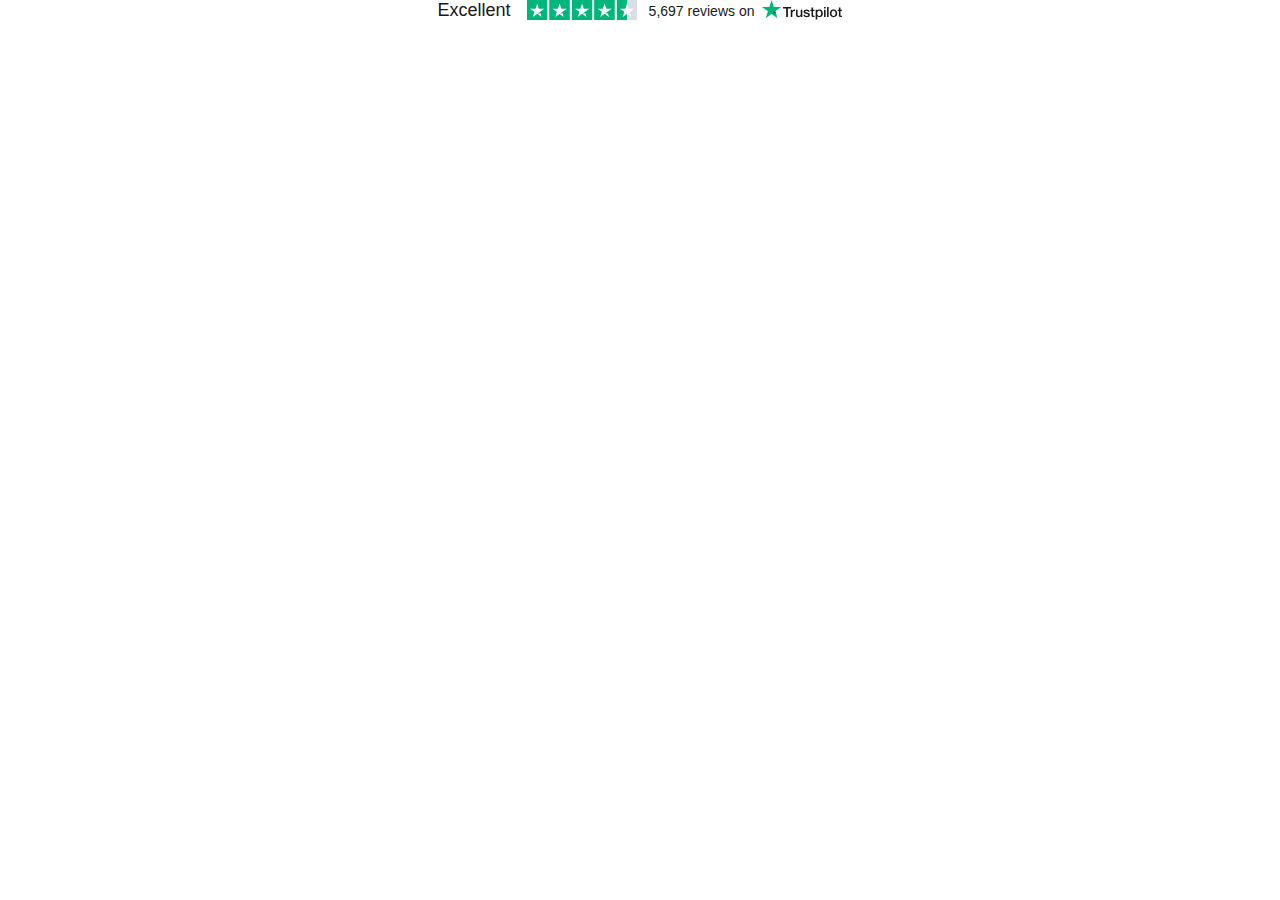
<file: assest/videos/CS202-Solved-GQ2020-BY-SONU (VUAnswer - Fundamentals of Front End Development - CS202 Grand Quiz - Studocu_files/index.html>
<!DOCTYPE html>
<!-- saved from url=(0193)https://widget.trustpilot.com/trustboxes/5419b6ffb0d04a076446a9af/index.html?templateId=5419b6ffb0d04a076446a9af&businessunitId=5c6bbef2ddf81b0001d62aeb#locale=row&styleWidth=100%25&theme=light -->
<html><link type="text/css" rel="stylesheet" id="dark-mode-custom-link"><link type="text/css" rel="stylesheet" id="dark-mode-general-link"><style lang="en" type="text/css" id="dark-mode-custom-style"></style><style lang="en" type="text/css" id="dark-mode-native-style"></style><style lang="en" type="text/css" id="dark-mode-native-sheet"></style><head><meta http-equiv="Content-Type" content="text/html; charset=UTF-8">
    <title>Trustpilot Custom Widget</title>
    
    <meta name="robots" content="noindex">
    <style>
html,body,div,span,applet,object,iframe,h1,h2,h3,h4,h5,h6,p,blockquote,pre,a,abbr,acronym,address,big,cite,code,del,dfn,em,img,ins,kbd,q,s,samp,small,strike,strong,sub,sup,tt,var,b,u,i,center,dl,dt,dd,ol,ul,li,fieldset,form,label,legend,table,caption,tbody,tfoot,thead,tr,th,td,article,aside,canvas,details,embed,figure,figcaption,footer,header,hgroup,menu,nav,output,ruby,section,summary,time,mark,audio,video{border:0;font:inherit;font-size:100%;margin:0;padding:0;vertical-align:baseline}article,aside,details,figcaption,figure,footer,header,hgroup,menu,nav,section{display:block}body{line-height:1}ol,ul{list-style:none}blockquote,q{quotes:none}blockquote::before,blockquote::after,q::before,q::after{content:"";content:none}table{border-collapse:collapse;border-spacing:0}body{font-family:"Helvetica Neue","Helvetica","Arial","sans-serif";font-size:12px}b,strong{font-weight:700}.tp-widget-rating strong,.tp-widget-trustscore,.tp-widget-empty-horizontal__title,.tp-widget-empty-vertical__title,.bold-underline{font-family:"Helvetica Neue","Helvetica","Arial","sans-serif";font-weight:500}@media all and (-ms-high-contrast: none),(-ms-high-contrast: active){.tp-widget-rating strong,.tp-widget-trustscore,.tp-widget-empty-horizontal__title,.tp-widget-empty-vertical__title,.bold-underline{font-weight:600}}*,::after,::before{box-sizing:border-box}.hidden{display:none}.tp-widget-loader,.tp-widget-fallback{left:50%;position:absolute;top:50%;transform:translate(-50%, -50%)}#fallback-logo{display:none}.no-svg #fallback-logo{display:inline-block}.tp-widget-wrapper{height:100%;margin:0 auto;max-width:750px;position:relative}@media screen and (min-width: 750px){.tp-widget-wrapper--fullwidth{max-width:100%}.tp-widget-wrapper--fullwidth .tp-widget-attributes-scores-wrapper{border-bottom:1px solid #d6d6d6;display:-ms-grid;display:grid;-ms-grid-columns:1fr 1fr;grid-template-columns:1fr 1fr;grid-gap:16px}.tp-widget-wrapper--fullwidth .tp-widget-attributes-scores-wrapper .tp-widget-scores,.tp-widget-wrapper--fullwidth .tp-widget-attributes-scores-wrapper .tp-widget-attributes{border-bottom:none}.tp-widget-wrapper--fullwidth .tp-widget-attributes-scores-wrapper .tp-widget-scores{-ms-grid-row:1;grid-row:1}}.tp-stars .tp-star__canvas,.tp-stars .tp-star__canvas--half{fill:#dcdce6}.tp-stars .tp-star__shape{fill:#fff}.tp-stars--1 .tp-star:nth-of-type(-n + 1) .tp-star__canvas,.tp-stars--1 .tp-star:nth-of-type(-n + 1) .tp-star__canvas--half{fill:#ff3722}.tp-stars--2 .tp-star:nth-of-type(-n + 2) .tp-star__canvas,.tp-stars--2 .tp-star:nth-of-type(-n + 2) .tp-star__canvas--half{fill:#ff8622}.tp-stars--3 .tp-star:nth-of-type(-n + 3) .tp-star__canvas,.tp-stars--3 .tp-star:nth-of-type(-n + 3) .tp-star__canvas--half{fill:#ffce00}.tp-stars--4 .tp-star:nth-of-type(-n + 4) .tp-star__canvas,.tp-stars--4 .tp-star:nth-of-type(-n + 4) .tp-star__canvas--half{fill:#73cf11}.tp-stars--5 .tp-star:nth-of-type(-n + 5) .tp-star__canvas,.tp-stars--5 .tp-star:nth-of-type(-n + 5) .tp-star__canvas--half{fill:#00b67a}.tp-stars--1--half .tp-star:nth-of-type(-n + 2) .tp-star__canvas--half{fill:#ff3722}.tp-stars--2--half .tp-star:nth-of-type(-n + 3) .tp-star__canvas--half{fill:#ff8622}.tp-stars--3--half .tp-star:nth-of-type(-n + 4) .tp-star__canvas--half{fill:#ffce00}.tp-stars--4--half .tp-star:nth-of-type(-n + 4) .tp-star__canvas,.tp-stars--4--half .tp-star:nth-of-type(-n + 4) .tp-star__canvas--half{fill:#00b67a}.tp-stars--4--half .tp-star:nth-of-type(-n + 5) .tp-star__canvas--half{fill:#00b67a}.tp-widget-loader,.tp-widget-fallback{max-width:50%;text-align:center;width:400vh}.tp-widget-loader svg,.tp-widget-fallback svg{width:100%}@media screen and (min-width: 400px){.tp-widget-loader,.tp-widget-fallback{max-width:200px}}.tp-widget-loader--loaded{opacity:0}.bold-underline{border-bottom:1px solid rgba(25,25,25,.6)}.bold-underline:hover{border-color:#191919}.dark{color:#fff}.dark a{color:#fff}.dark .bold-underline:not(.bold-underline--single-theme){border-color:rgba(255,255,255,.6)}.dark .bold-underline:not(.bold-underline--single-theme):hover{border-color:#fff}.dark .tp-logo__text{fill:#fff}.dark .tp-widget-loader .tp-logo__text{fill:#191919}.sr-only:not(:focus):not(:active){clip:rect(0 0 0 0);-webkit-clip-path:inset(50%);clip-path:inset(50%);height:1px;overflow:hidden;position:absolute;white-space:nowrap;width:1px}html{height:100%;overflow:hidden}body{color:#191919;height:100%;line-height:1;min-width:100%;overflow:hidden;width:1px}img{border:0}svg{display:block;width:100%}a{color:#191919;text-decoration:none}.tp-widget-empty-vertical{-ms-flex-align:center;align-items:center;display:-ms-flexbox;display:flex;-ms-flex-direction:column;flex-direction:column;-ms-flex-pack:center;justify-content:center}.tp-widget-empty-vertical__title{font-size:18px;margin:0 0 12px;text-align:center}.tp-widget-empty-vertical__stars{margin:0 0 8px;width:150px}.tp-widget-empty-vertical__subtitle-wrapper{display:-ms-flexbox;display:flex;-ms-flex-direction:row;flex-direction:row}.tp-widget-empty-vertical__subtitle{-ms-flex-align:center;align-items:center;display:-ms-flexbox;display:flex;font-size:14px;text-align:center}.tp-widget-empty-vertical__logo{margin:0 0 5px 5px;width:90px}.tp-widget-empty-horizontal{-ms-flex-align:center;align-items:center;display:-ms-flexbox;display:flex;-ms-flex-direction:row;flex-direction:row;height:100%;-ms-flex-pack:center;justify-content:center}.tp-widget-empty-horizontal__title{font-size:14px;text-align:center}.tp-widget-empty-horizontal__logo{margin:0 0 5px 5px;width:90px}@media screen and (max-width: 300px){.tp-widget-empty-vertical__subtitle-wrapper{-ms-flex-align:center;align-items:center;display:-ms-flexbox;display:flex;-ms-flex-direction:column;flex-direction:column}.tp-widget-empty-vertical__logo{margin:5px 0 0}.tp-widget-empty-horizontal{-ms-flex-direction:column;flex-direction:column}.tp-widget-empty-horizontal__logo{margin:0}}.tp-widget-wrapper{font-size:0}.tp-widget-trustscore{font-size:16px}.tp-widget-stars{margin:4px 0;width:96px}.tp-widget-rating{font-size:14px;margin-bottom:4px}.tp-widget-rating span{display:none}.tp-widget-logo{width:72px}@media screen and (min-width: 175px){.tp-widget-wrapper{font-size:0;text-align:center}.tp-widget-trustscore,.tp-widget-stars,.tp-widget-rating,.tp-widget-logo{display:inline-block;vertical-align:middle}.tp-widget-trustscore{margin:0 16px 4px 0}.tp-widget-stars{margin:0 0 4px}.tp-widget-logo{margin-bottom:4px}.tp-widget-rating{margin:2px 4px 4px 0}.tp-widget-rating span{display:inline}}@media screen and (min-width: 420px){.tp-widget-logo,.tp-widget-rating{margin-bottom:0}.tp-widget-logo{width:80px}.tp-widget-stars{margin:0 12px 4px 0;width:110px}.widget-info{display:inline-block;margin:0 0 4px;vertical-align:middle}.tp-widget-rating{margin-right:8px;vertical-align:middle}.tp-widget-trustscore{font-size:18px}}
</style>
  </head>
  <body class="light">
    <!-- Widget Loader -->
    <div id="tp-widget-loader" class="tp-widget-loader tp-stars tp-stars--5 tp-widget-loader--loaded"></div>

    <div id="tp-widget-wrapper" class="tp-widget-wrapper visible">
      <a id="profile-link" target="_blank" href="https://www.trustpilot.com/review/studocu.com?utm_medium=trustbox&amp;utm_source=MicroCombo">
        <!-- Human Score -->
        <div id="trust-score" class="tp-widget-trustscore">Excellent</div>
        <!-- Stars -->
        <div id="tp-widget-stars" class="tp-widget-stars"><div class=""><div class="tp-stars tp-stars--4 tp-stars--4--half">
    <div style="position: relative; height: 0; width: 100%; padding: 0; padding-bottom: 18.326693227091635%;">
      
    <svg role="img" aria-labelledby="starRating-zjqyqfs57a8" viewBox="0 0 251 46" xmlns="http://www.w3.org/2000/svg" style="position: absolute; height: 100%; width: 100%; left: 0; top: 0;">
      <title id="starRating-zjqyqfs57a8" lang="en">4.4 out of five star rating on Trustpilot</title>
      <g class="tp-star">
          <path class="tp-star__canvas" fill="#dcdce6" d="M0 46.330002h46.375586V0H0z"></path>
          <path class="tp-star__shape" d="M39.533936 19.711433L13.230239 38.80065l3.838216-11.797827L7.02115 19.711433h12.418975l3.837417-11.798624 3.837418 11.798624h12.418975zM23.2785 31.510075l7.183595-1.509576 2.862114 8.800152L23.2785 31.510075z" fill="#FFF"></path>
      </g>
      <g class="tp-star">
          <path class="tp-star__canvas" fill="#dcdce6" d="M51.24816 46.330002h46.375587V0H51.248161z"></path>
          <path class="tp-star__canvas--half" fill="#dcdce6" d="M51.24816 46.330002h23.187793V0H51.248161z"></path>
          <path class="tp-star__shape" d="M74.990978 31.32991L81.150908 30 84 39l-9.660206-7.202786L64.30279 39l3.895636-11.840666L58 19.841466h12.605577L74.499595 8l3.895637 11.841466H91L74.990978 31.329909z" fill="#FFF"></path>
      </g>
      <g class="tp-star">
          <path class="tp-star__canvas" fill="#dcdce6" d="M102.532209 46.330002h46.375586V0h-46.375586z"></path>
          <path class="tp-star__canvas--half" fill="#dcdce6" d="M102.532209 46.330002h23.187793V0h-23.187793z"></path>
          <path class="tp-star__shape" d="M142.066994 19.711433L115.763298 38.80065l3.838215-11.797827-10.047304-7.291391h12.418975l3.837418-11.798624 3.837417 11.798624h12.418975zM125.81156 31.510075l7.183595-1.509576 2.862113 8.800152-10.045708-7.290576z" fill="#FFF"></path>
      </g>
      <g class="tp-star">
          <path class="tp-star__canvas" fill="#dcdce6" d="M153.815458 46.330002h46.375586V0h-46.375586z"></path>
          <path class="tp-star__canvas--half" fill="#dcdce6" d="M153.815458 46.330002h23.187793V0h-23.187793z"></path>
          <path class="tp-star__shape" d="M193.348355 19.711433L167.045457 38.80065l3.837417-11.797827-10.047303-7.291391h12.418974l3.837418-11.798624 3.837418 11.798624h12.418974zM177.09292 31.510075l7.183595-1.509576 2.862114 8.800152-10.045709-7.290576z" fill="#FFF"></path>
      </g>
      <g class="tp-star">
          <path class="tp-star__canvas" fill="#dcdce6" d="M205.064416 46.330002h46.375587V0h-46.375587z"></path>
          <path class="tp-star__canvas--half" fill="#dcdce6" d="M205.064416 46.330002h23.187793V0h-23.187793z"></path>
          <path class="tp-star__shape" d="M244.597022 19.711433l-26.3029 19.089218 3.837419-11.797827-10.047304-7.291391h12.418974l3.837418-11.798624 3.837418 11.798624h12.418975zm-16.255436 11.798642l7.183595-1.509576 2.862114 8.800152-10.045709-7.290576z" fill="#FFF"></path>
      </g>
    </svg>
  
    </div>
  </div></div></div>
        <div class="widget-info">
          <!-- Business Info -->
          <div id="tp-widget-rating" class="tp-widget-rating"><strong>5,697</strong> reviews on</div>
          <!-- Logo -->
          <div id="tp-widget-logo" class="tp-widget-logo"><div class="">
    <div style="position: relative; height: 0; width: 100%; padding: 0; padding-bottom: 24.6031746031746%;">
      
    <svg role="img" aria-labelledby="trustpilotLogo-7ndn5t562nq" viewBox="0 0 126 31" xmlns="http://www.w3.org/2000/svg" style="position: absolute; height: 100%; width: 100%; left: 0; top: 0;">
      <title id="trustpilotLogo-7ndn5t562nq">Trustpilot</title>
      <path class="tp-logo__text" d="M33.074774 11.07005H45.81806v2.364196h-5.010656v13.290316h-2.755306V13.434246h-4.988435V11.07005h.01111zm12.198892 4.319629h2.355341v2.187433h.04444c.077771-.309334.222203-.60762.433295-.894859.211092-.287239.466624-.56343.766597-.79543.299972-.243048.633276-.430858.999909-.585525.366633-.14362.744377-.220953 1.12212-.220953.288863 0 .499955.011047.611056.022095.1111.011048.222202.033143.344413.04419v2.408387c-.177762-.033143-.355523-.055238-.544395-.077333-.188872-.022096-.366633-.033143-.544395-.033143-.422184 0-.822148.08838-1.199891.254096-.377744.165714-.699936.41981-.977689.740192-.277753.331429-.499955.729144-.666606 1.21524-.166652.486097-.244422 1.03848-.244422 1.668195v5.39125h-2.510883V15.38968h.01111zm18.220567 11.334883H61.02779v-1.579813h-.04444c-.311083.574477-.766597 1.02743-1.377653 1.369908-.611055.342477-1.233221.51924-1.866497.51924-1.499864 0-2.588654-.364573-3.25526-1.104765-.666606-.740193-.999909-1.856005-.999909-3.347437V15.38968h2.510883v6.948968c0 .994288.188872 1.701337.577725 2.1101.377744.408763.922139.618668 1.610965.618668.533285 0 .96658-.077333 1.322102-.243048.355524-.165714.644386-.37562.855478-.65181.222202-.265144.377744-.596574.477735-.972194.09999-.37562.144431-.784382.144431-1.226288v-6.573349h2.510883v11.323836zm4.27739-3.634675c.07777.729144.355522 1.237336.833257 1.535623.488844.287238 1.06657.441905 1.744286.441905.233312 0 .499954-.022095.799927-.055238.299973-.033143.588836-.110476.844368-.209905.266642-.099429.477734-.254096.655496-.452954.166652-.198857.244422-.452953.233312-.773335-.01111-.320381-.133321-.585525-.355523-.784382-.222202-.209906-.499955-.364573-.844368-.497144-.344413-.121525-.733267-.232-1.17767-.320382-.444405-.088381-.888809-.18781-1.344323-.287239-.466624-.099429-.922138-.232-1.355432-.37562-.433294-.14362-.822148-.342477-1.166561-.596573-.344413-.243048-.622166-.56343-.822148-.950097-.211092-.386668-.311083-.861716-.311083-1.436194 0-.618668.155542-1.12686.455515-1.54667.299972-.41981.688826-.75124 1.14434-1.005336.466624-.254095.97769-.430858 1.544304-.541334.566615-.099429 1.11101-.154667 1.622075-.154667.588836 0 1.15545.066286 1.688736.18781.533285.121524 1.02213.320381 1.455423.60762.433294.276191.788817.640764 1.07768 1.08267.288863.441905.466624.98324.544395 1.612955h-2.621984c-.122211-.596572-.388854-1.005335-.822148-1.204193-.433294-.209905-.933248-.309334-1.488753-.309334-.177762 0-.388854.011048-.633276.04419-.244422.033144-.466624.088382-.688826.165715-.211092.077334-.388854.198858-.544395.353525-.144432.154667-.222203.353525-.222203.60762 0 .309335.111101.552383.322193.740193.211092.18781.488845.342477.833258.475048.344413.121524.733267.232 1.177671.320382.444404.088381.899918.18781 1.366542.287239.455515.099429.899919.232 1.344323.37562.444404.14362.833257.342477 1.17767.596573.344414.254095.622166.56343.833258.93905.211092.37562.322193.850668.322193 1.40305 0 .673906-.155541 1.237336-.466624 1.712385-.311083.464001-.711047.850669-1.199891 1.137907-.488845.28724-1.04435.508192-1.644295.640764-.599946.132572-1.199891.198857-1.788727.198857-.722156 0-1.388762-.077333-1.999818-.243048-.611056-.165714-1.14434-.408763-1.588745-.729144-.444404-.33143-.799927-.740192-1.05546-1.226289-.255532-.486096-.388853-1.071621-.411073-1.745528h2.533103v-.022095zm8.288135-7.700208h1.899828v-3.402675h2.510883v3.402675h2.26646v1.867052h-2.26646v6.054109c0 .265143.01111.486096.03333.684954.02222.18781.07777.353524.155542.486096.07777.132572.199981.232.366633.298287.166651.066285.377743.099428.666606.099428.177762 0 .355523 0 .533285-.011047.177762-.011048.355523-.033143.533285-.077334v1.933338c-.277753.033143-.555505.055238-.811038.088381-.266642.033143-.533285.04419-.811037.04419-.666606 0-1.199891-.066285-1.599855-.18781-.399963-.121523-.722156-.309333-.944358-.552381-.233313-.243049-.377744-.541335-.466625-.905907-.07777-.364573-.13332-.784383-.144431-1.248384v-6.683825h-1.899827v-1.889147h-.02222zm8.454788 0h2.377562V16.9253h.04444c.355523-.662858.844368-1.12686 1.477644-1.414098.633276-.287239 1.310992-.430858 2.055369-.430858.899918 0 1.677625.154667 2.344231.475048.666606.309335 1.222111.740193 1.666515 1.292575.444405.552382.766597 1.193145.9888 1.92229.222202.729145.333303 1.513527.333303 2.3421 0 .762288-.099991 1.50248-.299973 2.20953-.199982.718096-.499955 1.347812-.899918 1.900194-.399964.552383-.911029.98324-1.533194 1.31467-.622166.33143-1.344323.497144-2.18869.497144-.366634 0-.733267-.033143-1.0999-.099429-.366634-.066286-.722157-.176762-1.05546-.320381-.333303-.14362-.655496-.33143-.933249-.56343-.288863-.232-.522175-.497144-.722157-.79543h-.04444v5.656393h-2.510883V15.38968zm8.77698 5.67849c0-.508193-.06666-1.005337-.199981-1.491433-.133321-.486096-.333303-.905907-.599946-1.281527-.266642-.37562-.599945-.673906-.988799-.894859-.399963-.220953-.855478-.342477-1.366542-.342477-1.05546 0-1.855387.364572-2.388672 1.093717-.533285.729144-.799928 1.701337-.799928 2.916578 0 .574478.066661 1.104764.211092 1.59086.144432.486097.344414.905908.633276 1.259432.277753.353525.611056.629716.99991.828574.388853.209905.844367.309334 1.355432.309334.577725 0 1.05546-.121524 1.455423-.353525.399964-.232.722157-.541335.97769-.905907.255531-.37562.444403-.79543.555504-1.270479.099991-.475049.155542-.961145.155542-1.458289zm4.432931-9.99812h2.510883v2.364197h-2.510883V11.07005zm0 4.31963h2.510883v11.334883h-2.510883V15.389679zm4.755124-4.31963h2.510883v15.654513h-2.510883V11.07005zm10.210184 15.963847c-.911029 0-1.722066-.154667-2.433113-.452953-.711046-.298287-1.310992-.718097-1.810946-1.237337-.488845-.530287-.866588-1.160002-1.12212-1.889147-.255533-.729144-.388854-1.535622-.388854-2.408386 0-.861716.133321-1.657147.388853-2.386291.255533-.729145.633276-1.35886 1.12212-1.889148.488845-.530287 1.0999-.93905 1.810947-1.237336.711047-.298286 1.522084-.452953 2.433113-.452953.911028 0 1.722066.154667 2.433112.452953.711047.298287 1.310992.718097 1.810947 1.237336.488844.530287.866588 1.160003 1.12212 1.889148.255532.729144.388854 1.524575.388854 2.38629 0 .872765-.133322 1.679243-.388854 2.408387-.255532.729145-.633276 1.35886-1.12212 1.889147-.488845.530287-1.0999.93905-1.810947 1.237337-.711046.298286-1.522084.452953-2.433112.452953zm0-1.977528c.555505 0 1.04435-.121524 1.455423-.353525.411074-.232.744377-.541335 1.01102-.916954.266642-.37562.455513-.806478.588835-1.281527.12221-.475049.188872-.961145.188872-1.45829 0-.486096-.066661-.961144-.188872-1.44724-.122211-.486097-.322193-.905907-.588836-1.281527-.266642-.37562-.599945-.673907-1.011019-.905907-.411074-.232-.899918-.353525-1.455423-.353525-.555505 0-1.04435.121524-1.455424.353525-.411073.232-.744376.541334-1.011019.905907-.266642.37562-.455514.79543-.588835 1.281526-.122211.486097-.188872.961145-.188872 1.447242 0 .497144.06666.98324.188872 1.458289.12221.475049.322193.905907.588835 1.281527.266643.37562.599946.684954 1.01102.916954.411073.243048.899918.353525 1.455423.353525zm6.4883-9.66669h1.899827v-3.402674h2.510883v3.402675h2.26646v1.867052h-2.26646v6.054109c0 .265143.01111.486096.03333.684954.02222.18781.07777.353524.155541.486096.077771.132572.199982.232.366634.298287.166651.066285.377743.099428.666606.099428.177762 0 .355523 0 .533285-.011047.177762-.011048.355523-.033143.533285-.077334v1.933338c-.277753.033143-.555505.055238-.811038.088381-.266642.033143-.533285.04419-.811037.04419-.666606 0-1.199891-.066285-1.599855-.18781-.399963-.121523-.722156-.309333-.944358-.552381-.233313-.243049-.377744-.541335-.466625-.905907-.07777-.364573-.133321-.784383-.144431-1.248384v-6.683825h-1.899827v-1.889147h-.02222z" fill="#191919"></path>
      <path class="tp-logo__star" fill="#00B67A" d="M30.141707 11.07005H18.63164L15.076408.177071l-3.566342 10.892977L0 11.059002l9.321376 6.739063-3.566343 10.88193 9.321375-6.728016 9.310266 6.728016-3.555233-10.88193 9.310266-6.728016z"></path>
      <path class="tp-logo__star-notch" fill="#005128" d="M21.631369 20.26169l-.799928-2.463625-5.755033 4.153914z"></path>
    </svg>
  
    </div>
  </div></div>
        </div>
      </a>
    </div>

    <!-- Error Fallback -->
    
    <script src="./main.js.download" async="" defer=""></script>
  

</body></html>
</file>
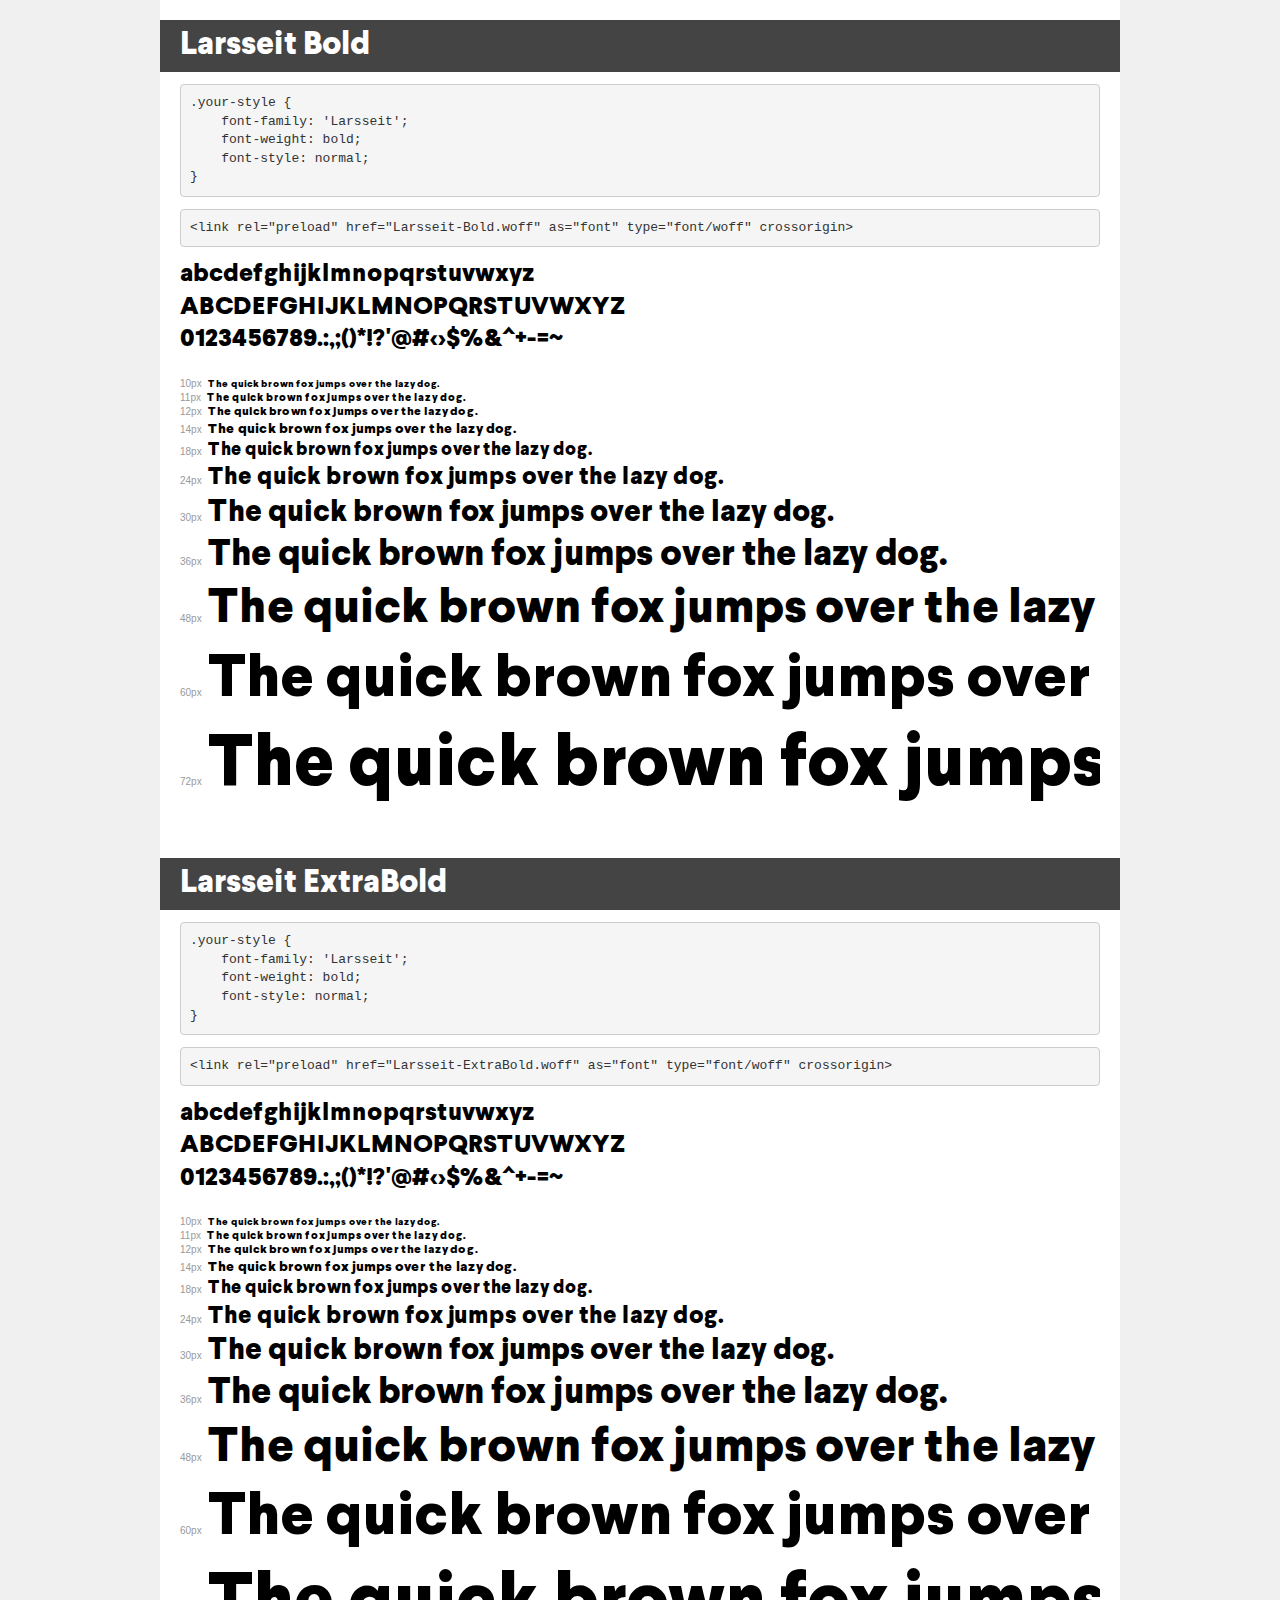
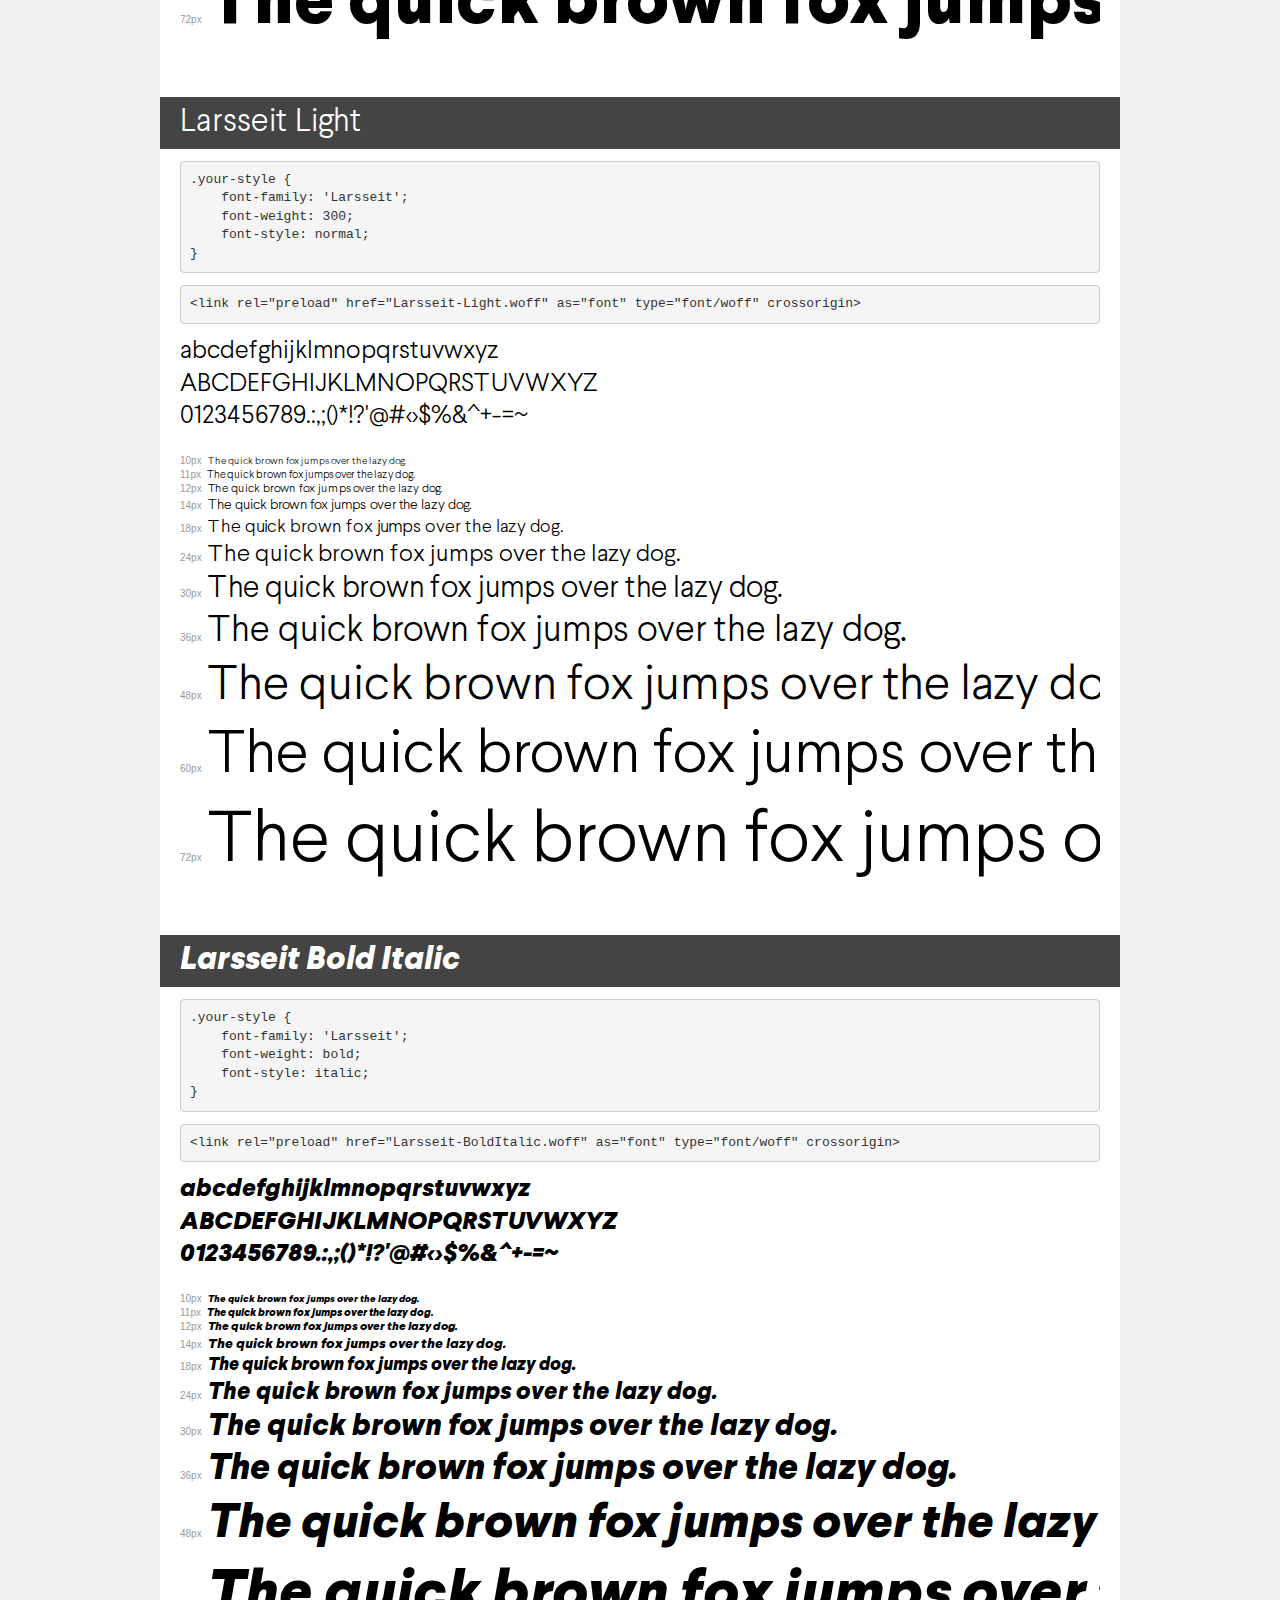
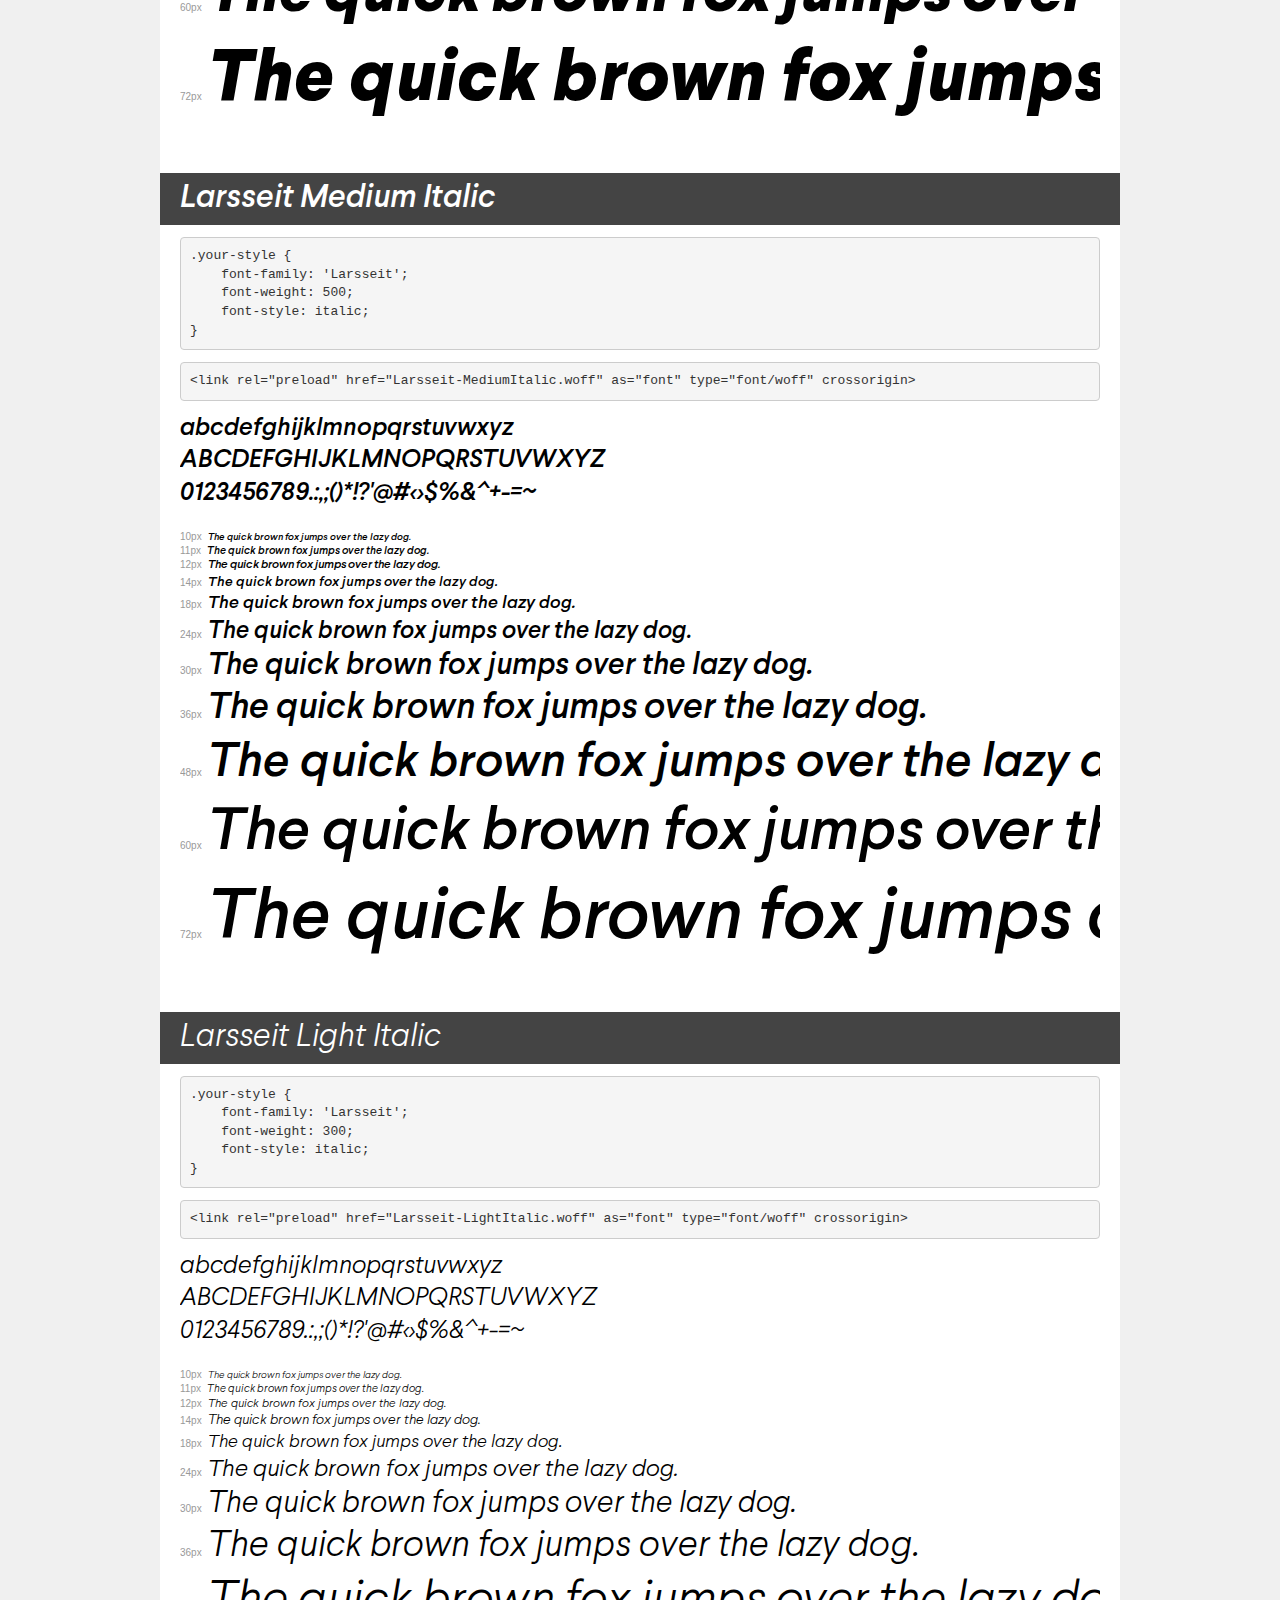
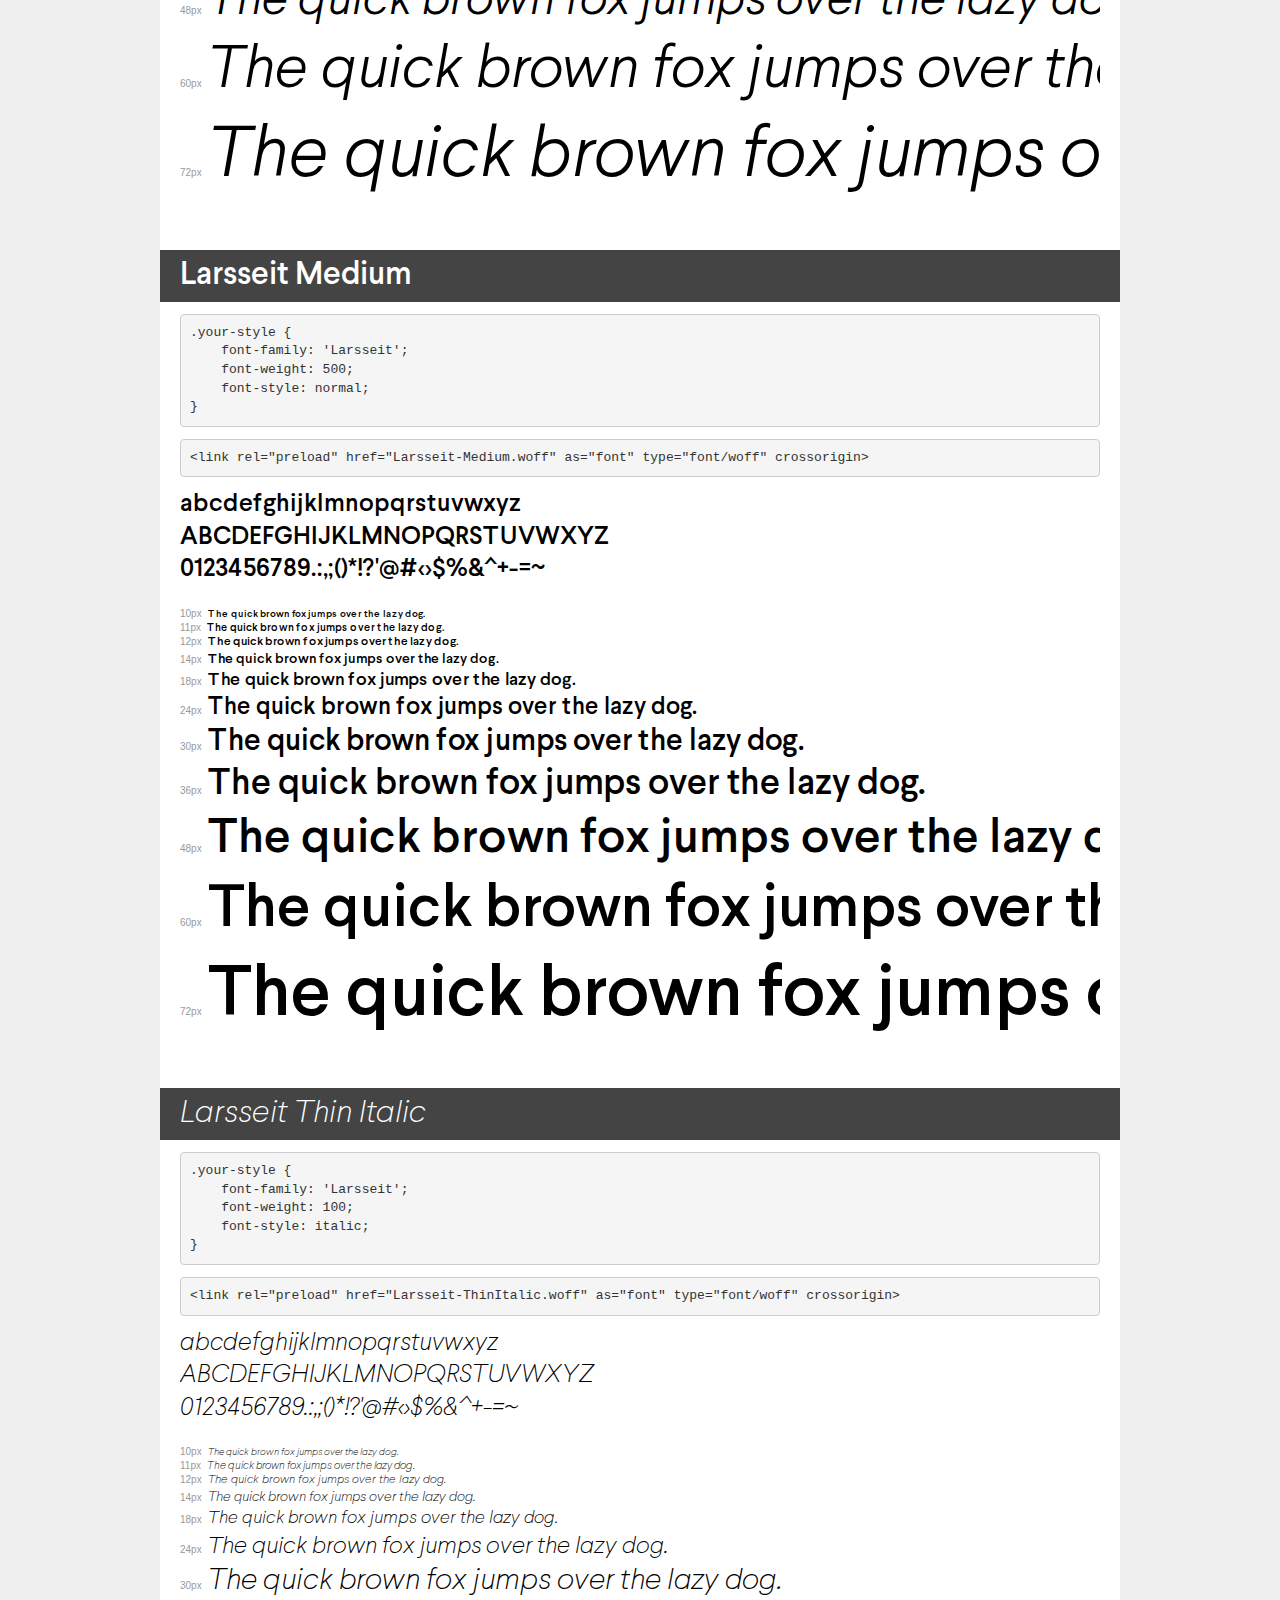
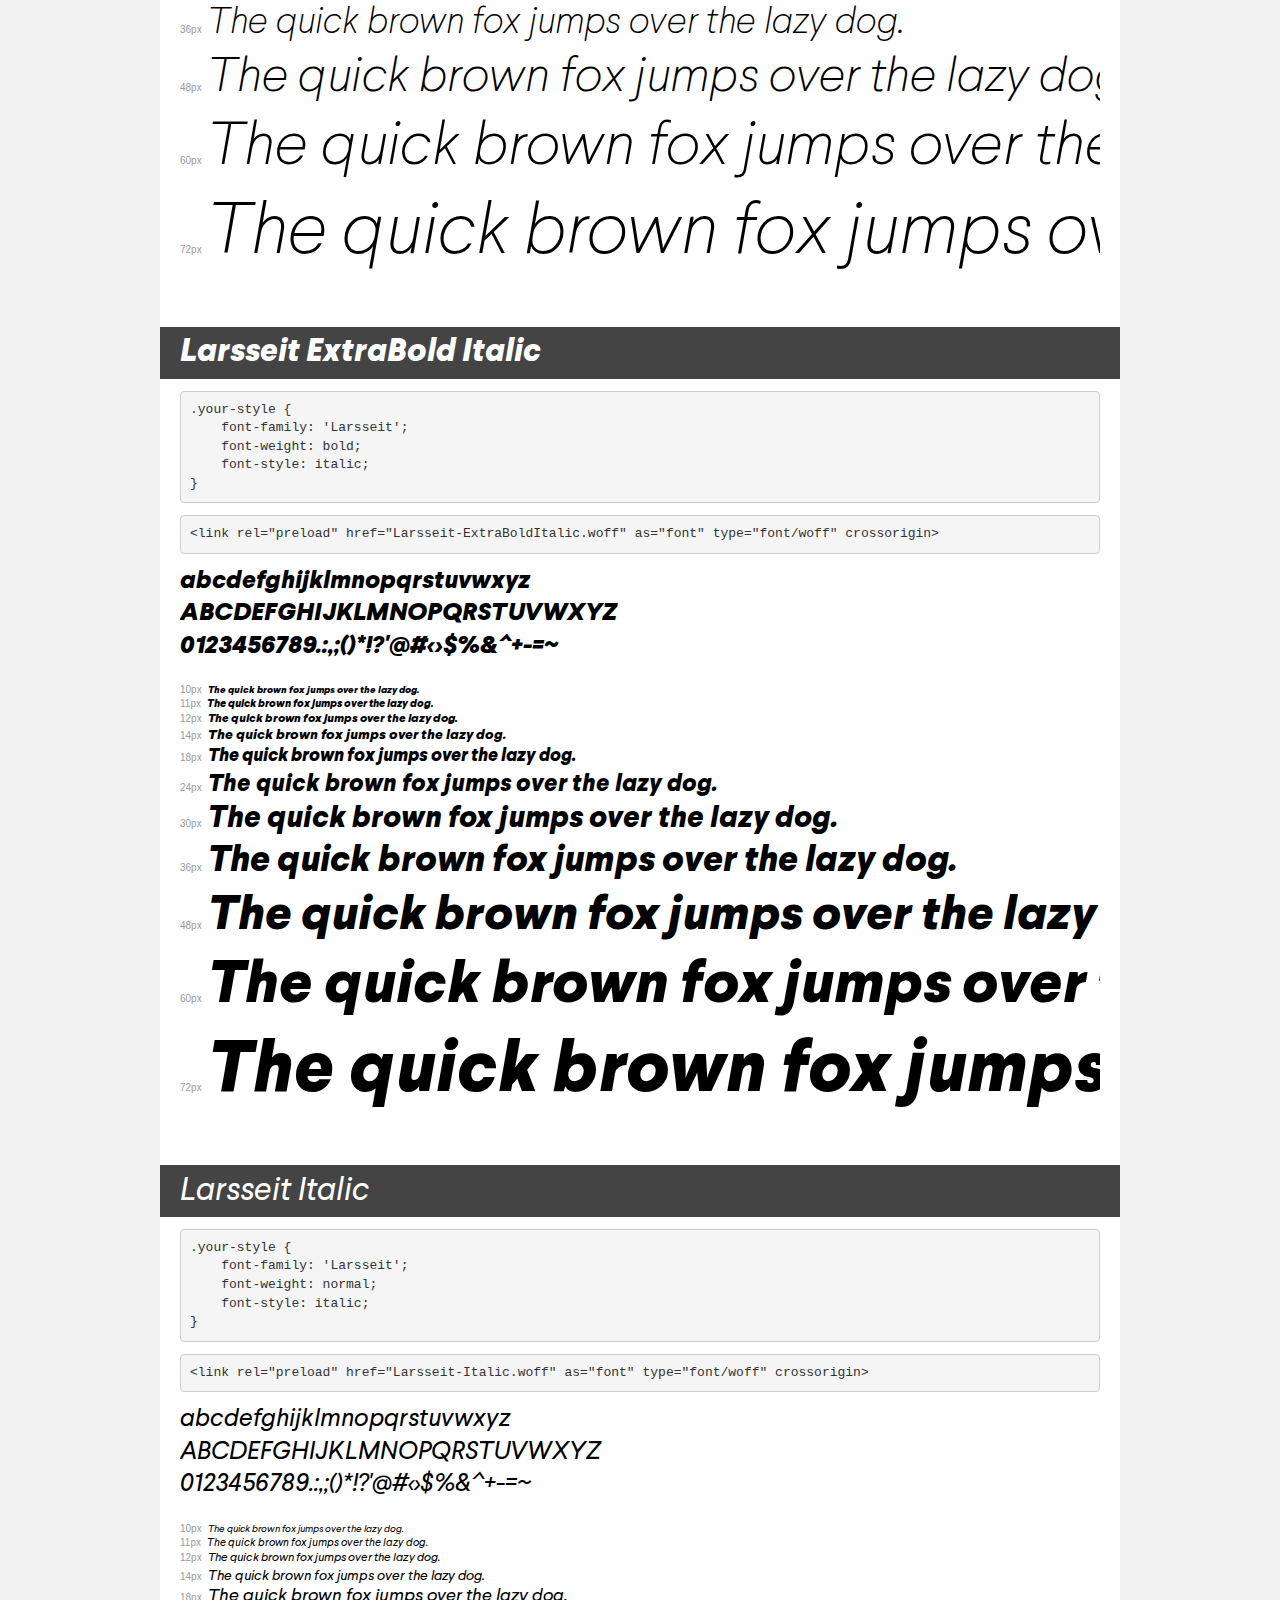
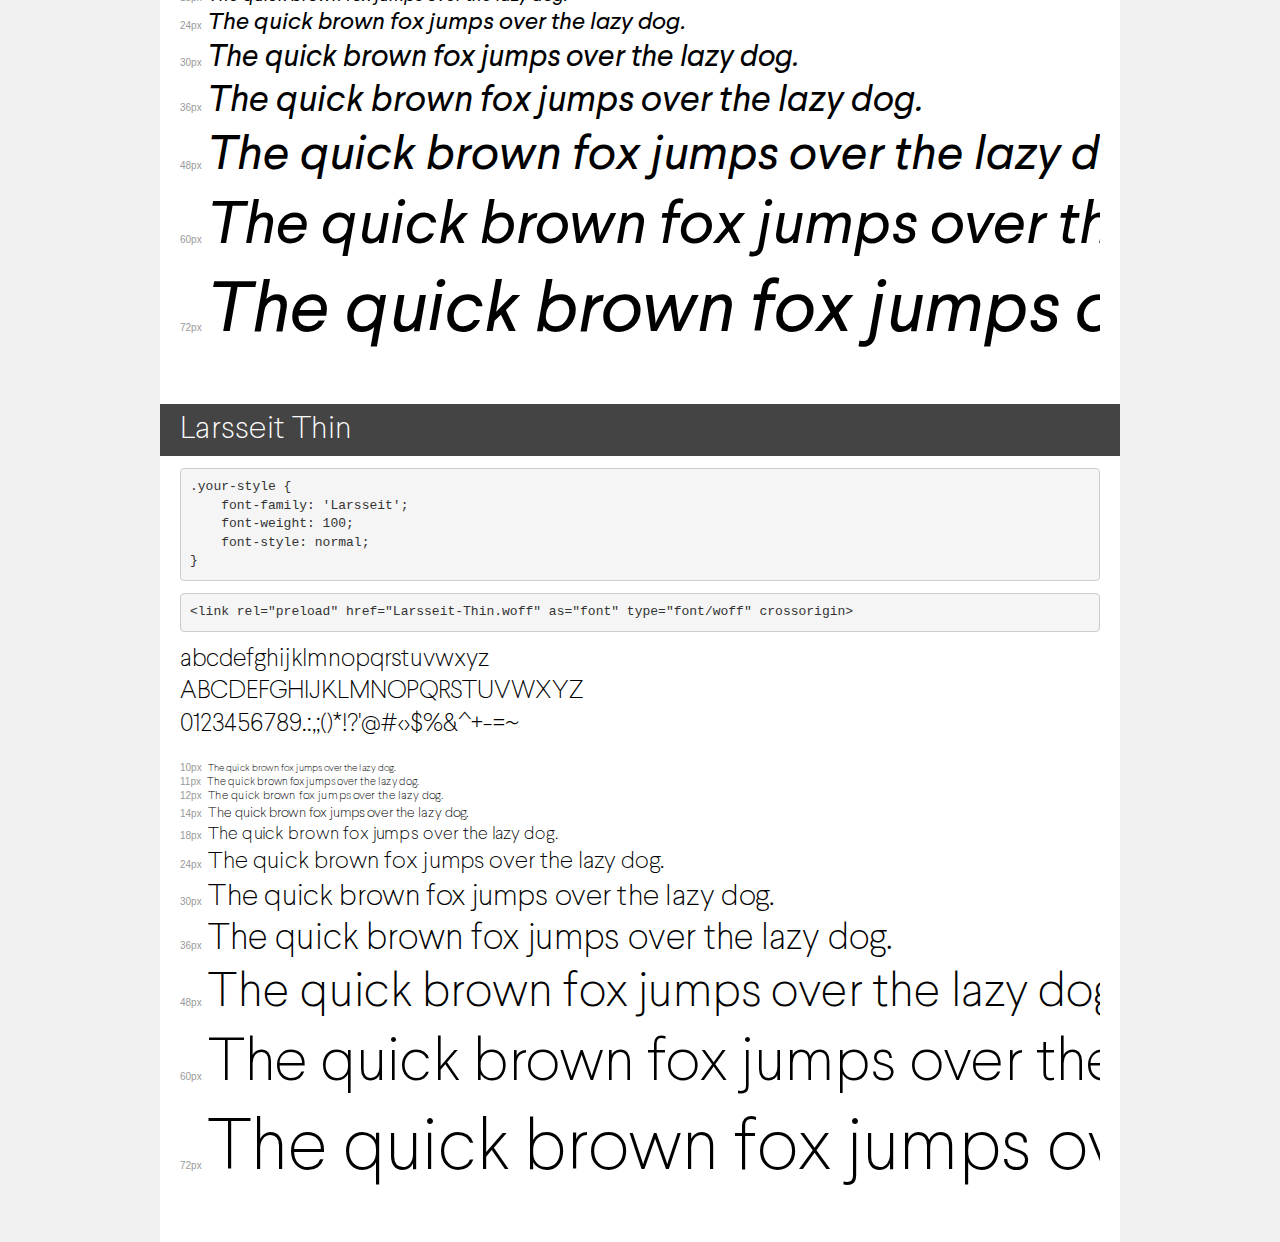
<file: assest/fonts/demo.html>
<!DOCTYPE html>
<html lang="en">
<head>
    <meta charset="utf-8">
    <meta http-equiv="X-UA-Compatible" content="IE=edge">
    <meta name="viewport" content="width=device-width, initial-scale=1">
    <meta name="robots" content="noindex, noarchive">
    <meta name="format-detection" content="telephone=no">
    <title>Transfonter demo</title>
    <link href="stylesheet.css" rel="stylesheet">
    <style>
        /*
        http://meyerweb.com/eric/tools/css/reset/
        v2.0 | 20110126
        License: none (public domain)
        */
        html, body, div, span, applet, object, iframe,
        h1, h2, h3, h4, h5, h6, p, blockquote, pre,
        a, abbr, acronym, address, big, cite, code,
        del, dfn, em, img, ins, kbd, q, s, samp,
        small, strike, strong, sub, sup, tt, var,
        b, u, i, center,
        dl, dt, dd, ol, ul, li,
        fieldset, form, label, legend,
        table, caption, tbody, tfoot, thead, tr, th, td,
        article, aside, canvas, details, embed,
        figure, figcaption, footer, header, hgroup,
        menu, nav, output, ruby, section, summary,
        time, mark, audio, video {
            margin: 0;
            padding: 0;
            border: 0;
            font-size: 100%;
            font: inherit;
            vertical-align: baseline;
        }
        /* HTML5 display-role reset for older browsers */
        article, aside, details, figcaption, figure,
        footer, header, hgroup, menu, nav, section {
            display: block;
        }
        body {
            line-height: 1;
        }
        ol, ul {
            list-style: none;
        }
        blockquote, q {
            quotes: none;
        }
        blockquote:before, blockquote:after,
        q:before, q:after {
            content: '';
            content: none;
        }
        table {
            border-collapse: collapse;
            border-spacing: 0;
        }
        /* demo styles */
        body {
            background: #f0f0f0;
            color: #000;
        }
        .page {
            background: #fff;
            width: 920px;
            margin: 0 auto;
            padding: 20px 20px 0 20px;
            overflow: hidden;
        }
        .font-container {
            overflow-x: auto;
            overflow-y: hidden;
            margin-bottom: 40px;
            line-height: 1.3;
            white-space: nowrap;
            padding-bottom: 5px;
        }
        h1 {
            position: relative;
            background: #444;
            font-size: 32px;
            color: #fff;
            padding: 10px 20px;
            margin: 0 -20px 12px -20px;
        }
        .letters {
            font-size: 25px;
            margin-bottom: 20px;
        }
        .s10:before {
            content: '10px';
        }
        .s11:before {
            content: '11px';
        }
        .s12:before {
            content: '12px';
        }
        .s14:before {
            content: '14px';
        }
        .s18:before {
            content: '18px';
        }
        .s24:before {
            content: '24px';
        }
        .s30:before {
            content: '30px';
        }
        .s36:before {
            content: '36px';
        }
        .s48:before {
            content: '48px';
        }
        .s60:before {
            content: '60px';
        }
        .s72:before {
            content: '72px';
        }
        .s10:before, .s11:before, .s12:before, .s14:before,
        .s18:before, .s24:before, .s30:before, .s36:before,
        .s48:before, .s60:before, .s72:before {
            font-family: Arial, sans-serif;
            font-size: 10px;
            font-weight: normal;
            font-style: normal;
            color: #999;
            padding-right: 6px;
        }
        pre {
            display: block;
            padding: 9px;
            margin: 0 0 12px;
            font-family: Monaco, Menlo, Consolas, "Courier New", monospace;
            font-size: 13px;
            line-height: 1.428571429;
            color: #333;
            font-weight: normal;
            font-style: normal;
            background-color: #f5f5f5;
            border: 1px solid #ccc;
            overflow-x: auto;
            border-radius: 4px;
        }
        /* responsive */
        @media (max-width: 959px) {
            .page {
                width: auto;
                margin: 0;
            }
        }
    </style>
</head>
<body>
<div class="page">
    <div class="demo">
        <h1 style="font-family: 'Larsseit'; font-weight: bold; font-style: normal;">Larsseit Bold</h1>
        <pre title="Usage">.your-style {
    font-family: 'Larsseit';
    font-weight: bold;
    font-style: normal;
}</pre>
        <pre title="Preload (optional)">
&lt;link rel=&quot;preload&quot; href=&quot;Larsseit-Bold.woff&quot; as=&quot;font&quot; type=&quot;font/woff&quot; crossorigin&gt;</pre>
        <div class="font-container" style="font-family: 'Larsseit'; font-weight: bold; font-style: normal;">
            <p class="letters">
                abcdefghijklmnopqrstuvwxyz<br>
ABCDEFGHIJKLMNOPQRSTUVWXYZ<br>
                0123456789.:,;()*!?'@#&lt;&gt;$%&^+-=~
            </p>
            <p class="s10" style="font-size: 10px;">The quick brown fox jumps over the lazy dog.</p>
            <p class="s11" style="font-size: 11px;">The quick brown fox jumps over the lazy dog.</p>
            <p class="s12" style="font-size: 12px;">The quick brown fox jumps over the lazy dog.</p>
            <p class="s14" style="font-size: 14px;">The quick brown fox jumps over the lazy dog.</p>
            <p class="s18" style="font-size: 18px;">The quick brown fox jumps over the lazy dog.</p>
            <p class="s24" style="font-size: 24px;">The quick brown fox jumps over the lazy dog.</p>
            <p class="s30" style="font-size: 30px;">The quick brown fox jumps over the lazy dog.</p>
            <p class="s36" style="font-size: 36px;">The quick brown fox jumps over the lazy dog.</p>
            <p class="s48" style="font-size: 48px;">The quick brown fox jumps over the lazy dog.</p>
            <p class="s60" style="font-size: 60px;">The quick brown fox jumps over the lazy dog.</p>
            <p class="s72" style="font-size: 72px;">The quick brown fox jumps over the lazy dog.</p>
        </div>
    </div>

    <div class="demo">
        <h1 style="font-family: 'Larsseit'; font-weight: bold; font-style: normal;">Larsseit ExtraBold</h1>
        <pre title="Usage">.your-style {
    font-family: 'Larsseit';
    font-weight: bold;
    font-style: normal;
}</pre>
        <pre title="Preload (optional)">
&lt;link rel=&quot;preload&quot; href=&quot;Larsseit-ExtraBold.woff&quot; as=&quot;font&quot; type=&quot;font/woff&quot; crossorigin&gt;</pre>
        <div class="font-container" style="font-family: 'Larsseit'; font-weight: bold; font-style: normal;">
            <p class="letters">
                abcdefghijklmnopqrstuvwxyz<br>
ABCDEFGHIJKLMNOPQRSTUVWXYZ<br>
                0123456789.:,;()*!?'@#&lt;&gt;$%&^+-=~
            </p>
            <p class="s10" style="font-size: 10px;">The quick brown fox jumps over the lazy dog.</p>
            <p class="s11" style="font-size: 11px;">The quick brown fox jumps over the lazy dog.</p>
            <p class="s12" style="font-size: 12px;">The quick brown fox jumps over the lazy dog.</p>
            <p class="s14" style="font-size: 14px;">The quick brown fox jumps over the lazy dog.</p>
            <p class="s18" style="font-size: 18px;">The quick brown fox jumps over the lazy dog.</p>
            <p class="s24" style="font-size: 24px;">The quick brown fox jumps over the lazy dog.</p>
            <p class="s30" style="font-size: 30px;">The quick brown fox jumps over the lazy dog.</p>
            <p class="s36" style="font-size: 36px;">The quick brown fox jumps over the lazy dog.</p>
            <p class="s48" style="font-size: 48px;">The quick brown fox jumps over the lazy dog.</p>
            <p class="s60" style="font-size: 60px;">The quick brown fox jumps over the lazy dog.</p>
            <p class="s72" style="font-size: 72px;">The quick brown fox jumps over the lazy dog.</p>
        </div>
    </div>

    <div class="demo">
        <h1 style="font-family: 'Larsseit'; font-weight: 300; font-style: normal;">Larsseit Light</h1>
        <pre title="Usage">.your-style {
    font-family: 'Larsseit';
    font-weight: 300;
    font-style: normal;
}</pre>
        <pre title="Preload (optional)">
&lt;link rel=&quot;preload&quot; href=&quot;Larsseit-Light.woff&quot; as=&quot;font&quot; type=&quot;font/woff&quot; crossorigin&gt;</pre>
        <div class="font-container" style="font-family: 'Larsseit'; font-weight: 300; font-style: normal;">
            <p class="letters">
                abcdefghijklmnopqrstuvwxyz<br>
ABCDEFGHIJKLMNOPQRSTUVWXYZ<br>
                0123456789.:,;()*!?'@#&lt;&gt;$%&^+-=~
            </p>
            <p class="s10" style="font-size: 10px;">The quick brown fox jumps over the lazy dog.</p>
            <p class="s11" style="font-size: 11px;">The quick brown fox jumps over the lazy dog.</p>
            <p class="s12" style="font-size: 12px;">The quick brown fox jumps over the lazy dog.</p>
            <p class="s14" style="font-size: 14px;">The quick brown fox jumps over the lazy dog.</p>
            <p class="s18" style="font-size: 18px;">The quick brown fox jumps over the lazy dog.</p>
            <p class="s24" style="font-size: 24px;">The quick brown fox jumps over the lazy dog.</p>
            <p class="s30" style="font-size: 30px;">The quick brown fox jumps over the lazy dog.</p>
            <p class="s36" style="font-size: 36px;">The quick brown fox jumps over the lazy dog.</p>
            <p class="s48" style="font-size: 48px;">The quick brown fox jumps over the lazy dog.</p>
            <p class="s60" style="font-size: 60px;">The quick brown fox jumps over the lazy dog.</p>
            <p class="s72" style="font-size: 72px;">The quick brown fox jumps over the lazy dog.</p>
        </div>
    </div>

    <div class="demo">
        <h1 style="font-family: 'Larsseit'; font-weight: bold; font-style: italic;">Larsseit Bold Italic</h1>
        <pre title="Usage">.your-style {
    font-family: 'Larsseit';
    font-weight: bold;
    font-style: italic;
}</pre>
        <pre title="Preload (optional)">
&lt;link rel=&quot;preload&quot; href=&quot;Larsseit-BoldItalic.woff&quot; as=&quot;font&quot; type=&quot;font/woff&quot; crossorigin&gt;</pre>
        <div class="font-container" style="font-family: 'Larsseit'; font-weight: bold; font-style: italic;">
            <p class="letters">
                abcdefghijklmnopqrstuvwxyz<br>
ABCDEFGHIJKLMNOPQRSTUVWXYZ<br>
                0123456789.:,;()*!?'@#&lt;&gt;$%&^+-=~
            </p>
            <p class="s10" style="font-size: 10px;">The quick brown fox jumps over the lazy dog.</p>
            <p class="s11" style="font-size: 11px;">The quick brown fox jumps over the lazy dog.</p>
            <p class="s12" style="font-size: 12px;">The quick brown fox jumps over the lazy dog.</p>
            <p class="s14" style="font-size: 14px;">The quick brown fox jumps over the lazy dog.</p>
            <p class="s18" style="font-size: 18px;">The quick brown fox jumps over the lazy dog.</p>
            <p class="s24" style="font-size: 24px;">The quick brown fox jumps over the lazy dog.</p>
            <p class="s30" style="font-size: 30px;">The quick brown fox jumps over the lazy dog.</p>
            <p class="s36" style="font-size: 36px;">The quick brown fox jumps over the lazy dog.</p>
            <p class="s48" style="font-size: 48px;">The quick brown fox jumps over the lazy dog.</p>
            <p class="s60" style="font-size: 60px;">The quick brown fox jumps over the lazy dog.</p>
            <p class="s72" style="font-size: 72px;">The quick brown fox jumps over the lazy dog.</p>
        </div>
    </div>

    <div class="demo">
        <h1 style="font-family: 'Larsseit'; font-weight: 500; font-style: italic;">Larsseit Medium Italic</h1>
        <pre title="Usage">.your-style {
    font-family: 'Larsseit';
    font-weight: 500;
    font-style: italic;
}</pre>
        <pre title="Preload (optional)">
&lt;link rel=&quot;preload&quot; href=&quot;Larsseit-MediumItalic.woff&quot; as=&quot;font&quot; type=&quot;font/woff&quot; crossorigin&gt;</pre>
        <div class="font-container" style="font-family: 'Larsseit'; font-weight: 500; font-style: italic;">
            <p class="letters">
                abcdefghijklmnopqrstuvwxyz<br>
ABCDEFGHIJKLMNOPQRSTUVWXYZ<br>
                0123456789.:,;()*!?'@#&lt;&gt;$%&^+-=~
            </p>
            <p class="s10" style="font-size: 10px;">The quick brown fox jumps over the lazy dog.</p>
            <p class="s11" style="font-size: 11px;">The quick brown fox jumps over the lazy dog.</p>
            <p class="s12" style="font-size: 12px;">The quick brown fox jumps over the lazy dog.</p>
            <p class="s14" style="font-size: 14px;">The quick brown fox jumps over the lazy dog.</p>
            <p class="s18" style="font-size: 18px;">The quick brown fox jumps over the lazy dog.</p>
            <p class="s24" style="font-size: 24px;">The quick brown fox jumps over the lazy dog.</p>
            <p class="s30" style="font-size: 30px;">The quick brown fox jumps over the lazy dog.</p>
            <p class="s36" style="font-size: 36px;">The quick brown fox jumps over the lazy dog.</p>
            <p class="s48" style="font-size: 48px;">The quick brown fox jumps over the lazy dog.</p>
            <p class="s60" style="font-size: 60px;">The quick brown fox jumps over the lazy dog.</p>
            <p class="s72" style="font-size: 72px;">The quick brown fox jumps over the lazy dog.</p>
        </div>
    </div>

    <div class="demo">
        <h1 style="font-family: 'Larsseit'; font-weight: 300; font-style: italic;">Larsseit Light Italic</h1>
        <pre title="Usage">.your-style {
    font-family: 'Larsseit';
    font-weight: 300;
    font-style: italic;
}</pre>
        <pre title="Preload (optional)">
&lt;link rel=&quot;preload&quot; href=&quot;Larsseit-LightItalic.woff&quot; as=&quot;font&quot; type=&quot;font/woff&quot; crossorigin&gt;</pre>
        <div class="font-container" style="font-family: 'Larsseit'; font-weight: 300; font-style: italic;">
            <p class="letters">
                abcdefghijklmnopqrstuvwxyz<br>
ABCDEFGHIJKLMNOPQRSTUVWXYZ<br>
                0123456789.:,;()*!?'@#&lt;&gt;$%&^+-=~
            </p>
            <p class="s10" style="font-size: 10px;">The quick brown fox jumps over the lazy dog.</p>
            <p class="s11" style="font-size: 11px;">The quick brown fox jumps over the lazy dog.</p>
            <p class="s12" style="font-size: 12px;">The quick brown fox jumps over the lazy dog.</p>
            <p class="s14" style="font-size: 14px;">The quick brown fox jumps over the lazy dog.</p>
            <p class="s18" style="font-size: 18px;">The quick brown fox jumps over the lazy dog.</p>
            <p class="s24" style="font-size: 24px;">The quick brown fox jumps over the lazy dog.</p>
            <p class="s30" style="font-size: 30px;">The quick brown fox jumps over the lazy dog.</p>
            <p class="s36" style="font-size: 36px;">The quick brown fox jumps over the lazy dog.</p>
            <p class="s48" style="font-size: 48px;">The quick brown fox jumps over the lazy dog.</p>
            <p class="s60" style="font-size: 60px;">The quick brown fox jumps over the lazy dog.</p>
            <p class="s72" style="font-size: 72px;">The quick brown fox jumps over the lazy dog.</p>
        </div>
    </div>

    <div class="demo">
        <h1 style="font-family: 'Larsseit'; font-weight: 500; font-style: normal;">Larsseit Medium</h1>
        <pre title="Usage">.your-style {
    font-family: 'Larsseit';
    font-weight: 500;
    font-style: normal;
}</pre>
        <pre title="Preload (optional)">
&lt;link rel=&quot;preload&quot; href=&quot;Larsseit-Medium.woff&quot; as=&quot;font&quot; type=&quot;font/woff&quot; crossorigin&gt;</pre>
        <div class="font-container" style="font-family: 'Larsseit'; font-weight: 500; font-style: normal;">
            <p class="letters">
                abcdefghijklmnopqrstuvwxyz<br>
ABCDEFGHIJKLMNOPQRSTUVWXYZ<br>
                0123456789.:,;()*!?'@#&lt;&gt;$%&^+-=~
            </p>
            <p class="s10" style="font-size: 10px;">The quick brown fox jumps over the lazy dog.</p>
            <p class="s11" style="font-size: 11px;">The quick brown fox jumps over the lazy dog.</p>
            <p class="s12" style="font-size: 12px;">The quick brown fox jumps over the lazy dog.</p>
            <p class="s14" style="font-size: 14px;">The quick brown fox jumps over the lazy dog.</p>
            <p class="s18" style="font-size: 18px;">The quick brown fox jumps over the lazy dog.</p>
            <p class="s24" style="font-size: 24px;">The quick brown fox jumps over the lazy dog.</p>
            <p class="s30" style="font-size: 30px;">The quick brown fox jumps over the lazy dog.</p>
            <p class="s36" style="font-size: 36px;">The quick brown fox jumps over the lazy dog.</p>
            <p class="s48" style="font-size: 48px;">The quick brown fox jumps over the lazy dog.</p>
            <p class="s60" style="font-size: 60px;">The quick brown fox jumps over the lazy dog.</p>
            <p class="s72" style="font-size: 72px;">The quick brown fox jumps over the lazy dog.</p>
        </div>
    </div>

    <div class="demo">
        <h1 style="font-family: 'Larsseit'; font-weight: 100; font-style: italic;">Larsseit Thin Italic</h1>
        <pre title="Usage">.your-style {
    font-family: 'Larsseit';
    font-weight: 100;
    font-style: italic;
}</pre>
        <pre title="Preload (optional)">
&lt;link rel=&quot;preload&quot; href=&quot;Larsseit-ThinItalic.woff&quot; as=&quot;font&quot; type=&quot;font/woff&quot; crossorigin&gt;</pre>
        <div class="font-container" style="font-family: 'Larsseit'; font-weight: 100; font-style: italic;">
            <p class="letters">
                abcdefghijklmnopqrstuvwxyz<br>
ABCDEFGHIJKLMNOPQRSTUVWXYZ<br>
                0123456789.:,;()*!?'@#&lt;&gt;$%&^+-=~
            </p>
            <p class="s10" style="font-size: 10px;">The quick brown fox jumps over the lazy dog.</p>
            <p class="s11" style="font-size: 11px;">The quick brown fox jumps over the lazy dog.</p>
            <p class="s12" style="font-size: 12px;">The quick brown fox jumps over the lazy dog.</p>
            <p class="s14" style="font-size: 14px;">The quick brown fox jumps over the lazy dog.</p>
            <p class="s18" style="font-size: 18px;">The quick brown fox jumps over the lazy dog.</p>
            <p class="s24" style="font-size: 24px;">The quick brown fox jumps over the lazy dog.</p>
            <p class="s30" style="font-size: 30px;">The quick brown fox jumps over the lazy dog.</p>
            <p class="s36" style="font-size: 36px;">The quick brown fox jumps over the lazy dog.</p>
            <p class="s48" style="font-size: 48px;">The quick brown fox jumps over the lazy dog.</p>
            <p class="s60" style="font-size: 60px;">The quick brown fox jumps over the lazy dog.</p>
            <p class="s72" style="font-size: 72px;">The quick brown fox jumps over the lazy dog.</p>
        </div>
    </div>

    <div class="demo">
        <h1 style="font-family: 'Larsseit'; font-weight: bold; font-style: italic;">Larsseit ExtraBold Italic</h1>
        <pre title="Usage">.your-style {
    font-family: 'Larsseit';
    font-weight: bold;
    font-style: italic;
}</pre>
        <pre title="Preload (optional)">
&lt;link rel=&quot;preload&quot; href=&quot;Larsseit-ExtraBoldItalic.woff&quot; as=&quot;font&quot; type=&quot;font/woff&quot; crossorigin&gt;</pre>
        <div class="font-container" style="font-family: 'Larsseit'; font-weight: bold; font-style: italic;">
            <p class="letters">
                abcdefghijklmnopqrstuvwxyz<br>
ABCDEFGHIJKLMNOPQRSTUVWXYZ<br>
                0123456789.:,;()*!?'@#&lt;&gt;$%&^+-=~
            </p>
            <p class="s10" style="font-size: 10px;">The quick brown fox jumps over the lazy dog.</p>
            <p class="s11" style="font-size: 11px;">The quick brown fox jumps over the lazy dog.</p>
            <p class="s12" style="font-size: 12px;">The quick brown fox jumps over the lazy dog.</p>
            <p class="s14" style="font-size: 14px;">The quick brown fox jumps over the lazy dog.</p>
            <p class="s18" style="font-size: 18px;">The quick brown fox jumps over the lazy dog.</p>
            <p class="s24" style="font-size: 24px;">The quick brown fox jumps over the lazy dog.</p>
            <p class="s30" style="font-size: 30px;">The quick brown fox jumps over the lazy dog.</p>
            <p class="s36" style="font-size: 36px;">The quick brown fox jumps over the lazy dog.</p>
            <p class="s48" style="font-size: 48px;">The quick brown fox jumps over the lazy dog.</p>
            <p class="s60" style="font-size: 60px;">The quick brown fox jumps over the lazy dog.</p>
            <p class="s72" style="font-size: 72px;">The quick brown fox jumps over the lazy dog.</p>
        </div>
    </div>

    <div class="demo">
        <h1 style="font-family: 'Larsseit'; font-weight: normal; font-style: italic;">Larsseit Italic</h1>
        <pre title="Usage">.your-style {
    font-family: 'Larsseit';
    font-weight: normal;
    font-style: italic;
}</pre>
        <pre title="Preload (optional)">
&lt;link rel=&quot;preload&quot; href=&quot;Larsseit-Italic.woff&quot; as=&quot;font&quot; type=&quot;font/woff&quot; crossorigin&gt;</pre>
        <div class="font-container" style="font-family: 'Larsseit'; font-weight: normal; font-style: italic;">
            <p class="letters">
                abcdefghijklmnopqrstuvwxyz<br>
ABCDEFGHIJKLMNOPQRSTUVWXYZ<br>
                0123456789.:,;()*!?'@#&lt;&gt;$%&^+-=~
            </p>
            <p class="s10" style="font-size: 10px;">The quick brown fox jumps over the lazy dog.</p>
            <p class="s11" style="font-size: 11px;">The quick brown fox jumps over the lazy dog.</p>
            <p class="s12" style="font-size: 12px;">The quick brown fox jumps over the lazy dog.</p>
            <p class="s14" style="font-size: 14px;">The quick brown fox jumps over the lazy dog.</p>
            <p class="s18" style="font-size: 18px;">The quick brown fox jumps over the lazy dog.</p>
            <p class="s24" style="font-size: 24px;">The quick brown fox jumps over the lazy dog.</p>
            <p class="s30" style="font-size: 30px;">The quick brown fox jumps over the lazy dog.</p>
            <p class="s36" style="font-size: 36px;">The quick brown fox jumps over the lazy dog.</p>
            <p class="s48" style="font-size: 48px;">The quick brown fox jumps over the lazy dog.</p>
            <p class="s60" style="font-size: 60px;">The quick brown fox jumps over the lazy dog.</p>
            <p class="s72" style="font-size: 72px;">The quick brown fox jumps over the lazy dog.</p>
        </div>
    </div>

    <div class="demo">
        <h1 style="font-family: 'Larsseit'; font-weight: 100; font-style: normal;">Larsseit Thin</h1>
        <pre title="Usage">.your-style {
    font-family: 'Larsseit';
    font-weight: 100;
    font-style: normal;
}</pre>
        <pre title="Preload (optional)">
&lt;link rel=&quot;preload&quot; href=&quot;Larsseit-Thin.woff&quot; as=&quot;font&quot; type=&quot;font/woff&quot; crossorigin&gt;</pre>
        <div class="font-container" style="font-family: 'Larsseit'; font-weight: 100; font-style: normal;">
            <p class="letters">
                abcdefghijklmnopqrstuvwxyz<br>
ABCDEFGHIJKLMNOPQRSTUVWXYZ<br>
                0123456789.:,;()*!?'@#&lt;&gt;$%&^+-=~
            </p>
            <p class="s10" style="font-size: 10px;">The quick brown fox jumps over the lazy dog.</p>
            <p class="s11" style="font-size: 11px;">The quick brown fox jumps over the lazy dog.</p>
            <p class="s12" style="font-size: 12px;">The quick brown fox jumps over the lazy dog.</p>
            <p class="s14" style="font-size: 14px;">The quick brown fox jumps over the lazy dog.</p>
            <p class="s18" style="font-size: 18px;">The quick brown fox jumps over the lazy dog.</p>
            <p class="s24" style="font-size: 24px;">The quick brown fox jumps over the lazy dog.</p>
            <p class="s30" style="font-size: 30px;">The quick brown fox jumps over the lazy dog.</p>
            <p class="s36" style="font-size: 36px;">The quick brown fox jumps over the lazy dog.</p>
            <p class="s48" style="font-size: 48px;">The quick brown fox jumps over the lazy dog.</p>
            <p class="s60" style="font-size: 60px;">The quick brown fox jumps over the lazy dog.</p>
            <p class="s72" style="font-size: 72px;">The quick brown fox jumps over the lazy dog.</p>
        </div>
    </div>

</div>
</body>
</html>
</file>
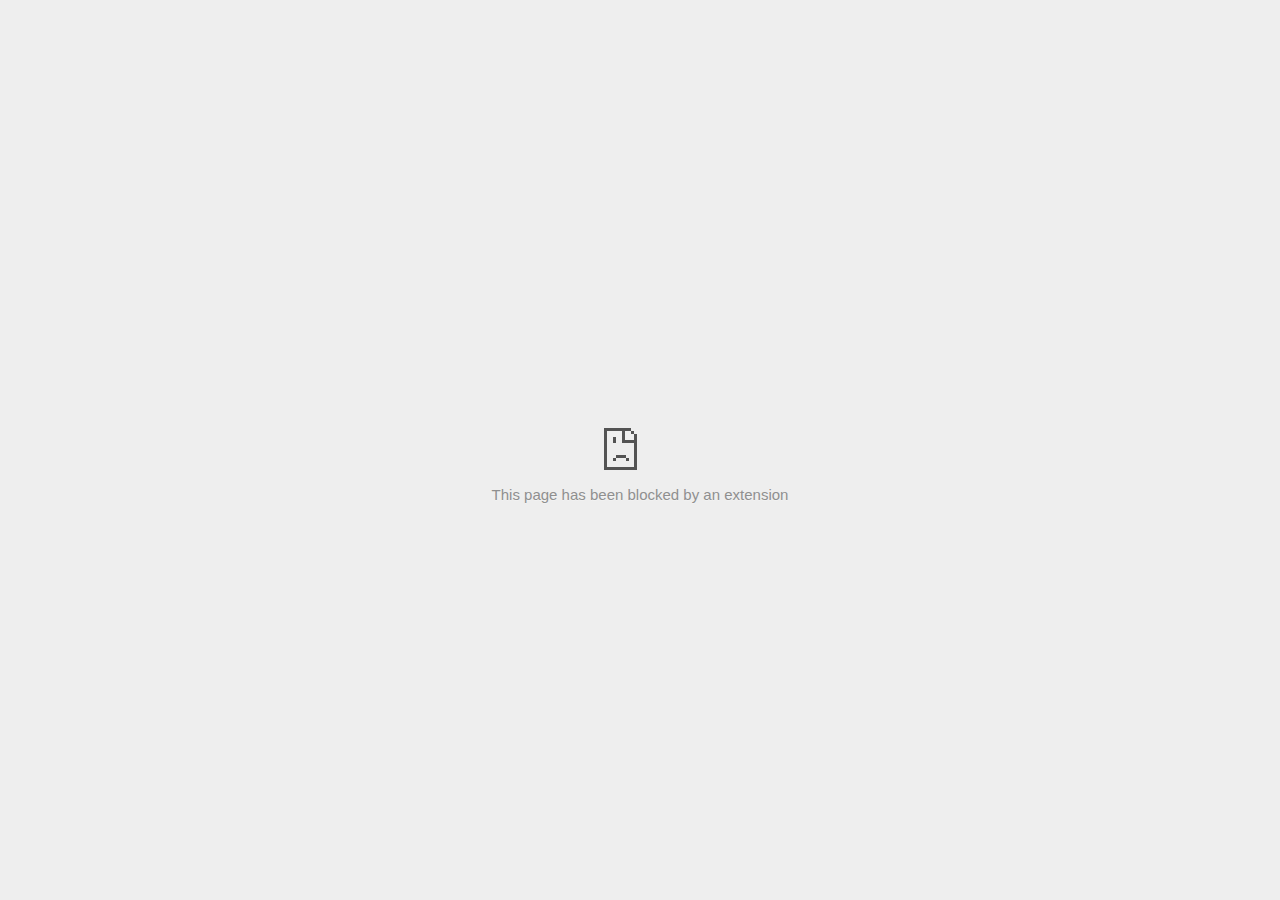
<file: assest/videos/CS202-Solved-GQ2020-BY-SONU (VUAnswer - Fundamentals of Front End Development - CS202 Grand Quiz - Studocu_files/10789239997(1).html>
<!DOCTYPE html>
<!-- saved from url=(0029)chrome-error://chromewebdata/ -->
<html dir="ltr" lang="en" subframe=""><head><meta http-equiv="Content-Type" content="text/html; charset=UTF-8">
  
  <meta name="color-scheme" content="light dark">
  <meta name="theme-color" content="#fff">
  <meta name="viewport" content="width=device-width, initial-scale=1.0,
                                 maximum-scale=1.0, user-scalable=no">
  <title>td.doubleclick.net</title>
  <style>/* Copyright 2017 The Chromium Authors
 * Use of this source code is governed by a BSD-style license that can be
 * found in the LICENSE file. */

a {
  color: var(--link-color);
}

body {
  --background-color: #fff;
  --error-code-color: var(--google-gray-700);
  --google-blue-100: rgb(210, 227, 252);
  --google-blue-300: rgb(138, 180, 248);
  --google-blue-600: rgb(26, 115, 232);
  --google-blue-700: rgb(25, 103, 210);
  --google-gray-100: rgb(241, 243, 244);
  --google-gray-300: rgb(218, 220, 224);
  --google-gray-500: rgb(154, 160, 166);
  --google-gray-50: rgb(248, 249, 250);
  --google-gray-600: rgb(128, 134, 139);
  --google-gray-700: rgb(95, 99, 104);
  --google-gray-800: rgb(60, 64, 67);
  --google-gray-900: rgb(32, 33, 36);
  --heading-color: var(--google-gray-900);
  --link-color: rgb(88, 88, 88);
  --popup-container-background-color: rgba(0,0,0,.65);
  --primary-button-fill-color-active: var(--google-blue-700);
  --primary-button-fill-color: var(--google-blue-600);
  --primary-button-text-color: #fff;
  --quiet-background-color: rgb(247, 247, 247);
  --secondary-button-border-color: var(--google-gray-500);
  --secondary-button-fill-color: #fff;
  --secondary-button-hover-border-color: var(--google-gray-600);
  --secondary-button-hover-fill-color: var(--google-gray-50);
  --secondary-button-text-color: var(--google-gray-700);
  --small-link-color: var(--google-gray-700);
  --text-color: var(--google-gray-700);
  background: var(--background-color);
  color: var(--text-color);
  word-wrap: break-word;
}

.nav-wrapper .secondary-button {
  background: var(--secondary-button-fill-color);
  border: 1px solid var(--secondary-button-border-color);
  color: var(--secondary-button-text-color);
  float: none;
  margin: 0;
  padding: 8px 16px;
}

.hidden {
  display: none;
}

html {
  -webkit-text-size-adjust: 100%;
  font-size: 125%;
}

.icon {
  background-repeat: no-repeat;
  background-size: 100%;
}

@media (prefers-color-scheme: dark) {
  body {
    --background-color: var(--google-gray-900);
    --error-code-color: var(--google-gray-500);
    --heading-color: var(--google-gray-500);
    --link-color: var(--google-blue-300);
    --primary-button-fill-color-active: rgb(129, 162, 208);
    --primary-button-fill-color: var(--google-blue-300);
    --primary-button-text-color: var(--google-gray-900);
    --quiet-background-color: var(--background-color);
    --secondary-button-border-color: var(--google-gray-700);
    --secondary-button-fill-color: var(--google-gray-900);
    --secondary-button-hover-fill-color: rgb(48, 51, 57);
    --secondary-button-text-color: var(--google-blue-300);
    --small-link-color: var(--google-blue-300);
    --text-color: var(--google-gray-500);
  }
}
</style>
  <style>/* Copyright 2014 The Chromium Authors
   Use of this source code is governed by a BSD-style license that can be
   found in the LICENSE file. */

button {
  border: 0;
  border-radius: 20px;
  box-sizing: border-box;
  color: var(--primary-button-text-color);
  cursor: pointer;
  float: right;
  font-size: .875em;
  margin: 0;
  padding: 8px 16px;
  transition: box-shadow 150ms cubic-bezier(0.4, 0, 0.2, 1);
  user-select: none;
}

[dir='rtl'] button {
  float: left;
}

.bad-clock button,
.captive-portal button,
.https-only button,
.insecure-form button,
.lookalike-url button,
.main-frame-blocked button,
.neterror button,
.pdf button,
.ssl button,
.enterprise-block button,
.enterprise-warn button,
.safe-browsing-billing button {
  background: var(--primary-button-fill-color);
}

button:active {
  background: var(--primary-button-fill-color-active);
  outline: 0;
}

#debugging {
  display: inline;
  overflow: auto;
}

.debugging-content {
  line-height: 1em;
  margin-bottom: 0;
  margin-top: 1em;
}

.debugging-content-fixed-width {
  display: block;
  font-family: monospace;
  font-size: 1.2em;
  margin-top: 0.5em;
}

.debugging-title {
  font-weight: bold;
}

#details {
  margin: 0 0 50px;
}

#details p:not(:first-of-type) {
  margin-top: 20px;
}

.secondary-button:active {
  border-color: white;
  box-shadow: 0 1px 2px 0 rgba(60, 64, 67, .3),
      0 2px 6px 2px rgba(60, 64, 67, .15);
}

.secondary-button:hover {
  background: var(--secondary-button-hover-fill-color);
  border-color: var(--secondary-button-hover-border-color);
  text-decoration: none;
}

.error-code {
  color: var(--error-code-color);
  font-size: .8em;
  margin-top: 12px;
  text-transform: uppercase;
}

#error-debugging-info {
  font-size: 0.8em;
}

h1 {
  color: var(--heading-color);
  font-size: 1.6em;
  font-weight: normal;
  line-height: 1.25em;
  margin-bottom: 16px;
}

h2 {
  font-size: 1.2em;
  font-weight: normal;
}

.icon {
  height: 72px;
  margin: 0 0 40px;
  width: 72px;
}

input[type=checkbox] {
  opacity: 0;
}

input[type=checkbox]:focus ~ .checkbox::after {
  outline: -webkit-focus-ring-color auto 5px;
}

.interstitial-wrapper {
  box-sizing: border-box;
  font-size: 1em;
  line-height: 1.6em;
  margin: 14vh auto 0;
  max-width: 600px;
  width: 100%;
}

#main-message > p {
  display: inline;
}

#extended-reporting-opt-in {
  font-size: .875em;
  margin-top: 32px;
}

#extended-reporting-opt-in label {
  display: grid;
  grid-template-columns: 1.8em 1fr;
  position: relative;
}

#enhanced-protection-message {
  border-radius: 20px;
  font-size: 1em;
  margin-top: 32px;
  padding: 10px 5px;
}

#enhanced-protection-message a {
  color: var(--google-red-10);
}

#enhanced-protection-message label {
  display: grid;
  grid-template-columns: 2.5em 1fr;
  position: relative;
}

#enhanced-protection-message div {
  margin: 0.5em;
}

#enhanced-protection-message .icon {
  height: 1.5em;
  vertical-align: middle;
  width: 1.5em;
}

.nav-wrapper {
  margin-top: 51px;
}

.nav-wrapper::after {
  clear: both;
  content: '';
  display: table;
  width: 100%;
}

.small-link {
  color: var(--small-link-color);
  font-size: .875em;
}

.checkboxes {
  flex: 0 0 24px;
}

.checkbox {
  --padding: .9em;
  background: transparent;
  display: block;
  height: 1em;
  left: -1em;
  padding-inline-start: var(--padding);
  position: absolute;
  right: 0;
  top: -.5em;
  width: 1em;
}

.checkbox::after {
  border: 1px solid white;
  border-radius: 2px;
  content: '';
  height: 1em;
  left: var(--padding);
  position: absolute;
  top: var(--padding);
  width: 1em;
}

.checkbox::before {
  background: transparent;
  border: 2px solid white;
  border-inline-end-width: 0;
  border-top-width: 0;
  content: '';
  height: .2em;
  left: calc(.3em + var(--padding));
  opacity: 0;
  position: absolute;
  top: calc(.3em  + var(--padding));
  transform: rotate(-45deg);
  width: .5em;
}

input[type=checkbox]:checked ~ .checkbox::before {
  opacity: 1;
}

#recurrent-error-message {
  background: #ededed;
  border-radius: 4px;
  margin-bottom: 16px;
  margin-top: 12px;
  padding: 12px 16px;
}

.showing-recurrent-error-message #extended-reporting-opt-in {
  margin-top: 16px;
}

.showing-recurrent-error-message #enhanced-protection-message {
  margin-top: 16px;
}

@media (max-width: 700px) {
  .interstitial-wrapper {
    padding: 0 10%;
  }

  #error-debugging-info {
    overflow: auto;
  }
}

@media (max-width: 420px) {
  button,
  [dir='rtl'] button,
  .small-link {
    float: none;
    font-size: .825em;
    font-weight: 500;
    margin: 0;
    width: 100%;
  }

  button {
    padding: 16px 24px;
  }

  #details {
    margin: 20px 0 20px 0;
  }

  #details p:not(:first-of-type) {
    margin-top: 10px;
  }

  .secondary-button:not(.hidden) {
    display: block;
    margin-top: 20px;
    text-align: center;
    width: 100%;
  }

  .interstitial-wrapper {
    padding: 0 5%;
  }

  #extended-reporting-opt-in {
    margin-top: 24px;
  }

  #enhanced-protection-message {
    margin-top: 24px;
  }

  .nav-wrapper {
    margin-top: 30px;
  }
}

/**
 * Mobile specific styling.
 * Navigation buttons are anchored to the bottom of the screen.
 * Details message replaces the top content in its own scrollable area.
 */

@media (max-width: 420px) {
  .nav-wrapper .secondary-button {
    border: 0;
    margin: 16px 0 0;
    margin-inline-end: 0;
    padding-bottom: 16px;
    padding-top: 16px;
  }
}

/* Fixed nav. */
@media (min-width: 240px) and (max-width: 420px) and
       (min-height: 401px),
       (min-width: 421px) and (min-height: 240px) and
       (max-height: 560px) {
  body .nav-wrapper {
    background: var(--background-color);
    bottom: 0;
    box-shadow: 0 -12px 24px var(--background-color);
    left: 0;
    margin: 0 auto;
    max-width: 736px;
    padding-inline-end: 24px;
    padding-inline-start: 24px;
    position: fixed;
    right: 0;
    width: 100%;
    z-index: 2;
  }

  .interstitial-wrapper {
    max-width: 736px;
  }

  #details,
  #main-content {
    padding-bottom: 40px;
  }

  #details {
    padding-top: 5.5vh;
  }

  button.small-link {
    color: var(--google-blue-600);
  }
}

@media (max-width: 420px) and (orientation: portrait),
       (max-height: 560px) {
  body {
    margin: 0 auto;
  }

  button,
  [dir='rtl'] button,
  button.small-link,
  .nav-wrapper .secondary-button {
    font-family: Roboto-Regular,Helvetica;
    font-size: .933em;
    margin: 6px 0;
    transform: translatez(0);
  }

  .nav-wrapper {
    box-sizing: border-box;
    padding-bottom: 8px;
    width: 100%;
  }

  #details {
    box-sizing: border-box;
    height: auto;
    margin: 0;
    opacity: 1;
    transition: opacity 250ms cubic-bezier(0.4, 0, 0.2, 1);
  }

  #details.hidden,
  #main-content.hidden {
    height: 0;
    opacity: 0;
    overflow: hidden;
    padding-bottom: 0;
    transition: none;
  }

  h1 {
    font-size: 1.5em;
    margin-bottom: 8px;
  }

  .icon {
    margin-bottom: 5.69vh;
  }

  .interstitial-wrapper {
    box-sizing: border-box;
    margin: 7vh auto 12px;
    padding: 0 24px;
    position: relative;
  }

  .interstitial-wrapper p {
    font-size: .95em;
    line-height: 1.61em;
    margin-top: 8px;
  }

  #main-content {
    margin: 0;
    transition: opacity 100ms cubic-bezier(0.4, 0, 0.2, 1);
  }

  .small-link {
    border: 0;
  }

  .suggested-left > #control-buttons,
  .suggested-right > #control-buttons {
    float: none;
    margin: 0;
  }
}

@media (min-width: 421px) and (min-height: 500px) and (max-height: 560px) {
  .interstitial-wrapper {
    margin-top: 10vh;
  }
}

@media (min-height: 400px) and (orientation:portrait) {
  .interstitial-wrapper {
    margin-bottom: 145px;
  }
}

@media (min-height: 299px) {
  .nav-wrapper {
    padding-bottom: 16px;
  }
}

@media (max-height: 560px) and (min-height: 240px) and (orientation:landscape) {
  .extended-reporting-has-checkbox #details {
    padding-bottom: 80px;
  }
}

@media (min-height: 500px) and (max-height: 650px) and (max-width: 414px) and
       (orientation: portrait) {
  .interstitial-wrapper {
    margin-top: 7vh;
  }
}

@media (min-height: 650px) and (max-width: 414px) and (orientation: portrait) {
  .interstitial-wrapper {
    margin-top: 10vh;
  }
}

/* Small mobile screens. No fixed nav. */
@media (max-height: 400px) and (orientation: portrait),
       (max-height: 239px) and (orientation: landscape),
       (max-width: 419px) and (max-height: 399px) {
  .interstitial-wrapper {
    display: flex;
    flex-direction: column;
    margin-bottom: 0;
  }

  #details {
    flex: 1 1 auto;
    order: 0;
  }

  #main-content {
    flex: 1 1 auto;
    order: 0;
  }

  .nav-wrapper {
    flex: 0 1 auto;
    margin-top: 8px;
    order: 1;
    padding-inline-end: 0;
    padding-inline-start: 0;
    position: relative;
    width: 100%;
  }

  button,
  .nav-wrapper .secondary-button {
    padding: 16px 24px;
  }

  button.small-link {
    color: var(--google-blue-600);
  }
}

@media (max-width: 239px) and (orientation: portrait) {
  .nav-wrapper {
    padding-inline-end: 0;
    padding-inline-start: 0;
  }
}
</style>
  <style>/* Copyright 2013 The Chromium Authors
 * Use of this source code is governed by a BSD-style license that can be
 * found in the LICENSE file. */

/* Don't use the main frame div when the error is in a subframe. */
html[subframe] #main-frame-error {
  display: none;
}

/* Don't use the subframe error div when the error is in a main frame. */
html:not([subframe]) #sub-frame-error {
  display: none;
}

h1 {
  margin-top: 0;
  word-wrap: break-word;
}

h1 span {
  font-weight: 500;
}

a {
  text-decoration: none;
}

.icon {
  -webkit-user-select: none;
  display: inline-block;
}

.icon-generic {
  /* Can't access chrome://theme/IDR_ERROR_NETWORK_GENERIC from an untrusted
   * renderer process, so embed the resource manually. */
  content: image-set(
      url([data-uri]) 1x,
      url([data-uri]) 2x);
}

.icon-info {
  content: image-set(
      url([data-uri]) 1x,
      url([data-uri]) 2x);
}

.icon-offline {
  content: image-set(
      url([data-uri]) 1x,
      url([data-uri]) 2x);
  position: relative;
}

.icon-disabled {
  content: image-set(
      url([data-uri]) 1x,
      url([data-uri]) 2x);
  width: 112px;
}

.hidden {
  display: none;
}

#suggestions-list a {
  color: var(--google-blue-600);
}

#suggestions-list p {
  margin-block-end: 0;
}

#suggestions-list ul {
  margin-top: 0;
}

.single-suggestion {
  list-style-type: none;
  padding-inline-start: 0;
}

#error-information-button {
  content: url([data-uri]);
  height: 24px;
  vertical-align: -.15em;
  width: 24px;
}

.use-popup-container#error-information-popup-container
  #error-information-popup {
  align-items: center;
  background-color: var(--popup-container-background-color);
  display: flex;
  height: 100%;
  left: 0;
  position: fixed;
  top: 0;
  width: 100%;
  z-index: 100;
}

.use-popup-container#error-information-popup-container
  #error-information-popup-content > p {
  margin-bottom: 11px;
  margin-inline-start: 20px;
}

.use-popup-container#error-information-popup-container #suggestions-list ul {
  margin-inline-start: 15px;
}

.use-popup-container#error-information-popup-container
  #error-information-popup-box {
  background-color: var(--background-color);
  left: 5%;
  padding-bottom: 15px;
  padding-top: 15px;
  position: fixed;
  width: 90%;
  z-index: 101;
}

.use-popup-container#error-information-popup-container div.error-code {
  margin-inline-start: 20px;
}

.use-popup-container#error-information-popup-container #suggestions-list p {
  margin-inline-start: 20px;
}

:not(.use-popup-container)#error-information-popup-container
  #error-information-popup-close {
  display: none;
}

#error-information-popup-close {
  margin-bottom: 0;
  margin-inline-end: 35px;
  margin-top: 15px;
  text-align: end;
}

.link-button {
  color: rgb(66, 133, 244);
  display: inline-block;
  font-weight: bold;
  text-transform: uppercase;
}

#sub-frame-error-details {

  color: #8F8F8F;

  /* Not done on mobile for performance reasons. */
  text-shadow: 0 1px 0 rgba(255,255,255,0.3);

}

[jscontent=hostName],
[jscontent=failedUrl] {
  overflow-wrap: break-word;
}

.secondary-button {
  background: #d9d9d9;
  color: #696969;
  margin-inline-end: 16px;
}

.snackbar {
  background: #323232;
  border-radius: 2px;
  bottom: 24px;
  box-sizing: border-box;
  color: #fff;
  font-size: .87em;
  left: 24px;
  max-width: 568px;
  min-width: 288px;
  opacity: 0;
  padding: 16px 24px 12px;
  position: fixed;
  transform: translateY(90px);
  will-change: opacity, transform;
  z-index: 999;
}

.snackbar-show {
  -webkit-animation:
    show-snackbar 250ms cubic-bezier(0, 0, 0.2, 1) forwards,
    hide-snackbar 250ms cubic-bezier(0.4, 0, 1, 1) forwards 5s;
}

@-webkit-keyframes show-snackbar {
  100% {
    opacity: 1;
    transform: translateY(0);
  }
}

@-webkit-keyframes hide-snackbar {
  0% {
    opacity: 1;
    transform: translateY(0);
  }
  100% {
    opacity: 0;
    transform: translateY(90px);
  }
}

.suggestions {
  margin-top: 18px;
}

.suggestion-header {
  font-weight: bold;
  margin-bottom: 4px;
}

.suggestion-body {
  color: #777;
}

/* Decrease padding at low sizes. */
@media (max-width: 640px), (max-height: 640px) {
  h1 {
    margin: 0 0 15px;
  }
  .suggestions {
    margin-top: 10px;
  }
  .suggestion-header {
    margin-bottom: 0;
  }
}

#download-link,
#download-link-clicked {
  margin-bottom: 30px;
  margin-top: 30px;
}

#download-link-clicked {
  color: #BBB;
}

#download-link::before,
#download-link-clicked::before {
  content: url([data-uri]);
  display: inline-block;
  margin-inline-end: 4px;
  vertical-align: -webkit-baseline-middle;
}

#download-link-clicked::before {
  opacity: 0;
  width: 0;
}

#offline-content-list-visibility-card {
  border: 1px solid white;
  border-radius: 8px;
  display: flex;
  font-size: .8em;
  justify-content: space-between;
  line-height: 1;
}

#offline-content-list.list-hidden #offline-content-list-visibility-card {
  border-color: rgb(218, 220, 224);
}

#offline-content-list-visibility-card > div {
  padding: 1em;
}

#offline-content-list-title {
  color: var(--google-gray-700);
}

#offline-content-list-show-text,
#offline-content-list-hide-text {
  color: rgb(66, 133, 244);
}

/* Hides the "hide" text div when the offline content list is collapsed/hidden
 * and, alternatively, hides the "show" text div when the offline content list
 * is expanded/shown.
 */
#offline-content-list.list-hidden #offline-content-list-hide-text,
#offline-content-list:not(.list-hidden) #offline-content-list-show-text {
  display: none;
}

/* Controls the animation of the offline content list when it is expanded/shown.
 */
#offline-content-suggestions {
  /* Max-height has to be set for the height animation to work. The chosen value
   * is a little greater than the maximum height the list will have, when all
   * suggestions have images, so that it is never clamped. This makes so that
   * when the actual height is smaller then the animation is not as smooth.
   */
  max-height: 27em;
  transition: max-height 200ms ease-in, visibility 0s 200ms,
              opacity 200ms 200ms linear;
}

/* Controls the animation of the offline content list when it is
 * collapsed/hidden.
 */
#offline-content-list.list-hidden #offline-content-suggestions {
  max-height: 0;
  opacity: 0;
  transition: opacity 200ms linear, visibility 0s 200ms,
              max-height 200ms 200ms ease-out;
  visibility: hidden;
}

#offline-content-list {
  margin-inline-start: -5%;
  width: 110%;
}

/* The selectors below adjust the "overflow" of the suggestion cards contents
 * based on the same screen size based strategy used for the main frame, which
 * is applied by the `interstitial-wrapper` class. */
@media (max-width: 420px)  {
  #offline-content-list {
    margin-inline-start: -2.5%;
    width: 105%;
  }
}
@media (max-width: 420px) and (orientation: portrait),
       (max-height: 560px) {
  #offline-content-list {
    margin-inline-start: -12px;
    width: calc(100% + 24px);
  }
}

.suggestion-with-image .offline-content-suggestion-thumbnail {
  flex-basis: 8.2em;
  flex-shrink: 0;
}

.suggestion-with-image .offline-content-suggestion-thumbnail > img {
  height: 100%;
  width: 100%;
}

.suggestion-with-image #offline-content-list:not(.is-rtl)
.offline-content-suggestion-thumbnail > img {
  border-bottom-right-radius: 7px;
  border-top-right-radius: 7px;
}

.suggestion-with-image #offline-content-list.is-rtl
.offline-content-suggestion-thumbnail > img {
  border-bottom-left-radius: 7px;
  border-top-left-radius: 7px;
}

.suggestion-with-icon .offline-content-suggestion-thumbnail {
  align-items: center;
  display: flex;
  justify-content: center;
  min-height: 4.2em;
  min-width: 4.2em;
}

.suggestion-with-icon .offline-content-suggestion-thumbnail > div {
  align-items: center;
  background-color: rgb(241, 243, 244);
  border-radius: 50%;
  display: flex;
  height: 2.3em;
  justify-content: center;
  width: 2.3em;
}

.suggestion-with-icon .offline-content-suggestion-thumbnail > div > img {
  height: 1.45em;
  width: 1.45em;
}

.offline-content-suggestion-favicon {
  height: 1em;
  margin-inline-end: 0.4em;
  width: 1.4em;
}

.offline-content-suggestion-favicon > img {
  height: 1.4em;
  width: 1.4em;
}

.no-favicon .offline-content-suggestion-favicon {
  display: none;
}

.image-video {
  content: url([data-uri]);
}

.image-music-note {
  content: url([data-uri]);
}

.image-earth {
  content: url([data-uri]);
}

.image-file {
  content: url([data-uri]);
}

.offline-content-suggestion-texts {
  display: flex;
  flex-direction: column;
  justify-content: space-between;
  line-height: 1.3;
  padding: .9em;
  width: 100%;
}

.offline-content-suggestion-title {
  -webkit-box-orient: vertical;
  -webkit-line-clamp: 3;
  color: rgb(32, 33, 36);
  display: -webkit-box;
  font-size: 1.1em;
  overflow: hidden;
  text-overflow: ellipsis;
}

div.offline-content-suggestion {
  align-items: stretch;
  border: 1px solid rgb(218, 220, 224);
  border-radius: 8px;
  display: flex;
  justify-content: space-between;
  margin-bottom: .8em;
}

.suggestion-with-image {
  flex-direction: row;
  height: 8.2em;
  max-height: 8.2em;
}

.suggestion-with-icon {
  flex-direction: row-reverse;
  height: 4.2em;
  max-height: 4.2em;
}

.suggestion-with-icon .offline-content-suggestion-title {
  -webkit-line-clamp: 1;
  word-break: break-all;
}

.suggestion-with-icon .offline-content-suggestion-texts {
  padding-inline-start: 0;
}

.offline-content-suggestion-attribution-freshness {
  color: rgb(95, 99, 104);
  display: flex;
  font-size: .8em;
  line-height: 1.7em;
}

.offline-content-suggestion-attribution {
  -webkit-box-orient: vertical;
  -webkit-line-clamp: 1;
  display: -webkit-box;
  flex-shrink: 1;
  margin-inline-end: 0.3em;
  overflow: hidden;
  overflow-wrap: break-word;
  text-overflow: ellipsis;
  word-break: break-all;
}

.no-attribution .offline-content-suggestion-attribution {
  display: none;
}

.offline-content-suggestion-freshness::before {
  content: '-';
  display: inline-block;
  flex-shrink: 0;
  margin-inline-end: .1em;
  margin-inline-start: .1em;
}

.no-attribution .offline-content-suggestion-freshness::before {
  display: none;
}

.offline-content-suggestion-freshness {
  flex-shrink: 0;
}

.suggestion-with-image .offline-content-suggestion-pin-spacer {
  flex-grow: 100;
  flex-shrink: 1;
}

.suggestion-with-image .offline-content-suggestion-pin {
  content: url([data-uri]);
  flex-shrink: 0;
  height: 1.4em;
  margin-inline-start: .4em;
  width: 1.4em;
}

/* Controls the animation (and a bit more) of the launch-downloads-home action
 * button when the offline content list is expanded/shown.
 */
#offline-content-list-action {
  text-align: center;
  transition: visibility 0s 200ms, opacity 200ms 200ms linear;
}

/* Controls the animation of the launch-downloads-home action button when the
 * offline content list is collapsed/hidden.
 */
#offline-content-list.list-hidden #offline-content-list-action {
  opacity: 0;
  transition: opacity 200ms linear, visibility 0s 200ms;
  visibility: hidden;
}

#cancel-save-page-button {
  background-image: url([data-uri]);
  background-position: right 27px center;
  background-repeat: no-repeat;
  border: 1px solid var(--google-gray-300);
  border-radius: 5px;
  color: var(--google-gray-700);
  margin-bottom: 26px;
  padding-bottom: 16px;
  padding-inline-end: 88px;
  padding-inline-start: 16px;
  padding-top: 16px;
  text-align: start;
}

html[dir='rtl'] #cancel-save-page-button {
  background-position: left 27px center;
}

#save-page-for-later-button {
  display: flex;
  justify-content: start;
}

#save-page-for-later-button a::before {
  content: url([data-uri]);
  display: inline-block;
  margin-inline-end: 4px;
  vertical-align: -webkit-baseline-middle;
}

.hidden#save-page-for-later-button {
  display: none;
}

/* Don't allow overflow when in a subframe. */
html[subframe] body {
  overflow: hidden;
}

#sub-frame-error {
  -webkit-align-items: center;
  -webkit-flex-flow: column;
  -webkit-justify-content: center;
  background-color: #DDD;
  display: -webkit-flex;
  height: 100%;
  left: 0;
  position: absolute;
  text-align: center;
  top: 0;
  transition: background-color 200ms ease-in-out;
  width: 100%;
}

#sub-frame-error:hover {
  background-color: #EEE;
}

#sub-frame-error .icon-generic {
  margin: 0 0 16px;
}

#sub-frame-error-details {
  margin: 0 10px;
  text-align: center;
  visibility: hidden;
}

/* Show details only when hovering. */
#sub-frame-error:hover #sub-frame-error-details {
  visibility: visible;
}

/* If the iframe is too small, always hide the error code. */
/* TODO(mmenke): See if overflow: no-display works better, once supported. */
@media (max-width: 200px), (max-height: 95px) {
  #sub-frame-error-details {
    display: none;
  }
}

/* Adjust icon for small embedded frames in apps. */
@media (max-height: 100px) {
  #sub-frame-error .icon-generic {
    height: auto;
    margin: 0;
    padding-top: 0;
    width: 25px;
  }
}

/* details-button is special; it's a <button> element that looks like a link. */
#details-button {
  box-shadow: none;
  min-width: 0;
}

/* Styles for platform dependent separation of controls and details button. */
.suggested-left > #control-buttons,
.suggested-right > #details-button {
  float: left;
}

.suggested-right > #control-buttons,
.suggested-left > #details-button {
  float: right;
}

.suggested-left .secondary-button {
  margin-inline-end: 0;
  margin-inline-start: 16px;
}

#details-button.singular {
  float: none;
}

/* download-button shows both icon and text. */
#download-button {
  padding-bottom: 4px;
  padding-top: 4px;
  position: relative;
}

#download-button::before {
  background: image-set(
      url([data-uri]) 1x,
      url([data-uri]) 2x)
    no-repeat;
  content: '';
  display: inline-block;
  height: 24px;
  margin-inline-end: 4px;
  margin-inline-start: -4px;
  vertical-align: middle;
  width: 24px;
}

#download-button:disabled {
  background: rgb(180, 206, 249);
  color: rgb(255, 255, 255);
}

#buttons::after {
  clear: both;
  content: '';
  display: block;
  width: 100%;
}

/* Offline page */
html[dir='rtl'] .runner-container,
html[dir='rtl'].offline .icon-offline {
  transform: scaleX(-1);
}

.offline {
  transition: filter 1.5s cubic-bezier(0.65, 0.05, 0.36, 1),
              background-color 1.5s cubic-bezier(0.65, 0.05, 0.36, 1);

  will-change: filter, background-color;

}

.offline body {
  transition: background-color 1.5s cubic-bezier(0.65, 0.05, 0.36, 1);
}

.offline #main-message > p {
  display: none;
}

.offline.inverted {
  background-color: #fff;
  filter: invert(1);
}

.offline.inverted body {
  background-color: #fff;
}

.offline .interstitial-wrapper {
  color: var(--text-color);
  font-size: 1em;
  line-height: 1.55;
  margin: 0 auto;
  max-width: 600px;
  padding-top: 100px;
  position: relative;
  width: 100%;
}

.offline .runner-container {
  direction: ltr;
  height: 150px;
  max-width: 600px;
  overflow: hidden;
  position: absolute;
  top: 35px;
  width: 44px;
}

.offline .runner-container:focus {
  outline: none;
}

.offline .runner-container:focus-visible {
  outline: 3px solid var(--google-blue-300);
}

.offline .runner-canvas {
  height: 150px;
  max-width: 600px;
  opacity: 1;
  overflow: hidden;
  position: absolute;
  top: 0;
  z-index: 10;
}

.offline .controller {
  height: 100vh;
  left: 0;
  position: absolute;
  top: 0;
  width: 100vw;
  z-index: 9;
}

#offline-resources {
  display: none;
}

#offline-instruction {
  image-rendering: pixelated;
  left: 0;
  margin: auto;
  position: absolute;
  right: 0;
  top: 60px;
  width: fit-content;
}

.offline-runner-live-region {
  bottom: 0;
  clip-path: polygon(0 0, 0 0, 0 0);
  color: var(--background-color);
  display: block;
  font-size: xx-small;
  overflow: hidden;
  position: absolute;
  text-align: center;
  transition: color 1.5s cubic-bezier(0.65, 0.05, 0.36, 1);
  user-select: none;
}

/* Custom toggle */
.slow-speed-option {
  align-items: center;
  background: var(--google-gray-50);
  border-radius: 24px/50%;
  bottom: 0;
  color: var(--error-code-color);
  display: inline-flex;
  font-size: 1em;
  left: 0;
  line-height: 1.1em;
  margin: 5px auto;
  padding: 2px 12px 3px 20px;
  position: absolute;
  right: 0;
  width: max-content;
  z-index: 999;
}

.slow-speed-option.hidden {
  display: none;
}

.slow-speed-option [type=checkbox] {
  opacity: 0;
  pointer-events: none;
  position: absolute;
}

.slow-speed-option .slow-speed-toggle {
  cursor: pointer;
  margin-inline-start: 8px;
  padding: 8px 4px;
  position: relative;
}

.slow-speed-option [type=checkbox]:disabled ~ .slow-speed-toggle {
  cursor: default;
}

.slow-speed-option-label [type=checkbox] {
  opacity: 0;
  pointer-events: none;
  position: absolute;
}

.slow-speed-option .slow-speed-toggle::before,
.slow-speed-option .slow-speed-toggle::after {
  content: '';
  display: block;
  margin: 0 3px;
  transition: all 100ms cubic-bezier(0.4, 0, 1, 1);
}

.slow-speed-option .slow-speed-toggle::before {
  background: rgb(189,193,198);
  border-radius: 0.65em;
  height: 0.9em;
  width: 2em;
}

.slow-speed-option .slow-speed-toggle::after {
  background: #fff;
  border-radius: 50%;
  box-shadow: 0 1px 3px 0 rgb(0 0 0 / 40%);
  height: 1.2em;
  position: absolute;
  top: 51%;
  transform: translate(-20%, -50%);
  width: 1.1em;
}

.slow-speed-option [type=checkbox]:focus + .slow-speed-toggle {
  box-shadow: 0 0 8px rgb(94, 158, 214);
  outline: 1px solid rgb(93, 157, 213);
}

.slow-speed-option [type=checkbox]:checked + .slow-speed-toggle::before {
  background: var(--google-blue-600);
  opacity: 0.5;
}

.slow-speed-option [type=checkbox]:checked + .slow-speed-toggle::after {
  background: var(--google-blue-600);
  transform: translate(calc(2em - 90%), -50%);
}

.slow-speed-option [type=checkbox]:checked:disabled +
  .slow-speed-toggle::before {
  background: rgb(189,193,198);
}

.slow-speed-option [type=checkbox]:checked:disabled +
  .slow-speed-toggle::after {
  background: var(--google-gray-50);
}

@media (max-width: 420px) {
  #download-button {
    padding-bottom: 12px;
    padding-top: 12px;
  }

  .suggested-left > #control-buttons,
  .suggested-right > #control-buttons {
    float: none;
  }

  .snackbar {
    border-radius: 0;
    bottom: 0;
    left: 0;
    width: 100%;
  }
}

@media (max-height: 350px) {
  h1 {
    margin: 0 0 15px;
  }

  .icon-offline {
    margin: 0 0 10px;
  }

  .interstitial-wrapper {
    margin-top: 5%;
  }

  .nav-wrapper {
    margin-top: 30px;
  }
}

@media (min-width: 420px) and (max-width: 736px) and
       (min-height: 240px) and (max-height: 420px) and
       (orientation:landscape) {
  .interstitial-wrapper {
    margin-bottom: 100px;
  }
}

@media (max-width: 360px) and (max-height: 480px) {
  .offline .interstitial-wrapper {
    padding-top: 60px;
  }

  .offline .runner-container {
    top: 8px;
  }
}

@media (min-height: 240px) and (orientation: landscape) {
  .offline .interstitial-wrapper {
    margin-bottom: 90px;
  }

  .icon-offline {
    margin-bottom: 20px;
  }
}

@media (max-height: 320px) and (orientation: landscape) {
  .icon-offline {
    margin-bottom: 0;
  }

  .offline .runner-container {
    top: 10px;
  }
}

@media (max-width: 240px) {
  button {
    padding-inline-end: 12px;
    padding-inline-start: 12px;
  }

  .interstitial-wrapper {
    overflow: inherit;
    padding: 0 8px;
  }
}

@media (max-width: 120px) {
  button {
    width: auto;
  }
}

.arcade-mode,
.arcade-mode .runner-container,
.arcade-mode .runner-canvas {
  image-rendering: pixelated;
  max-width: 100%;
  overflow: hidden;
}

.arcade-mode #buttons,
.arcade-mode #main-content {
  opacity: 0;
  overflow: hidden;
}

.arcade-mode .interstitial-wrapper {
  height: 100vh;
  max-width: 100%;
  overflow: hidden;
}

.arcade-mode .runner-container {
  left: 0;
  margin: auto;
  right: 0;
  transform-origin: top center;
  transition: transform 250ms cubic-bezier(0.4, 0, 1, 1) 400ms;
  z-index: 2;
}

@media (prefers-color-scheme: dark) {
  .icon {
    filter: invert(1);
  }

  .offline .runner-canvas {
    filter: invert(1);
  }

  .offline.inverted {
    background-color: var(--background-color);
    filter: invert(0);
  }

  .offline.inverted body {
    background-color: #fff;
  }

  .offline.inverted .offline-runner-live-region {
    color: #fff;
  }

  #suggestions-list a {
    color: var(--link-color);
  }

  #error-information-button {
    filter: invert(0.6);
  }

  .slow-speed-option {
    background: var(--google-gray-800);
    color: var(--google-gray-100);
  }

  .slow-speed-option .slow-speed-toggle::before,
  .slow-speed-option [type=checkbox]:checked:disabled +
    .slow-speed-toggle::before {
     background: rgb(189,193,198);
  }

  .slow-speed-option [type=checkbox]:checked + .slow-speed-toggle::after,
  .slow-speed-option [type=checkbox]:checked + .slow-speed-toggle::before {
    background: var(--google-blue-300);
  }
}
</style>
  <script>(function(){function l(a,b,c){return Function.prototype.call.apply(Array.prototype.slice,arguments)}function m(a,b,c){var e=l(arguments,2);return function(){return b.apply(a,e)}}function n(a,b){var c=new p(b);for(c.h=[a];c.h.length;){var e=c,d=c.h.shift();e.i(d);for(d=d.firstChild;d;d=d.nextSibling)1==d.nodeType&&e.h.push(d);}}function p(a){this.i=a;}function q(a){a.style.display="";}function r(a){a.style.display="none";}var t=/\s*;\s*/;function u(a,b){this.l.apply(this,arguments);}u.prototype.l=function(a,b){this.a||(this.a={});if(b){var c=this.a,e=b.a;for(d in e)c[d]=e[d];}else {var d=this.a;e=v;for(c in e)d[c]=e[c];}this.a.$this=a;this.a.$context=this;this.f="undefined"!=typeof a&&null!=a?a:"";b||(this.a.$top=this.f);};var v={$default:null},w=[];function x(a){for(var b in a.a)delete a.a[b];a.f=null;w.push(a);}function y(a,b,c){try{return b.call(c,a.a,a.f)}catch(e){return v.$default}}
u.prototype.clone=function(a,b,c){if(0<w.length){var e=w.pop();u.call(e,a,this);a=e;}else a=new u(a,this);a.a.$index=b;a.a.$count=c;return a};var z;window.trustedTypes&&(z=trustedTypes.createPolicy("jstemplate",{createScript:function(a){return a}}));var A={};function B(a){if(!A[a])try{var b="(function(a_, b_) { with (a_) with (b_) return "+a+" })",c=window.trustedTypes?z.createScript(b):b;A[a]=window.eval(c);}catch(e){}return A[a]}
function E(a){var b=[];a=a.split(t);for(var c=0,e=a.length;c<e;++c){var d=a[c].indexOf(":");if(!(0>d)){var g=a[c].substr(0,d).replace(/^\s+/,"").replace(/\s+$/,"");d=B(a[c].substr(d+1));b.push(g,d);}}return b}function F(){}var G=0,H={0:{}},I={},J={},K=[];function L(a){a.__jstcache||n(a,function(b){M(b);});}var N=[["jsselect",B],["jsdisplay",B],["jsvalues",E],["jsvars",E],["jseval",function(a){var b=[];a=a.split(t);for(var c=0,e=a.length;c<e;++c)if(a[c]){var d=B(a[c]);b.push(d);}return b}],["transclude",function(a){return a}],["jscontent",B],["jsskip",B]];
function M(a){if(a.__jstcache)return a.__jstcache;var b=a.getAttribute("jstcache");if(null!=b)return a.__jstcache=H[b];b=K.length=0;for(var c=N.length;b<c;++b){var e=N[b][0],d=a.getAttribute(e);J[e]=d;null!=d&&K.push(e+"="+d);}if(0==K.length)return a.setAttribute("jstcache","0"),a.__jstcache=H[0];var g=K.join("&");if(b=I[g])return a.setAttribute("jstcache",b),a.__jstcache=H[b];var h={};b=0;for(c=N.length;b<c;++b){d=N[b];e=d[0];var f=d[1];d=J[e];null!=d&&(h[e]=f(d));}b=""+ ++G;a.setAttribute("jstcache",
b);H[b]=h;I[g]=b;return a.__jstcache=h}function P(a,b){a.j.push(b);a.o.push(0);}function Q(a){return a.c.length?a.c.pop():[]}
F.prototype.g=function(a,b){var c=R(b),e=c.transclude;if(e)(c=S(e))?(b.parentNode.replaceChild(c,b),e=Q(this),e.push(this.g,a,c),P(this,e)):b.parentNode.removeChild(b);else if(c=c.jsselect){c=y(a,c,b);var d=b.getAttribute("jsinstance");var g=!1;d&&("*"==d.charAt(0)?(d=parseInt(d.substr(1),10),g=!0):d=parseInt(d,10));var h=null!=c&&"object"==typeof c&&"number"==typeof c.length;e=h?c.length:1;var f=h&&0==e;if(h)if(f)d?b.parentNode.removeChild(b):(b.setAttribute("jsinstance","*0"),r(b));else if(q(b),
null===d||""===d||g&&d<e-1){g=Q(this);d=d||0;for(h=e-1;d<h;++d){var k=b.cloneNode(!0);b.parentNode.insertBefore(k,b);T(k,c,d);f=a.clone(c[d],d,e);g.push(this.b,f,k,x,f,null);}T(b,c,d);f=a.clone(c[d],d,e);g.push(this.b,f,b,x,f,null);P(this,g);}else d<e?(g=c[d],T(b,c,d),f=a.clone(g,d,e),g=Q(this),g.push(this.b,f,b,x,f,null),P(this,g)):b.parentNode.removeChild(b);else null==c?r(b):(q(b),f=a.clone(c,0,1),g=Q(this),g.push(this.b,f,b,x,f,null),P(this,g));}else this.b(a,b);};
F.prototype.b=function(a,b){var c=R(b),e=c.jsdisplay;if(e){if(!y(a,e,b)){r(b);return}q(b);}if(e=c.jsvars)for(var d=0,g=e.length;d<g;d+=2){var h=e[d],f=y(a,e[d+1],b);a.a[h]=f;}if(e=c.jsvalues)for(d=0,g=e.length;d<g;d+=2)if(f=e[d],h=y(a,e[d+1],b),"$"==f.charAt(0))a.a[f]=h;else if("."==f.charAt(0)){f=f.substr(1).split(".");for(var k=b,O=f.length,C=0,U=O-1;C<U;++C){var D=f[C];k[D]||(k[D]={});k=k[D];}k[f[O-1]]=h;}else f&&("boolean"==typeof h?h?b.setAttribute(f,f):b.removeAttribute(f):b.setAttribute(f,""+h));
if(e=c.jseval)for(d=0,g=e.length;d<g;++d)y(a,e[d],b);e=c.jsskip;if(!e||!y(a,e,b))if(c=c.jscontent){if(c=""+y(a,c,b),b.innerHTML!=c){for(;b.firstChild;)e=b.firstChild,e.parentNode.removeChild(e);b.appendChild(this.m.createTextNode(c));}}else {c=Q(this);for(e=b.firstChild;e;e=e.nextSibling)1==e.nodeType&&c.push(this.g,a,e);c.length&&P(this,c);}};function R(a){if(a.__jstcache)return a.__jstcache;var b=a.getAttribute("jstcache");return b?a.__jstcache=H[b]:M(a)}
function S(a,b){var c=document;if(b){var e=c.getElementById(a);if(!e){e=b();var d=c.getElementById("jsts");d||(d=c.createElement("div"),d.id="jsts",r(d),d.style.position="absolute",c.body.appendChild(d));var g=c.createElement("div");d.appendChild(g);g.innerHTML=e;e=c.getElementById(a);}c=e;}else c=c.getElementById(a);return c?(L(c),c=c.cloneNode(!0),c.removeAttribute("id"),c):null}function T(a,b,c){c==b.length-1?a.setAttribute("jsinstance","*"+c):a.setAttribute("jsinstance",""+c);}window.jstGetTemplate=S;window.JsEvalContext=u;window.jstProcess=function(a,b){var c=new F;L(b);c.m=b?9==b.nodeType?b:b.ownerDocument||document:document;var e=m(c,c.g,a,b),d=c.j=[],g=c.o=[];c.c=[];e();for(var h,f,k;d.length;)h=d[d.length-1],e=g[g.length-1],e>=h.length?(e=c,f=d.pop(),f.length=0,e.c.push(f),g.pop()):(f=h[e++],k=h[e++],h=h[e++],g[g.length-1]=e,f.call(c,k,h));};
})();

// Copyright 2017 The Chromium Authors
// Use of this source code is governed by a BSD-style license that can be
// found in the LICENSE file.


const HIDDEN_CLASS$1 = 'hidden';

// 

//

// Copyright 2015 The Chromium Authors
// Use of this source code is governed by a BSD-style license that can be
// found in the LICENSE file.


let mobileNav = false;

/**
 * For small screen mobile the navigation buttons are moved
 * below the advanced text.
 */
function onResize() {
  const helpOuterBox = document.querySelector('#details');
  const mainContent = document.querySelector('#main-content');
  const mediaQuery = '(min-width: 240px) and (max-width: 420px) and ' +
      '(min-height: 401px), ' +
      '(max-height: 560px) and (min-height: 240px) and ' +
      '(min-width: 421px)';

  const detailsHidden = helpOuterBox.classList.contains(HIDDEN_CLASS$1);
  const runnerContainer = document.querySelector('.runner-container');

  // Check for change in nav status.
  if (mobileNav !== window.matchMedia(mediaQuery).matches) {
    mobileNav = !mobileNav;

    // Handle showing the top content / details sections according to state.
    if (mobileNav) {
      mainContent.classList.toggle(HIDDEN_CLASS$1, !detailsHidden);
      helpOuterBox.classList.toggle(HIDDEN_CLASS$1, detailsHidden);
      if (runnerContainer) {
        runnerContainer.classList.toggle(HIDDEN_CLASS$1, !detailsHidden);
      }
    } else if (!detailsHidden) {
      // Non mobile nav with visible details.
      mainContent.classList.remove(HIDDEN_CLASS$1);
      helpOuterBox.classList.remove(HIDDEN_CLASS$1);
      if (runnerContainer) {
        runnerContainer.classList.remove(HIDDEN_CLASS$1);
      }
    }
  }
}

function setupMobileNav() {
  window.addEventListener('resize', onResize);
  onResize();
}

document.addEventListener('DOMContentLoaded', setupMobileNav);

// Copyright 2022 The Chromium Authors
// Use of this source code is governed by a BSD-style license that can be
// found in the LICENSE file.
/**
 * Verify |value| is truthy.
 * @param value A value to check for truthiness. Note that this
 *     may be used to test whether |value| is defined or not, and we don't want
 *     to force a cast to boolean.
 */
function assert(value, message) {
    if (value) {
        return;
    }
    throw new Error('Assertion failed' + (message ? `: ${message}` : ''));
}

// Copyright 2022 The Chromium Authors
// Use of this source code is governed by a BSD-style license that can be
// found in the LICENSE file.
/**
 * @fileoverview This file defines a singleton which provides access to all data
 * that is available as soon as the page's resources are loaded (before DOM
 * content has finished loading). This data includes both localized strings and
 * any data that is important to have ready from a very early stage (e.g. things
 * that must be displayed right away).
 *
 * Note that loadTimeData is not guaranteed to be consistent between page
 * refreshes (https://crbug.com/740629) and should not contain values that might
 * change if the page is re-opened later.
 */
class LoadTimeData {
    constructor() {
        this.data_ = null;
    }
    /**
     * Sets the backing object.
     *
     * Note that there is no getter for |data_| to discourage abuse of the form:
     *
     *     var value = loadTimeData.data()['key'];
     */
    set data(value) {
        assert(!this.data_, 'Re-setting data.');
        this.data_ = value;
    }
    /**
     * @param id An ID of a value that might exist.
     * @return True if |id| is a key in the dictionary.
     */
    valueExists(id) {
        assert(this.data_, 'No data. Did you remember to include strings.js?');
        return id in this.data_;
    }
    /**
     * Fetches a value, expecting that it exists.
     * @param id The key that identifies the desired value.
     * @return The corresponding value.
     */
    getValue(id) {
        assert(this.data_, 'No data. Did you remember to include strings.js?');
        const value = this.data_[id];
        assert(typeof value !== 'undefined', 'Could not find value for ' + id);
        return value;
    }
    /**
     * As above, but also makes sure that the value is a string.
     * @param id The key that identifies the desired string.
     * @return The corresponding string value.
     */
    getString(id) {
        const value = this.getValue(id);
        assert(typeof value === 'string', `[${value}] (${id}) is not a string`);
        return value;
    }
    /**
     * Returns a formatted localized string where $1 to $9 are replaced by the
     * second to the tenth argument.
     * @param id The ID of the string we want.
     * @param args The extra values to include in the formatted output.
     * @return The formatted string.
     */
    getStringF(id, ...args) {
        const value = this.getString(id);
        if (!value) {
            return '';
        }
        return this.substituteString(value, ...args);
    }
    /**
     * Returns a formatted localized string where $1 to $9 are replaced by the
     * second to the tenth argument. Any standalone $ signs must be escaped as
     * $$.
     * @param label The label to substitute through. This is not an resource ID.
     * @param args The extra values to include in the formatted output.
     * @return The formatted string.
     */
    substituteString(label, ...args) {
        return label.replace(/\$(.|$|\n)/g, function (m) {
            assert(m.match(/\$[$1-9]/), 'Unescaped $ found in localized string.');
            if (m === '$$') {
                return '$';
            }
            const substitute = args[Number(m[1]) - 1];
            if (substitute === undefined || substitute === null) {
                // Not all callers actually provide values for all substitutes. Return
                // an empty value for this case.
                return '';
            }
            return substitute.toString();
        });
    }
    /**
     * Returns a formatted string where $1 to $9 are replaced by the second to
     * tenth argument, split apart into a list of pieces describing how the
     * substitution was performed. Any standalone $ signs must be escaped as $$.
     * @param label A localized string to substitute through.
     *     This is not an resource ID.
     * @param args The extra values to include in the formatted output.
     * @return The formatted string pieces.
     */
    getSubstitutedStringPieces(label, ...args) {
        // Split the string by separately matching all occurrences of $1-9 and of
        // non $1-9 pieces.
        const pieces = (label.match(/(\$[1-9])|(([^$]|\$([^1-9]|$))+)/g) ||
            []).map(function (p) {
            // Pieces that are not $1-9 should be returned after replacing $$
            // with $.
            if (!p.match(/^\$[1-9]$/)) {
                assert((p.match(/\$/g) || []).length % 2 === 0, 'Unescaped $ found in localized string.');
                return { value: p.replace(/\$\$/g, '$'), arg: null };
            }
            // Otherwise, return the substitution value.
            const substitute = args[Number(p[1]) - 1];
            if (substitute === undefined || substitute === null) {
                // Not all callers actually provide values for all substitutes. Return
                // an empty value for this case.
                return { value: '', arg: p };
            }
            return { value: substitute.toString(), arg: p };
        });
        return pieces;
    }
    /**
     * As above, but also makes sure that the value is a boolean.
     * @param id The key that identifies the desired boolean.
     * @return The corresponding boolean value.
     */
    getBoolean(id) {
        const value = this.getValue(id);
        assert(typeof value === 'boolean', `[${value}] (${id}) is not a boolean`);
        return value;
    }
    /**
     * As above, but also makes sure that the value is an integer.
     * @param id The key that identifies the desired number.
     * @return The corresponding number value.
     */
    getInteger(id) {
        const value = this.getValue(id);
        assert(typeof value === 'number', `[${value}] (${id}) is not a number`);
        assert(value === Math.floor(value), 'Number isn\'t integer: ' + value);
        return value;
    }
    /**
     * Override values in loadTimeData with the values found in |replacements|.
     * @param replacements The dictionary object of keys to replace.
     */
    overrideValues(replacements) {
        assert(typeof replacements === 'object', 'Replacements must be a dictionary object.');
        assert(this.data_, 'Data must exist before being overridden');
        for (const key in replacements) {
            this.data_[key] = replacements[key];
        }
    }
    /**
     * Reset loadTimeData's data. Should only be used in tests.
     * @param newData The data to restore to, when null restores to unset state.
     */
    resetForTesting(newData = null) {
        this.data_ = newData;
    }
    /**
     * @return Whether loadTimeData.data has been set.
     */
    isInitialized() {
        return this.data_ !== null;
    }
}
const loadTimeData = new LoadTimeData();

// Copyright 2023 The Chromium Authors
// Use of this source code is governed by a BSD-style license that can be
// found in the LICENSE file.

const HIDDEN_CLASS = 'hidden';

// Copyright 2021 The Chromium Authors
// Use of this source code is governed by a BSD-style license that can be
// found in the LICENSE file.


//******************************************************************************

/**
 * Collision box object.
 * @param {number} x X position.
 * @param {number} y Y Position.
 * @param {number} w Width.
 * @param {number} h Height.
 * @constructor
 */
function CollisionBox(x, y, w, h) {
  this.x = x;
  this.y = y;
  this.width = w;
  this.height = h;
}

/**
 * T-Rex runner sprite definitions.
 */
const spriteDefinitionByType = {
  original: {
    LDPI: {
      BACKGROUND_EL: {x: 86, y: 2},
      CACTUS_LARGE: {x: 332, y: 2},
      CACTUS_SMALL: {x: 228, y: 2},
      OBSTACLE_2: {x: 332, y: 2},
      OBSTACLE: {x: 228, y: 2},
      CLOUD: {x: 86, y: 2},
      HORIZON: {x: 2, y: 54},
      MOON: {x: 484, y: 2},
      PTERODACTYL: {x: 134, y: 2},
      RESTART: {x: 2, y: 68},
      TEXT_SPRITE: {x: 655, y: 2},
      TREX: {x: 848, y: 2},
      STAR: {x: 645, y: 2},
      COLLECTABLE: {x: 2, y: 2},
      ALT_GAME_END: {x: 121, y: 2},
    },
    HDPI: {
      BACKGROUND_EL: {x: 166, y: 2},
      CACTUS_LARGE: {x: 652, y: 2},
      CACTUS_SMALL: {x: 446, y: 2},
      OBSTACLE_2: {x: 652, y: 2},
      OBSTACLE: {x: 446, y: 2},
      CLOUD: {x: 166, y: 2},
      HORIZON: {x: 2, y: 104},
      MOON: {x: 954, y: 2},
      PTERODACTYL: {x: 260, y: 2},
      RESTART: {x: 2, y: 130},
      TEXT_SPRITE: {x: 1294, y: 2},
      TREX: {x: 1678, y: 2},
      STAR: {x: 1276, y: 2},
      COLLECTABLE: {x: 4, y: 4},
      ALT_GAME_END: {x: 242, y: 4},
    },
    MAX_GAP_COEFFICIENT: 1.5,
    MAX_OBSTACLE_LENGTH: 3,
    HAS_CLOUDS: 1,
    BOTTOM_PAD: 10,
    TREX: {
      WAITING_1: {x: 44, w: 44, h: 47, xOffset: 0},
      WAITING_2: {x: 0, w: 44, h: 47, xOffset: 0},
      RUNNING_1: {x: 88, w: 44, h: 47, xOffset: 0},
      RUNNING_2: {x: 132, w: 44, h: 47, xOffset: 0},
      JUMPING: {x: 0, w: 44, h: 47, xOffset: 0},
      CRASHED: {x: 220, w: 44, h: 47, xOffset: 0},
      COLLISION_BOXES: [
        new CollisionBox(22, 0, 17, 16),
        new CollisionBox(1, 18, 30, 9),
        new CollisionBox(10, 35, 14, 8),
        new CollisionBox(1, 24, 29, 5),
        new CollisionBox(5, 30, 21, 4),
        new CollisionBox(9, 34, 15, 4),
      ],
    },
    /** @type {Array<ObstacleType>} */
    OBSTACLES: [
      {
        type: 'CACTUS_SMALL',
        width: 17,
        height: 35,
        yPos: 105,
        multipleSpeed: 4,
        minGap: 120,
        minSpeed: 0,
        collisionBoxes: [
          new CollisionBox(0, 7, 5, 27),
          new CollisionBox(4, 0, 6, 34),
          new CollisionBox(10, 4, 7, 14),
        ],
      },
      {
        type: 'CACTUS_LARGE',
        width: 25,
        height: 50,
        yPos: 90,
        multipleSpeed: 7,
        minGap: 120,
        minSpeed: 0,
        collisionBoxes: [
          new CollisionBox(0, 12, 7, 38),
          new CollisionBox(8, 0, 7, 49),
          new CollisionBox(13, 10, 10, 38),
        ],
      },
      {
        type: 'PTERODACTYL',
        width: 46,
        height: 40,
        yPos: [100, 75, 50],    // Variable height.
        yPosMobile: [100, 50],  // Variable height mobile.
        multipleSpeed: 999,
        minSpeed: 8.5,
        minGap: 150,
        collisionBoxes: [
          new CollisionBox(15, 15, 16, 5),
          new CollisionBox(18, 21, 24, 6),
          new CollisionBox(2, 14, 4, 3),
          new CollisionBox(6, 10, 4, 7),
          new CollisionBox(10, 8, 6, 9),
        ],
        numFrames: 2,
        frameRate: 1000 / 6,
        speedOffset: .8,
      },
    ],
    BACKGROUND_EL: {
      'CLOUD': {
        HEIGHT: 14,
        MAX_CLOUD_GAP: 400,
        MAX_SKY_LEVEL: 30,
        MIN_CLOUD_GAP: 100,
        MIN_SKY_LEVEL: 71,
        OFFSET: 4,
        WIDTH: 46,
        X_POS: 1,
        Y_POS: 120,
      },
    },
    BACKGROUND_EL_CONFIG: {
      MAX_BG_ELS: 1,
      MAX_GAP: 400,
      MIN_GAP: 100,
      POS: 0,
      SPEED: 0.5,
      Y_POS: 125,
    },
    LINES: [
      {SOURCE_X: 2, SOURCE_Y: 52, WIDTH: 600, HEIGHT: 12, YPOS: 127},
    ],
  },
};

// Copyright 2014 The Chromium Authors
// Use of this source code is governed by a BSD-style license that can be
// found in the LICENSE file.


/**
 * T-Rex runner.
 * @param {string} outerContainerId Outer containing element id.
 * @param {!Object=} opt_config
 * @constructor
 * @implements {EventListener}
 * @export
 */
function Runner(outerContainerId, opt_config) {
  // Singleton
  if (Runner.instance_) {
    return Runner.instance_;
  }
  Runner.instance_ = this;

  this.outerContainerEl = document.querySelector(outerContainerId);
  this.containerEl = null;
  this.snackbarEl = null;
  // A div to intercept touch events. Only set while (playing && useTouch).
  this.touchController = null;

  this.config = opt_config || Object.assign(Runner.config, Runner.normalConfig);
  // Logical dimensions of the container.
  this.dimensions = Runner.defaultDimensions;

  this.gameType = null;
  Runner.spriteDefinition = spriteDefinitionByType['original'];

  this.altGameImageSprite = null;
  this.altGameModeActive = false;
  this.altGameModeFlashTimer = null;
  this.fadeInTimer = 0;

  this.canvas = null;
  this.canvasCtx = null;

  this.tRex = null;

  this.distanceMeter = null;
  this.distanceRan = 0;

  this.highestScore = 0;
  this.syncHighestScore = false;

  this.time = 0;
  this.runningTime = 0;
  this.msPerFrame = 1000 / FPS;
  this.currentSpeed = this.config.SPEED;
  Runner.slowDown = false;

  this.obstacles = [];

  this.activated = false; // Whether the easter egg has been activated.
  this.playing = false; // Whether the game is currently in play state.
  this.crashed = false;
  this.paused = false;
  this.inverted = false;
  this.invertTimer = 0;
  this.resizeTimerId_ = null;

  this.playCount = 0;

  // Sound FX.
  this.audioBuffer = null;

  /** @type {Object} */
  this.soundFx = {};
  this.generatedSoundFx = null;

  // Global web audio context for playing sounds.
  this.audioContext = null;

  // Images.
  this.images = {};
  this.imagesLoaded = 0;

  // Gamepad state.
  this.pollingGamepads = false;
  this.gamepadIndex = undefined;
  this.previousGamepad = null;

  if (this.isDisabled()) {
    this.setupDisabledRunner();
  } else {
    if (Runner.isAltGameModeEnabled()) {
      this.initAltGameType();
      Runner.gameType = this.gameType;
    }
    this.loadImages();

    window['initializeEasterEggHighScore'] =
        this.initializeHighScore.bind(this);
  }
}

/**
 * Default game width.
 * @const
 */
const DEFAULT_WIDTH = 600;

/**
 * Frames per second.
 * @const
 */
const FPS = 60;

/** @const */
const IS_HIDPI = window.devicePixelRatio > 1;

/** @const */
const IS_IOS = /CriOS/.test(window.navigator.userAgent);

/** @const */
const IS_MOBILE = /Android/.test(window.navigator.userAgent) || IS_IOS;

/** @const */
const IS_RTL = document.querySelector('html').dir == 'rtl';

/** @const */
const ARCADE_MODE_URL = 'chrome://dino/';

/** @const */
const RESOURCE_POSTFIX = 'offline-resources-';

/** @const */
const A11Y_STRINGS = {
  ariaLabel: 'dinoGameA11yAriaLabel',
  description: 'dinoGameA11yDescription',
  gameOver: 'dinoGameA11yGameOver',
  highScore: 'dinoGameA11yHighScore',
  jump: 'dinoGameA11yJump',
  started: 'dinoGameA11yStartGame',
  speedLabel: 'dinoGameA11ySpeedToggle',
};

/**
 * Default game configuration.
 * Shared config for all  versions of the game. Additional parameters are
 * defined in Runner.normalConfig and Runner.slowConfig.
 */
Runner.config = {
  AUDIOCUE_PROXIMITY_THRESHOLD: 190,
  AUDIOCUE_PROXIMITY_THRESHOLD_MOBILE_A11Y: 250,
  BG_CLOUD_SPEED: 0.2,
  BOTTOM_PAD: 10,
  // Scroll Y threshold at which the game can be activated.
  CANVAS_IN_VIEW_OFFSET: -10,
  CLEAR_TIME: 3000,
  CLOUD_FREQUENCY: 0.5,
  FADE_DURATION: 1,
  FLASH_DURATION: 1000,
  GAMEOVER_CLEAR_TIME: 1200,
  INITIAL_JUMP_VELOCITY: 12,
  INVERT_FADE_DURATION: 12000,
  MAX_BLINK_COUNT: 3,
  MAX_CLOUDS: 6,
  MAX_OBSTACLE_LENGTH: 3,
  MAX_OBSTACLE_DUPLICATION: 2,
  RESOURCE_TEMPLATE_ID: 'audio-resources',
  SPEED: 6,
  SPEED_DROP_COEFFICIENT: 3,
  ARCADE_MODE_INITIAL_TOP_POSITION: 35,
  ARCADE_MODE_TOP_POSITION_PERCENT: 0.1,
};

Runner.normalConfig = {
  ACCELERATION: 0.001,
  AUDIOCUE_PROXIMITY_THRESHOLD: 190,
  AUDIOCUE_PROXIMITY_THRESHOLD_MOBILE_A11Y: 250,
  GAP_COEFFICIENT: 0.6,
  INVERT_DISTANCE: 700,
  MAX_SPEED: 13,
  MOBILE_SPEED_COEFFICIENT: 1.2,
  SPEED: 6,
};


Runner.slowConfig = {
  ACCELERATION: 0.0005,
  AUDIOCUE_PROXIMITY_THRESHOLD: 170,
  AUDIOCUE_PROXIMITY_THRESHOLD_MOBILE_A11Y: 220,
  GAP_COEFFICIENT: 0.3,
  INVERT_DISTANCE: 350,
  MAX_SPEED: 9,
  MOBILE_SPEED_COEFFICIENT: 1.5,
  SPEED: 4.2,
};


/**
 * Default dimensions.
 */
Runner.defaultDimensions = {
  WIDTH: DEFAULT_WIDTH,
  HEIGHT: 150,
};


/**
 * CSS class names.
 * @enum {string}
 */
Runner.classes = {
  ARCADE_MODE: 'arcade-mode',
  CANVAS: 'runner-canvas',
  CONTAINER: 'runner-container',
  CRASHED: 'crashed',
  ICON: 'icon-offline',
  INVERTED: 'inverted',
  SNACKBAR: 'snackbar',
  SNACKBAR_SHOW: 'snackbar-show',
  TOUCH_CONTROLLER: 'controller',
};


/**
 * Sound FX. Reference to the ID of the audio tag on interstitial page.
 * @enum {string}
 */
Runner.sounds = {
  BUTTON_PRESS: 'offline-sound-press',
  HIT: 'offline-sound-hit',
  SCORE: 'offline-sound-reached',
};


/**
 * Key code mapping.
 * @enum {Object}
 */
Runner.keycodes = {
  JUMP: {'38': 1, '32': 1},  // Up, spacebar
  DUCK: {'40': 1},           // Down
  RESTART: {'13': 1},        // Enter
};


/**
 * Runner event names.
 * @enum {string}
 */
Runner.events = {
  ANIM_END: 'webkitAnimationEnd',
  CLICK: 'click',
  KEYDOWN: 'keydown',
  KEYUP: 'keyup',
  POINTERDOWN: 'pointerdown',
  POINTERUP: 'pointerup',
  RESIZE: 'resize',
  TOUCHEND: 'touchend',
  TOUCHSTART: 'touchstart',
  VISIBILITY: 'visibilitychange',
  BLUR: 'blur',
  FOCUS: 'focus',
  LOAD: 'load',
  GAMEPADCONNECTED: 'gamepadconnected',
};

Runner.prototype = {
  /**
   * Initialize alternative game type.
   */
  initAltGameType() {
    if (GAME_TYPE.length > 0) {
      this.gameType = loadTimeData && loadTimeData.valueExists('altGameType') ?
          GAME_TYPE[parseInt(loadTimeData.getValue('altGameType'), 10) - 1] :
          '';
    }
  },

  /**
   * Whether the easter egg has been disabled. CrOS enterprise enrolled devices.
   * @return {boolean}
   */
  isDisabled() {
    return loadTimeData && loadTimeData.valueExists('disabledEasterEgg');
  },

  /**
   * For disabled instances, set up a snackbar with the disabled message.
   */
  setupDisabledRunner() {
    this.containerEl = document.createElement('div');
    this.containerEl.className = Runner.classes.SNACKBAR;
    this.containerEl.textContent = loadTimeData.getValue('disabledEasterEgg');
    this.outerContainerEl.appendChild(this.containerEl);

    // Show notification when the activation key is pressed.
    document.addEventListener(Runner.events.KEYDOWN, function(e) {
      if (Runner.keycodes.JUMP[e.keyCode]) {
        this.containerEl.classList.add(Runner.classes.SNACKBAR_SHOW);
        document.querySelector('.icon').classList.add('icon-disabled');
      }
    }.bind(this));
  },

  /**
   * Setting individual settings for debugging.
   * @param {string} setting
   * @param {number|string} value
   */
  updateConfigSetting(setting, value) {
    if (setting in this.config && value !== undefined) {
      this.config[setting] = value;

      switch (setting) {
        case 'GRAVITY':
        case 'MIN_JUMP_HEIGHT':
        case 'SPEED_DROP_COEFFICIENT':
          this.tRex.config[setting] = value;
          break;
        case 'INITIAL_JUMP_VELOCITY':
          this.tRex.setJumpVelocity(value);
          break;
        case 'SPEED':
          this.setSpeed(/** @type {number} */ (value));
          break;
      }
    }
  },

  /**
   * Creates an on page image element from the base 64 encoded string source.
   * @param {string} resourceName Name in data object,
   * @return {HTMLImageElement} The created element.
   */
  createImageElement(resourceName) {
    const imgSrc = loadTimeData && loadTimeData.valueExists(resourceName) ?
        loadTimeData.getString(resourceName) :
        null;

    if (imgSrc) {
      const el =
          /** @type {HTMLImageElement} */ (document.createElement('img'));
      el.id = resourceName;
      el.src = imgSrc;
      document.getElementById('offline-resources').appendChild(el);
      return el;
    }
    return null;
  },

  /**
   * Cache the appropriate image sprite from the page and get the sprite sheet
   * definition.
   */
  loadImages() {
    let scale = '1x';
    this.spriteDef = Runner.spriteDefinition.LDPI;
    if (IS_HIDPI) {
      scale = '2x';
      this.spriteDef = Runner.spriteDefinition.HDPI;
    }

    Runner.imageSprite = /** @type {HTMLImageElement} */
        (document.getElementById(RESOURCE_POSTFIX + scale));

    if (this.gameType) {
      Runner.altGameImageSprite = /** @type {HTMLImageElement} */
          (this.createImageElement('altGameSpecificImage' + scale));
      Runner.altCommonImageSprite = /** @type {HTMLImageElement} */
          (this.createImageElement('altGameCommonImage' + scale));
    }
    Runner.origImageSprite = Runner.imageSprite;

    // Disable the alt game mode if the sprites can't be loaded.
    if (!Runner.altGameImageSprite || !Runner.altCommonImageSprite) {
      Runner.isAltGameModeEnabled = () => false;
      this.altGameModeActive = false;
    }

    if (Runner.imageSprite.complete) {
      this.init();
    } else {
      // If the images are not yet loaded, add a listener.
      Runner.imageSprite.addEventListener(Runner.events.LOAD,
          this.init.bind(this));
    }
  },

  /**
   * Load and decode base 64 encoded sounds.
   */
  loadSounds() {
    if (!IS_IOS) {
      this.audioContext = new AudioContext();

      const resourceTemplate =
          document.getElementById(this.config.RESOURCE_TEMPLATE_ID).content;

      for (const sound in Runner.sounds) {
        let soundSrc =
            resourceTemplate.getElementById(Runner.sounds[sound]).src;
        soundSrc = soundSrc.substr(soundSrc.indexOf(',') + 1);
        const buffer = decodeBase64ToArrayBuffer(soundSrc);

        // Async, so no guarantee of order in array.
        this.audioContext.decodeAudioData(buffer, function(index, audioData) {
            this.soundFx[index] = audioData;
          }.bind(this, sound));
      }
    }
  },

  /**
   * Sets the game speed. Adjust the speed accordingly if on a smaller screen.
   * @param {number=} opt_speed
   */
  setSpeed(opt_speed) {
    const speed = opt_speed || this.currentSpeed;

    // Reduce the speed on smaller mobile screens.
    if (this.dimensions.WIDTH < DEFAULT_WIDTH) {
      const mobileSpeed = Runner.slowDown ? speed :
                                            speed * this.dimensions.WIDTH /
              DEFAULT_WIDTH * this.config.MOBILE_SPEED_COEFFICIENT;
      this.currentSpeed = mobileSpeed > speed ? speed : mobileSpeed;
    } else if (opt_speed) {
      this.currentSpeed = opt_speed;
    }
  },

  /**
   * Game initialiser.
   */
  init() {
    // Hide the static icon.
    document.querySelector('.' + Runner.classes.ICON).style.visibility =
        'hidden';

    this.adjustDimensions();
    this.setSpeed();

    const ariaLabel = getA11yString(A11Y_STRINGS.ariaLabel);
    this.containerEl = document.createElement('div');
    this.containerEl.setAttribute('role', IS_MOBILE ? 'button' : 'application');
    this.containerEl.setAttribute('tabindex', '0');
    this.containerEl.setAttribute('title', ariaLabel);

    this.containerEl.className = Runner.classes.CONTAINER;

    // Player canvas container.
    this.canvas = createCanvas(this.containerEl, this.dimensions.WIDTH,
        this.dimensions.HEIGHT);

    // Live region for game status updates.
    this.a11yStatusEl = document.createElement('span');
    this.a11yStatusEl.className = 'offline-runner-live-region';
    this.a11yStatusEl.setAttribute('aria-live', 'assertive');
    this.a11yStatusEl.textContent = '';
    Runner.a11yStatusEl = this.a11yStatusEl;

    // Add checkbox to slow down the game.
    this.slowSpeedCheckboxLabel = document.createElement('label');
    this.slowSpeedCheckboxLabel.className = 'slow-speed-option hidden';
    this.slowSpeedCheckboxLabel.textContent =
        getA11yString(A11Y_STRINGS.speedLabel);

    this.slowSpeedCheckbox = document.createElement('input');
    this.slowSpeedCheckbox.setAttribute('type', 'checkbox');
    this.slowSpeedCheckbox.setAttribute(
        'title', getA11yString(A11Y_STRINGS.speedLabel));
    this.slowSpeedCheckbox.setAttribute('tabindex', '0');
    this.slowSpeedCheckbox.setAttribute('checked', 'checked');

    this.slowSpeedToggleEl = document.createElement('span');
    this.slowSpeedToggleEl.className = 'slow-speed-toggle';

    this.slowSpeedCheckboxLabel.appendChild(this.slowSpeedCheckbox);
    this.slowSpeedCheckboxLabel.appendChild(this.slowSpeedToggleEl);

    if (IS_IOS) {
      this.outerContainerEl.appendChild(this.a11yStatusEl);
    } else {
      this.containerEl.appendChild(this.a11yStatusEl);
    }

    announcePhrase(getA11yString(A11Y_STRINGS.description));

    this.generatedSoundFx = new GeneratedSoundFx();

    this.canvasCtx =
        /** @type {CanvasRenderingContext2D} */ (this.canvas.getContext('2d'));
    this.canvasCtx.fillStyle = '#f7f7f7';
    this.canvasCtx.fill();
    Runner.updateCanvasScaling(this.canvas);

    // Horizon contains clouds, obstacles and the ground.
    this.horizon = new Horizon(this.canvas, this.spriteDef, this.dimensions,
        this.config.GAP_COEFFICIENT);

    // Distance meter
    this.distanceMeter = new DistanceMeter(this.canvas,
          this.spriteDef.TEXT_SPRITE, this.dimensions.WIDTH);

    // Draw t-rex
    this.tRex = new Trex(this.canvas, this.spriteDef.TREX);

    this.outerContainerEl.appendChild(this.containerEl);
    this.outerContainerEl.appendChild(this.slowSpeedCheckboxLabel);

    this.startListening();
    this.update();

    window.addEventListener(Runner.events.RESIZE,
        this.debounceResize.bind(this));

    // Handle dark mode
    const darkModeMediaQuery =
        window.matchMedia('(prefers-color-scheme: dark)');
    this.isDarkMode = darkModeMediaQuery && darkModeMediaQuery.matches;
    darkModeMediaQuery.addListener((e) => {
      this.isDarkMode = e.matches;
    });
  },

  /**
   * Create the touch controller. A div that covers whole screen.
   */
  createTouchController() {
    this.touchController = document.createElement('div');
    this.touchController.className = Runner.classes.TOUCH_CONTROLLER;
    this.touchController.addEventListener(Runner.events.TOUCHSTART, this);
    this.touchController.addEventListener(Runner.events.TOUCHEND, this);
    this.outerContainerEl.appendChild(this.touchController);
  },

  /**
   * Debounce the resize event.
   */
  debounceResize() {
    if (!this.resizeTimerId_) {
      this.resizeTimerId_ =
          setInterval(this.adjustDimensions.bind(this), 250);
    }
  },

  /**
   * Adjust game space dimensions on resize.
   */
  adjustDimensions() {
    clearInterval(this.resizeTimerId_);
    this.resizeTimerId_ = null;

    const boxStyles = window.getComputedStyle(this.outerContainerEl);
    const padding = Number(boxStyles.paddingLeft.substr(0,
        boxStyles.paddingLeft.length - 2));

    this.dimensions.WIDTH = this.outerContainerEl.offsetWidth - padding * 2;
    if (this.isArcadeMode()) {
      this.dimensions.WIDTH = Math.min(DEFAULT_WIDTH, this.dimensions.WIDTH);
      if (this.activated) {
        this.setArcadeModeContainerScale();
      }
    }

    // Redraw the elements back onto the canvas.
    if (this.canvas) {
      this.canvas.width = this.dimensions.WIDTH;
      this.canvas.height = this.dimensions.HEIGHT;

      Runner.updateCanvasScaling(this.canvas);

      this.distanceMeter.calcXPos(this.dimensions.WIDTH);
      this.clearCanvas();
      this.horizon.update(0, 0, true);
      this.tRex.update(0);

      // Outer container and distance meter.
      if (this.playing || this.crashed || this.paused) {
        this.containerEl.style.width = this.dimensions.WIDTH + 'px';
        this.containerEl.style.height = this.dimensions.HEIGHT + 'px';
        this.distanceMeter.update(0, Math.ceil(this.distanceRan));
        this.stop();
      } else {
        this.tRex.draw(0, 0);
      }

      // Game over panel.
      if (this.crashed && this.gameOverPanel) {
        this.gameOverPanel.updateDimensions(this.dimensions.WIDTH);
        this.gameOverPanel.draw(this.altGameModeActive, this.tRex);
      }
    }
  },

  /**
   * Play the game intro.
   * Canvas container width expands out to the full width.
   */
  playIntro() {
    if (!this.activated && !this.crashed) {
      this.playingIntro = true;
      this.tRex.playingIntro = true;

      // CSS animation definition.
      const keyframes = '@-webkit-keyframes intro { ' +
            'from { width:' + Trex.config.WIDTH + 'px }' +
            'to { width: ' + this.dimensions.WIDTH + 'px }' +
          '}';
      document.styleSheets[0].insertRule(keyframes, 0);

      this.containerEl.addEventListener(Runner.events.ANIM_END,
          this.startGame.bind(this));

      this.containerEl.style.webkitAnimation = 'intro .4s ease-out 1 both';
      this.containerEl.style.width = this.dimensions.WIDTH + 'px';

      this.setPlayStatus(true);
      this.activated = true;
    } else if (this.crashed) {
      this.restart();
    }
  },


  /**
   * Update the game status to started.
   */
  startGame() {
    if (this.isArcadeMode()) {
      this.setArcadeMode();
    }
    this.toggleSpeed();
    this.runningTime = 0;
    this.playingIntro = false;
    this.tRex.playingIntro = false;
    this.containerEl.style.webkitAnimation = '';
    this.playCount++;
    this.generatedSoundFx.background();
    announcePhrase(getA11yString(A11Y_STRINGS.started));

    if (Runner.audioCues) {
      this.containerEl.setAttribute('title', getA11yString(A11Y_STRINGS.jump));
    }

    // Handle tabbing off the page. Pause the current game.
    document.addEventListener(Runner.events.VISIBILITY,
          this.onVisibilityChange.bind(this));

    window.addEventListener(Runner.events.BLUR,
          this.onVisibilityChange.bind(this));

    window.addEventListener(Runner.events.FOCUS,
          this.onVisibilityChange.bind(this));
  },

  clearCanvas() {
    this.canvasCtx.clearRect(0, 0, this.dimensions.WIDTH,
        this.dimensions.HEIGHT);
  },

  /**
   * Checks whether the canvas area is in the viewport of the browser
   * through the current scroll position.
   * @return boolean.
   */
  isCanvasInView() {
    return this.containerEl.getBoundingClientRect().top >
        Runner.config.CANVAS_IN_VIEW_OFFSET;
  },

  /**
   * Enable the alt game mode. Switching out the sprites.
   */
  enableAltGameMode() {
    Runner.imageSprite = Runner.altGameImageSprite;
    Runner.spriteDefinition = spriteDefinitionByType[Runner.gameType];

    if (IS_HIDPI) {
      this.spriteDef = Runner.spriteDefinition.HDPI;
    } else {
      this.spriteDef = Runner.spriteDefinition.LDPI;
    }

    this.altGameModeActive = true;
    this.tRex.enableAltGameMode(this.spriteDef.TREX);
    this.horizon.enableAltGameMode(this.spriteDef);
    this.generatedSoundFx.background();
  },

  /**
   * Update the game frame and schedules the next one.
   */
  update() {
    this.updatePending = false;

    const now = getTimeStamp();
    let deltaTime = now - (this.time || now);

    // Flashing when switching game modes.
    if (this.altGameModeFlashTimer < 0 || this.altGameModeFlashTimer === 0) {
      this.altGameModeFlashTimer = null;
      this.tRex.setFlashing(false);
      this.enableAltGameMode();
    } else if (this.altGameModeFlashTimer > 0) {
      this.altGameModeFlashTimer -= deltaTime;
      this.tRex.update(deltaTime);
      deltaTime = 0;
    }

    this.time = now;

    if (this.playing) {
      this.clearCanvas();

      // Additional fade in - Prevents jump when switching sprites
      if (this.altGameModeActive &&
          this.fadeInTimer <= this.config.FADE_DURATION) {
        this.fadeInTimer += deltaTime / 1000;
        this.canvasCtx.globalAlpha = this.fadeInTimer;
      } else {
        this.canvasCtx.globalAlpha = 1;
      }

      if (this.tRex.jumping) {
        this.tRex.updateJump(deltaTime);
      }

      this.runningTime += deltaTime;
      const hasObstacles = this.runningTime > this.config.CLEAR_TIME;

      // First jump triggers the intro.
      if (this.tRex.jumpCount === 1 && !this.playingIntro) {
        this.playIntro();
      }

      // The horizon doesn't move until the intro is over.
      if (this.playingIntro) {
        this.horizon.update(0, this.currentSpeed, hasObstacles);
      } else if (!this.crashed) {
        const showNightMode = this.isDarkMode ^ this.inverted;
        deltaTime = !this.activated ? 0 : deltaTime;
        this.horizon.update(
            deltaTime, this.currentSpeed, hasObstacles, showNightMode);
      }

      // Check for collisions.
      let collision = hasObstacles &&
          checkForCollision(this.horizon.obstacles[0], this.tRex);

      // For a11y, audio cues.
      if (Runner.audioCues && hasObstacles) {
        const jumpObstacle =
            this.horizon.obstacles[0].typeConfig.type != 'COLLECTABLE';

        if (!this.horizon.obstacles[0].jumpAlerted) {
          const threshold = Runner.isMobileMouseInput ?
              Runner.config.AUDIOCUE_PROXIMITY_THRESHOLD_MOBILE_A11Y :
              Runner.config.AUDIOCUE_PROXIMITY_THRESHOLD;
          const adjProximityThreshold = threshold +
              (threshold * Math.log10(this.currentSpeed / Runner.config.SPEED));

          if (this.horizon.obstacles[0].xPos < adjProximityThreshold) {
            if (jumpObstacle) {
              this.generatedSoundFx.jump();
            }
            this.horizon.obstacles[0].jumpAlerted = true;
          }
        }
      }

      // Activated alt game mode.
      if (Runner.isAltGameModeEnabled() && collision &&
          this.horizon.obstacles[0].typeConfig.type == 'COLLECTABLE') {
        this.horizon.removeFirstObstacle();
        this.tRex.setFlashing(true);
        collision = false;
        this.altGameModeFlashTimer = this.config.FLASH_DURATION;
        this.runningTime = 0;
        this.generatedSoundFx.collect();
      }

      if (!collision) {
        this.distanceRan += this.currentSpeed * deltaTime / this.msPerFrame;

        if (this.currentSpeed < this.config.MAX_SPEED) {
          this.currentSpeed += this.config.ACCELERATION;
        }
      } else {
        this.gameOver();
      }

      const playAchievementSound = this.distanceMeter.update(deltaTime,
          Math.ceil(this.distanceRan));

      if (!Runner.audioCues && playAchievementSound) {
        this.playSound(this.soundFx.SCORE);
      }

      // Night mode.
      if (!Runner.isAltGameModeEnabled()) {
        if (this.invertTimer > this.config.INVERT_FADE_DURATION) {
          this.invertTimer = 0;
          this.invertTrigger = false;
          this.invert(false);
        } else if (this.invertTimer) {
          this.invertTimer += deltaTime;
        } else {
          const actualDistance =
              this.distanceMeter.getActualDistance(Math.ceil(this.distanceRan));

          if (actualDistance > 0) {
            this.invertTrigger =
                !(actualDistance % this.config.INVERT_DISTANCE);

            if (this.invertTrigger && this.invertTimer === 0) {
              this.invertTimer += deltaTime;
              this.invert(false);
            }
          }
        }
      }
    }

    if (this.playing || (!this.activated &&
        this.tRex.blinkCount < Runner.config.MAX_BLINK_COUNT)) {
      this.tRex.update(deltaTime);
      this.scheduleNextUpdate();
    }
  },

  /**
   * Event handler.
   * @param {Event} e
   */
  handleEvent(e) {
    return (function(evtType, events) {
      switch (evtType) {
        case events.KEYDOWN:
        case events.TOUCHSTART:
        case events.POINTERDOWN:
          this.onKeyDown(e);
          break;
        case events.KEYUP:
        case events.TOUCHEND:
        case events.POINTERUP:
          this.onKeyUp(e);
          break;
        case events.GAMEPADCONNECTED:
          this.onGamepadConnected(e);
          break;
      }
    }.bind(this))(e.type, Runner.events);
  },

  /**
   * Initialize audio cues if activated by focus on the canvas element.
   * @param {Event} e
   */
  handleCanvasKeyPress(e) {
    if (!this.activated && !Runner.audioCues) {
      this.toggleSpeed();
      Runner.audioCues = true;
      this.generatedSoundFx.init();
      Runner.generatedSoundFx = this.generatedSoundFx;
      Runner.config.CLEAR_TIME *= 1.2;
    } else if (e.keyCode && Runner.keycodes.JUMP[e.keyCode]) {
      this.onKeyDown(e);
    }
  },

  /**
   * Prevent space key press from scrolling.
   * @param {Event} e
   */
  preventScrolling(e) {
    if (e.keyCode === 32) {
      e.preventDefault();
    }
  },

  /**
   * Toggle speed setting if toggle is shown.
   */
  toggleSpeed() {
    if (Runner.audioCues) {
      const speedChange = Runner.slowDown != this.slowSpeedCheckbox.checked;

      if (speedChange) {
        Runner.slowDown = this.slowSpeedCheckbox.checked;
        const updatedConfig =
            Runner.slowDown ? Runner.slowConfig : Runner.normalConfig;

        Runner.config = Object.assign(Runner.config, updatedConfig);
        this.currentSpeed = updatedConfig.SPEED;
        this.tRex.enableSlowConfig();
        this.horizon.adjustObstacleSpeed();
      }
      if (this.playing) {
        this.disableSpeedToggle(true);
      }
    }
  },

  /**
   * Show the speed toggle.
   * From focus event or when audio cues are activated.
   * @param {Event=} e
   */
  showSpeedToggle(e) {
    const isFocusEvent = e && e.type == 'focus';
    if (Runner.audioCues || isFocusEvent) {
      this.slowSpeedCheckboxLabel.classList.toggle(
          HIDDEN_CLASS, isFocusEvent ? false : !this.crashed);
    }
  },

  /**
   * Disable the speed toggle.
   * @param {boolean} disable
   */
  disableSpeedToggle(disable) {
    if (disable) {
      this.slowSpeedCheckbox.setAttribute('disabled', 'disabled');
    } else {
      this.slowSpeedCheckbox.removeAttribute('disabled');
    }
  },

  /**
   * Bind relevant key / mouse / touch listeners.
   */
  startListening() {
    // A11y keyboard / screen reader activation.
    this.containerEl.addEventListener(
        Runner.events.KEYDOWN, this.handleCanvasKeyPress.bind(this));
    if (!IS_MOBILE) {
      this.containerEl.addEventListener(
          Runner.events.FOCUS, this.showSpeedToggle.bind(this));
    }
    this.canvas.addEventListener(
        Runner.events.KEYDOWN, this.preventScrolling.bind(this));
    this.canvas.addEventListener(
        Runner.events.KEYUP, this.preventScrolling.bind(this));

    // Keys.
    document.addEventListener(Runner.events.KEYDOWN, this);
    document.addEventListener(Runner.events.KEYUP, this);

    // Touch / pointer.
    this.containerEl.addEventListener(Runner.events.TOUCHSTART, this);
    document.addEventListener(Runner.events.POINTERDOWN, this);
    document.addEventListener(Runner.events.POINTERUP, this);

    if (this.isArcadeMode()) {
      // Gamepad
      window.addEventListener(Runner.events.GAMEPADCONNECTED, this);
    }
  },

  /**
   * Remove all listeners.
   */
  stopListening() {
    document.removeEventListener(Runner.events.KEYDOWN, this);
    document.removeEventListener(Runner.events.KEYUP, this);

    if (this.touchController) {
      this.touchController.removeEventListener(Runner.events.TOUCHSTART, this);
      this.touchController.removeEventListener(Runner.events.TOUCHEND, this);
    }

    this.containerEl.removeEventListener(Runner.events.TOUCHSTART, this);
    document.removeEventListener(Runner.events.POINTERDOWN, this);
    document.removeEventListener(Runner.events.POINTERUP, this);

    if (this.isArcadeMode()) {
      window.removeEventListener(Runner.events.GAMEPADCONNECTED, this);
    }
  },

  /**
   * Process keydown.
   * @param {Event} e
   */
  onKeyDown(e) {
    // Prevent native page scrolling whilst tapping on mobile.
    if (IS_MOBILE && this.playing) {
      e.preventDefault();
    }

    if (this.isCanvasInView()) {
      // Allow toggling of speed toggle.
      if (Runner.keycodes.JUMP[e.keyCode] &&
          e.target == this.slowSpeedCheckbox) {
        return;
      }

      if (!this.crashed && !this.paused) {
        // For a11y, screen reader activation.
        const isMobileMouseInput = IS_MOBILE &&
                e.type === Runner.events.POINTERDOWN &&
                e.pointerType == 'mouse' && e.target == this.containerEl ||
            (IS_IOS && e.pointerType == 'touch' &&
             document.activeElement == this.containerEl);

        if (Runner.keycodes.JUMP[e.keyCode] ||
            e.type === Runner.events.TOUCHSTART || isMobileMouseInput ||
            (Runner.keycodes.DUCK[e.keyCode] && this.altGameModeActive)) {
          e.preventDefault();
          // Starting the game for the first time.
          if (!this.playing) {
            // Started by touch so create a touch controller.
            if (!this.touchController && e.type === Runner.events.TOUCHSTART) {
              this.createTouchController();
            }

            if (isMobileMouseInput) {
              this.handleCanvasKeyPress(e);
            }
            this.loadSounds();
            this.setPlayStatus(true);
            this.update();
            if (window.errorPageController) {
              errorPageController.trackEasterEgg();
            }
          }
          // Start jump.
          if (!this.tRex.jumping && !this.tRex.ducking) {
            if (Runner.audioCues) {
              this.generatedSoundFx.cancelFootSteps();
            } else {
              this.playSound(this.soundFx.BUTTON_PRESS);
            }
            this.tRex.startJump(this.currentSpeed);
          }
          // Ducking is disabled on alt game modes.
        } else if (
            !this.altGameModeActive && this.playing &&
            Runner.keycodes.DUCK[e.keyCode]) {
          e.preventDefault();
          if (this.tRex.jumping) {
            // Speed drop, activated only when jump key is not pressed.
            this.tRex.setSpeedDrop();
          } else if (!this.tRex.jumping && !this.tRex.ducking) {
            // Duck.
            this.tRex.setDuck(true);
          }
        }
      }
    }
  },

  /**
   * Process key up.
   * @param {Event} e
   */
  onKeyUp(e) {
    const keyCode = String(e.keyCode);
    const isjumpKey = Runner.keycodes.JUMP[keyCode] ||
        e.type === Runner.events.TOUCHEND || e.type === Runner.events.POINTERUP;

    if (this.isRunning() && isjumpKey) {
      this.tRex.endJump();
    } else if (Runner.keycodes.DUCK[keyCode]) {
      this.tRex.speedDrop = false;
      this.tRex.setDuck(false);
    } else if (this.crashed) {
      // Check that enough time has elapsed before allowing jump key to restart.
      const deltaTime = getTimeStamp() - this.time;

      if (this.isCanvasInView() &&
          (Runner.keycodes.RESTART[keyCode] || this.isLeftClickOnCanvas(e) ||
          (deltaTime >= this.config.GAMEOVER_CLEAR_TIME &&
          Runner.keycodes.JUMP[keyCode]))) {
        this.handleGameOverClicks(e);
      }
    } else if (this.paused && isjumpKey) {
      // Reset the jump state
      this.tRex.reset();
      this.play();
    }
  },

  /**
   * Process gamepad connected event.
   * @param {Event} e
   */
  onGamepadConnected(e) {
    if (!this.pollingGamepads) {
      this.pollGamepadState();
    }
  },

  /**
   * rAF loop for gamepad polling.
   */
  pollGamepadState() {
    const gamepads = navigator.getGamepads();
    this.pollActiveGamepad(gamepads);

    this.pollingGamepads = true;
    requestAnimationFrame(this.pollGamepadState.bind(this));
  },

  /**
   * Polls for a gamepad with the jump button pressed. If one is found this
   * becomes the "active" gamepad and all others are ignored.
   * @param {!Array<Gamepad>} gamepads
   */
  pollForActiveGamepad(gamepads) {
    for (let i = 0; i < gamepads.length; ++i) {
      if (gamepads[i] && gamepads[i].buttons.length > 0 &&
          gamepads[i].buttons[0].pressed) {
        this.gamepadIndex = i;
        this.pollActiveGamepad(gamepads);
        return;
      }
    }
  },

  /**
   * Polls the chosen gamepad for button presses and generates KeyboardEvents
   * to integrate with the rest of the game logic.
   * @param {!Array<Gamepad>} gamepads
   */
  pollActiveGamepad(gamepads) {
    if (this.gamepadIndex === undefined) {
      this.pollForActiveGamepad(gamepads);
      return;
    }

    const gamepad = gamepads[this.gamepadIndex];
    if (!gamepad) {
      this.gamepadIndex = undefined;
      this.pollForActiveGamepad(gamepads);
      return;
    }

    // The gamepad specification defines the typical mapping of physical buttons
    // to button indicies: https://w3c.github.io/gamepad/#remapping
    this.pollGamepadButton(gamepad, 0, 38);  // Jump
    if (gamepad.buttons.length >= 2) {
      this.pollGamepadButton(gamepad, 1, 40);  // Duck
    }
    if (gamepad.buttons.length >= 10) {
      this.pollGamepadButton(gamepad, 9, 13);  // Restart
    }

    this.previousGamepad = gamepad;
  },

  /**
   * Generates a key event based on a gamepad button.
   * @param {!Gamepad} gamepad
   * @param {number} buttonIndex
   * @param {number} keyCode
   */
  pollGamepadButton(gamepad, buttonIndex, keyCode) {
    const state = gamepad.buttons[buttonIndex].pressed;
    let previousState = false;
    if (this.previousGamepad) {
      previousState = this.previousGamepad.buttons[buttonIndex].pressed;
    }
    // Generate key events on the rising and falling edge of a button press.
    if (state !== previousState) {
      const e = new KeyboardEvent(state ? Runner.events.KEYDOWN
                                      : Runner.events.KEYUP,
                                { keyCode: keyCode });
      document.dispatchEvent(e);
    }
  },

  /**
   * Handle interactions on the game over screen state.
   * A user is able to tap the high score twice to reset it.
   * @param {Event} e
   */
  handleGameOverClicks(e) {
    if (e.target != this.slowSpeedCheckbox) {
      e.preventDefault();
      if (this.distanceMeter.hasClickedOnHighScore(e) && this.highestScore) {
        if (this.distanceMeter.isHighScoreFlashing()) {
          // Subsequent click, reset the high score.
          this.saveHighScore(0, true);
          this.distanceMeter.resetHighScore();
        } else {
          // First click, flash the high score.
          this.distanceMeter.startHighScoreFlashing();
        }
      } else {
        this.distanceMeter.cancelHighScoreFlashing();
        this.restart();
      }
    }
  },

  /**
   * Returns whether the event was a left click on canvas.
   * On Windows right click is registered as a click.
   * @param {Event} e
   * @return {boolean}
   */
  isLeftClickOnCanvas(e) {
    return e.button != null && e.button < 2 &&
        e.type === Runner.events.POINTERUP &&
        (e.target === this.canvas ||
         (IS_MOBILE && Runner.audioCues && e.target === this.containerEl));
  },

  /**
   * RequestAnimationFrame wrapper.
   */
  scheduleNextUpdate() {
    if (!this.updatePending) {
      this.updatePending = true;
      this.raqId = requestAnimationFrame(this.update.bind(this));
    }
  },

  /**
   * Whether the game is running.
   * @return {boolean}
   */
  isRunning() {
    return !!this.raqId;
  },

  /**
   * Set the initial high score as stored in the user's profile.
   * @param {number} highScore
   */
  initializeHighScore(highScore) {
    this.syncHighestScore = true;
    highScore = Math.ceil(highScore);
    if (highScore < this.highestScore) {
      if (window.errorPageController) {
        errorPageController.updateEasterEggHighScore(this.highestScore);
      }
      return;
    }
    this.highestScore = highScore;
    this.distanceMeter.setHighScore(this.highestScore);
  },

  /**
   * Sets the current high score and saves to the profile if available.
   * @param {number} distanceRan Total distance ran.
   * @param {boolean=} opt_resetScore Whether to reset the score.
   */
  saveHighScore(distanceRan, opt_resetScore) {
    this.highestScore = Math.ceil(distanceRan);
    this.distanceMeter.setHighScore(this.highestScore);

    // Store the new high score in the profile.
    if (this.syncHighestScore && window.errorPageController) {
      if (opt_resetScore) {
        errorPageController.resetEasterEggHighScore();
      } else {
        errorPageController.updateEasterEggHighScore(this.highestScore);
      }
    }
  },

  /**
   * Game over state.
   */
  gameOver() {
    this.playSound(this.soundFx.HIT);
    vibrate(200);

    this.stop();
    this.crashed = true;
    this.distanceMeter.achievement = false;

    this.tRex.update(100, Trex.status.CRASHED);

    // Game over panel.
    if (!this.gameOverPanel) {
      const origSpriteDef = IS_HIDPI ? spriteDefinitionByType.original.HDPI :
                                       spriteDefinitionByType.original.LDPI;

      if (this.canvas) {
        if (Runner.isAltGameModeEnabled) {
          this.gameOverPanel = new GameOverPanel(
              this.canvas, origSpriteDef.TEXT_SPRITE, origSpriteDef.RESTART,
              this.dimensions, origSpriteDef.ALT_GAME_END,
              this.altGameModeActive);
        } else {
          this.gameOverPanel = new GameOverPanel(
              this.canvas, origSpriteDef.TEXT_SPRITE, origSpriteDef.RESTART,
              this.dimensions);
        }
      }
    }

    this.gameOverPanel.draw(this.altGameModeActive, this.tRex);

    // Update the high score.
    if (this.distanceRan > this.highestScore) {
      this.saveHighScore(this.distanceRan);
    }

    // Reset the time clock.
    this.time = getTimeStamp();

    if (Runner.audioCues) {
      this.generatedSoundFx.stopAll();
      announcePhrase(
          getA11yString(A11Y_STRINGS.gameOver)
              .replace(
                  '$1',
                  this.distanceMeter.getActualDistance(this.distanceRan)
                      .toString()) +
          ' ' +
          getA11yString(A11Y_STRINGS.highScore)
              .replace(
                  '$1',

                  this.distanceMeter.getActualDistance(this.highestScore)
                      .toString()));
      this.containerEl.setAttribute(
          'title', getA11yString(A11Y_STRINGS.ariaLabel));
    }
    this.showSpeedToggle();
    this.disableSpeedToggle(false);
  },

  stop() {
    this.setPlayStatus(false);
    this.paused = true;
    cancelAnimationFrame(this.raqId);
    this.raqId = 0;
    this.generatedSoundFx.stopAll();
  },

  play() {
    if (!this.crashed) {
      this.setPlayStatus(true);
      this.paused = false;
      this.tRex.update(0, Trex.status.RUNNING);
      this.time = getTimeStamp();
      this.update();
      this.generatedSoundFx.background();
    }
  },

  restart() {
    if (!this.raqId) {
      this.playCount++;
      this.runningTime = 0;
      this.setPlayStatus(true);
      this.toggleSpeed();
      this.paused = false;
      this.crashed = false;
      this.distanceRan = 0;
      this.setSpeed(this.config.SPEED);
      this.time = getTimeStamp();
      this.containerEl.classList.remove(Runner.classes.CRASHED);
      this.clearCanvas();
      this.distanceMeter.reset();
      this.horizon.reset();
      this.tRex.reset();
      this.playSound(this.soundFx.BUTTON_PRESS);
      this.invert(true);
      this.flashTimer = null;
      this.update();
      this.gameOverPanel.reset();
      this.generatedSoundFx.background();
      this.containerEl.setAttribute('title', getA11yString(A11Y_STRINGS.jump));
      announcePhrase(getA11yString(A11Y_STRINGS.started));
    }
  },

  setPlayStatus(isPlaying) {
    if (this.touchController) {
      this.touchController.classList.toggle(HIDDEN_CLASS, !isPlaying);
    }
    this.playing = isPlaying;
  },

  /**
   * Whether the game should go into arcade mode.
   * @return {boolean}
   */
  isArcadeMode() {
    // In RTL languages the title is wrapped with the left to right mark
    // control characters &#x202A; and &#x202C but are invisible.
    return IS_RTL ? document.title.indexOf(ARCADE_MODE_URL) == 1 :
                    document.title === ARCADE_MODE_URL;
  },

  /**
   * Hides offline messaging for a fullscreen game only experience.
   */
  setArcadeMode() {
    document.body.classList.add(Runner.classes.ARCADE_MODE);
    this.setArcadeModeContainerScale();
  },

  /**
   * Sets the scaling for arcade mode.
   */
  setArcadeModeContainerScale() {
    const windowHeight = window.innerHeight;
    const scaleHeight = windowHeight / this.dimensions.HEIGHT;
    const scaleWidth = window.innerWidth / this.dimensions.WIDTH;
    const scale = Math.max(1, Math.min(scaleHeight, scaleWidth));
    const scaledCanvasHeight = this.dimensions.HEIGHT * scale;
    // Positions the game container at 10% of the available vertical window
    // height minus the game container height.
    const translateY = Math.ceil(Math.max(0, (windowHeight - scaledCanvasHeight -
        Runner.config.ARCADE_MODE_INITIAL_TOP_POSITION) *
        Runner.config.ARCADE_MODE_TOP_POSITION_PERCENT)) *
        window.devicePixelRatio;

    const cssScale = IS_RTL ? -scale + ',' + scale : scale;
    this.containerEl.style.transform =
        'scale(' + cssScale + ') translateY(' + translateY + 'px)';
  },

  /**
   * Pause the game if the tab is not in focus.
   */
  onVisibilityChange(e) {
    if (document.hidden || document.webkitHidden || e.type === 'blur' ||
        document.visibilityState !== 'visible') {
      this.stop();
    } else if (!this.crashed) {
      this.tRex.reset();
      this.play();
    }
  },

  /**
   * Play a sound.
   * @param {AudioBuffer} soundBuffer
   */
  playSound(soundBuffer) {
    if (soundBuffer) {
      const sourceNode = this.audioContext.createBufferSource();
      sourceNode.buffer = soundBuffer;
      sourceNode.connect(this.audioContext.destination);
      sourceNode.start(0);
    }
  },

  /**
   * Inverts the current page / canvas colors.
   * @param {boolean} reset Whether to reset colors.
   */
  invert(reset) {
    const htmlEl = document.firstElementChild;

    if (reset) {
      htmlEl.classList.toggle(Runner.classes.INVERTED,
          false);
      this.invertTimer = 0;
      this.inverted = false;
    } else {
      this.inverted = htmlEl.classList.toggle(
          Runner.classes.INVERTED, this.invertTrigger);
    }
  },
};


/**
 * Updates the canvas size taking into
 * account the backing store pixel ratio and
 * the device pixel ratio.
 *
 * See article by Paul Lewis:
 * http://www.html5rocks.com/en/tutorials/canvas/hidpi/
 *
 * @param {HTMLCanvasElement} canvas
 * @param {number=} opt_width
 * @param {number=} opt_height
 * @return {boolean} Whether the canvas was scaled.
 */
Runner.updateCanvasScaling = function(canvas, opt_width, opt_height) {
  const context =
      /** @type {CanvasRenderingContext2D} */ (canvas.getContext('2d'));

  // Query the various pixel ratios
  const devicePixelRatio = Math.floor(window.devicePixelRatio) || 1;
  /** @suppress {missingProperties} */
  const backingStoreRatio =
      Math.floor(context.webkitBackingStorePixelRatio) || 1;
  const ratio = devicePixelRatio / backingStoreRatio;

  // Upscale the canvas if the two ratios don't match
  if (devicePixelRatio !== backingStoreRatio) {
    const oldWidth = opt_width || canvas.width;
    const oldHeight = opt_height || canvas.height;

    canvas.width = oldWidth * ratio;
    canvas.height = oldHeight * ratio;

    canvas.style.width = oldWidth + 'px';
    canvas.style.height = oldHeight + 'px';

    // Scale the context to counter the fact that we've manually scaled
    // our canvas element.
    context.scale(ratio, ratio);
    return true;
  } else if (devicePixelRatio === 1) {
    // Reset the canvas width / height. Fixes scaling bug when the page is
    // zoomed and the devicePixelRatio changes accordingly.
    canvas.style.width = canvas.width + 'px';
    canvas.style.height = canvas.height + 'px';
  }
  return false;
};


/**
 * Whether events are enabled.
 * @return {boolean}
 */
Runner.isAltGameModeEnabled = function() {
  return loadTimeData && loadTimeData.valueExists('enableAltGameMode');
};


/**
 * Generated sound FX class for audio cues.
 * @constructor
 */
function GeneratedSoundFx() {
  this.audioCues = false;
  this.context = null;
  this.panner = null;
}

GeneratedSoundFx.prototype = {
  init() {
    this.audioCues = true;
    if (!this.context) {
      // iOS only supports the webkit version.
      this.context = window.webkitAudioContext ? new webkitAudioContext() :
                                                 new AudioContext();
      if (IS_IOS) {
        this.context.onstatechange = (function() {
                                       if (this.context.state != 'running') {
                                         this.context.resume();
                                       }
                                     }).bind(this);
        this.context.resume();
      }
      this.panner = this.context.createStereoPanner ?
          this.context.createStereoPanner() :
          null;
    }
  },

  stopAll() {
    this.cancelFootSteps();
  },

  /**
   * Play oscillators at certain frequency and for a certain time.
   * @param {number} frequency
   * @param {number} startTime
   * @param {number} duration
   * @param {?number=} opt_vol
   * @param {number=} opt_pan
   */
  playNote(frequency, startTime, duration, opt_vol, opt_pan) {
    const osc1 = this.context.createOscillator();
    const osc2 = this.context.createOscillator();
    const volume = this.context.createGain();

    // Set oscillator wave type
    osc1.type = 'triangle';
    osc2.type = 'triangle';
    volume.gain.value = 0.1;

    // Set up node routing
    if (this.panner) {
      this.panner.pan.value = opt_pan || 0;
      osc1.connect(volume).connect(this.panner);
      osc2.connect(volume).connect(this.panner);
      this.panner.connect(this.context.destination);
    } else {
      osc1.connect(volume);
      osc2.connect(volume);
      volume.connect(this.context.destination);
    }

    // Detune oscillators for chorus effect
    osc1.frequency.value = frequency + 1;
    osc2.frequency.value = frequency - 2;

    // Fade out
    volume.gain.setValueAtTime(opt_vol || 0.01, startTime + duration - 0.05);
    volume.gain.linearRampToValueAtTime(0.00001, startTime + duration);

    // Start oscillators
    osc1.start(startTime);
    osc2.start(startTime);
    // Stop oscillators
    osc1.stop(startTime + duration);
    osc2.stop(startTime + duration);
  },

  background() {
    if (this.audioCues) {
      const now = this.context.currentTime;
      this.playNote(493.883, now, 0.116);
      this.playNote(659.255, now + 0.116, 0.232);
      this.loopFootSteps();
    }
  },

  loopFootSteps() {
    if (this.audioCues && !this.bgSoundIntervalId) {
      this.bgSoundIntervalId = setInterval(function() {
        this.playNote(73.42, this.context.currentTime, 0.05, 0.16);
        this.playNote(69.30, this.context.currentTime + 0.116, 0.116, 0.16);
      }.bind(this), 280);
    }
  },

  cancelFootSteps() {
    if (this.audioCues && this.bgSoundIntervalId) {
      clearInterval(this.bgSoundIntervalId);
      this.bgSoundIntervalId = null;
      this.playNote(103.83, this.context.currentTime, 0.232, 0.02);
      this.playNote(116.54, this.context.currentTime + 0.116, 0.232, 0.02);
    }
  },

  collect() {
    if (this.audioCues) {
      this.cancelFootSteps();
      const now = this.context.currentTime;
      this.playNote(830.61, now, 0.116);
      this.playNote(1318.51, now + 0.116, 0.232);
    }
  },

  jump() {
    if (this.audioCues) {
      const now = this.context.currentTime;
      this.playNote(659.25, now, 0.116, 0.3, -0.6);
      this.playNote(880, now + 0.116, 0.232, 0.3, -0.6);
    }
  },
};


/**
 * For screen readers make an announcement to the live region.
 * @param {string} phrase Sentence to speak.
 */
function announcePhrase(phrase) {
  if (Runner.a11yStatusEl) {
    Runner.a11yStatusEl.textContent = '';
    Runner.a11yStatusEl.textContent = phrase;
  }
}


/**
 * Returns a string from loadTimeData data object.
 * @param {string} stringName
 * @return {string}
 */
function getA11yString(stringName) {
  return loadTimeData && loadTimeData.valueExists(stringName) ?
      loadTimeData.getString(stringName) :
      '';
}


/**
 * Get random number.
 * @param {number} min
 * @param {number} max
 */
function getRandomNum(min, max) {
  return Math.floor(Math.random() * (max - min + 1)) + min;
}


/**
 * Vibrate on mobile devices.
 * @param {number} duration Duration of the vibration in milliseconds.
 */
function vibrate(duration) {
  if (IS_MOBILE && window.navigator.vibrate) {
    window.navigator.vibrate(duration);
  }
}


/**
 * Create canvas element.
 * @param {Element} container Element to append canvas to.
 * @param {number} width
 * @param {number} height
 * @param {string=} opt_classname
 * @return {HTMLCanvasElement}
 */
function createCanvas(container, width, height, opt_classname) {
  const canvas =
      /** @type {!HTMLCanvasElement} */ (document.createElement('canvas'));
  canvas.className = opt_classname ? Runner.classes.CANVAS + ' ' +
      opt_classname : Runner.classes.CANVAS;
  canvas.width = width;
  canvas.height = height;
  container.appendChild(canvas);

  return canvas;
}


/**
 * Decodes the base 64 audio to ArrayBuffer used by Web Audio.
 * @param {string} base64String
 */
function decodeBase64ToArrayBuffer(base64String) {
  const len = (base64String.length / 4) * 3;
  const str = atob(base64String);
  const arrayBuffer = new ArrayBuffer(len);
  const bytes = new Uint8Array(arrayBuffer);

  for (let i = 0; i < len; i++) {
    bytes[i] = str.charCodeAt(i);
  }
  return bytes.buffer;
}


/**
 * Return the current timestamp.
 * @return {number}
 */
function getTimeStamp() {
  return IS_IOS ? new Date().getTime() : performance.now();
}


//******************************************************************************


/**
 * Game over panel.
 * @param {!HTMLCanvasElement} canvas
 * @param {Object} textImgPos
 * @param {Object} restartImgPos
 * @param {!Object} dimensions Canvas dimensions.
 * @param {Object=} opt_altGameEndImgPos
 * @param {boolean=} opt_altGameActive
 * @constructor
 */
function GameOverPanel(
    canvas, textImgPos, restartImgPos, dimensions, opt_altGameEndImgPos,
    opt_altGameActive) {
  this.canvas = canvas;
  this.canvasCtx =
      /** @type {CanvasRenderingContext2D} */ (canvas.getContext('2d'));
  this.canvasDimensions = dimensions;
  this.textImgPos = textImgPos;
  this.restartImgPos = restartImgPos;
  this.altGameEndImgPos = opt_altGameEndImgPos;
  this.altGameModeActive = opt_altGameActive;

  // Retry animation.
  this.frameTimeStamp = 0;
  this.animTimer = 0;
  this.currentFrame = 0;

  this.gameOverRafId = null;

  this.flashTimer = 0;
  this.flashCounter = 0;
  this.originalText = true;
}

GameOverPanel.RESTART_ANIM_DURATION = 875;
GameOverPanel.LOGO_PAUSE_DURATION = 875;
GameOverPanel.FLASH_ITERATIONS = 5;

/**
 * Animation frames spec.
 */
GameOverPanel.animConfig = {
  frames: [0, 36, 72, 108, 144, 180, 216, 252],
  msPerFrame: GameOverPanel.RESTART_ANIM_DURATION / 8,
};

/**
 * Dimensions used in the panel.
 * @enum {number}
 */
GameOverPanel.dimensions = {
  TEXT_X: 0,
  TEXT_Y: 13,
  TEXT_WIDTH: 191,
  TEXT_HEIGHT: 11,
  RESTART_WIDTH: 36,
  RESTART_HEIGHT: 32,
};


GameOverPanel.prototype = {
  /**
   * Update the panel dimensions.
   * @param {number} width New canvas width.
   * @param {number} opt_height Optional new canvas height.
   */
  updateDimensions(width, opt_height) {
    this.canvasDimensions.WIDTH = width;
    if (opt_height) {
      this.canvasDimensions.HEIGHT = opt_height;
    }
    this.currentFrame = GameOverPanel.animConfig.frames.length - 1;
  },

  drawGameOverText(dimensions, opt_useAltText) {
    const centerX = this.canvasDimensions.WIDTH / 2;
    let textSourceX = dimensions.TEXT_X;
    let textSourceY = dimensions.TEXT_Y;
    let textSourceWidth = dimensions.TEXT_WIDTH;
    let textSourceHeight = dimensions.TEXT_HEIGHT;

    const textTargetX = Math.round(centerX - (dimensions.TEXT_WIDTH / 2));
    const textTargetY = Math.round((this.canvasDimensions.HEIGHT - 25) / 3);
    const textTargetWidth = dimensions.TEXT_WIDTH;
    const textTargetHeight = dimensions.TEXT_HEIGHT;

    if (IS_HIDPI) {
      textSourceY *= 2;
      textSourceX *= 2;
      textSourceWidth *= 2;
      textSourceHeight *= 2;
    }

    if (!opt_useAltText) {
      textSourceX += this.textImgPos.x;
      textSourceY += this.textImgPos.y;
    }

    const spriteSource =
        opt_useAltText ? Runner.altCommonImageSprite : Runner.origImageSprite;

    this.canvasCtx.save();

    if (IS_RTL) {
      this.canvasCtx.translate(this.canvasDimensions.WIDTH, 0);
      this.canvasCtx.scale(-1, 1);
    }

    // Game over text from sprite.
    this.canvasCtx.drawImage(
        spriteSource, textSourceX, textSourceY, textSourceWidth,
        textSourceHeight, textTargetX, textTargetY, textTargetWidth,
        textTargetHeight);

    this.canvasCtx.restore();
  },

  /**
   * Draw additional adornments for alternative game types.
   */
  drawAltGameElements(tRex) {
    // Additional adornments.
    if (this.altGameModeActive && Runner.spriteDefinition.ALT_GAME_END_CONFIG) {
      const altGameEndConfig = Runner.spriteDefinition.ALT_GAME_END_CONFIG;

      let altGameEndSourceWidth = altGameEndConfig.WIDTH;
      let altGameEndSourceHeight = altGameEndConfig.HEIGHT;
      const altGameEndTargetX = tRex.xPos + altGameEndConfig.X_OFFSET;
      const altGameEndTargetY = tRex.yPos + altGameEndConfig.Y_OFFSET;

      if (IS_HIDPI) {
        altGameEndSourceWidth *= 2;
        altGameEndSourceHeight *= 2;
      }

      this.canvasCtx.drawImage(
          Runner.altCommonImageSprite, this.altGameEndImgPos.x,
          this.altGameEndImgPos.y, altGameEndSourceWidth,
          altGameEndSourceHeight, altGameEndTargetX, altGameEndTargetY,
          altGameEndConfig.WIDTH, altGameEndConfig.HEIGHT);
    }
  },

  /**
   * Draw restart button.
   */
  drawRestartButton() {
    const dimensions = GameOverPanel.dimensions;
    let framePosX = GameOverPanel.animConfig.frames[this.currentFrame];
    let restartSourceWidth = dimensions.RESTART_WIDTH;
    let restartSourceHeight = dimensions.RESTART_HEIGHT;
    const restartTargetX =
        (this.canvasDimensions.WIDTH / 2) - (dimensions.RESTART_WIDTH / 2);
    const restartTargetY = this.canvasDimensions.HEIGHT / 2;

    if (IS_HIDPI) {
      restartSourceWidth *= 2;
      restartSourceHeight *= 2;
      framePosX *= 2;
    }

    this.canvasCtx.save();

    if (IS_RTL) {
      this.canvasCtx.translate(this.canvasDimensions.WIDTH, 0);
      this.canvasCtx.scale(-1, 1);
    }

    this.canvasCtx.drawImage(
        Runner.origImageSprite, this.restartImgPos.x + framePosX,
        this.restartImgPos.y, restartSourceWidth, restartSourceHeight,
        restartTargetX, restartTargetY, dimensions.RESTART_WIDTH,
        dimensions.RESTART_HEIGHT);
    this.canvasCtx.restore();
  },


  /**
   * Draw the panel.
   * @param {boolean} opt_altGameModeActive
   * @param {!Trex} opt_tRex
   */
  draw(opt_altGameModeActive, opt_tRex) {
    if (opt_altGameModeActive) {
      this.altGameModeActive = opt_altGameModeActive;
    }

    this.drawGameOverText(GameOverPanel.dimensions, false);
    this.drawRestartButton();
    this.drawAltGameElements(opt_tRex);
    this.update();
  },

  /**
   * Update animation frames.
   */
  update() {
    const now = getTimeStamp();
    const deltaTime = now - (this.frameTimeStamp || now);

    this.frameTimeStamp = now;
    this.animTimer += deltaTime;
    this.flashTimer += deltaTime;

    // Restart Button
    if (this.currentFrame == 0 &&
        this.animTimer > GameOverPanel.LOGO_PAUSE_DURATION) {
      this.animTimer = 0;
      this.currentFrame++;
      this.drawRestartButton();
    } else if (
        this.currentFrame > 0 &&
        this.currentFrame < GameOverPanel.animConfig.frames.length) {
      if (this.animTimer >= GameOverPanel.animConfig.msPerFrame) {
        this.currentFrame++;
        this.drawRestartButton();
      }
    } else if (
        !this.altGameModeActive &&
        this.currentFrame == GameOverPanel.animConfig.frames.length) {
      this.reset();
      return;
    }

    // Game over text
    if (this.altGameModeActive &&
        spriteDefinitionByType.original.ALT_GAME_OVER_TEXT_CONFIG) {
      const altTextConfig =
          spriteDefinitionByType.original.ALT_GAME_OVER_TEXT_CONFIG;

      if (this.flashCounter < GameOverPanel.FLASH_ITERATIONS &&
          this.flashTimer > altTextConfig.FLASH_DURATION) {
        this.flashTimer = 0;
        this.originalText = !this.originalText;

        this.clearGameOverTextBounds();
        if (this.originalText) {
          this.drawGameOverText(GameOverPanel.dimensions, false);
          this.flashCounter++;
        } else {
          this.drawGameOverText(altTextConfig, true);
        }
      } else if (this.flashCounter >= GameOverPanel.FLASH_ITERATIONS) {
        this.reset();
        return;
      }
    }

    this.gameOverRafId = requestAnimationFrame(this.update.bind(this));
  },

  /**
   * Clear game over text.
   */
  clearGameOverTextBounds() {
    this.canvasCtx.save();

    this.canvasCtx.clearRect(
        Math.round(
            this.canvasDimensions.WIDTH / 2 -
            (GameOverPanel.dimensions.TEXT_WIDTH / 2)),
        Math.round((this.canvasDimensions.HEIGHT - 25) / 3),
        GameOverPanel.dimensions.TEXT_WIDTH,
        GameOverPanel.dimensions.TEXT_HEIGHT + 4);
    this.canvasCtx.restore();
  },

  reset() {
    if (this.gameOverRafId) {
      cancelAnimationFrame(this.gameOverRafId);
      this.gameOverRafId = null;
    }
    this.animTimer = 0;
    this.frameTimeStamp = 0;
    this.currentFrame = 0;
    this.flashTimer = 0;
    this.flashCounter = 0;
    this.originalText = true;
  },
};


//******************************************************************************

/**
 * Check for a collision.
 * @param {!Obstacle} obstacle
 * @param {!Trex} tRex T-rex object.
 * @param {CanvasRenderingContext2D=} opt_canvasCtx Optional canvas context for
 *    drawing collision boxes.
 * @return {Array<CollisionBox>|undefined}
 */
function checkForCollision(obstacle, tRex, opt_canvasCtx) {
  Runner.defaultDimensions.WIDTH + obstacle.xPos;

  // Adjustments are made to the bounding box as there is a 1 pixel white
  // border around the t-rex and obstacles.
  const tRexBox = new CollisionBox(
      tRex.xPos + 1,
      tRex.yPos + 1,
      tRex.config.WIDTH - 2,
      tRex.config.HEIGHT - 2);

  const obstacleBox = new CollisionBox(
      obstacle.xPos + 1,
      obstacle.yPos + 1,
      obstacle.typeConfig.width * obstacle.size - 2,
      obstacle.typeConfig.height - 2);

  // Debug outer box
  if (opt_canvasCtx) {
    drawCollisionBoxes(opt_canvasCtx, tRexBox, obstacleBox);
  }

  // Simple outer bounds check.
  if (boxCompare(tRexBox, obstacleBox)) {
    const collisionBoxes = obstacle.collisionBoxes;
    let tRexCollisionBoxes = [];

    if (Runner.isAltGameModeEnabled()) {
      tRexCollisionBoxes = Runner.spriteDefinition.TREX.COLLISION_BOXES;
    } else {
      tRexCollisionBoxes = tRex.ducking ? Trex.collisionBoxes.DUCKING :
                                          Trex.collisionBoxes.RUNNING;
    }

    // Detailed axis aligned box check.
    for (let t = 0; t < tRexCollisionBoxes.length; t++) {
      for (let i = 0; i < collisionBoxes.length; i++) {
        // Adjust the box to actual positions.
        const adjTrexBox =
            createAdjustedCollisionBox(tRexCollisionBoxes[t], tRexBox);
        const adjObstacleBox =
            createAdjustedCollisionBox(collisionBoxes[i], obstacleBox);
        const crashed = boxCompare(adjTrexBox, adjObstacleBox);

        // Draw boxes for debug.
        if (opt_canvasCtx) {
          drawCollisionBoxes(opt_canvasCtx, adjTrexBox, adjObstacleBox);
        }

        if (crashed) {
          return [adjTrexBox, adjObstacleBox];
        }
      }
    }
  }
}


/**
 * Adjust the collision box.
 * @param {!CollisionBox} box The original box.
 * @param {!CollisionBox} adjustment Adjustment box.
 * @return {CollisionBox} The adjusted collision box object.
 */
function createAdjustedCollisionBox(box, adjustment) {
  return new CollisionBox(
      box.x + adjustment.x,
      box.y + adjustment.y,
      box.width,
      box.height);
}


/**
 * Draw the collision boxes for debug.
 */
function drawCollisionBoxes(canvasCtx, tRexBox, obstacleBox) {
  canvasCtx.save();
  canvasCtx.strokeStyle = '#f00';
  canvasCtx.strokeRect(tRexBox.x, tRexBox.y, tRexBox.width, tRexBox.height);

  canvasCtx.strokeStyle = '#0f0';
  canvasCtx.strokeRect(obstacleBox.x, obstacleBox.y,
      obstacleBox.width, obstacleBox.height);
  canvasCtx.restore();
}


/**
 * Compare two collision boxes for a collision.
 * @param {CollisionBox} tRexBox
 * @param {CollisionBox} obstacleBox
 * @return {boolean} Whether the boxes intersected.
 */
function boxCompare(tRexBox, obstacleBox) {
  let crashed = false;
  tRexBox.x;
  tRexBox.y;

  const obstacleBoxX = obstacleBox.x;
  obstacleBox.y;

  // Axis-Aligned Bounding Box method.
  if (tRexBox.x < obstacleBoxX + obstacleBox.width &&
      tRexBox.x + tRexBox.width > obstacleBoxX &&
      tRexBox.y < obstacleBox.y + obstacleBox.height &&
      tRexBox.height + tRexBox.y > obstacleBox.y) {
    crashed = true;
  }

  return crashed;
}


//******************************************************************************

/**
 * Obstacle.
 * @param {CanvasRenderingContext2D} canvasCtx
 * @param {ObstacleType} type
 * @param {Object} spriteImgPos Obstacle position in sprite.
 * @param {Object} dimensions
 * @param {number} gapCoefficient Mutipler in determining the gap.
 * @param {number} speed
 * @param {number=} opt_xOffset
 * @param {boolean=} opt_isAltGameMode
 * @constructor
 */
function Obstacle(
    canvasCtx, type, spriteImgPos, dimensions, gapCoefficient, speed,
    opt_xOffset, opt_isAltGameMode) {
  this.canvasCtx = canvasCtx;
  this.spritePos = spriteImgPos;
  this.typeConfig = type;
  this.gapCoefficient = Runner.slowDown ? gapCoefficient * 2 : gapCoefficient;
  this.size = getRandomNum(1, Obstacle.MAX_OBSTACLE_LENGTH);
  this.dimensions = dimensions;
  this.remove = false;
  this.xPos = dimensions.WIDTH + (opt_xOffset || 0);
  this.yPos = 0;
  this.width = 0;
  this.collisionBoxes = [];
  this.gap = 0;
  this.speedOffset = 0;
  this.altGameModeActive = opt_isAltGameMode;
  this.imageSprite = this.typeConfig.type == 'COLLECTABLE' ?
      Runner.altCommonImageSprite :
      this.altGameModeActive ? Runner.altGameImageSprite : Runner.imageSprite;

  // For animated obstacles.
  this.currentFrame = 0;
  this.timer = 0;

  this.init(speed);
}

/**
 * Coefficient for calculating the maximum gap.
 */
Obstacle.MAX_GAP_COEFFICIENT = 1.5;

/**
 * Maximum obstacle grouping count.
 */
Obstacle.MAX_OBSTACLE_LENGTH = 3;


Obstacle.prototype = {
  /**
   * Initialise the DOM for the obstacle.
   * @param {number} speed
   */
  init(speed) {
    this.cloneCollisionBoxes();

    // Only allow sizing if we're at the right speed.
    if (this.size > 1 && this.typeConfig.multipleSpeed > speed) {
      this.size = 1;
    }

    this.width = this.typeConfig.width * this.size;

    // Check if obstacle can be positioned at various heights.
    if (Array.isArray(this.typeConfig.yPos)) {
      const yPosConfig =
          IS_MOBILE ? this.typeConfig.yPosMobile : this.typeConfig.yPos;
      this.yPos = yPosConfig[getRandomNum(0, yPosConfig.length - 1)];
    } else {
      this.yPos = this.typeConfig.yPos;
    }

    this.draw();

    // Make collision box adjustments,
    // Central box is adjusted to the size as one box.
    //      ____        ______        ________
    //    _|   |-|    _|     |-|    _|       |-|
    //   | |<->| |   | |<--->| |   | |<----->| |
    //   | | 1 | |   | |  2  | |   | |   3   | |
    //   |_|___|_|   |_|_____|_|   |_|_______|_|
    //
    if (this.size > 1) {
      this.collisionBoxes[1].width = this.width - this.collisionBoxes[0].width -
          this.collisionBoxes[2].width;
      this.collisionBoxes[2].x = this.width - this.collisionBoxes[2].width;
    }

    // For obstacles that go at a different speed from the horizon.
    if (this.typeConfig.speedOffset) {
      this.speedOffset = Math.random() > 0.5 ? this.typeConfig.speedOffset :
                                               -this.typeConfig.speedOffset;
    }

    this.gap = this.getGap(this.gapCoefficient, speed);

    // Increase gap for audio cues enabled.
    if (Runner.audioCues) {
      this.gap *= 2;
    }
  },

  /**
   * Draw and crop based on size.
   */
  draw() {
    let sourceWidth = this.typeConfig.width;
    let sourceHeight = this.typeConfig.height;

    if (IS_HIDPI) {
      sourceWidth = sourceWidth * 2;
      sourceHeight = sourceHeight * 2;
    }

    // X position in sprite.
    let sourceX =
        (sourceWidth * this.size) * (0.5 * (this.size - 1)) + this.spritePos.x;

    // Animation frames.
    if (this.currentFrame > 0) {
      sourceX += sourceWidth * this.currentFrame;
    }

    this.canvasCtx.drawImage(
        this.imageSprite, sourceX, this.spritePos.y, sourceWidth * this.size,
        sourceHeight, this.xPos, this.yPos, this.typeConfig.width * this.size,
        this.typeConfig.height);
  },

  /**
   * Obstacle frame update.
   * @param {number} deltaTime
   * @param {number} speed
   */
  update(deltaTime, speed) {
    if (!this.remove) {
      if (this.typeConfig.speedOffset) {
        speed += this.speedOffset;
      }
      this.xPos -= Math.floor((speed * FPS / 1000) * deltaTime);

      // Update frame
      if (this.typeConfig.numFrames) {
        this.timer += deltaTime;
        if (this.timer >= this.typeConfig.frameRate) {
          this.currentFrame =
              this.currentFrame === this.typeConfig.numFrames - 1 ?
              0 :
              this.currentFrame + 1;
          this.timer = 0;
        }
      }
      this.draw();

      if (!this.isVisible()) {
        this.remove = true;
      }
    }
  },

  /**
   * Calculate a random gap size.
   * - Minimum gap gets wider as speed increses
   * @param {number} gapCoefficient
   * @param {number} speed
   * @return {number} The gap size.
   */
  getGap(gapCoefficient, speed) {
    const minGap = Math.round(
        this.width * speed + this.typeConfig.minGap * gapCoefficient);
    const maxGap = Math.round(minGap * Obstacle.MAX_GAP_COEFFICIENT);
    return getRandomNum(minGap, maxGap);
  },

  /**
   * Check if obstacle is visible.
   * @return {boolean} Whether the obstacle is in the game area.
   */
  isVisible() {
    return this.xPos + this.width > 0;
  },

  /**
   * Make a copy of the collision boxes, since these will change based on
   * obstacle type and size.
   */
  cloneCollisionBoxes() {
    const collisionBoxes = this.typeConfig.collisionBoxes;

    for (let i = collisionBoxes.length - 1; i >= 0; i--) {
      this.collisionBoxes[i] = new CollisionBox(
          collisionBoxes[i].x, collisionBoxes[i].y, collisionBoxes[i].width,
          collisionBoxes[i].height);
    }
  },
};


//******************************************************************************
/**
 * T-rex game character.
 * @param {HTMLCanvasElement} canvas
 * @param {Object} spritePos Positioning within image sprite.
 * @constructor
 */
function Trex(canvas, spritePos) {
  this.canvas = canvas;
  this.canvasCtx =
      /** @type {CanvasRenderingContext2D} */ (canvas.getContext('2d'));
  this.spritePos = spritePos;
  this.xPos = 0;
  this.yPos = 0;
  this.xInitialPos = 0;
  // Position when on the ground.
  this.groundYPos = 0;
  this.currentFrame = 0;
  this.currentAnimFrames = [];
  this.blinkDelay = 0;
  this.blinkCount = 0;
  this.animStartTime = 0;
  this.timer = 0;
  this.msPerFrame = 1000 / FPS;
  this.config = Object.assign(Trex.config, Trex.normalJumpConfig);
  // Current status.
  this.status = Trex.status.WAITING;
  this.jumping = false;
  this.ducking = false;
  this.jumpVelocity = 0;
  this.reachedMinHeight = false;
  this.speedDrop = false;
  this.jumpCount = 0;
  this.jumpspotX = 0;
  this.altGameModeEnabled = false;
  this.flashing = false;

  this.init();
}


/**
 * T-rex player config.
 */
Trex.config = {
  DROP_VELOCITY: -5,
  FLASH_OFF: 175,
  FLASH_ON: 100,
  HEIGHT: 47,
  HEIGHT_DUCK: 25,
  INTRO_DURATION: 1500,
  SPEED_DROP_COEFFICIENT: 3,
  SPRITE_WIDTH: 262,
  START_X_POS: 50,
  WIDTH: 44,
  WIDTH_DUCK: 59,
};

Trex.slowJumpConfig = {
  GRAVITY: 0.25,
  MAX_JUMP_HEIGHT: 50,
  MIN_JUMP_HEIGHT: 45,
  INITIAL_JUMP_VELOCITY: -20,
};

Trex.normalJumpConfig = {
  GRAVITY: 0.6,
  MAX_JUMP_HEIGHT: 30,
  MIN_JUMP_HEIGHT: 30,
  INITIAL_JUMP_VELOCITY: -10,
};

/**
 * Used in collision detection.
 * @enum {Array<CollisionBox>}
 */
Trex.collisionBoxes = {
  DUCKING: [new CollisionBox(1, 18, 55, 25)],
  RUNNING: [
    new CollisionBox(22, 0, 17, 16),
    new CollisionBox(1, 18, 30, 9),
    new CollisionBox(10, 35, 14, 8),
    new CollisionBox(1, 24, 29, 5),
    new CollisionBox(5, 30, 21, 4),
    new CollisionBox(9, 34, 15, 4),
  ],
};


/**
 * Animation states.
 * @enum {string}
 */
Trex.status = {
  CRASHED: 'CRASHED',
  DUCKING: 'DUCKING',
  JUMPING: 'JUMPING',
  RUNNING: 'RUNNING',
  WAITING: 'WAITING',
};

/**
 * Blinking coefficient.
 * @const
 */
Trex.BLINK_TIMING = 7000;


/**
 * Animation config for different states.
 * @enum {Object}
 */
Trex.animFrames = {
  WAITING: {
    frames: [44, 0],
    msPerFrame: 1000 / 3,
  },
  RUNNING: {
    frames: [88, 132],
    msPerFrame: 1000 / 12,
  },
  CRASHED: {
    frames: [220],
    msPerFrame: 1000 / 60,
  },
  JUMPING: {
    frames: [0],
    msPerFrame: 1000 / 60,
  },
  DUCKING: {
    frames: [264, 323],
    msPerFrame: 1000 / 8,
  },
};


Trex.prototype = {
  /**
   * T-rex player initaliser.
   * Sets the t-rex to blink at random intervals.
   */
  init() {
    this.groundYPos = Runner.defaultDimensions.HEIGHT - this.config.HEIGHT -
        Runner.config.BOTTOM_PAD;
    this.yPos = this.groundYPos;
    this.minJumpHeight = this.groundYPos - this.config.MIN_JUMP_HEIGHT;

    this.draw(0, 0);
    this.update(0, Trex.status.WAITING);
  },

  /**
   * Assign the appropriate jump parameters based on the game speed.
   */
  enableSlowConfig: function() {
    const jumpConfig =
        Runner.slowDown ? Trex.slowJumpConfig : Trex.normalJumpConfig;
    Trex.config = Object.assign(Trex.config, jumpConfig);

    this.adjustAltGameConfigForSlowSpeed();
  },

  /**
   * Enables the alternative game. Redefines the dino config.
   * @param {Object} spritePos New positioning within image sprite.
   */
  enableAltGameMode: function(spritePos) {
    this.altGameModeEnabled = true;
    this.spritePos = spritePos;
    const spriteDefinition = Runner.spriteDefinition['TREX'];

    // Update animation frames.
    Trex.animFrames.RUNNING.frames =
        [spriteDefinition.RUNNING_1.x, spriteDefinition.RUNNING_2.x];
    Trex.animFrames.CRASHED.frames = [spriteDefinition.CRASHED.x];

    if (typeof spriteDefinition.JUMPING.x == 'object') {
      Trex.animFrames.JUMPING.frames = spriteDefinition.JUMPING.x;
    } else {
      Trex.animFrames.JUMPING.frames = [spriteDefinition.JUMPING.x];
    }

    Trex.animFrames.DUCKING.frames =
        [spriteDefinition.RUNNING_1.x, spriteDefinition.RUNNING_2.x];

    // Update Trex config
    Trex.config.GRAVITY = spriteDefinition.GRAVITY || Trex.config.GRAVITY;
    Trex.config.HEIGHT = spriteDefinition.RUNNING_1.h,
    Trex.config.INITIAL_JUMP_VELOCITY = spriteDefinition.INITIAL_JUMP_VELOCITY;
    Trex.config.MAX_JUMP_HEIGHT = spriteDefinition.MAX_JUMP_HEIGHT;
    Trex.config.MIN_JUMP_HEIGHT = spriteDefinition.MIN_JUMP_HEIGHT;
    Trex.config.WIDTH = spriteDefinition.RUNNING_1.w;
    Trex.config.WIDTH_JUMP = spriteDefinition.JUMPING.w;
    Trex.config.INVERT_JUMP = spriteDefinition.INVERT_JUMP;

    this.adjustAltGameConfigForSlowSpeed(spriteDefinition.GRAVITY);
    this.config = Trex.config;

    // Adjust bottom horizon placement.
    this.groundYPos = Runner.defaultDimensions.HEIGHT - this.config.HEIGHT -
        Runner.spriteDefinition['BOTTOM_PAD'];
    this.yPos = this.groundYPos;
    this.reset();
  },

  /**
   * Slow speeds adjustments for the alt game modes.
   * @param {number=} opt_gravityValue
   */
  adjustAltGameConfigForSlowSpeed: function(opt_gravityValue) {
    if (Runner.slowDown) {
      if (opt_gravityValue) {
        Trex.config.GRAVITY = opt_gravityValue / 1.5;
      }
      Trex.config.MIN_JUMP_HEIGHT *= 1.5;
      Trex.config.MAX_JUMP_HEIGHT *= 1.5;
      Trex.config.INITIAL_JUMP_VELOCITY =
          Trex.config.INITIAL_JUMP_VELOCITY * 1.5;
    }
  },

  /**
   * Setter whether dino is flashing.
   * @param {boolean} status
   */
  setFlashing: function(status) {
    this.flashing = status;
  },

  /**
   * Setter for the jump velocity.
   * The approriate drop velocity is also set.
   * @param {number} setting
   */
  setJumpVelocity(setting) {
    this.config.INITIAL_JUMP_VELOCITY = -setting;
    this.config.DROP_VELOCITY = -setting / 2;
  },

  /**
   * Set the animation status.
   * @param {!number} deltaTime
   * @param {Trex.status=} opt_status Optional status to switch to.
   */
  update(deltaTime, opt_status) {
    this.timer += deltaTime;

    // Update the status.
    if (opt_status) {
      this.status = opt_status;
      this.currentFrame = 0;
      this.msPerFrame = Trex.animFrames[opt_status].msPerFrame;
      this.currentAnimFrames = Trex.animFrames[opt_status].frames;

      if (opt_status === Trex.status.WAITING) {
        this.animStartTime = getTimeStamp();
        this.setBlinkDelay();
      }
    }
    // Game intro animation, T-rex moves in from the left.
    if (this.playingIntro && this.xPos < this.config.START_X_POS) {
      this.xPos += Math.round((this.config.START_X_POS /
          this.config.INTRO_DURATION) * deltaTime);
      this.xInitialPos = this.xPos;
    }

    if (this.status === Trex.status.WAITING) {
      this.blink(getTimeStamp());
    } else {
      this.draw(this.currentAnimFrames[this.currentFrame], 0);
    }

    // Update the frame position.
    if (!this.flashing && this.timer >= this.msPerFrame) {
      this.currentFrame = this.currentFrame ==
          this.currentAnimFrames.length - 1 ? 0 : this.currentFrame + 1;
      this.timer = 0;
    }

    if (!this.altGameModeEnabled) {
      // Speed drop becomes duck if the down key is still being pressed.
      if (this.speedDrop && this.yPos === this.groundYPos) {
        this.speedDrop = false;
        this.setDuck(true);
      }
    }
  },

  /**
   * Draw the t-rex to a particular position.
   * @param {number} x
   * @param {number} y
   */
  draw(x, y) {
    let sourceX = x;
    let sourceY = y;
    let sourceWidth = this.ducking && this.status !== Trex.status.CRASHED ?
        this.config.WIDTH_DUCK :
        this.config.WIDTH;
    let sourceHeight = this.config.HEIGHT;
    const outputHeight = sourceHeight;

    let jumpOffset = Runner.spriteDefinition.TREX.JUMPING.xOffset;

    // Width of sprite changes on jump.
    if (this.altGameModeEnabled && this.jumping &&
        this.status !== Trex.status.CRASHED) {
      sourceWidth = this.config.WIDTH_JUMP;
    }

    if (IS_HIDPI) {
      sourceX *= 2;
      sourceY *= 2;
      sourceWidth *= 2;
      sourceHeight *= 2;
      jumpOffset *= 2;
    }

    // Adjustments for sprite sheet position.
    sourceX += this.spritePos.x;
    sourceY += this.spritePos.y;

    // Flashing.
    if (this.flashing) {
      if (this.timer < this.config.FLASH_ON) {
        this.canvasCtx.globalAlpha = 0.5;
      } else if (this.timer > this.config.FLASH_OFF) {
        this.timer = 0;
      }
    }

    // Ducking.
    if (!this.altGameModeEnabled && this.ducking &&
        this.status !== Trex.status.CRASHED) {
      this.canvasCtx.drawImage(Runner.imageSprite, sourceX, sourceY,
          sourceWidth, sourceHeight,
          this.xPos, this.yPos,
          this.config.WIDTH_DUCK, outputHeight);
    } else if (
        this.altGameModeEnabled && this.jumping &&
        this.status !== Trex.status.CRASHED) {
      // Jumping with adjustments.
      this.canvasCtx.drawImage(
          Runner.imageSprite, sourceX, sourceY, sourceWidth, sourceHeight,
          this.xPos - jumpOffset, this.yPos, this.config.WIDTH_JUMP,
          outputHeight);
    } else {
      // Crashed whilst ducking. Trex is standing up so needs adjustment.
      if (this.ducking && this.status === Trex.status.CRASHED) {
        this.xPos++;
      }
      // Standing / running
      this.canvasCtx.drawImage(Runner.imageSprite, sourceX, sourceY,
          sourceWidth, sourceHeight,
          this.xPos, this.yPos,
          this.config.WIDTH, outputHeight);
    }
    this.canvasCtx.globalAlpha = 1;
  },

  /**
   * Sets a random time for the blink to happen.
   */
  setBlinkDelay() {
    this.blinkDelay = Math.ceil(Math.random() * Trex.BLINK_TIMING);
  },

  /**
   * Make t-rex blink at random intervals.
   * @param {number} time Current time in milliseconds.
   */
  blink(time) {
    const deltaTime = time - this.animStartTime;

    if (deltaTime >= this.blinkDelay) {
      this.draw(this.currentAnimFrames[this.currentFrame], 0);

      if (this.currentFrame === 1) {
        // Set new random delay to blink.
        this.setBlinkDelay();
        this.animStartTime = time;
        this.blinkCount++;
      }
    }
  },

  /**
   * Initialise a jump.
   * @param {number} speed
   */
  startJump(speed) {
    if (!this.jumping) {
      this.update(0, Trex.status.JUMPING);
      // Tweak the jump velocity based on the speed.
      this.jumpVelocity = this.config.INITIAL_JUMP_VELOCITY - (speed / 10);
      this.jumping = true;
      this.reachedMinHeight = false;
      this.speedDrop = false;

      if (this.config.INVERT_JUMP) {
        this.minJumpHeight = this.groundYPos + this.config.MIN_JUMP_HEIGHT;
      }
    }
  },

  /**
   * Jump is complete, falling down.
   */
  endJump() {
    if (this.reachedMinHeight &&
        this.jumpVelocity < this.config.DROP_VELOCITY) {
      this.jumpVelocity = this.config.DROP_VELOCITY;
    }
  },

  /**
   * Update frame for a jump.
   * @param {number} deltaTime
   */
  updateJump(deltaTime) {
    const msPerFrame = Trex.animFrames[this.status].msPerFrame;
    const framesElapsed = deltaTime / msPerFrame;

    // Speed drop makes Trex fall faster.
    if (this.speedDrop) {
      this.yPos += Math.round(this.jumpVelocity *
          this.config.SPEED_DROP_COEFFICIENT * framesElapsed);
    } else if (this.config.INVERT_JUMP) {
      this.yPos -= Math.round(this.jumpVelocity * framesElapsed);
    } else {
      this.yPos += Math.round(this.jumpVelocity * framesElapsed);
    }

    this.jumpVelocity += this.config.GRAVITY * framesElapsed;

    // Minimum height has been reached.
    if (this.config.INVERT_JUMP && (this.yPos > this.minJumpHeight) ||
        !this.config.INVERT_JUMP && (this.yPos < this.minJumpHeight) ||
        this.speedDrop) {
      this.reachedMinHeight = true;
    }

    // Reached max height.
    if (this.config.INVERT_JUMP && (this.yPos > -this.config.MAX_JUMP_HEIGHT) ||
        !this.config.INVERT_JUMP && (this.yPos < this.config.MAX_JUMP_HEIGHT) ||
        this.speedDrop) {
      this.endJump();
    }

    // Back down at ground level. Jump completed.
    if ((this.config.INVERT_JUMP && this.yPos) < this.groundYPos ||
        (!this.config.INVERT_JUMP && this.yPos) > this.groundYPos) {
      this.reset();
      this.jumpCount++;

      if (Runner.audioCues) {
        Runner.generatedSoundFx.loopFootSteps();
      }
    }
  },

  /**
   * Set the speed drop. Immediately cancels the current jump.
   */
  setSpeedDrop() {
    this.speedDrop = true;
    this.jumpVelocity = 1;
  },

  /**
   * @param {boolean} isDucking
   */
  setDuck(isDucking) {
    if (isDucking && this.status !== Trex.status.DUCKING) {
      this.update(0, Trex.status.DUCKING);
      this.ducking = true;
    } else if (this.status === Trex.status.DUCKING) {
      this.update(0, Trex.status.RUNNING);
      this.ducking = false;
    }
  },

  /**
   * Reset the t-rex to running at start of game.
   */
  reset() {
    this.xPos = this.xInitialPos;
    this.yPos = this.groundYPos;
    this.jumpVelocity = 0;
    this.jumping = false;
    this.ducking = false;
    this.update(0, Trex.status.RUNNING);
    this.midair = false;
    this.speedDrop = false;
    this.jumpCount = 0;
  },
};


//******************************************************************************

/**
 * Handles displaying the distance meter.
 * @param {!HTMLCanvasElement} canvas
 * @param {Object} spritePos Image position in sprite.
 * @param {number} canvasWidth
 * @constructor
 */
function DistanceMeter(canvas, spritePos, canvasWidth) {
  this.canvas = canvas;
  this.canvasCtx =
      /** @type {CanvasRenderingContext2D} */ (canvas.getContext('2d'));
  this.image = Runner.imageSprite;
  this.spritePos = spritePos;
  this.x = 0;
  this.y = 5;

  this.currentDistance = 0;
  this.maxScore = 0;
  this.highScore = '0';
  this.container = null;

  this.digits = [];
  this.achievement = false;
  this.defaultString = '';
  this.flashTimer = 0;
  this.flashIterations = 0;
  this.invertTrigger = false;
  this.flashingRafId = null;
  this.highScoreBounds = {};
  this.highScoreFlashing = false;

  this.config = DistanceMeter.config;
  this.maxScoreUnits = this.config.MAX_DISTANCE_UNITS;
  this.canvasWidth = canvasWidth;
  this.init(canvasWidth);
}


/**
 * @enum {number}
 */
DistanceMeter.dimensions = {
  WIDTH: 10,
  HEIGHT: 13,
  DEST_WIDTH: 11,
};


/**
 * Y positioning of the digits in the sprite sheet.
 * X position is always 0.
 * @type {Array<number>}
 */
DistanceMeter.yPos = [0, 13, 27, 40, 53, 67, 80, 93, 107, 120];


/**
 * Distance meter config.
 * @enum {number}
 */
DistanceMeter.config = {
  // Number of digits.
  MAX_DISTANCE_UNITS: 5,

  // Distance that causes achievement animation.
  ACHIEVEMENT_DISTANCE: 100,

  // Used for conversion from pixel distance to a scaled unit.
  COEFFICIENT: 0.025,

  // Flash duration in milliseconds.
  FLASH_DURATION: 1000 / 4,

  // Flash iterations for achievement animation.
  FLASH_ITERATIONS: 3,

  // Padding around the high score hit area.
  HIGH_SCORE_HIT_AREA_PADDING: 4,
};


DistanceMeter.prototype = {
  /**
   * Initialise the distance meter to '00000'.
   * @param {number} width Canvas width in px.
   */
  init(width) {
    let maxDistanceStr = '';

    this.calcXPos(width);
    this.maxScore = this.maxScoreUnits;
    for (let i = 0; i < this.maxScoreUnits; i++) {
      this.draw(i, 0);
      this.defaultString += '0';
      maxDistanceStr += '9';
    }

    this.maxScore = parseInt(maxDistanceStr, 10);
  },

  /**
   * Calculate the xPos in the canvas.
   * @param {number} canvasWidth
   */
  calcXPos(canvasWidth) {
    this.x = canvasWidth - (DistanceMeter.dimensions.DEST_WIDTH *
        (this.maxScoreUnits + 1));
  },

  /**
   * Draw a digit to canvas.
   * @param {number} digitPos Position of the digit.
   * @param {number} value Digit value 0-9.
   * @param {boolean=} opt_highScore Whether drawing the high score.
   */
  draw(digitPos, value, opt_highScore) {
    let sourceWidth = DistanceMeter.dimensions.WIDTH;
    let sourceHeight = DistanceMeter.dimensions.HEIGHT;
    let sourceX = DistanceMeter.dimensions.WIDTH * value;
    let sourceY = 0;

    const targetX = digitPos * DistanceMeter.dimensions.DEST_WIDTH;
    const targetY = this.y;
    const targetWidth = DistanceMeter.dimensions.WIDTH;
    const targetHeight = DistanceMeter.dimensions.HEIGHT;

    // For high DPI we 2x source values.
    if (IS_HIDPI) {
      sourceWidth *= 2;
      sourceHeight *= 2;
      sourceX *= 2;
    }

    sourceX += this.spritePos.x;
    sourceY += this.spritePos.y;

    this.canvasCtx.save();

    if (IS_RTL) {
      if (opt_highScore) {
        this.canvasCtx.translate(
            this.canvasWidth -
                (DistanceMeter.dimensions.WIDTH * (this.maxScoreUnits + 3)),
            this.y);
      } else {
        this.canvasCtx.translate(
            this.canvasWidth - DistanceMeter.dimensions.WIDTH, this.y);
      }
      this.canvasCtx.scale(-1, 1);
    } else {
      const highScoreX =
          this.x - (this.maxScoreUnits * 2) * DistanceMeter.dimensions.WIDTH;
      if (opt_highScore) {
        this.canvasCtx.translate(highScoreX, this.y);
      } else {
        this.canvasCtx.translate(this.x, this.y);
      }
    }

    this.canvasCtx.drawImage(
        this.image,
        sourceX,
        sourceY,
        sourceWidth,
        sourceHeight,
        targetX,
        targetY,
        targetWidth,
        targetHeight,
    );

    this.canvasCtx.restore();
  },

  /**
   * Covert pixel distance to a 'real' distance.
   * @param {number} distance Pixel distance ran.
   * @return {number} The 'real' distance ran.
   */
  getActualDistance(distance) {
    return distance ? Math.round(distance * this.config.COEFFICIENT) : 0;
  },

  /**
   * Update the distance meter.
   * @param {number} distance
   * @param {number} deltaTime
   * @return {boolean} Whether the acheivement sound fx should be played.
   */
  update(deltaTime, distance) {
    let paint = true;
    let playSound = false;

    if (!this.achievement) {
      distance = this.getActualDistance(distance);
      // Score has gone beyond the initial digit count.
      if (distance > this.maxScore && this.maxScoreUnits ==
        this.config.MAX_DISTANCE_UNITS) {
        this.maxScoreUnits++;
        this.maxScore = parseInt(this.maxScore + '9', 10);
      } else {
        this.distance = 0;
      }

      if (distance > 0) {
        // Achievement unlocked.
        if (distance % this.config.ACHIEVEMENT_DISTANCE === 0) {
          // Flash score and play sound.
          this.achievement = true;
          this.flashTimer = 0;
          playSound = true;
        }

        // Create a string representation of the distance with leading 0.
        const distanceStr = (this.defaultString +
            distance).substr(-this.maxScoreUnits);
        this.digits = distanceStr.split('');
      } else {
        this.digits = this.defaultString.split('');
      }
    } else {
      // Control flashing of the score on reaching acheivement.
      if (this.flashIterations <= this.config.FLASH_ITERATIONS) {
        this.flashTimer += deltaTime;

        if (this.flashTimer < this.config.FLASH_DURATION) {
          paint = false;
        } else if (this.flashTimer > this.config.FLASH_DURATION * 2) {
          this.flashTimer = 0;
          this.flashIterations++;
        }
      } else {
        this.achievement = false;
        this.flashIterations = 0;
        this.flashTimer = 0;
      }
    }

    // Draw the digits if not flashing.
    if (paint) {
      for (let i = this.digits.length - 1; i >= 0; i--) {
        this.draw(i, parseInt(this.digits[i], 10));
      }
    }

    this.drawHighScore();
    return playSound;
  },

  /**
   * Draw the high score.
   */
  drawHighScore() {
    if (parseInt(this.highScore, 10) > 0) {
      this.canvasCtx.save();
      this.canvasCtx.globalAlpha = .8;
      for (let i = this.highScore.length - 1; i >= 0; i--) {
        this.draw(i, parseInt(this.highScore[i], 10), true);
      }
      this.canvasCtx.restore();
    }
  },

  /**
   * Set the highscore as a array string.
   * Position of char in the sprite: H - 10, I - 11.
   * @param {number} distance Distance ran in pixels.
   */
  setHighScore(distance) {
    distance = this.getActualDistance(distance);
    const highScoreStr = (this.defaultString +
        distance).substr(-this.maxScoreUnits);

    this.highScore = ['10', '11', ''].concat(highScoreStr.split(''));
  },


  /**
   * Whether a clicked is in the high score area.
   * @param {Event} e Event object.
   * @return {boolean} Whether the click was in the high score bounds.
   */
  hasClickedOnHighScore(e) {
    let x = 0;
    let y = 0;

    if (e.touches) {
      // Bounds for touch differ from pointer.
      const canvasBounds = this.canvas.getBoundingClientRect();
      x = e.touches[0].clientX - canvasBounds.left;
      y = e.touches[0].clientY - canvasBounds.top;
    } else {
      x = e.offsetX;
      y = e.offsetY;
    }

    this.highScoreBounds = this.getHighScoreBounds();
    return x >= this.highScoreBounds.x && x <=
        this.highScoreBounds.x + this.highScoreBounds.width &&
        y >= this.highScoreBounds.y && y <=
        this.highScoreBounds.y + this.highScoreBounds.height;
  },

  /**
   * Get the bounding box for the high score.
   * @return {Object} Object with x, y, width and height properties.
   */
  getHighScoreBounds() {
    return {
      x: (this.x - (this.maxScoreUnits * 2) * DistanceMeter.dimensions.WIDTH) -
          DistanceMeter.config.HIGH_SCORE_HIT_AREA_PADDING,
      y: this.y,
      width: DistanceMeter.dimensions.WIDTH * (this.highScore.length + 1) +
          DistanceMeter.config.HIGH_SCORE_HIT_AREA_PADDING,
      height: DistanceMeter.dimensions.HEIGHT +
          (DistanceMeter.config.HIGH_SCORE_HIT_AREA_PADDING * 2),
    };
  },

  /**
   * Animate flashing the high score to indicate ready for resetting.
   * The flashing stops following this.config.FLASH_ITERATIONS x 2 flashes.
   */
  flashHighScore() {
    const now = getTimeStamp();
    const deltaTime = now - (this.frameTimeStamp || now);
    let paint = true;
    this.frameTimeStamp = now;

    // Reached the max number of flashes.
    if (this.flashIterations > this.config.FLASH_ITERATIONS * 2) {
      this.cancelHighScoreFlashing();
      return;
    }

    this.flashTimer += deltaTime;

    if (this.flashTimer < this.config.FLASH_DURATION) {
      paint = false;
    } else if (this.flashTimer > this.config.FLASH_DURATION * 2) {
      this.flashTimer = 0;
      this.flashIterations++;
    }

    if (paint) {
      this.drawHighScore();
    } else {
      this.clearHighScoreBounds();
    }
    // Frame update.
    this.flashingRafId =
        requestAnimationFrame(this.flashHighScore.bind(this));
  },

  /**
   * Draw empty rectangle over high score.
   */
  clearHighScoreBounds() {
    this.canvasCtx.save();
    this.canvasCtx.fillStyle = '#fff';
    this.canvasCtx.rect(this.highScoreBounds.x, this.highScoreBounds.y,
        this.highScoreBounds.width, this.highScoreBounds.height);
    this.canvasCtx.fill();
    this.canvasCtx.restore();
  },

  /**
   * Starts the flashing of the high score.
   */
  startHighScoreFlashing() {
    this.highScoreFlashing = true;
    this.flashHighScore();
  },

  /**
   * Whether high score is flashing.
   * @return {boolean}
   */
  isHighScoreFlashing() {
    return this.highScoreFlashing;
  },

  /**
   * Stop flashing the high score.
   */
  cancelHighScoreFlashing() {
    if (this.flashingRafId) {
      cancelAnimationFrame(this.flashingRafId);
    }
    this.flashIterations = 0;
    this.flashTimer = 0;
    this.highScoreFlashing = false;
    this.clearHighScoreBounds();
    this.drawHighScore();
  },

  /**
   * Clear the high score.
   */
  resetHighScore() {
    this.setHighScore(0);
    this.cancelHighScoreFlashing();
  },

  /**
   * Reset the distance meter back to '00000'.
   */
  reset() {
    this.update(0, 0);
    this.achievement = false;
  },
};


//******************************************************************************

/**
 * Cloud background item.
 * Similar to an obstacle object but without collision boxes.
 * @param {HTMLCanvasElement} canvas Canvas element.
 * @param {Object} spritePos Position of image in sprite.
 * @param {number} containerWidth
 * @constructor
 */
function Cloud(canvas, spritePos, containerWidth) {
  this.canvas = canvas;
  this.canvasCtx =
      /** @type {CanvasRenderingContext2D} */ (this.canvas.getContext('2d'));
  this.spritePos = spritePos;
  this.containerWidth = containerWidth;
  this.xPos = containerWidth;
  this.yPos = 0;
  this.remove = false;
  this.gap =
      getRandomNum(Cloud.config.MIN_CLOUD_GAP, Cloud.config.MAX_CLOUD_GAP);

  this.init();
}


/**
 * Cloud object config.
 * @enum {number}
 */
Cloud.config = {
  HEIGHT: 14,
  MAX_CLOUD_GAP: 400,
  MAX_SKY_LEVEL: 30,
  MIN_CLOUD_GAP: 100,
  MIN_SKY_LEVEL: 71,
  WIDTH: 46,
};


Cloud.prototype = {
  /**
   * Initialise the cloud. Sets the Cloud height.
   */
  init() {
    this.yPos = getRandomNum(Cloud.config.MAX_SKY_LEVEL,
        Cloud.config.MIN_SKY_LEVEL);
    this.draw();
  },

  /**
   * Draw the cloud.
   */
  draw() {
    this.canvasCtx.save();
    let sourceWidth = Cloud.config.WIDTH;
    let sourceHeight = Cloud.config.HEIGHT;
    const outputWidth = sourceWidth;
    const outputHeight = sourceHeight;
    if (IS_HIDPI) {
      sourceWidth = sourceWidth * 2;
      sourceHeight = sourceHeight * 2;
    }

    this.canvasCtx.drawImage(Runner.imageSprite, this.spritePos.x,
        this.spritePos.y,
        sourceWidth, sourceHeight,
        this.xPos, this.yPos,
        outputWidth, outputHeight);

    this.canvasCtx.restore();
  },

  /**
   * Update the cloud position.
   * @param {number} speed
   */
  update(speed) {
    if (!this.remove) {
      this.xPos -= Math.ceil(speed);
      this.draw();

      // Mark as removeable if no longer in the canvas.
      if (!this.isVisible()) {
        this.remove = true;
      }
    }
  },

  /**
   * Check if the cloud is visible on the stage.
   * @return {boolean}
   */
  isVisible() {
    return this.xPos + Cloud.config.WIDTH > 0;
  },
};


/**
 * Background item.
 * Similar to cloud, without random y position.
 * @param {HTMLCanvasElement} canvas Canvas element.
 * @param {Object} spritePos Position of image in sprite.
 * @param {number} containerWidth
 * @param {string} type Element type.
 * @constructor
 */
function BackgroundEl(canvas, spritePos, containerWidth, type) {
  this.canvas = canvas;
  this.canvasCtx =
      /** @type {CanvasRenderingContext2D} */ (this.canvas.getContext('2d'));
  this.spritePos = spritePos;
  this.containerWidth = containerWidth;
  this.xPos = containerWidth;
  this.yPos = 0;
  this.remove = false;
  this.type = type;
  this.gap =
      getRandomNum(BackgroundEl.config.MIN_GAP, BackgroundEl.config.MAX_GAP);
  this.animTimer = 0;
  this.switchFrames = false;

  this.spriteConfig = {};
  this.init();
}

/**
 * Background element object config.
 * Real values assigned when game type changes.
 * @enum {number}
 */
BackgroundEl.config = {
  MAX_BG_ELS: 0,
  MAX_GAP: 0,
  MIN_GAP: 0,
  POS: 0,
  SPEED: 0,
  Y_POS: 0,
  MS_PER_FRAME: 0,  // only needed when BACKGROUND_EL.FIXED is true
};


BackgroundEl.prototype = {
  /**
   * Initialise the element setting the y position.
   */
  init() {
    this.spriteConfig = Runner.spriteDefinition.BACKGROUND_EL[this.type];
    if (this.spriteConfig.FIXED) {
      this.xPos = this.spriteConfig.FIXED_X_POS;
    }
    this.yPos = BackgroundEl.config.Y_POS - this.spriteConfig.HEIGHT +
        this.spriteConfig.OFFSET;
    this.draw();
  },

  /**
   * Draw the element.
   */
  draw() {
    this.canvasCtx.save();
    let sourceWidth = this.spriteConfig.WIDTH;
    let sourceHeight = this.spriteConfig.HEIGHT;
    let sourceX = this.spriteConfig.X_POS;
    const outputWidth = sourceWidth;
    const outputHeight = sourceHeight;

    if (IS_HIDPI) {
      sourceWidth *= 2;
      sourceHeight *= 2;
      sourceX *= 2;
    }

    this.canvasCtx.drawImage(
        Runner.imageSprite, sourceX, this.spritePos.y, sourceWidth,
        sourceHeight, this.xPos, this.yPos, outputWidth, outputHeight);

    this.canvasCtx.restore();
  },

  /**
   * Update the background element position.
   * @param {number} speed
   */
  update(speed) {
    if (!this.remove) {
      if (this.spriteConfig.FIXED) {
        this.animTimer += speed;
        if (this.animTimer > BackgroundEl.config.MS_PER_FRAME) {
          this.animTimer = 0;
          this.switchFrames = !this.switchFrames;
        }

        if (this.spriteConfig.FIXED_Y_POS_1 &&
            this.spriteConfig.FIXED_Y_POS_2) {
          this.yPos = this.switchFrames ? this.spriteConfig.FIXED_Y_POS_1 :
                                          this.spriteConfig.FIXED_Y_POS_2;
        }
      } else {
        // Fixed speed, regardless of actual game speed.
        this.xPos -= BackgroundEl.config.SPEED;
      }
      this.draw();

      // Mark as removable if no longer in the canvas.
      if (!this.isVisible()) {
        this.remove = true;
      }
    }
  },

  /**
   * Check if the element is visible on the stage.
   * @return {boolean}
   */
  isVisible() {
    return this.xPos + this.spriteConfig.WIDTH > 0;
  },
};



//******************************************************************************

/**
 * Nightmode shows a moon and stars on the horizon.
 * @param {HTMLCanvasElement} canvas
 * @param {number} spritePos
 * @param {number} containerWidth
 * @constructor
 */
function NightMode(canvas, spritePos, containerWidth) {
  this.spritePos = spritePos;
  this.canvas = canvas;
  this.canvasCtx =
      /** @type {CanvasRenderingContext2D} */ (canvas.getContext('2d'));
  this.xPos = containerWidth - 50;
  this.yPos = 30;
  this.currentPhase = 0;
  this.opacity = 0;
  this.containerWidth = containerWidth;
  this.stars = [];
  this.drawStars = false;
  this.placeStars();
}

/**
 * @enum {number}
 */
NightMode.config = {
  FADE_SPEED: 0.035,
  HEIGHT: 40,
  MOON_SPEED: 0.25,
  NUM_STARS: 2,
  STAR_SIZE: 9,
  STAR_SPEED: 0.3,
  STAR_MAX_Y: 70,
  WIDTH: 20,
};

NightMode.phases = [140, 120, 100, 60, 40, 20, 0];

NightMode.prototype = {
  /**
   * Update moving moon, changing phases.
   * @param {boolean} activated Whether night mode is activated.
   */
  update(activated) {
    // Moon phase.
    if (activated && this.opacity === 0) {
      this.currentPhase++;

      if (this.currentPhase >= NightMode.phases.length) {
        this.currentPhase = 0;
      }
    }

    // Fade in / out.
    if (activated && (this.opacity < 1 || this.opacity === 0)) {
      this.opacity += NightMode.config.FADE_SPEED;
    } else if (this.opacity > 0) {
      this.opacity -= NightMode.config.FADE_SPEED;
    }

    // Set moon positioning.
    if (this.opacity > 0) {
      this.xPos = this.updateXPos(this.xPos, NightMode.config.MOON_SPEED);

      // Update stars.
      if (this.drawStars) {
        for (let i = 0; i < NightMode.config.NUM_STARS; i++) {
          this.stars[i].x =
              this.updateXPos(this.stars[i].x, NightMode.config.STAR_SPEED);
        }
      }
      this.draw();
    } else {
      this.opacity = 0;
      this.placeStars();
    }
    this.drawStars = true;
  },

  updateXPos(currentPos, speed) {
    if (currentPos < -NightMode.config.WIDTH) {
      currentPos = this.containerWidth;
    } else {
      currentPos -= speed;
    }
    return currentPos;
  },

  draw() {
    let moonSourceWidth = this.currentPhase === 3 ? NightMode.config.WIDTH * 2 :
                                                    NightMode.config.WIDTH;
    let moonSourceHeight = NightMode.config.HEIGHT;
    let moonSourceX = this.spritePos.x + NightMode.phases[this.currentPhase];
    const moonOutputWidth = moonSourceWidth;
    let starSize = NightMode.config.STAR_SIZE;
    let starSourceX = spriteDefinitionByType.original.LDPI.STAR.x;

    if (IS_HIDPI) {
      moonSourceWidth *= 2;
      moonSourceHeight *= 2;
      moonSourceX = this.spritePos.x +
          (NightMode.phases[this.currentPhase] * 2);
      starSize *= 2;
      starSourceX = spriteDefinitionByType.original.HDPI.STAR.x;
    }

    this.canvasCtx.save();
    this.canvasCtx.globalAlpha = this.opacity;

    // Stars.
    if (this.drawStars) {
      for (let i = 0; i < NightMode.config.NUM_STARS; i++) {
        this.canvasCtx.drawImage(
            Runner.origImageSprite, starSourceX, this.stars[i].sourceY,
            starSize, starSize, Math.round(this.stars[i].x), this.stars[i].y,
            NightMode.config.STAR_SIZE, NightMode.config.STAR_SIZE);
      }
    }

    // Moon.
    this.canvasCtx.drawImage(
        Runner.origImageSprite, moonSourceX, this.spritePos.y, moonSourceWidth,
        moonSourceHeight, Math.round(this.xPos), this.yPos, moonOutputWidth,
        NightMode.config.HEIGHT);

    this.canvasCtx.globalAlpha = 1;
    this.canvasCtx.restore();
  },

  // Do star placement.
  placeStars() {
    const segmentSize = Math.round(this.containerWidth /
        NightMode.config.NUM_STARS);

    for (let i = 0; i < NightMode.config.NUM_STARS; i++) {
      this.stars[i] = {};
      this.stars[i].x = getRandomNum(segmentSize * i, segmentSize * (i + 1));
      this.stars[i].y = getRandomNum(0, NightMode.config.STAR_MAX_Y);

      if (IS_HIDPI) {
        this.stars[i].sourceY = spriteDefinitionByType.original.HDPI.STAR.y +
            NightMode.config.STAR_SIZE * 2 * i;
      } else {
        this.stars[i].sourceY = spriteDefinitionByType.original.LDPI.STAR.y +
            NightMode.config.STAR_SIZE * i;
      }
    }
  },

  reset() {
    this.currentPhase = 0;
    this.opacity = 0;
    this.update(false);
  },

};


//******************************************************************************

/**
 * Horizon Line.
 * Consists of two connecting lines. Randomly assigns a flat / bumpy horizon.
 * @param {HTMLCanvasElement} canvas
 * @param {Object} lineConfig Configuration object.
 * @constructor
 */
function HorizonLine(canvas, lineConfig) {
  let sourceX = lineConfig.SOURCE_X;
  let sourceY = lineConfig.SOURCE_Y;

  if (IS_HIDPI) {
    sourceX *= 2;
    sourceY *= 2;
  }

  this.spritePos = {x: sourceX, y: sourceY};
  this.canvas = canvas;
  this.canvasCtx =
      /** @type {CanvasRenderingContext2D} */ (canvas.getContext('2d'));
  this.sourceDimensions = {};
  this.dimensions = lineConfig;

  this.sourceXPos = [this.spritePos.x, this.spritePos.x +
      this.dimensions.WIDTH];
  this.xPos = [];
  this.yPos = 0;
  this.bumpThreshold = 0.5;

  this.setSourceDimensions(lineConfig);
  this.draw();
}


/**
 * Horizon line dimensions.
 * @enum {number}
 */
HorizonLine.dimensions = {
  WIDTH: 600,
  HEIGHT: 12,
  YPOS: 127,
};


HorizonLine.prototype = {
  /**
   * Set the source dimensions of the horizon line.
   */
  setSourceDimensions(newDimensions) {
    for (const dimension in newDimensions) {
      if (dimension !== 'SOURCE_X' && dimension !== 'SOURCE_Y') {
        if (IS_HIDPI) {
          if (dimension !== 'YPOS') {
            this.sourceDimensions[dimension] = newDimensions[dimension] * 2;
          }
        } else {
          this.sourceDimensions[dimension] = newDimensions[dimension];
        }
        this.dimensions[dimension] = newDimensions[dimension];
      }
    }

    this.xPos = [0, newDimensions.WIDTH];
    this.yPos = newDimensions.YPOS;
  },

  /**
   * Return the crop x position of a type.
   */
  getRandomType() {
    return Math.random() > this.bumpThreshold ? this.dimensions.WIDTH : 0;
  },

  /**
   * Draw the horizon line.
   */
  draw() {
    this.canvasCtx.drawImage(Runner.imageSprite, this.sourceXPos[0],
        this.spritePos.y,
        this.sourceDimensions.WIDTH, this.sourceDimensions.HEIGHT,
        this.xPos[0], this.yPos,
        this.dimensions.WIDTH, this.dimensions.HEIGHT);

    this.canvasCtx.drawImage(Runner.imageSprite, this.sourceXPos[1],
        this.spritePos.y,
        this.sourceDimensions.WIDTH, this.sourceDimensions.HEIGHT,
        this.xPos[1], this.yPos,
        this.dimensions.WIDTH, this.dimensions.HEIGHT);
  },

  /**
   * Update the x position of an indivdual piece of the line.
   * @param {number} pos Line position.
   * @param {number} increment
   */
  updateXPos(pos, increment) {
    const line1 = pos;
    const line2 = pos === 0 ? 1 : 0;

    this.xPos[line1] -= increment;
    this.xPos[line2] = this.xPos[line1] + this.dimensions.WIDTH;

    if (this.xPos[line1] <= -this.dimensions.WIDTH) {
      this.xPos[line1] += this.dimensions.WIDTH * 2;
      this.xPos[line2] = this.xPos[line1] - this.dimensions.WIDTH;
      this.sourceXPos[line1] = this.getRandomType() + this.spritePos.x;
    }
  },

  /**
   * Update the horizon line.
   * @param {number} deltaTime
   * @param {number} speed
   */
  update(deltaTime, speed) {
    const increment = Math.floor(speed * (FPS / 1000) * deltaTime);

    if (this.xPos[0] <= 0) {
      this.updateXPos(0, increment);
    } else {
      this.updateXPos(1, increment);
    }
    this.draw();
  },

  /**
   * Reset horizon to the starting position.
   */
  reset() {
    this.xPos[0] = 0;
    this.xPos[1] = this.dimensions.WIDTH;
  },
};


//******************************************************************************

/**
 * Horizon background class.
 * @param {HTMLCanvasElement} canvas
 * @param {Object} spritePos Sprite positioning.
 * @param {Object} dimensions Canvas dimensions.
 * @param {number} gapCoefficient
 * @constructor
 */
function Horizon(canvas, spritePos, dimensions, gapCoefficient) {
  this.canvas = canvas;
  this.canvasCtx =
      /** @type {CanvasRenderingContext2D} */ (this.canvas.getContext('2d'));
  this.config = Horizon.config;
  this.dimensions = dimensions;
  this.gapCoefficient = gapCoefficient;
  this.obstacles = [];
  this.obstacleHistory = [];
  this.horizonOffsets = [0, 0];
  this.cloudFrequency = this.config.CLOUD_FREQUENCY;
  this.spritePos = spritePos;
  this.nightMode = null;
  this.altGameModeActive = false;

  // Cloud
  this.clouds = [];
  this.cloudSpeed = this.config.BG_CLOUD_SPEED;

  // Background elements
  this.backgroundEls = [];
  this.lastEl = null;
  this.backgroundSpeed = this.config.BG_CLOUD_SPEED;

  // Horizon
  this.horizonLine = null;
  this.horizonLines = [];
  this.init();
}


/**
 * Horizon config.
 * @enum {number}
 */
Horizon.config = {
  BG_CLOUD_SPEED: 0.2,
  BUMPY_THRESHOLD: .3,
  CLOUD_FREQUENCY: .5,
  HORIZON_HEIGHT: 16,
  MAX_CLOUDS: 6,
};


Horizon.prototype = {
  /**
   * Initialise the horizon. Just add the line and a cloud. No obstacles.
   */
  init() {
    Obstacle.types = spriteDefinitionByType.original.OBSTACLES;
    this.addCloud();
    // Multiple Horizon lines
    for (let i = 0; i < Runner.spriteDefinition.LINES.length; i++) {
      this.horizonLines.push(
          new HorizonLine(this.canvas, Runner.spriteDefinition.LINES[i]));
    }

    this.nightMode = new NightMode(this.canvas, this.spritePos.MOON,
        this.dimensions.WIDTH);
  },

  /**
   * Update obstacle definitions based on the speed of the game.
   */
  adjustObstacleSpeed: function() {
    for (let i = 0; i < Obstacle.types.length; i++) {
      if (Runner.slowDown) {
        Obstacle.types[i].multipleSpeed = Obstacle.types[i].multipleSpeed / 2;
        Obstacle.types[i].minGap *= 1.5;
        Obstacle.types[i].minSpeed = Obstacle.types[i].minSpeed / 2;

        // Convert variable y position obstacles to fixed.
        if (typeof (Obstacle.types[i].yPos) == 'object') {
          Obstacle.types[i].yPos = Obstacle.types[i].yPos[0];
          Obstacle.types[i].yPosMobile = Obstacle.types[i].yPos[0];
        }
      }
    }
  },

  /**
   * Update sprites to correspond to change in sprite sheet.
   * @param {number} spritePos
   */
  enableAltGameMode: function(spritePos) {
    // Clear existing horizon objects.
    this.clouds = [];
    this.backgroundEls = [];

    this.altGameModeActive = true;
    this.spritePos = spritePos;

    Obstacle.types = Runner.spriteDefinition.OBSTACLES;
    this.adjustObstacleSpeed();

    Obstacle.MAX_GAP_COEFFICIENT = Runner.spriteDefinition.MAX_GAP_COEFFICIENT;
    Obstacle.MAX_OBSTACLE_LENGTH = Runner.spriteDefinition.MAX_OBSTACLE_LENGTH;

    BackgroundEl.config = Runner.spriteDefinition.BACKGROUND_EL_CONFIG;

    this.horizonLines = [];
    for (let i = 0; i < Runner.spriteDefinition.LINES.length; i++) {
      this.horizonLines.push(
          new HorizonLine(this.canvas, Runner.spriteDefinition.LINES[i]));
    }
    this.reset();
  },

  /**
   * @param {number} deltaTime
   * @param {number} currentSpeed
   * @param {boolean} updateObstacles Used as an override to prevent
   *     the obstacles from being updated / added. This happens in the
   *     ease in section.
   * @param {boolean} showNightMode Night mode activated.
   */
  update(deltaTime, currentSpeed, updateObstacles, showNightMode) {
    this.runningTime += deltaTime;

    if (this.altGameModeActive) {
      this.updateBackgroundEls(deltaTime, currentSpeed);
    }

    for (let i = 0; i < this.horizonLines.length; i++) {
      this.horizonLines[i].update(deltaTime, currentSpeed);
    }

    if (!this.altGameModeActive || Runner.spriteDefinition.HAS_CLOUDS) {
      this.nightMode.update(showNightMode);
      this.updateClouds(deltaTime, currentSpeed);
    }

    if (updateObstacles) {
      this.updateObstacles(deltaTime, currentSpeed);
    }
  },

  /**
   * Update background element positions. Also handles creating new elements.
   * @param {number} elSpeed
   * @param {Array<Object>} bgElArray
   * @param {number} maxBgEl
   * @param {Function} bgElAddFunction
   * @param {number} frequency
   */
  updateBackgroundEl(elSpeed, bgElArray, maxBgEl, bgElAddFunction, frequency) {
    const numElements = bgElArray.length;

    if (numElements) {
      for (let i = numElements - 1; i >= 0; i--) {
        bgElArray[i].update(elSpeed);
      }

      const lastEl = bgElArray[numElements - 1];

      // Check for adding a new element.
      if (numElements < maxBgEl &&
          (this.dimensions.WIDTH - lastEl.xPos) > lastEl.gap &&
          frequency > Math.random()) {
        bgElAddFunction();
      }
    } else {
      bgElAddFunction();
    }
  },

  /**
   * Update the cloud positions.
   * @param {number} deltaTime
   * @param {number} speed
   */
  updateClouds(deltaTime, speed) {
    const elSpeed = this.cloudSpeed / 1000 * deltaTime * speed;
    this.updateBackgroundEl(
        elSpeed, this.clouds, this.config.MAX_CLOUDS, this.addCloud.bind(this),
        this.cloudFrequency);

    // Remove expired elements.
    this.clouds = this.clouds.filter((obj) => !obj.remove);
  },

  /**
   * Update the background element positions.
   * @param {number} deltaTime
   * @param {number} speed
   */
  updateBackgroundEls(deltaTime, speed) {
    this.updateBackgroundEl(
        deltaTime, this.backgroundEls, BackgroundEl.config.MAX_BG_ELS,
        this.addBackgroundEl.bind(this), this.cloudFrequency);

    // Remove expired elements.
    this.backgroundEls = this.backgroundEls.filter((obj) => !obj.remove);
  },

  /**
   * Update the obstacle positions.
   * @param {number} deltaTime
   * @param {number} currentSpeed
   */
  updateObstacles(deltaTime, currentSpeed) {
    const updatedObstacles = this.obstacles.slice(0);

    for (let i = 0; i < this.obstacles.length; i++) {
      const obstacle = this.obstacles[i];
      obstacle.update(deltaTime, currentSpeed);

      // Clean up existing obstacles.
      if (obstacle.remove) {
        updatedObstacles.shift();
      }
    }
    this.obstacles = updatedObstacles;

    if (this.obstacles.length > 0) {
      const lastObstacle = this.obstacles[this.obstacles.length - 1];

      if (lastObstacle && !lastObstacle.followingObstacleCreated &&
          lastObstacle.isVisible() &&
          (lastObstacle.xPos + lastObstacle.width + lastObstacle.gap) <
          this.dimensions.WIDTH) {
        this.addNewObstacle(currentSpeed);
        lastObstacle.followingObstacleCreated = true;
      }
    } else {
      // Create new obstacles.
      this.addNewObstacle(currentSpeed);
    }
  },

  removeFirstObstacle() {
    this.obstacles.shift();
  },

  /**
   * Add a new obstacle.
   * @param {number} currentSpeed
   */
  addNewObstacle(currentSpeed) {
    const obstacleCount =
        Obstacle.types[Obstacle.types.length - 1].type != 'COLLECTABLE' ||
            (Runner.isAltGameModeEnabled() && !this.altGameModeActive ||
             this.altGameModeActive) ?
        Obstacle.types.length - 1 :
        Obstacle.types.length - 2;
    const obstacleTypeIndex =
        obstacleCount > 0 ? getRandomNum(0, obstacleCount) : 0;
    const obstacleType = Obstacle.types[obstacleTypeIndex];

    // Check for multiples of the same type of obstacle.
    // Also check obstacle is available at current speed.
    if ((obstacleCount > 0 && this.duplicateObstacleCheck(obstacleType.type)) ||
        currentSpeed < obstacleType.minSpeed) {
      this.addNewObstacle(currentSpeed);
    } else {
      const obstacleSpritePos = this.spritePos[obstacleType.type];

      this.obstacles.push(new Obstacle(
          this.canvasCtx, obstacleType, obstacleSpritePos, this.dimensions,
          this.gapCoefficient, currentSpeed, obstacleType.width,
          this.altGameModeActive));

      this.obstacleHistory.unshift(obstacleType.type);

      if (this.obstacleHistory.length > 1) {
        this.obstacleHistory.splice(Runner.config.MAX_OBSTACLE_DUPLICATION);
      }
    }
  },

  /**
   * Returns whether the previous two obstacles are the same as the next one.
   * Maximum duplication is set in config value MAX_OBSTACLE_DUPLICATION.
   * @return {boolean}
   */
  duplicateObstacleCheck(nextObstacleType) {
    let duplicateCount = 0;

    for (let i = 0; i < this.obstacleHistory.length; i++) {
      duplicateCount =
          this.obstacleHistory[i] === nextObstacleType ? duplicateCount + 1 : 0;
    }
    return duplicateCount >= Runner.config.MAX_OBSTACLE_DUPLICATION;
  },

  /**
   * Reset the horizon layer.
   * Remove existing obstacles and reposition the horizon line.
   */
  reset() {
    this.obstacles = [];
    for (let l = 0; l < this.horizonLines.length; l++) {
      this.horizonLines[l].reset();
    }

    this.nightMode.reset();
  },

  /**
   * Update the canvas width and scaling.
   * @param {number} width Canvas width.
   * @param {number} height Canvas height.
   */
  resize(width, height) {
    this.canvas.width = width;
    this.canvas.height = height;
  },

  /**
   * Add a new cloud to the horizon.
   */
  addCloud() {
    this.clouds.push(new Cloud(this.canvas, this.spritePos.CLOUD,
        this.dimensions.WIDTH));
  },

  /**
   * Add a random background element to the horizon.
   */
  addBackgroundEl() {
    const backgroundElTypes =
        Object.keys(Runner.spriteDefinition.BACKGROUND_EL);

    if (backgroundElTypes.length > 0) {
      let index = getRandomNum(0, backgroundElTypes.length - 1);
      let type = backgroundElTypes[index];

      // Add variation if available.
      while (type == this.lastEl && backgroundElTypes.length > 1) {
        index = getRandomNum(0, backgroundElTypes.length - 1);
        type = backgroundElTypes[index];
      }

      this.lastEl = type;
      this.backgroundEls.push(new BackgroundEl(
          this.canvas, this.spritePos.BACKGROUND_EL, this.dimensions.WIDTH,
          type));
    }
  },
};

// Copyright 2013 The Chromium Authors
// Use of this source code is governed by a BSD-style license that can be
// found in the LICENSE file.


function toggleHelpBox() {
  const helpBoxOuter = document.getElementById('details');
  helpBoxOuter.classList.toggle(HIDDEN_CLASS);
  const detailsButton = document.getElementById('details-button');
  if (helpBoxOuter.classList.contains(HIDDEN_CLASS)) {
    /** @suppress {missingProperties} */
    detailsButton.innerText = detailsButton.detailsText;
  } else {
    /** @suppress {missingProperties} */
    detailsButton.innerText = detailsButton.hideDetailsText;
  }

  // Details appears over the main content on small screens.
  if (mobileNav) {
    document.getElementById('main-content').classList.toggle(HIDDEN_CLASS);
    const runnerContainer = document.querySelector('.runner-container');
    if (runnerContainer) {
      runnerContainer.classList.toggle(HIDDEN_CLASS);
    }
  }
}

function diagnoseErrors() {
  if (window.errorPageController) {
    window.errorPageController.diagnoseErrorsButtonClick();
  }
}

// Subframes use a different layout but the same html file.  This is to make it
// easier to support platforms that load the error page via different
// mechanisms (Currently just iOS).
let isSubFrame = false;
if (window.top.location !== window.location) {
  document.documentElement.setAttribute('subframe', '');
  isSubFrame = true;
}

// Re-renders the error page using |strings| as the dictionary of values.
// Used by NetErrorTabHelper to update DNS error pages with probe results.
function updateForDnsProbe(strings) {
  const context = new JsEvalContext(strings);
  jstProcess(context, document.body);
  onDocumentLoadOrUpdate();
}

// Adds an icon class to the list and removes classes previously set.
function updateIconClass(newClass) {
  const frameSelector = isSubFrame ? '#sub-frame-error' : '#main-frame-error';
  const iconEl = document.querySelector(frameSelector + ' .icon');

  if (iconEl.classList.contains(newClass)) {
    return;
  }

  iconEl.className = 'icon ' + newClass;
}

// Implements button clicks.  This function is needed during the transition
// between implementing these in trunk chromium and implementing them in iOS.
function reloadButtonClick(url) {
  if (window.errorPageController) {
    // 

    // 
    window.errorPageController.reloadButtonClick();
    // 
  } else {
    window.location = url;
  }
}

function downloadButtonClick() {
  if (window.errorPageController) {
    window.errorPageController.downloadButtonClick();
    const downloadButton = document.getElementById('download-button');
    downloadButton.disabled = true;
    /** @suppress {missingProperties} */
    downloadButton.textContent = downloadButton.disabledText;

    document.getElementById('download-link-wrapper')
        .classList.add(HIDDEN_CLASS);
    document.getElementById('download-link-clicked-wrapper')
        .classList.remove(HIDDEN_CLASS);
  }
}

function detailsButtonClick() {
  if (window.errorPageController) {
    window.errorPageController.detailsButtonClick();
  }
}
// clang-format off
// 

function setAutoFetchState(scheduled, can_schedule) {
  document.getElementById('cancel-save-page-button')
      .classList.toggle(HIDDEN_CLASS, !scheduled);
  document.getElementById('save-page-for-later-button')
      .classList.toggle(HIDDEN_CLASS, scheduled || !can_schedule);
}

function savePageLaterClick() {
  window.errorPageController.savePageForLater();
  // savePageForLater will eventually trigger a call to setAutoFetchState() when
  // it completes.
}

function cancelSavePageClick() {
  window.errorPageController.cancelSavePage();
  // setAutoFetchState is not called in response to cancelSavePage(), so do it
  // now.
  setAutoFetchState(false, true);
}

function toggleErrorInformationPopup() {
  document.getElementById('error-information-popup-container')
      .classList.toggle(HIDDEN_CLASS);
}

function launchDownloadsPage() {
  window.errorPageController.launchDownloadsPage();
}

function toggleOfflineContentListVisibility(updatePref) {
  if (!loadTimeData.valueExists('offlineContentList')) {
    return;
  }

  const contentListElement = document.getElementById('offline-content-list');
  const isVisible = !contentListElement.classList.toggle('list-hidden');

  if (updatePref && window.errorPageController) {
    window.errorPageController.listVisibilityChanged(isVisible);
  }
}

// Called on document load, and from updateForDnsProbe().
function onDocumentLoadOrUpdate() {
  const downloadButtonVisible = loadTimeData.valueExists('downloadButton') &&
      loadTimeData.getValue('downloadButton').msg;
  const detailsButton = document.getElementById('details-button');

  // If offline content suggestions will be visible, the usual buttons will not
  // be presented.
  const offlineContentVisible =
      loadTimeData.valueExists('suggestedOfflineContentPresentation');
  if (offlineContentVisible) {
    document.querySelector('.nav-wrapper').classList.add(HIDDEN_CLASS);
    detailsButton.classList.add(HIDDEN_CLASS);

    document.getElementById('download-link').hidden = !downloadButtonVisible;
    document.getElementById('download-links-wrapper')
        .classList.remove(HIDDEN_CLASS);
    document.getElementById('error-information-popup-container')
        .classList.add('use-popup-container', HIDDEN_CLASS);
    document.getElementById('error-information-button')
        .classList.remove(HIDDEN_CLASS);
  }

  loadTimeData.valueExists('attemptAutoFetch') &&
      loadTimeData.getValue('attemptAutoFetch');

  const reloadButtonVisible = loadTimeData.valueExists('reloadButton') &&
      loadTimeData.getValue('reloadButton').msg;

  const reloadButton = document.getElementById('reload-button');
  const downloadButton = document.getElementById('download-button');
  if (reloadButton.style.display === 'none' &&
      downloadButton.style.display === 'none') {
    detailsButton.classList.add('singular');
  }

  // Show or hide control buttons.
  const controlButtonDiv = document.getElementById('control-buttons');
  controlButtonDiv.hidden =
      offlineContentVisible || !(reloadButtonVisible || downloadButtonVisible);

  const iconClass = loadTimeData.valueExists('iconClass') &&
      loadTimeData.getValue('iconClass');

  updateIconClass(iconClass);

  if (!isSubFrame && iconClass === 'icon-offline') {
    document.documentElement.classList.add('offline');
    new Runner('.interstitial-wrapper');
  }
}

function onDocumentLoad() {
  // `loadTimeDataRaw` is injected to the `window` scope from C++.
  loadTimeData.data = window.loadTimeDataRaw;
  jstProcess(new JsEvalContext(window.loadTimeDataRaw), document.body);

  // Sets up the proper button layout for the current platform.
  const buttonsDiv = document.getElementById('buttons');
  {
    buttonsDiv.classList.add('suggested-left');
  }

  onDocumentLoadOrUpdate();
}

// Expose methods that are triggered either
//  - By `onclick=...` handlers in the HTML code, OR
//  - By `href="javascript:..."` in localized links.
//  - By inected JS code coming from C++
//
//  since those need to be available on the 'window' object.
Object.assign(window, {
  cancelSavePageClick,
  detailsButtonClick,
  diagnoseErrors,
  downloadButtonClick,
  launchDownloadsPage,
  reloadButtonClick,
  savePageLaterClick,
  toggleErrorInformationPopup,
  toggleHelpBox,
  toggleOfflineContentListVisibility,
  updateForDnsProbe,
});

document.addEventListener('DOMContentLoaded', onDocumentLoad);
//# sourceMappingURL=neterror.rollup.js.map
</script>
</head>
<body class="neterror" style="font-family: &#39;Segoe UI&#39;, Tahoma, sans-serif; font-size: 75%" jstcache="0">
  <div id="main-frame-error" class="interstitial-wrapper" jstcache="0">
    <div id="main-content" jstcache="0">
      <div class="icon" jstcache="0"></div>
      <div id="main-message" jstcache="0">
        <h1 jstcache="0">
          <span jsselect="heading" jsvalues=".innerHTML:msg" jstcache="9"><span jscontent="hostName" jstcache="22">td.doubleclick.net</span> is blocked</span>
          <a id="error-information-button" class="hidden" onclick="toggleErrorInformationPopup();" jstcache="0"></a>
        </h1>
        <p jsselect="summary" jsvalues=".innerHTML:msg" jstcache="1">This page has been blocked by an extension</p>
        <!--The suggestion list and error code are normally presented inline,
          in which case error-information-popup-* divs have no effect. When
          error-information-popup-container has the use-popup-container class, this
          information is provided in a popup instead.-->
        <div id="error-information-popup-container" jstcache="0">
          <div id="error-information-popup" jstcache="0">
            <div id="error-information-popup-box" jstcache="0">
              <div id="error-information-popup-content" jstcache="0">
                <div id="suggestions-list" style="" jsdisplay="(suggestionsSummaryList &amp;&amp; suggestionsSummaryList.length)" jstcache="16">
                  <p jsvalues=".innerHTML:suggestionsSummaryListHeader" jstcache="18"></p>
                  <ul jsvalues=".className:suggestionsSummaryList.length == 1 ? &#39;single-suggestion&#39; : &#39;&#39;" jstcache="19" class="single-suggestion">
                    <li jsselect="suggestionsSummaryList" jsvalues=".innerHTML:summary" jstcache="21" jsinstance="*0">Try disabling your extensions.</li>
                  </ul>
                </div>
                <div class="error-code" jscontent="errorCode" jstcache="17">ERR_BLOCKED_BY_CLIENT</div>
                <p id="error-information-popup-close" jstcache="0">
                  <a class="link-button" jscontent="closeDescriptionPopup" onclick="toggleErrorInformationPopup();" jstcache="20">null</a>
                </p>
              </div>
            </div>
          </div>
        </div>
        <div id="download-links-wrapper" class="hidden" jstcache="0">
          <div id="download-link-wrapper" jstcache="0">
            <a id="download-link" class="link-button" onclick="downloadButtonClick()" jsselect="downloadButton" jscontent="msg" jsvalues=".disabledText:disabledMsg" jstcache="6" style="display: none;">
            </a>
          </div>
          <div id="download-link-clicked-wrapper" class="hidden" jstcache="0">
            <div id="download-link-clicked" class="link-button" jsselect="downloadButton" jscontent="disabledMsg" jstcache="11" style="display: none;">
            </div>
          </div>
        </div>
        <div id="save-page-for-later-button" class="hidden" jstcache="0">
          <a class="link-button" onclick="savePageLaterClick()" jsselect="savePageLater" jscontent="savePageMsg" jstcache="10" style="display: none;">
          </a>
        </div>
        <div id="cancel-save-page-button" class="hidden" onclick="cancelSavePageClick()" jsselect="savePageLater" jsvalues=".innerHTML:cancelMsg" jstcache="4" style="display: none;">
        </div>
        <div id="offline-content-list" class="list-hidden" hidden="" jstcache="0">
          <div id="offline-content-list-visibility-card" onclick="toggleOfflineContentListVisibility(true)" jstcache="0">
            <div id="offline-content-list-title" jsselect="offlineContentList" jscontent="title" jstcache="12" style="display: none;">
            </div>
            <div jstcache="0">
              <div id="offline-content-list-show-text" jsselect="offlineContentList" jscontent="showText" jstcache="14" style="display: none;">
              </div>
              <div id="offline-content-list-hide-text" jsselect="offlineContentList" jscontent="hideText" jstcache="15" style="display: none;">
              </div>
            </div>
          </div>
          <div id="offline-content-suggestions" jstcache="0"></div>
          <div id="offline-content-list-action" jstcache="0">
            <a class="link-button" onclick="launchDownloadsPage()" jsselect="offlineContentList" jscontent="actionText" jstcache="13" style="display: none;">
            </a>
          </div>
        </div>
      </div>
    </div>
    <div id="buttons" class="nav-wrapper suggested-left" jstcache="0">
      <div id="control-buttons" jstcache="0">
        <button id="reload-button" class="blue-button text-button" onclick="reloadButtonClick(this.url);" jsselect="reloadButton" jsvalues=".url:reloadUrl" jscontent="msg" jstcache="5">Reload</button>
        <button id="download-button" class="blue-button text-button" onclick="downloadButtonClick()" jsselect="downloadButton" jscontent="msg" jsvalues=".disabledText:disabledMsg" jstcache="6" style="display: none;">
        </button>
      </div>
      <button id="details-button" class="secondary-button text-button small-link" onclick="detailsButtonClick(); toggleHelpBox()" jscontent="details" jsdisplay="(suggestionsDetails &amp;&amp; suggestionsDetails.length &gt; 0) || diagnose" jsvalues=".detailsText:details; .hideDetailsText:hideDetails;" jstcache="2" style="display: none;"></button>
    </div>
    <div id="details" class="hidden" jstcache="0">
      <div class="suggestions" jsselect="suggestionsDetails" jstcache="3" jsinstance="*0" style="display: none;">
        <div class="suggestion-header" jsvalues=".innerHTML:header" jstcache="7"></div>
        <div class="suggestion-body" jsvalues=".innerHTML:body" jstcache="8"></div>
      </div>
    </div>
  </div>
  <div id="sub-frame-error" jstcache="0">
    <!-- Show details when hovering over the icon, in case the details are
         hidden because they're too large. -->
    <div class="icon icon-generic" jstcache="0"></div>
    <div id="sub-frame-error-details" jsselect="summary" jsvalues=".innerHTML:msg" jstcache="1">This page has been blocked by an extension</div>
  </div>

  <div id="offline-resources" jstcache="0">
    <img id="offline-resources-1x" src="[data-uri]" jstcache="0">
    <img id="offline-resources-2x" src="[data-uri]" jstcache="0">
    <template id="audio-resources" jstcache="0"></template>
  </div>


<script jstcache="0">var loadTimeDataRaw = {"details":"Details","errorCode":"ERR_BLOCKED_BY_CLIENT","fontfamily":"'Segoe UI', Tahoma, sans-serif","fontfamilyMd":"'Segoe UI', Tahoma, sans-serif","fontsize":"75%","heading":{"hostName":"td.doubleclick.net","msg":"\u003Cspan jscontent=\"hostName\">\u003C/span> is blocked"},"hideDetails":"Hide details","iconClass":"icon-generic","language":"en","reloadButton":{"msg":"Reload","reloadUrl":"https://td.doubleclick.net/td/rul/10789239997?random=1707905907676&cv=11&fst=1707905907676&fmt=3&bg=ffffff&guid=ON&async=1&gtm=45be42c0v9127311159za200&gcd=13l3l3l3l1&dma=0&u_w=1536&u_h=864&url=https%3A%2F%2Fwww.studocu.com%2Frow%2Fdocument%2Fvirtual-university-of-pakistan%2Ffundamentals-of-front-end-development%2Fcs202-solved-gq2020-by-sonu-vuanswer%2F31071095%3Forigin%3Dcourse-trending-1&ref=https%3A%2F%2Fwww.studocu.com%2Frow%2Fcourse%2Fvirtual-university-of-pakistan%2Ffundamentals-of-front-end-development%2F3262976%3Forigin%3Ddocument-viewer&label=IeEICK6d0vACEJGnztAD&hn=www.googleadservices.com&frm=0&tiba=CS202-Solved-GQ2020-BY-SONU%20(VUAnswer%20-%20Fundamentals%20of%20Front%20End%20Development%20-%20CS202%20Grand%20Quiz%20-%20Studocu&gtm_ee=1&npa=0&pscdl=noapi&auid=1218040526.1707905783&uaa=x86&uab=64&uafvl=Not%2520A(Brand%3B99.0.0.0%7CGoogle%2520Chrome%3B121.0.6167.161%7CChromium%3B121.0.6167.161&uamb=0&uap=Windows&uapv=10.0.0&uaw=0&fledge=1&capi=1&data=event%3Dconversion%3Bpath%3D%2Frow%2Fdocument%2Fvirtual-university-of-pakistan%2Ffundamentals-of-front-end-development%2Fcs202-solved-gq2020-by-sonu-vuanswer%2F31071095%3Breferrer%3Dhttps%3A%2F%2Fwww.studocu.com%2Frow%2Fcourse%2Fvirtual-university-of-pakistan%2Ffundamentals-of-front-end-development%2F3262976%3Forigin%5C%3Ddocument-viewer%3Bsearch%3D%3Forigin%5C%3Dcourse-trending-1%3Btitle%3DCS202-Solved-GQ2020-BY-SONU%20(VUAnswer%20-%20Fundamentals%20of%20Front%20End%20Development%20-%20CS202%20Grand%20Quiz%20-%20Studocu%3Burl%3Dhttps%3A%2F%2Fwww.studocu.com%2Frow%2Fdocument%2Fvirtual-university-of-pakistan%2Ffundamentals-of-front-end-development%2Fcs202-solved-gq2020-by-sonu-vuanswer%2F31071095%3Forigin%5C%3Dcourse-trending-1"},"suggestionsDetails":[],"suggestionsSummaryList":[{"summary":"Try disabling your extensions."}],"summary":{"failedUrl":"https://td.doubleclick.net/td/rul/10789239997?random=1707905907676&cv=11&fst=1707905907676&fmt=3&bg=ffffff&guid=ON&async=1&gtm=45be42c0v9127311159za200&gcd=13l3l3l3l1&dma=0&u_w=1536&u_h=864&url=https%3A%2F%2Fwww.studocu.com%2Frow%2Fdocument%2Fvirtual-university-of-pakistan%2Ffundamentals-of-front-end-development%2Fcs202-solved-gq2020-by-sonu-vuanswer%2F31071095%3Forigin%3Dcourse-trending-1&ref=https%3A%2F%2Fwww.studocu.com%2Frow%2Fcourse%2Fvirtual-university-of-pakistan%2Ffundamentals-of-front-end-development%2F3262976%3Forigin%3Ddocument-viewer&label=IeEICK6d0vACEJGnztAD&hn=www.googleadservices.com&frm=0&tiba=CS202-Solved-GQ2020-BY-SONU%20(VUAnswer%20-%20Fundamentals%20of%20Front%20End%20Development%20-%20CS202%20Grand%20Quiz%20-%20Studocu&gtm_ee=1&npa=0&pscdl=noapi&auid=1218040526.1707905783&uaa=x86&uab=64&uafvl=Not%2520A(Brand%3B99.0.0.0%7CGoogle%2520Chrome%3B121.0.6167.161%7CChromium%3B121.0.6167.161&uamb=0&uap=Windows&uapv=10.0.0&uaw=0&fledge=1&capi=1&data=event%3Dconversion%3Bpath%3D%2Frow%2Fdocument%2Fvirtual-university-of-pakistan%2Ffundamentals-of-front-end-development%2Fcs202-solved-gq2020-by-sonu-vuanswer%2F31071095%3Breferrer%3Dhttps%3A%2F%2Fwww.studocu.com%2Frow%2Fcourse%2Fvirtual-university-of-pakistan%2Ffundamentals-of-front-end-development%2F3262976%3Forigin%5C%3Ddocument-viewer%3Bsearch%3D%3Forigin%5C%3Dcourse-trending-1%3Btitle%3DCS202-Solved-GQ2020-BY-SONU%20(VUAnswer%20-%20Fundamentals%20of%20Front%20End%20Development%20-%20CS202%20Grand%20Quiz%20-%20Studocu%3Burl%3Dhttps%3A%2F%2Fwww.studocu.com%2Frow%2Fdocument%2Fvirtual-university-of-pakistan%2Ffundamentals-of-front-end-development%2Fcs202-solved-gq2020-by-sonu-vuanswer%2F31071095%3Forigin%5C%3Dcourse-trending-1","hostName":"td.doubleclick.net","msg":"This page has been blocked by an extension"},"textdirection":"ltr","title":"td.doubleclick.net"};</script></body></html>
</file>
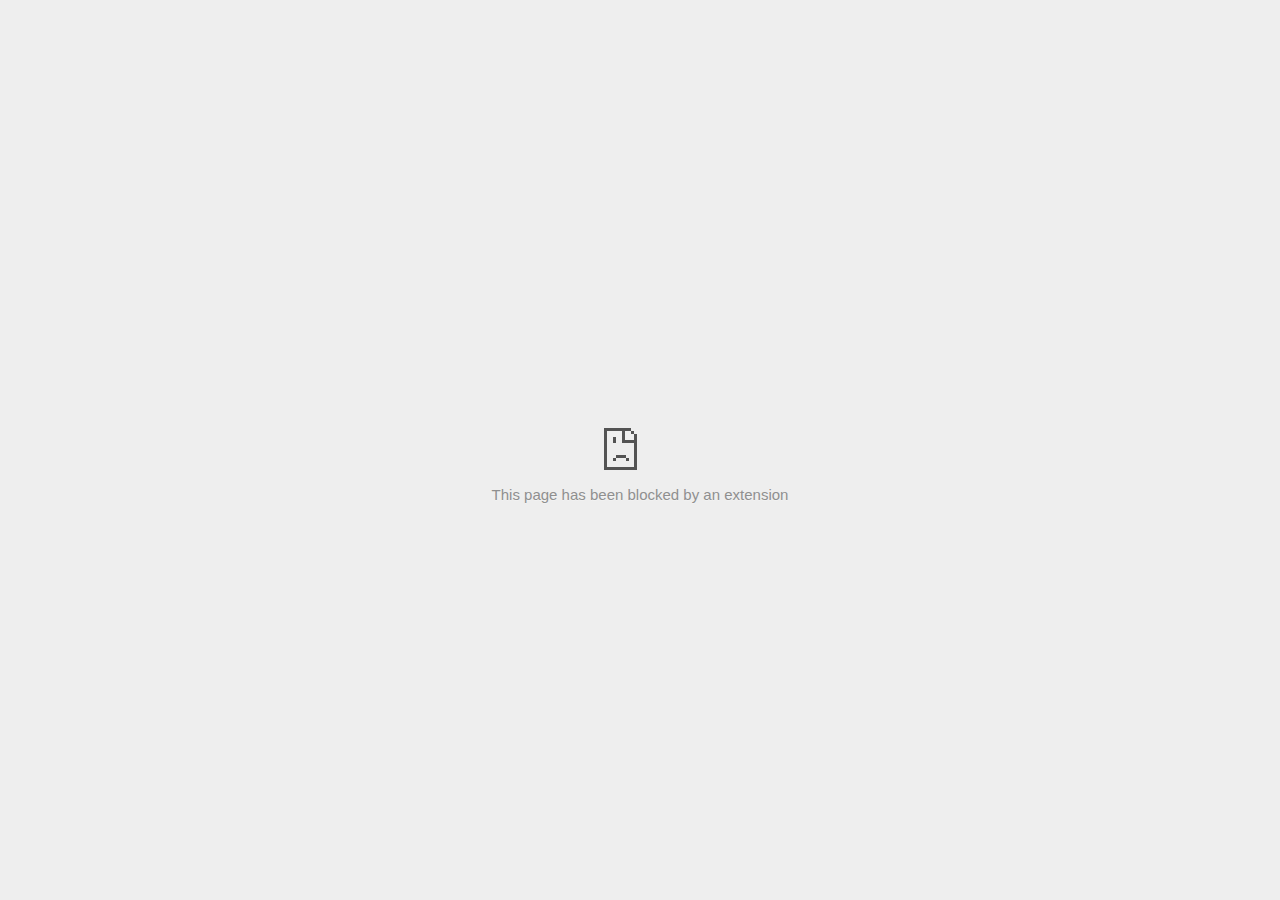
<file: assest/videos/CS202-Solved-GQ2020-BY-SONU (VUAnswer - Fundamentals of Front End Development - CS202 Grand Quiz - Studocu_files/10789239997.html>
<!DOCTYPE html>
<!-- saved from url=(0029)chrome-error://chromewebdata/ -->
<html dir="ltr" lang="en" subframe=""><head><meta http-equiv="Content-Type" content="text/html; charset=UTF-8">
  
  <meta name="color-scheme" content="light dark">
  <meta name="theme-color" content="#fff">
  <meta name="viewport" content="width=device-width, initial-scale=1.0,
                                 maximum-scale=1.0, user-scalable=no">
  <title>td.doubleclick.net</title>
  <style>/* Copyright 2017 The Chromium Authors
 * Use of this source code is governed by a BSD-style license that can be
 * found in the LICENSE file. */

a {
  color: var(--link-color);
}

body {
  --background-color: #fff;
  --error-code-color: var(--google-gray-700);
  --google-blue-100: rgb(210, 227, 252);
  --google-blue-300: rgb(138, 180, 248);
  --google-blue-600: rgb(26, 115, 232);
  --google-blue-700: rgb(25, 103, 210);
  --google-gray-100: rgb(241, 243, 244);
  --google-gray-300: rgb(218, 220, 224);
  --google-gray-500: rgb(154, 160, 166);
  --google-gray-50: rgb(248, 249, 250);
  --google-gray-600: rgb(128, 134, 139);
  --google-gray-700: rgb(95, 99, 104);
  --google-gray-800: rgb(60, 64, 67);
  --google-gray-900: rgb(32, 33, 36);
  --heading-color: var(--google-gray-900);
  --link-color: rgb(88, 88, 88);
  --popup-container-background-color: rgba(0,0,0,.65);
  --primary-button-fill-color-active: var(--google-blue-700);
  --primary-button-fill-color: var(--google-blue-600);
  --primary-button-text-color: #fff;
  --quiet-background-color: rgb(247, 247, 247);
  --secondary-button-border-color: var(--google-gray-500);
  --secondary-button-fill-color: #fff;
  --secondary-button-hover-border-color: var(--google-gray-600);
  --secondary-button-hover-fill-color: var(--google-gray-50);
  --secondary-button-text-color: var(--google-gray-700);
  --small-link-color: var(--google-gray-700);
  --text-color: var(--google-gray-700);
  background: var(--background-color);
  color: var(--text-color);
  word-wrap: break-word;
}

.nav-wrapper .secondary-button {
  background: var(--secondary-button-fill-color);
  border: 1px solid var(--secondary-button-border-color);
  color: var(--secondary-button-text-color);
  float: none;
  margin: 0;
  padding: 8px 16px;
}

.hidden {
  display: none;
}

html {
  -webkit-text-size-adjust: 100%;
  font-size: 125%;
}

.icon {
  background-repeat: no-repeat;
  background-size: 100%;
}

@media (prefers-color-scheme: dark) {
  body {
    --background-color: var(--google-gray-900);
    --error-code-color: var(--google-gray-500);
    --heading-color: var(--google-gray-500);
    --link-color: var(--google-blue-300);
    --primary-button-fill-color-active: rgb(129, 162, 208);
    --primary-button-fill-color: var(--google-blue-300);
    --primary-button-text-color: var(--google-gray-900);
    --quiet-background-color: var(--background-color);
    --secondary-button-border-color: var(--google-gray-700);
    --secondary-button-fill-color: var(--google-gray-900);
    --secondary-button-hover-fill-color: rgb(48, 51, 57);
    --secondary-button-text-color: var(--google-blue-300);
    --small-link-color: var(--google-blue-300);
    --text-color: var(--google-gray-500);
  }
}
</style>
  <style>/* Copyright 2014 The Chromium Authors
   Use of this source code is governed by a BSD-style license that can be
   found in the LICENSE file. */

button {
  border: 0;
  border-radius: 20px;
  box-sizing: border-box;
  color: var(--primary-button-text-color);
  cursor: pointer;
  float: right;
  font-size: .875em;
  margin: 0;
  padding: 8px 16px;
  transition: box-shadow 150ms cubic-bezier(0.4, 0, 0.2, 1);
  user-select: none;
}

[dir='rtl'] button {
  float: left;
}

.bad-clock button,
.captive-portal button,
.https-only button,
.insecure-form button,
.lookalike-url button,
.main-frame-blocked button,
.neterror button,
.pdf button,
.ssl button,
.enterprise-block button,
.enterprise-warn button,
.safe-browsing-billing button {
  background: var(--primary-button-fill-color);
}

button:active {
  background: var(--primary-button-fill-color-active);
  outline: 0;
}

#debugging {
  display: inline;
  overflow: auto;
}

.debugging-content {
  line-height: 1em;
  margin-bottom: 0;
  margin-top: 1em;
}

.debugging-content-fixed-width {
  display: block;
  font-family: monospace;
  font-size: 1.2em;
  margin-top: 0.5em;
}

.debugging-title {
  font-weight: bold;
}

#details {
  margin: 0 0 50px;
}

#details p:not(:first-of-type) {
  margin-top: 20px;
}

.secondary-button:active {
  border-color: white;
  box-shadow: 0 1px 2px 0 rgba(60, 64, 67, .3),
      0 2px 6px 2px rgba(60, 64, 67, .15);
}

.secondary-button:hover {
  background: var(--secondary-button-hover-fill-color);
  border-color: var(--secondary-button-hover-border-color);
  text-decoration: none;
}

.error-code {
  color: var(--error-code-color);
  font-size: .8em;
  margin-top: 12px;
  text-transform: uppercase;
}

#error-debugging-info {
  font-size: 0.8em;
}

h1 {
  color: var(--heading-color);
  font-size: 1.6em;
  font-weight: normal;
  line-height: 1.25em;
  margin-bottom: 16px;
}

h2 {
  font-size: 1.2em;
  font-weight: normal;
}

.icon {
  height: 72px;
  margin: 0 0 40px;
  width: 72px;
}

input[type=checkbox] {
  opacity: 0;
}

input[type=checkbox]:focus ~ .checkbox::after {
  outline: -webkit-focus-ring-color auto 5px;
}

.interstitial-wrapper {
  box-sizing: border-box;
  font-size: 1em;
  line-height: 1.6em;
  margin: 14vh auto 0;
  max-width: 600px;
  width: 100%;
}

#main-message > p {
  display: inline;
}

#extended-reporting-opt-in {
  font-size: .875em;
  margin-top: 32px;
}

#extended-reporting-opt-in label {
  display: grid;
  grid-template-columns: 1.8em 1fr;
  position: relative;
}

#enhanced-protection-message {
  border-radius: 20px;
  font-size: 1em;
  margin-top: 32px;
  padding: 10px 5px;
}

#enhanced-protection-message a {
  color: var(--google-red-10);
}

#enhanced-protection-message label {
  display: grid;
  grid-template-columns: 2.5em 1fr;
  position: relative;
}

#enhanced-protection-message div {
  margin: 0.5em;
}

#enhanced-protection-message .icon {
  height: 1.5em;
  vertical-align: middle;
  width: 1.5em;
}

.nav-wrapper {
  margin-top: 51px;
}

.nav-wrapper::after {
  clear: both;
  content: '';
  display: table;
  width: 100%;
}

.small-link {
  color: var(--small-link-color);
  font-size: .875em;
}

.checkboxes {
  flex: 0 0 24px;
}

.checkbox {
  --padding: .9em;
  background: transparent;
  display: block;
  height: 1em;
  left: -1em;
  padding-inline-start: var(--padding);
  position: absolute;
  right: 0;
  top: -.5em;
  width: 1em;
}

.checkbox::after {
  border: 1px solid white;
  border-radius: 2px;
  content: '';
  height: 1em;
  left: var(--padding);
  position: absolute;
  top: var(--padding);
  width: 1em;
}

.checkbox::before {
  background: transparent;
  border: 2px solid white;
  border-inline-end-width: 0;
  border-top-width: 0;
  content: '';
  height: .2em;
  left: calc(.3em + var(--padding));
  opacity: 0;
  position: absolute;
  top: calc(.3em  + var(--padding));
  transform: rotate(-45deg);
  width: .5em;
}

input[type=checkbox]:checked ~ .checkbox::before {
  opacity: 1;
}

#recurrent-error-message {
  background: #ededed;
  border-radius: 4px;
  margin-bottom: 16px;
  margin-top: 12px;
  padding: 12px 16px;
}

.showing-recurrent-error-message #extended-reporting-opt-in {
  margin-top: 16px;
}

.showing-recurrent-error-message #enhanced-protection-message {
  margin-top: 16px;
}

@media (max-width: 700px) {
  .interstitial-wrapper {
    padding: 0 10%;
  }

  #error-debugging-info {
    overflow: auto;
  }
}

@media (max-width: 420px) {
  button,
  [dir='rtl'] button,
  .small-link {
    float: none;
    font-size: .825em;
    font-weight: 500;
    margin: 0;
    width: 100%;
  }

  button {
    padding: 16px 24px;
  }

  #details {
    margin: 20px 0 20px 0;
  }

  #details p:not(:first-of-type) {
    margin-top: 10px;
  }

  .secondary-button:not(.hidden) {
    display: block;
    margin-top: 20px;
    text-align: center;
    width: 100%;
  }

  .interstitial-wrapper {
    padding: 0 5%;
  }

  #extended-reporting-opt-in {
    margin-top: 24px;
  }

  #enhanced-protection-message {
    margin-top: 24px;
  }

  .nav-wrapper {
    margin-top: 30px;
  }
}

/**
 * Mobile specific styling.
 * Navigation buttons are anchored to the bottom of the screen.
 * Details message replaces the top content in its own scrollable area.
 */

@media (max-width: 420px) {
  .nav-wrapper .secondary-button {
    border: 0;
    margin: 16px 0 0;
    margin-inline-end: 0;
    padding-bottom: 16px;
    padding-top: 16px;
  }
}

/* Fixed nav. */
@media (min-width: 240px) and (max-width: 420px) and
       (min-height: 401px),
       (min-width: 421px) and (min-height: 240px) and
       (max-height: 560px) {
  body .nav-wrapper {
    background: var(--background-color);
    bottom: 0;
    box-shadow: 0 -12px 24px var(--background-color);
    left: 0;
    margin: 0 auto;
    max-width: 736px;
    padding-inline-end: 24px;
    padding-inline-start: 24px;
    position: fixed;
    right: 0;
    width: 100%;
    z-index: 2;
  }

  .interstitial-wrapper {
    max-width: 736px;
  }

  #details,
  #main-content {
    padding-bottom: 40px;
  }

  #details {
    padding-top: 5.5vh;
  }

  button.small-link {
    color: var(--google-blue-600);
  }
}

@media (max-width: 420px) and (orientation: portrait),
       (max-height: 560px) {
  body {
    margin: 0 auto;
  }

  button,
  [dir='rtl'] button,
  button.small-link,
  .nav-wrapper .secondary-button {
    font-family: Roboto-Regular,Helvetica;
    font-size: .933em;
    margin: 6px 0;
    transform: translatez(0);
  }

  .nav-wrapper {
    box-sizing: border-box;
    padding-bottom: 8px;
    width: 100%;
  }

  #details {
    box-sizing: border-box;
    height: auto;
    margin: 0;
    opacity: 1;
    transition: opacity 250ms cubic-bezier(0.4, 0, 0.2, 1);
  }

  #details.hidden,
  #main-content.hidden {
    height: 0;
    opacity: 0;
    overflow: hidden;
    padding-bottom: 0;
    transition: none;
  }

  h1 {
    font-size: 1.5em;
    margin-bottom: 8px;
  }

  .icon {
    margin-bottom: 5.69vh;
  }

  .interstitial-wrapper {
    box-sizing: border-box;
    margin: 7vh auto 12px;
    padding: 0 24px;
    position: relative;
  }

  .interstitial-wrapper p {
    font-size: .95em;
    line-height: 1.61em;
    margin-top: 8px;
  }

  #main-content {
    margin: 0;
    transition: opacity 100ms cubic-bezier(0.4, 0, 0.2, 1);
  }

  .small-link {
    border: 0;
  }

  .suggested-left > #control-buttons,
  .suggested-right > #control-buttons {
    float: none;
    margin: 0;
  }
}

@media (min-width: 421px) and (min-height: 500px) and (max-height: 560px) {
  .interstitial-wrapper {
    margin-top: 10vh;
  }
}

@media (min-height: 400px) and (orientation:portrait) {
  .interstitial-wrapper {
    margin-bottom: 145px;
  }
}

@media (min-height: 299px) {
  .nav-wrapper {
    padding-bottom: 16px;
  }
}

@media (max-height: 560px) and (min-height: 240px) and (orientation:landscape) {
  .extended-reporting-has-checkbox #details {
    padding-bottom: 80px;
  }
}

@media (min-height: 500px) and (max-height: 650px) and (max-width: 414px) and
       (orientation: portrait) {
  .interstitial-wrapper {
    margin-top: 7vh;
  }
}

@media (min-height: 650px) and (max-width: 414px) and (orientation: portrait) {
  .interstitial-wrapper {
    margin-top: 10vh;
  }
}

/* Small mobile screens. No fixed nav. */
@media (max-height: 400px) and (orientation: portrait),
       (max-height: 239px) and (orientation: landscape),
       (max-width: 419px) and (max-height: 399px) {
  .interstitial-wrapper {
    display: flex;
    flex-direction: column;
    margin-bottom: 0;
  }

  #details {
    flex: 1 1 auto;
    order: 0;
  }

  #main-content {
    flex: 1 1 auto;
    order: 0;
  }

  .nav-wrapper {
    flex: 0 1 auto;
    margin-top: 8px;
    order: 1;
    padding-inline-end: 0;
    padding-inline-start: 0;
    position: relative;
    width: 100%;
  }

  button,
  .nav-wrapper .secondary-button {
    padding: 16px 24px;
  }

  button.small-link {
    color: var(--google-blue-600);
  }
}

@media (max-width: 239px) and (orientation: portrait) {
  .nav-wrapper {
    padding-inline-end: 0;
    padding-inline-start: 0;
  }
}
</style>
  <style>/* Copyright 2013 The Chromium Authors
 * Use of this source code is governed by a BSD-style license that can be
 * found in the LICENSE file. */

/* Don't use the main frame div when the error is in a subframe. */
html[subframe] #main-frame-error {
  display: none;
}

/* Don't use the subframe error div when the error is in a main frame. */
html:not([subframe]) #sub-frame-error {
  display: none;
}

h1 {
  margin-top: 0;
  word-wrap: break-word;
}

h1 span {
  font-weight: 500;
}

a {
  text-decoration: none;
}

.icon {
  -webkit-user-select: none;
  display: inline-block;
}

.icon-generic {
  /* Can't access chrome://theme/IDR_ERROR_NETWORK_GENERIC from an untrusted
   * renderer process, so embed the resource manually. */
  content: image-set(
      url([data-uri]) 1x,
      url([data-uri]) 2x);
}

.icon-info {
  content: image-set(
      url([data-uri]) 1x,
      url([data-uri]) 2x);
}

.icon-offline {
  content: image-set(
      url([data-uri]) 1x,
      url([data-uri]) 2x);
  position: relative;
}

.icon-disabled {
  content: image-set(
      url([data-uri]) 1x,
      url([data-uri]) 2x);
  width: 112px;
}

.hidden {
  display: none;
}

#suggestions-list a {
  color: var(--google-blue-600);
}

#suggestions-list p {
  margin-block-end: 0;
}

#suggestions-list ul {
  margin-top: 0;
}

.single-suggestion {
  list-style-type: none;
  padding-inline-start: 0;
}

#error-information-button {
  content: url([data-uri]);
  height: 24px;
  vertical-align: -.15em;
  width: 24px;
}

.use-popup-container#error-information-popup-container
  #error-information-popup {
  align-items: center;
  background-color: var(--popup-container-background-color);
  display: flex;
  height: 100%;
  left: 0;
  position: fixed;
  top: 0;
  width: 100%;
  z-index: 100;
}

.use-popup-container#error-information-popup-container
  #error-information-popup-content > p {
  margin-bottom: 11px;
  margin-inline-start: 20px;
}

.use-popup-container#error-information-popup-container #suggestions-list ul {
  margin-inline-start: 15px;
}

.use-popup-container#error-information-popup-container
  #error-information-popup-box {
  background-color: var(--background-color);
  left: 5%;
  padding-bottom: 15px;
  padding-top: 15px;
  position: fixed;
  width: 90%;
  z-index: 101;
}

.use-popup-container#error-information-popup-container div.error-code {
  margin-inline-start: 20px;
}

.use-popup-container#error-information-popup-container #suggestions-list p {
  margin-inline-start: 20px;
}

:not(.use-popup-container)#error-information-popup-container
  #error-information-popup-close {
  display: none;
}

#error-information-popup-close {
  margin-bottom: 0;
  margin-inline-end: 35px;
  margin-top: 15px;
  text-align: end;
}

.link-button {
  color: rgb(66, 133, 244);
  display: inline-block;
  font-weight: bold;
  text-transform: uppercase;
}

#sub-frame-error-details {

  color: #8F8F8F;

  /* Not done on mobile for performance reasons. */
  text-shadow: 0 1px 0 rgba(255,255,255,0.3);

}

[jscontent=hostName],
[jscontent=failedUrl] {
  overflow-wrap: break-word;
}

.secondary-button {
  background: #d9d9d9;
  color: #696969;
  margin-inline-end: 16px;
}

.snackbar {
  background: #323232;
  border-radius: 2px;
  bottom: 24px;
  box-sizing: border-box;
  color: #fff;
  font-size: .87em;
  left: 24px;
  max-width: 568px;
  min-width: 288px;
  opacity: 0;
  padding: 16px 24px 12px;
  position: fixed;
  transform: translateY(90px);
  will-change: opacity, transform;
  z-index: 999;
}

.snackbar-show {
  -webkit-animation:
    show-snackbar 250ms cubic-bezier(0, 0, 0.2, 1) forwards,
    hide-snackbar 250ms cubic-bezier(0.4, 0, 1, 1) forwards 5s;
}

@-webkit-keyframes show-snackbar {
  100% {
    opacity: 1;
    transform: translateY(0);
  }
}

@-webkit-keyframes hide-snackbar {
  0% {
    opacity: 1;
    transform: translateY(0);
  }
  100% {
    opacity: 0;
    transform: translateY(90px);
  }
}

.suggestions {
  margin-top: 18px;
}

.suggestion-header {
  font-weight: bold;
  margin-bottom: 4px;
}

.suggestion-body {
  color: #777;
}

/* Decrease padding at low sizes. */
@media (max-width: 640px), (max-height: 640px) {
  h1 {
    margin: 0 0 15px;
  }
  .suggestions {
    margin-top: 10px;
  }
  .suggestion-header {
    margin-bottom: 0;
  }
}

#download-link,
#download-link-clicked {
  margin-bottom: 30px;
  margin-top: 30px;
}

#download-link-clicked {
  color: #BBB;
}

#download-link::before,
#download-link-clicked::before {
  content: url([data-uri]);
  display: inline-block;
  margin-inline-end: 4px;
  vertical-align: -webkit-baseline-middle;
}

#download-link-clicked::before {
  opacity: 0;
  width: 0;
}

#offline-content-list-visibility-card {
  border: 1px solid white;
  border-radius: 8px;
  display: flex;
  font-size: .8em;
  justify-content: space-between;
  line-height: 1;
}

#offline-content-list.list-hidden #offline-content-list-visibility-card {
  border-color: rgb(218, 220, 224);
}

#offline-content-list-visibility-card > div {
  padding: 1em;
}

#offline-content-list-title {
  color: var(--google-gray-700);
}

#offline-content-list-show-text,
#offline-content-list-hide-text {
  color: rgb(66, 133, 244);
}

/* Hides the "hide" text div when the offline content list is collapsed/hidden
 * and, alternatively, hides the "show" text div when the offline content list
 * is expanded/shown.
 */
#offline-content-list.list-hidden #offline-content-list-hide-text,
#offline-content-list:not(.list-hidden) #offline-content-list-show-text {
  display: none;
}

/* Controls the animation of the offline content list when it is expanded/shown.
 */
#offline-content-suggestions {
  /* Max-height has to be set for the height animation to work. The chosen value
   * is a little greater than the maximum height the list will have, when all
   * suggestions have images, so that it is never clamped. This makes so that
   * when the actual height is smaller then the animation is not as smooth.
   */
  max-height: 27em;
  transition: max-height 200ms ease-in, visibility 0s 200ms,
              opacity 200ms 200ms linear;
}

/* Controls the animation of the offline content list when it is
 * collapsed/hidden.
 */
#offline-content-list.list-hidden #offline-content-suggestions {
  max-height: 0;
  opacity: 0;
  transition: opacity 200ms linear, visibility 0s 200ms,
              max-height 200ms 200ms ease-out;
  visibility: hidden;
}

#offline-content-list {
  margin-inline-start: -5%;
  width: 110%;
}

/* The selectors below adjust the "overflow" of the suggestion cards contents
 * based on the same screen size based strategy used for the main frame, which
 * is applied by the `interstitial-wrapper` class. */
@media (max-width: 420px)  {
  #offline-content-list {
    margin-inline-start: -2.5%;
    width: 105%;
  }
}
@media (max-width: 420px) and (orientation: portrait),
       (max-height: 560px) {
  #offline-content-list {
    margin-inline-start: -12px;
    width: calc(100% + 24px);
  }
}

.suggestion-with-image .offline-content-suggestion-thumbnail {
  flex-basis: 8.2em;
  flex-shrink: 0;
}

.suggestion-with-image .offline-content-suggestion-thumbnail > img {
  height: 100%;
  width: 100%;
}

.suggestion-with-image #offline-content-list:not(.is-rtl)
.offline-content-suggestion-thumbnail > img {
  border-bottom-right-radius: 7px;
  border-top-right-radius: 7px;
}

.suggestion-with-image #offline-content-list.is-rtl
.offline-content-suggestion-thumbnail > img {
  border-bottom-left-radius: 7px;
  border-top-left-radius: 7px;
}

.suggestion-with-icon .offline-content-suggestion-thumbnail {
  align-items: center;
  display: flex;
  justify-content: center;
  min-height: 4.2em;
  min-width: 4.2em;
}

.suggestion-with-icon .offline-content-suggestion-thumbnail > div {
  align-items: center;
  background-color: rgb(241, 243, 244);
  border-radius: 50%;
  display: flex;
  height: 2.3em;
  justify-content: center;
  width: 2.3em;
}

.suggestion-with-icon .offline-content-suggestion-thumbnail > div > img {
  height: 1.45em;
  width: 1.45em;
}

.offline-content-suggestion-favicon {
  height: 1em;
  margin-inline-end: 0.4em;
  width: 1.4em;
}

.offline-content-suggestion-favicon > img {
  height: 1.4em;
  width: 1.4em;
}

.no-favicon .offline-content-suggestion-favicon {
  display: none;
}

.image-video {
  content: url([data-uri]);
}

.image-music-note {
  content: url([data-uri]);
}

.image-earth {
  content: url([data-uri]);
}

.image-file {
  content: url([data-uri]);
}

.offline-content-suggestion-texts {
  display: flex;
  flex-direction: column;
  justify-content: space-between;
  line-height: 1.3;
  padding: .9em;
  width: 100%;
}

.offline-content-suggestion-title {
  -webkit-box-orient: vertical;
  -webkit-line-clamp: 3;
  color: rgb(32, 33, 36);
  display: -webkit-box;
  font-size: 1.1em;
  overflow: hidden;
  text-overflow: ellipsis;
}

div.offline-content-suggestion {
  align-items: stretch;
  border: 1px solid rgb(218, 220, 224);
  border-radius: 8px;
  display: flex;
  justify-content: space-between;
  margin-bottom: .8em;
}

.suggestion-with-image {
  flex-direction: row;
  height: 8.2em;
  max-height: 8.2em;
}

.suggestion-with-icon {
  flex-direction: row-reverse;
  height: 4.2em;
  max-height: 4.2em;
}

.suggestion-with-icon .offline-content-suggestion-title {
  -webkit-line-clamp: 1;
  word-break: break-all;
}

.suggestion-with-icon .offline-content-suggestion-texts {
  padding-inline-start: 0;
}

.offline-content-suggestion-attribution-freshness {
  color: rgb(95, 99, 104);
  display: flex;
  font-size: .8em;
  line-height: 1.7em;
}

.offline-content-suggestion-attribution {
  -webkit-box-orient: vertical;
  -webkit-line-clamp: 1;
  display: -webkit-box;
  flex-shrink: 1;
  margin-inline-end: 0.3em;
  overflow: hidden;
  overflow-wrap: break-word;
  text-overflow: ellipsis;
  word-break: break-all;
}

.no-attribution .offline-content-suggestion-attribution {
  display: none;
}

.offline-content-suggestion-freshness::before {
  content: '-';
  display: inline-block;
  flex-shrink: 0;
  margin-inline-end: .1em;
  margin-inline-start: .1em;
}

.no-attribution .offline-content-suggestion-freshness::before {
  display: none;
}

.offline-content-suggestion-freshness {
  flex-shrink: 0;
}

.suggestion-with-image .offline-content-suggestion-pin-spacer {
  flex-grow: 100;
  flex-shrink: 1;
}

.suggestion-with-image .offline-content-suggestion-pin {
  content: url([data-uri]);
  flex-shrink: 0;
  height: 1.4em;
  margin-inline-start: .4em;
  width: 1.4em;
}

/* Controls the animation (and a bit more) of the launch-downloads-home action
 * button when the offline content list is expanded/shown.
 */
#offline-content-list-action {
  text-align: center;
  transition: visibility 0s 200ms, opacity 200ms 200ms linear;
}

/* Controls the animation of the launch-downloads-home action button when the
 * offline content list is collapsed/hidden.
 */
#offline-content-list.list-hidden #offline-content-list-action {
  opacity: 0;
  transition: opacity 200ms linear, visibility 0s 200ms;
  visibility: hidden;
}

#cancel-save-page-button {
  background-image: url([data-uri]);
  background-position: right 27px center;
  background-repeat: no-repeat;
  border: 1px solid var(--google-gray-300);
  border-radius: 5px;
  color: var(--google-gray-700);
  margin-bottom: 26px;
  padding-bottom: 16px;
  padding-inline-end: 88px;
  padding-inline-start: 16px;
  padding-top: 16px;
  text-align: start;
}

html[dir='rtl'] #cancel-save-page-button {
  background-position: left 27px center;
}

#save-page-for-later-button {
  display: flex;
  justify-content: start;
}

#save-page-for-later-button a::before {
  content: url([data-uri]);
  display: inline-block;
  margin-inline-end: 4px;
  vertical-align: -webkit-baseline-middle;
}

.hidden#save-page-for-later-button {
  display: none;
}

/* Don't allow overflow when in a subframe. */
html[subframe] body {
  overflow: hidden;
}

#sub-frame-error {
  -webkit-align-items: center;
  -webkit-flex-flow: column;
  -webkit-justify-content: center;
  background-color: #DDD;
  display: -webkit-flex;
  height: 100%;
  left: 0;
  position: absolute;
  text-align: center;
  top: 0;
  transition: background-color 200ms ease-in-out;
  width: 100%;
}

#sub-frame-error:hover {
  background-color: #EEE;
}

#sub-frame-error .icon-generic {
  margin: 0 0 16px;
}

#sub-frame-error-details {
  margin: 0 10px;
  text-align: center;
  visibility: hidden;
}

/* Show details only when hovering. */
#sub-frame-error:hover #sub-frame-error-details {
  visibility: visible;
}

/* If the iframe is too small, always hide the error code. */
/* TODO(mmenke): See if overflow: no-display works better, once supported. */
@media (max-width: 200px), (max-height: 95px) {
  #sub-frame-error-details {
    display: none;
  }
}

/* Adjust icon for small embedded frames in apps. */
@media (max-height: 100px) {
  #sub-frame-error .icon-generic {
    height: auto;
    margin: 0;
    padding-top: 0;
    width: 25px;
  }
}

/* details-button is special; it's a <button> element that looks like a link. */
#details-button {
  box-shadow: none;
  min-width: 0;
}

/* Styles for platform dependent separation of controls and details button. */
.suggested-left > #control-buttons,
.suggested-right > #details-button {
  float: left;
}

.suggested-right > #control-buttons,
.suggested-left > #details-button {
  float: right;
}

.suggested-left .secondary-button {
  margin-inline-end: 0;
  margin-inline-start: 16px;
}

#details-button.singular {
  float: none;
}

/* download-button shows both icon and text. */
#download-button {
  padding-bottom: 4px;
  padding-top: 4px;
  position: relative;
}

#download-button::before {
  background: image-set(
      url([data-uri]) 1x,
      url([data-uri]) 2x)
    no-repeat;
  content: '';
  display: inline-block;
  height: 24px;
  margin-inline-end: 4px;
  margin-inline-start: -4px;
  vertical-align: middle;
  width: 24px;
}

#download-button:disabled {
  background: rgb(180, 206, 249);
  color: rgb(255, 255, 255);
}

#buttons::after {
  clear: both;
  content: '';
  display: block;
  width: 100%;
}

/* Offline page */
html[dir='rtl'] .runner-container,
html[dir='rtl'].offline .icon-offline {
  transform: scaleX(-1);
}

.offline {
  transition: filter 1.5s cubic-bezier(0.65, 0.05, 0.36, 1),
              background-color 1.5s cubic-bezier(0.65, 0.05, 0.36, 1);

  will-change: filter, background-color;

}

.offline body {
  transition: background-color 1.5s cubic-bezier(0.65, 0.05, 0.36, 1);
}

.offline #main-message > p {
  display: none;
}

.offline.inverted {
  background-color: #fff;
  filter: invert(1);
}

.offline.inverted body {
  background-color: #fff;
}

.offline .interstitial-wrapper {
  color: var(--text-color);
  font-size: 1em;
  line-height: 1.55;
  margin: 0 auto;
  max-width: 600px;
  padding-top: 100px;
  position: relative;
  width: 100%;
}

.offline .runner-container {
  direction: ltr;
  height: 150px;
  max-width: 600px;
  overflow: hidden;
  position: absolute;
  top: 35px;
  width: 44px;
}

.offline .runner-container:focus {
  outline: none;
}

.offline .runner-container:focus-visible {
  outline: 3px solid var(--google-blue-300);
}

.offline .runner-canvas {
  height: 150px;
  max-width: 600px;
  opacity: 1;
  overflow: hidden;
  position: absolute;
  top: 0;
  z-index: 10;
}

.offline .controller {
  height: 100vh;
  left: 0;
  position: absolute;
  top: 0;
  width: 100vw;
  z-index: 9;
}

#offline-resources {
  display: none;
}

#offline-instruction {
  image-rendering: pixelated;
  left: 0;
  margin: auto;
  position: absolute;
  right: 0;
  top: 60px;
  width: fit-content;
}

.offline-runner-live-region {
  bottom: 0;
  clip-path: polygon(0 0, 0 0, 0 0);
  color: var(--background-color);
  display: block;
  font-size: xx-small;
  overflow: hidden;
  position: absolute;
  text-align: center;
  transition: color 1.5s cubic-bezier(0.65, 0.05, 0.36, 1);
  user-select: none;
}

/* Custom toggle */
.slow-speed-option {
  align-items: center;
  background: var(--google-gray-50);
  border-radius: 24px/50%;
  bottom: 0;
  color: var(--error-code-color);
  display: inline-flex;
  font-size: 1em;
  left: 0;
  line-height: 1.1em;
  margin: 5px auto;
  padding: 2px 12px 3px 20px;
  position: absolute;
  right: 0;
  width: max-content;
  z-index: 999;
}

.slow-speed-option.hidden {
  display: none;
}

.slow-speed-option [type=checkbox] {
  opacity: 0;
  pointer-events: none;
  position: absolute;
}

.slow-speed-option .slow-speed-toggle {
  cursor: pointer;
  margin-inline-start: 8px;
  padding: 8px 4px;
  position: relative;
}

.slow-speed-option [type=checkbox]:disabled ~ .slow-speed-toggle {
  cursor: default;
}

.slow-speed-option-label [type=checkbox] {
  opacity: 0;
  pointer-events: none;
  position: absolute;
}

.slow-speed-option .slow-speed-toggle::before,
.slow-speed-option .slow-speed-toggle::after {
  content: '';
  display: block;
  margin: 0 3px;
  transition: all 100ms cubic-bezier(0.4, 0, 1, 1);
}

.slow-speed-option .slow-speed-toggle::before {
  background: rgb(189,193,198);
  border-radius: 0.65em;
  height: 0.9em;
  width: 2em;
}

.slow-speed-option .slow-speed-toggle::after {
  background: #fff;
  border-radius: 50%;
  box-shadow: 0 1px 3px 0 rgb(0 0 0 / 40%);
  height: 1.2em;
  position: absolute;
  top: 51%;
  transform: translate(-20%, -50%);
  width: 1.1em;
}

.slow-speed-option [type=checkbox]:focus + .slow-speed-toggle {
  box-shadow: 0 0 8px rgb(94, 158, 214);
  outline: 1px solid rgb(93, 157, 213);
}

.slow-speed-option [type=checkbox]:checked + .slow-speed-toggle::before {
  background: var(--google-blue-600);
  opacity: 0.5;
}

.slow-speed-option [type=checkbox]:checked + .slow-speed-toggle::after {
  background: var(--google-blue-600);
  transform: translate(calc(2em - 90%), -50%);
}

.slow-speed-option [type=checkbox]:checked:disabled +
  .slow-speed-toggle::before {
  background: rgb(189,193,198);
}

.slow-speed-option [type=checkbox]:checked:disabled +
  .slow-speed-toggle::after {
  background: var(--google-gray-50);
}

@media (max-width: 420px) {
  #download-button {
    padding-bottom: 12px;
    padding-top: 12px;
  }

  .suggested-left > #control-buttons,
  .suggested-right > #control-buttons {
    float: none;
  }

  .snackbar {
    border-radius: 0;
    bottom: 0;
    left: 0;
    width: 100%;
  }
}

@media (max-height: 350px) {
  h1 {
    margin: 0 0 15px;
  }

  .icon-offline {
    margin: 0 0 10px;
  }

  .interstitial-wrapper {
    margin-top: 5%;
  }

  .nav-wrapper {
    margin-top: 30px;
  }
}

@media (min-width: 420px) and (max-width: 736px) and
       (min-height: 240px) and (max-height: 420px) and
       (orientation:landscape) {
  .interstitial-wrapper {
    margin-bottom: 100px;
  }
}

@media (max-width: 360px) and (max-height: 480px) {
  .offline .interstitial-wrapper {
    padding-top: 60px;
  }

  .offline .runner-container {
    top: 8px;
  }
}

@media (min-height: 240px) and (orientation: landscape) {
  .offline .interstitial-wrapper {
    margin-bottom: 90px;
  }

  .icon-offline {
    margin-bottom: 20px;
  }
}

@media (max-height: 320px) and (orientation: landscape) {
  .icon-offline {
    margin-bottom: 0;
  }

  .offline .runner-container {
    top: 10px;
  }
}

@media (max-width: 240px) {
  button {
    padding-inline-end: 12px;
    padding-inline-start: 12px;
  }

  .interstitial-wrapper {
    overflow: inherit;
    padding: 0 8px;
  }
}

@media (max-width: 120px) {
  button {
    width: auto;
  }
}

.arcade-mode,
.arcade-mode .runner-container,
.arcade-mode .runner-canvas {
  image-rendering: pixelated;
  max-width: 100%;
  overflow: hidden;
}

.arcade-mode #buttons,
.arcade-mode #main-content {
  opacity: 0;
  overflow: hidden;
}

.arcade-mode .interstitial-wrapper {
  height: 100vh;
  max-width: 100%;
  overflow: hidden;
}

.arcade-mode .runner-container {
  left: 0;
  margin: auto;
  right: 0;
  transform-origin: top center;
  transition: transform 250ms cubic-bezier(0.4, 0, 1, 1) 400ms;
  z-index: 2;
}

@media (prefers-color-scheme: dark) {
  .icon {
    filter: invert(1);
  }

  .offline .runner-canvas {
    filter: invert(1);
  }

  .offline.inverted {
    background-color: var(--background-color);
    filter: invert(0);
  }

  .offline.inverted body {
    background-color: #fff;
  }

  .offline.inverted .offline-runner-live-region {
    color: #fff;
  }

  #suggestions-list a {
    color: var(--link-color);
  }

  #error-information-button {
    filter: invert(0.6);
  }

  .slow-speed-option {
    background: var(--google-gray-800);
    color: var(--google-gray-100);
  }

  .slow-speed-option .slow-speed-toggle::before,
  .slow-speed-option [type=checkbox]:checked:disabled +
    .slow-speed-toggle::before {
     background: rgb(189,193,198);
  }

  .slow-speed-option [type=checkbox]:checked + .slow-speed-toggle::after,
  .slow-speed-option [type=checkbox]:checked + .slow-speed-toggle::before {
    background: var(--google-blue-300);
  }
}
</style>
  <script>(function(){function l(a,b,c){return Function.prototype.call.apply(Array.prototype.slice,arguments)}function m(a,b,c){var e=l(arguments,2);return function(){return b.apply(a,e)}}function n(a,b){var c=new p(b);for(c.h=[a];c.h.length;){var e=c,d=c.h.shift();e.i(d);for(d=d.firstChild;d;d=d.nextSibling)1==d.nodeType&&e.h.push(d);}}function p(a){this.i=a;}function q(a){a.style.display="";}function r(a){a.style.display="none";}var t=/\s*;\s*/;function u(a,b){this.l.apply(this,arguments);}u.prototype.l=function(a,b){this.a||(this.a={});if(b){var c=this.a,e=b.a;for(d in e)c[d]=e[d];}else {var d=this.a;e=v;for(c in e)d[c]=e[c];}this.a.$this=a;this.a.$context=this;this.f="undefined"!=typeof a&&null!=a?a:"";b||(this.a.$top=this.f);};var v={$default:null},w=[];function x(a){for(var b in a.a)delete a.a[b];a.f=null;w.push(a);}function y(a,b,c){try{return b.call(c,a.a,a.f)}catch(e){return v.$default}}
u.prototype.clone=function(a,b,c){if(0<w.length){var e=w.pop();u.call(e,a,this);a=e;}else a=new u(a,this);a.a.$index=b;a.a.$count=c;return a};var z;window.trustedTypes&&(z=trustedTypes.createPolicy("jstemplate",{createScript:function(a){return a}}));var A={};function B(a){if(!A[a])try{var b="(function(a_, b_) { with (a_) with (b_) return "+a+" })",c=window.trustedTypes?z.createScript(b):b;A[a]=window.eval(c);}catch(e){}return A[a]}
function E(a){var b=[];a=a.split(t);for(var c=0,e=a.length;c<e;++c){var d=a[c].indexOf(":");if(!(0>d)){var g=a[c].substr(0,d).replace(/^\s+/,"").replace(/\s+$/,"");d=B(a[c].substr(d+1));b.push(g,d);}}return b}function F(){}var G=0,H={0:{}},I={},J={},K=[];function L(a){a.__jstcache||n(a,function(b){M(b);});}var N=[["jsselect",B],["jsdisplay",B],["jsvalues",E],["jsvars",E],["jseval",function(a){var b=[];a=a.split(t);for(var c=0,e=a.length;c<e;++c)if(a[c]){var d=B(a[c]);b.push(d);}return b}],["transclude",function(a){return a}],["jscontent",B],["jsskip",B]];
function M(a){if(a.__jstcache)return a.__jstcache;var b=a.getAttribute("jstcache");if(null!=b)return a.__jstcache=H[b];b=K.length=0;for(var c=N.length;b<c;++b){var e=N[b][0],d=a.getAttribute(e);J[e]=d;null!=d&&K.push(e+"="+d);}if(0==K.length)return a.setAttribute("jstcache","0"),a.__jstcache=H[0];var g=K.join("&");if(b=I[g])return a.setAttribute("jstcache",b),a.__jstcache=H[b];var h={};b=0;for(c=N.length;b<c;++b){d=N[b];e=d[0];var f=d[1];d=J[e];null!=d&&(h[e]=f(d));}b=""+ ++G;a.setAttribute("jstcache",
b);H[b]=h;I[g]=b;return a.__jstcache=h}function P(a,b){a.j.push(b);a.o.push(0);}function Q(a){return a.c.length?a.c.pop():[]}
F.prototype.g=function(a,b){var c=R(b),e=c.transclude;if(e)(c=S(e))?(b.parentNode.replaceChild(c,b),e=Q(this),e.push(this.g,a,c),P(this,e)):b.parentNode.removeChild(b);else if(c=c.jsselect){c=y(a,c,b);var d=b.getAttribute("jsinstance");var g=!1;d&&("*"==d.charAt(0)?(d=parseInt(d.substr(1),10),g=!0):d=parseInt(d,10));var h=null!=c&&"object"==typeof c&&"number"==typeof c.length;e=h?c.length:1;var f=h&&0==e;if(h)if(f)d?b.parentNode.removeChild(b):(b.setAttribute("jsinstance","*0"),r(b));else if(q(b),
null===d||""===d||g&&d<e-1){g=Q(this);d=d||0;for(h=e-1;d<h;++d){var k=b.cloneNode(!0);b.parentNode.insertBefore(k,b);T(k,c,d);f=a.clone(c[d],d,e);g.push(this.b,f,k,x,f,null);}T(b,c,d);f=a.clone(c[d],d,e);g.push(this.b,f,b,x,f,null);P(this,g);}else d<e?(g=c[d],T(b,c,d),f=a.clone(g,d,e),g=Q(this),g.push(this.b,f,b,x,f,null),P(this,g)):b.parentNode.removeChild(b);else null==c?r(b):(q(b),f=a.clone(c,0,1),g=Q(this),g.push(this.b,f,b,x,f,null),P(this,g));}else this.b(a,b);};
F.prototype.b=function(a,b){var c=R(b),e=c.jsdisplay;if(e){if(!y(a,e,b)){r(b);return}q(b);}if(e=c.jsvars)for(var d=0,g=e.length;d<g;d+=2){var h=e[d],f=y(a,e[d+1],b);a.a[h]=f;}if(e=c.jsvalues)for(d=0,g=e.length;d<g;d+=2)if(f=e[d],h=y(a,e[d+1],b),"$"==f.charAt(0))a.a[f]=h;else if("."==f.charAt(0)){f=f.substr(1).split(".");for(var k=b,O=f.length,C=0,U=O-1;C<U;++C){var D=f[C];k[D]||(k[D]={});k=k[D];}k[f[O-1]]=h;}else f&&("boolean"==typeof h?h?b.setAttribute(f,f):b.removeAttribute(f):b.setAttribute(f,""+h));
if(e=c.jseval)for(d=0,g=e.length;d<g;++d)y(a,e[d],b);e=c.jsskip;if(!e||!y(a,e,b))if(c=c.jscontent){if(c=""+y(a,c,b),b.innerHTML!=c){for(;b.firstChild;)e=b.firstChild,e.parentNode.removeChild(e);b.appendChild(this.m.createTextNode(c));}}else {c=Q(this);for(e=b.firstChild;e;e=e.nextSibling)1==e.nodeType&&c.push(this.g,a,e);c.length&&P(this,c);}};function R(a){if(a.__jstcache)return a.__jstcache;var b=a.getAttribute("jstcache");return b?a.__jstcache=H[b]:M(a)}
function S(a,b){var c=document;if(b){var e=c.getElementById(a);if(!e){e=b();var d=c.getElementById("jsts");d||(d=c.createElement("div"),d.id="jsts",r(d),d.style.position="absolute",c.body.appendChild(d));var g=c.createElement("div");d.appendChild(g);g.innerHTML=e;e=c.getElementById(a);}c=e;}else c=c.getElementById(a);return c?(L(c),c=c.cloneNode(!0),c.removeAttribute("id"),c):null}function T(a,b,c){c==b.length-1?a.setAttribute("jsinstance","*"+c):a.setAttribute("jsinstance",""+c);}window.jstGetTemplate=S;window.JsEvalContext=u;window.jstProcess=function(a,b){var c=new F;L(b);c.m=b?9==b.nodeType?b:b.ownerDocument||document:document;var e=m(c,c.g,a,b),d=c.j=[],g=c.o=[];c.c=[];e();for(var h,f,k;d.length;)h=d[d.length-1],e=g[g.length-1],e>=h.length?(e=c,f=d.pop(),f.length=0,e.c.push(f),g.pop()):(f=h[e++],k=h[e++],h=h[e++],g[g.length-1]=e,f.call(c,k,h));};
})();

// Copyright 2017 The Chromium Authors
// Use of this source code is governed by a BSD-style license that can be
// found in the LICENSE file.


const HIDDEN_CLASS$1 = 'hidden';

// 

//

// Copyright 2015 The Chromium Authors
// Use of this source code is governed by a BSD-style license that can be
// found in the LICENSE file.


let mobileNav = false;

/**
 * For small screen mobile the navigation buttons are moved
 * below the advanced text.
 */
function onResize() {
  const helpOuterBox = document.querySelector('#details');
  const mainContent = document.querySelector('#main-content');
  const mediaQuery = '(min-width: 240px) and (max-width: 420px) and ' +
      '(min-height: 401px), ' +
      '(max-height: 560px) and (min-height: 240px) and ' +
      '(min-width: 421px)';

  const detailsHidden = helpOuterBox.classList.contains(HIDDEN_CLASS$1);
  const runnerContainer = document.querySelector('.runner-container');

  // Check for change in nav status.
  if (mobileNav !== window.matchMedia(mediaQuery).matches) {
    mobileNav = !mobileNav;

    // Handle showing the top content / details sections according to state.
    if (mobileNav) {
      mainContent.classList.toggle(HIDDEN_CLASS$1, !detailsHidden);
      helpOuterBox.classList.toggle(HIDDEN_CLASS$1, detailsHidden);
      if (runnerContainer) {
        runnerContainer.classList.toggle(HIDDEN_CLASS$1, !detailsHidden);
      }
    } else if (!detailsHidden) {
      // Non mobile nav with visible details.
      mainContent.classList.remove(HIDDEN_CLASS$1);
      helpOuterBox.classList.remove(HIDDEN_CLASS$1);
      if (runnerContainer) {
        runnerContainer.classList.remove(HIDDEN_CLASS$1);
      }
    }
  }
}

function setupMobileNav() {
  window.addEventListener('resize', onResize);
  onResize();
}

document.addEventListener('DOMContentLoaded', setupMobileNav);

// Copyright 2022 The Chromium Authors
// Use of this source code is governed by a BSD-style license that can be
// found in the LICENSE file.
/**
 * Verify |value| is truthy.
 * @param value A value to check for truthiness. Note that this
 *     may be used to test whether |value| is defined or not, and we don't want
 *     to force a cast to boolean.
 */
function assert(value, message) {
    if (value) {
        return;
    }
    throw new Error('Assertion failed' + (message ? `: ${message}` : ''));
}

// Copyright 2022 The Chromium Authors
// Use of this source code is governed by a BSD-style license that can be
// found in the LICENSE file.
/**
 * @fileoverview This file defines a singleton which provides access to all data
 * that is available as soon as the page's resources are loaded (before DOM
 * content has finished loading). This data includes both localized strings and
 * any data that is important to have ready from a very early stage (e.g. things
 * that must be displayed right away).
 *
 * Note that loadTimeData is not guaranteed to be consistent between page
 * refreshes (https://crbug.com/740629) and should not contain values that might
 * change if the page is re-opened later.
 */
class LoadTimeData {
    constructor() {
        this.data_ = null;
    }
    /**
     * Sets the backing object.
     *
     * Note that there is no getter for |data_| to discourage abuse of the form:
     *
     *     var value = loadTimeData.data()['key'];
     */
    set data(value) {
        assert(!this.data_, 'Re-setting data.');
        this.data_ = value;
    }
    /**
     * @param id An ID of a value that might exist.
     * @return True if |id| is a key in the dictionary.
     */
    valueExists(id) {
        assert(this.data_, 'No data. Did you remember to include strings.js?');
        return id in this.data_;
    }
    /**
     * Fetches a value, expecting that it exists.
     * @param id The key that identifies the desired value.
     * @return The corresponding value.
     */
    getValue(id) {
        assert(this.data_, 'No data. Did you remember to include strings.js?');
        const value = this.data_[id];
        assert(typeof value !== 'undefined', 'Could not find value for ' + id);
        return value;
    }
    /**
     * As above, but also makes sure that the value is a string.
     * @param id The key that identifies the desired string.
     * @return The corresponding string value.
     */
    getString(id) {
        const value = this.getValue(id);
        assert(typeof value === 'string', `[${value}] (${id}) is not a string`);
        return value;
    }
    /**
     * Returns a formatted localized string where $1 to $9 are replaced by the
     * second to the tenth argument.
     * @param id The ID of the string we want.
     * @param args The extra values to include in the formatted output.
     * @return The formatted string.
     */
    getStringF(id, ...args) {
        const value = this.getString(id);
        if (!value) {
            return '';
        }
        return this.substituteString(value, ...args);
    }
    /**
     * Returns a formatted localized string where $1 to $9 are replaced by the
     * second to the tenth argument. Any standalone $ signs must be escaped as
     * $$.
     * @param label The label to substitute through. This is not an resource ID.
     * @param args The extra values to include in the formatted output.
     * @return The formatted string.
     */
    substituteString(label, ...args) {
        return label.replace(/\$(.|$|\n)/g, function (m) {
            assert(m.match(/\$[$1-9]/), 'Unescaped $ found in localized string.');
            if (m === '$$') {
                return '$';
            }
            const substitute = args[Number(m[1]) - 1];
            if (substitute === undefined || substitute === null) {
                // Not all callers actually provide values for all substitutes. Return
                // an empty value for this case.
                return '';
            }
            return substitute.toString();
        });
    }
    /**
     * Returns a formatted string where $1 to $9 are replaced by the second to
     * tenth argument, split apart into a list of pieces describing how the
     * substitution was performed. Any standalone $ signs must be escaped as $$.
     * @param label A localized string to substitute through.
     *     This is not an resource ID.
     * @param args The extra values to include in the formatted output.
     * @return The formatted string pieces.
     */
    getSubstitutedStringPieces(label, ...args) {
        // Split the string by separately matching all occurrences of $1-9 and of
        // non $1-9 pieces.
        const pieces = (label.match(/(\$[1-9])|(([^$]|\$([^1-9]|$))+)/g) ||
            []).map(function (p) {
            // Pieces that are not $1-9 should be returned after replacing $$
            // with $.
            if (!p.match(/^\$[1-9]$/)) {
                assert((p.match(/\$/g) || []).length % 2 === 0, 'Unescaped $ found in localized string.');
                return { value: p.replace(/\$\$/g, '$'), arg: null };
            }
            // Otherwise, return the substitution value.
            const substitute = args[Number(p[1]) - 1];
            if (substitute === undefined || substitute === null) {
                // Not all callers actually provide values for all substitutes. Return
                // an empty value for this case.
                return { value: '', arg: p };
            }
            return { value: substitute.toString(), arg: p };
        });
        return pieces;
    }
    /**
     * As above, but also makes sure that the value is a boolean.
     * @param id The key that identifies the desired boolean.
     * @return The corresponding boolean value.
     */
    getBoolean(id) {
        const value = this.getValue(id);
        assert(typeof value === 'boolean', `[${value}] (${id}) is not a boolean`);
        return value;
    }
    /**
     * As above, but also makes sure that the value is an integer.
     * @param id The key that identifies the desired number.
     * @return The corresponding number value.
     */
    getInteger(id) {
        const value = this.getValue(id);
        assert(typeof value === 'number', `[${value}] (${id}) is not a number`);
        assert(value === Math.floor(value), 'Number isn\'t integer: ' + value);
        return value;
    }
    /**
     * Override values in loadTimeData with the values found in |replacements|.
     * @param replacements The dictionary object of keys to replace.
     */
    overrideValues(replacements) {
        assert(typeof replacements === 'object', 'Replacements must be a dictionary object.');
        assert(this.data_, 'Data must exist before being overridden');
        for (const key in replacements) {
            this.data_[key] = replacements[key];
        }
    }
    /**
     * Reset loadTimeData's data. Should only be used in tests.
     * @param newData The data to restore to, when null restores to unset state.
     */
    resetForTesting(newData = null) {
        this.data_ = newData;
    }
    /**
     * @return Whether loadTimeData.data has been set.
     */
    isInitialized() {
        return this.data_ !== null;
    }
}
const loadTimeData = new LoadTimeData();

// Copyright 2023 The Chromium Authors
// Use of this source code is governed by a BSD-style license that can be
// found in the LICENSE file.

const HIDDEN_CLASS = 'hidden';

// Copyright 2021 The Chromium Authors
// Use of this source code is governed by a BSD-style license that can be
// found in the LICENSE file.


//******************************************************************************

/**
 * Collision box object.
 * @param {number} x X position.
 * @param {number} y Y Position.
 * @param {number} w Width.
 * @param {number} h Height.
 * @constructor
 */
function CollisionBox(x, y, w, h) {
  this.x = x;
  this.y = y;
  this.width = w;
  this.height = h;
}

/**
 * T-Rex runner sprite definitions.
 */
const spriteDefinitionByType = {
  original: {
    LDPI: {
      BACKGROUND_EL: {x: 86, y: 2},
      CACTUS_LARGE: {x: 332, y: 2},
      CACTUS_SMALL: {x: 228, y: 2},
      OBSTACLE_2: {x: 332, y: 2},
      OBSTACLE: {x: 228, y: 2},
      CLOUD: {x: 86, y: 2},
      HORIZON: {x: 2, y: 54},
      MOON: {x: 484, y: 2},
      PTERODACTYL: {x: 134, y: 2},
      RESTART: {x: 2, y: 68},
      TEXT_SPRITE: {x: 655, y: 2},
      TREX: {x: 848, y: 2},
      STAR: {x: 645, y: 2},
      COLLECTABLE: {x: 2, y: 2},
      ALT_GAME_END: {x: 121, y: 2},
    },
    HDPI: {
      BACKGROUND_EL: {x: 166, y: 2},
      CACTUS_LARGE: {x: 652, y: 2},
      CACTUS_SMALL: {x: 446, y: 2},
      OBSTACLE_2: {x: 652, y: 2},
      OBSTACLE: {x: 446, y: 2},
      CLOUD: {x: 166, y: 2},
      HORIZON: {x: 2, y: 104},
      MOON: {x: 954, y: 2},
      PTERODACTYL: {x: 260, y: 2},
      RESTART: {x: 2, y: 130},
      TEXT_SPRITE: {x: 1294, y: 2},
      TREX: {x: 1678, y: 2},
      STAR: {x: 1276, y: 2},
      COLLECTABLE: {x: 4, y: 4},
      ALT_GAME_END: {x: 242, y: 4},
    },
    MAX_GAP_COEFFICIENT: 1.5,
    MAX_OBSTACLE_LENGTH: 3,
    HAS_CLOUDS: 1,
    BOTTOM_PAD: 10,
    TREX: {
      WAITING_1: {x: 44, w: 44, h: 47, xOffset: 0},
      WAITING_2: {x: 0, w: 44, h: 47, xOffset: 0},
      RUNNING_1: {x: 88, w: 44, h: 47, xOffset: 0},
      RUNNING_2: {x: 132, w: 44, h: 47, xOffset: 0},
      JUMPING: {x: 0, w: 44, h: 47, xOffset: 0},
      CRASHED: {x: 220, w: 44, h: 47, xOffset: 0},
      COLLISION_BOXES: [
        new CollisionBox(22, 0, 17, 16),
        new CollisionBox(1, 18, 30, 9),
        new CollisionBox(10, 35, 14, 8),
        new CollisionBox(1, 24, 29, 5),
        new CollisionBox(5, 30, 21, 4),
        new CollisionBox(9, 34, 15, 4),
      ],
    },
    /** @type {Array<ObstacleType>} */
    OBSTACLES: [
      {
        type: 'CACTUS_SMALL',
        width: 17,
        height: 35,
        yPos: 105,
        multipleSpeed: 4,
        minGap: 120,
        minSpeed: 0,
        collisionBoxes: [
          new CollisionBox(0, 7, 5, 27),
          new CollisionBox(4, 0, 6, 34),
          new CollisionBox(10, 4, 7, 14),
        ],
      },
      {
        type: 'CACTUS_LARGE',
        width: 25,
        height: 50,
        yPos: 90,
        multipleSpeed: 7,
        minGap: 120,
        minSpeed: 0,
        collisionBoxes: [
          new CollisionBox(0, 12, 7, 38),
          new CollisionBox(8, 0, 7, 49),
          new CollisionBox(13, 10, 10, 38),
        ],
      },
      {
        type: 'PTERODACTYL',
        width: 46,
        height: 40,
        yPos: [100, 75, 50],    // Variable height.
        yPosMobile: [100, 50],  // Variable height mobile.
        multipleSpeed: 999,
        minSpeed: 8.5,
        minGap: 150,
        collisionBoxes: [
          new CollisionBox(15, 15, 16, 5),
          new CollisionBox(18, 21, 24, 6),
          new CollisionBox(2, 14, 4, 3),
          new CollisionBox(6, 10, 4, 7),
          new CollisionBox(10, 8, 6, 9),
        ],
        numFrames: 2,
        frameRate: 1000 / 6,
        speedOffset: .8,
      },
    ],
    BACKGROUND_EL: {
      'CLOUD': {
        HEIGHT: 14,
        MAX_CLOUD_GAP: 400,
        MAX_SKY_LEVEL: 30,
        MIN_CLOUD_GAP: 100,
        MIN_SKY_LEVEL: 71,
        OFFSET: 4,
        WIDTH: 46,
        X_POS: 1,
        Y_POS: 120,
      },
    },
    BACKGROUND_EL_CONFIG: {
      MAX_BG_ELS: 1,
      MAX_GAP: 400,
      MIN_GAP: 100,
      POS: 0,
      SPEED: 0.5,
      Y_POS: 125,
    },
    LINES: [
      {SOURCE_X: 2, SOURCE_Y: 52, WIDTH: 600, HEIGHT: 12, YPOS: 127},
    ],
  },
};

// Copyright 2014 The Chromium Authors
// Use of this source code is governed by a BSD-style license that can be
// found in the LICENSE file.


/**
 * T-Rex runner.
 * @param {string} outerContainerId Outer containing element id.
 * @param {!Object=} opt_config
 * @constructor
 * @implements {EventListener}
 * @export
 */
function Runner(outerContainerId, opt_config) {
  // Singleton
  if (Runner.instance_) {
    return Runner.instance_;
  }
  Runner.instance_ = this;

  this.outerContainerEl = document.querySelector(outerContainerId);
  this.containerEl = null;
  this.snackbarEl = null;
  // A div to intercept touch events. Only set while (playing && useTouch).
  this.touchController = null;

  this.config = opt_config || Object.assign(Runner.config, Runner.normalConfig);
  // Logical dimensions of the container.
  this.dimensions = Runner.defaultDimensions;

  this.gameType = null;
  Runner.spriteDefinition = spriteDefinitionByType['original'];

  this.altGameImageSprite = null;
  this.altGameModeActive = false;
  this.altGameModeFlashTimer = null;
  this.fadeInTimer = 0;

  this.canvas = null;
  this.canvasCtx = null;

  this.tRex = null;

  this.distanceMeter = null;
  this.distanceRan = 0;

  this.highestScore = 0;
  this.syncHighestScore = false;

  this.time = 0;
  this.runningTime = 0;
  this.msPerFrame = 1000 / FPS;
  this.currentSpeed = this.config.SPEED;
  Runner.slowDown = false;

  this.obstacles = [];

  this.activated = false; // Whether the easter egg has been activated.
  this.playing = false; // Whether the game is currently in play state.
  this.crashed = false;
  this.paused = false;
  this.inverted = false;
  this.invertTimer = 0;
  this.resizeTimerId_ = null;

  this.playCount = 0;

  // Sound FX.
  this.audioBuffer = null;

  /** @type {Object} */
  this.soundFx = {};
  this.generatedSoundFx = null;

  // Global web audio context for playing sounds.
  this.audioContext = null;

  // Images.
  this.images = {};
  this.imagesLoaded = 0;

  // Gamepad state.
  this.pollingGamepads = false;
  this.gamepadIndex = undefined;
  this.previousGamepad = null;

  if (this.isDisabled()) {
    this.setupDisabledRunner();
  } else {
    if (Runner.isAltGameModeEnabled()) {
      this.initAltGameType();
      Runner.gameType = this.gameType;
    }
    this.loadImages();

    window['initializeEasterEggHighScore'] =
        this.initializeHighScore.bind(this);
  }
}

/**
 * Default game width.
 * @const
 */
const DEFAULT_WIDTH = 600;

/**
 * Frames per second.
 * @const
 */
const FPS = 60;

/** @const */
const IS_HIDPI = window.devicePixelRatio > 1;

/** @const */
const IS_IOS = /CriOS/.test(window.navigator.userAgent);

/** @const */
const IS_MOBILE = /Android/.test(window.navigator.userAgent) || IS_IOS;

/** @const */
const IS_RTL = document.querySelector('html').dir == 'rtl';

/** @const */
const ARCADE_MODE_URL = 'chrome://dino/';

/** @const */
const RESOURCE_POSTFIX = 'offline-resources-';

/** @const */
const A11Y_STRINGS = {
  ariaLabel: 'dinoGameA11yAriaLabel',
  description: 'dinoGameA11yDescription',
  gameOver: 'dinoGameA11yGameOver',
  highScore: 'dinoGameA11yHighScore',
  jump: 'dinoGameA11yJump',
  started: 'dinoGameA11yStartGame',
  speedLabel: 'dinoGameA11ySpeedToggle',
};

/**
 * Default game configuration.
 * Shared config for all  versions of the game. Additional parameters are
 * defined in Runner.normalConfig and Runner.slowConfig.
 */
Runner.config = {
  AUDIOCUE_PROXIMITY_THRESHOLD: 190,
  AUDIOCUE_PROXIMITY_THRESHOLD_MOBILE_A11Y: 250,
  BG_CLOUD_SPEED: 0.2,
  BOTTOM_PAD: 10,
  // Scroll Y threshold at which the game can be activated.
  CANVAS_IN_VIEW_OFFSET: -10,
  CLEAR_TIME: 3000,
  CLOUD_FREQUENCY: 0.5,
  FADE_DURATION: 1,
  FLASH_DURATION: 1000,
  GAMEOVER_CLEAR_TIME: 1200,
  INITIAL_JUMP_VELOCITY: 12,
  INVERT_FADE_DURATION: 12000,
  MAX_BLINK_COUNT: 3,
  MAX_CLOUDS: 6,
  MAX_OBSTACLE_LENGTH: 3,
  MAX_OBSTACLE_DUPLICATION: 2,
  RESOURCE_TEMPLATE_ID: 'audio-resources',
  SPEED: 6,
  SPEED_DROP_COEFFICIENT: 3,
  ARCADE_MODE_INITIAL_TOP_POSITION: 35,
  ARCADE_MODE_TOP_POSITION_PERCENT: 0.1,
};

Runner.normalConfig = {
  ACCELERATION: 0.001,
  AUDIOCUE_PROXIMITY_THRESHOLD: 190,
  AUDIOCUE_PROXIMITY_THRESHOLD_MOBILE_A11Y: 250,
  GAP_COEFFICIENT: 0.6,
  INVERT_DISTANCE: 700,
  MAX_SPEED: 13,
  MOBILE_SPEED_COEFFICIENT: 1.2,
  SPEED: 6,
};


Runner.slowConfig = {
  ACCELERATION: 0.0005,
  AUDIOCUE_PROXIMITY_THRESHOLD: 170,
  AUDIOCUE_PROXIMITY_THRESHOLD_MOBILE_A11Y: 220,
  GAP_COEFFICIENT: 0.3,
  INVERT_DISTANCE: 350,
  MAX_SPEED: 9,
  MOBILE_SPEED_COEFFICIENT: 1.5,
  SPEED: 4.2,
};


/**
 * Default dimensions.
 */
Runner.defaultDimensions = {
  WIDTH: DEFAULT_WIDTH,
  HEIGHT: 150,
};


/**
 * CSS class names.
 * @enum {string}
 */
Runner.classes = {
  ARCADE_MODE: 'arcade-mode',
  CANVAS: 'runner-canvas',
  CONTAINER: 'runner-container',
  CRASHED: 'crashed',
  ICON: 'icon-offline',
  INVERTED: 'inverted',
  SNACKBAR: 'snackbar',
  SNACKBAR_SHOW: 'snackbar-show',
  TOUCH_CONTROLLER: 'controller',
};


/**
 * Sound FX. Reference to the ID of the audio tag on interstitial page.
 * @enum {string}
 */
Runner.sounds = {
  BUTTON_PRESS: 'offline-sound-press',
  HIT: 'offline-sound-hit',
  SCORE: 'offline-sound-reached',
};


/**
 * Key code mapping.
 * @enum {Object}
 */
Runner.keycodes = {
  JUMP: {'38': 1, '32': 1},  // Up, spacebar
  DUCK: {'40': 1},           // Down
  RESTART: {'13': 1},        // Enter
};


/**
 * Runner event names.
 * @enum {string}
 */
Runner.events = {
  ANIM_END: 'webkitAnimationEnd',
  CLICK: 'click',
  KEYDOWN: 'keydown',
  KEYUP: 'keyup',
  POINTERDOWN: 'pointerdown',
  POINTERUP: 'pointerup',
  RESIZE: 'resize',
  TOUCHEND: 'touchend',
  TOUCHSTART: 'touchstart',
  VISIBILITY: 'visibilitychange',
  BLUR: 'blur',
  FOCUS: 'focus',
  LOAD: 'load',
  GAMEPADCONNECTED: 'gamepadconnected',
};

Runner.prototype = {
  /**
   * Initialize alternative game type.
   */
  initAltGameType() {
    if (GAME_TYPE.length > 0) {
      this.gameType = loadTimeData && loadTimeData.valueExists('altGameType') ?
          GAME_TYPE[parseInt(loadTimeData.getValue('altGameType'), 10) - 1] :
          '';
    }
  },

  /**
   * Whether the easter egg has been disabled. CrOS enterprise enrolled devices.
   * @return {boolean}
   */
  isDisabled() {
    return loadTimeData && loadTimeData.valueExists('disabledEasterEgg');
  },

  /**
   * For disabled instances, set up a snackbar with the disabled message.
   */
  setupDisabledRunner() {
    this.containerEl = document.createElement('div');
    this.containerEl.className = Runner.classes.SNACKBAR;
    this.containerEl.textContent = loadTimeData.getValue('disabledEasterEgg');
    this.outerContainerEl.appendChild(this.containerEl);

    // Show notification when the activation key is pressed.
    document.addEventListener(Runner.events.KEYDOWN, function(e) {
      if (Runner.keycodes.JUMP[e.keyCode]) {
        this.containerEl.classList.add(Runner.classes.SNACKBAR_SHOW);
        document.querySelector('.icon').classList.add('icon-disabled');
      }
    }.bind(this));
  },

  /**
   * Setting individual settings for debugging.
   * @param {string} setting
   * @param {number|string} value
   */
  updateConfigSetting(setting, value) {
    if (setting in this.config && value !== undefined) {
      this.config[setting] = value;

      switch (setting) {
        case 'GRAVITY':
        case 'MIN_JUMP_HEIGHT':
        case 'SPEED_DROP_COEFFICIENT':
          this.tRex.config[setting] = value;
          break;
        case 'INITIAL_JUMP_VELOCITY':
          this.tRex.setJumpVelocity(value);
          break;
        case 'SPEED':
          this.setSpeed(/** @type {number} */ (value));
          break;
      }
    }
  },

  /**
   * Creates an on page image element from the base 64 encoded string source.
   * @param {string} resourceName Name in data object,
   * @return {HTMLImageElement} The created element.
   */
  createImageElement(resourceName) {
    const imgSrc = loadTimeData && loadTimeData.valueExists(resourceName) ?
        loadTimeData.getString(resourceName) :
        null;

    if (imgSrc) {
      const el =
          /** @type {HTMLImageElement} */ (document.createElement('img'));
      el.id = resourceName;
      el.src = imgSrc;
      document.getElementById('offline-resources').appendChild(el);
      return el;
    }
    return null;
  },

  /**
   * Cache the appropriate image sprite from the page and get the sprite sheet
   * definition.
   */
  loadImages() {
    let scale = '1x';
    this.spriteDef = Runner.spriteDefinition.LDPI;
    if (IS_HIDPI) {
      scale = '2x';
      this.spriteDef = Runner.spriteDefinition.HDPI;
    }

    Runner.imageSprite = /** @type {HTMLImageElement} */
        (document.getElementById(RESOURCE_POSTFIX + scale));

    if (this.gameType) {
      Runner.altGameImageSprite = /** @type {HTMLImageElement} */
          (this.createImageElement('altGameSpecificImage' + scale));
      Runner.altCommonImageSprite = /** @type {HTMLImageElement} */
          (this.createImageElement('altGameCommonImage' + scale));
    }
    Runner.origImageSprite = Runner.imageSprite;

    // Disable the alt game mode if the sprites can't be loaded.
    if (!Runner.altGameImageSprite || !Runner.altCommonImageSprite) {
      Runner.isAltGameModeEnabled = () => false;
      this.altGameModeActive = false;
    }

    if (Runner.imageSprite.complete) {
      this.init();
    } else {
      // If the images are not yet loaded, add a listener.
      Runner.imageSprite.addEventListener(Runner.events.LOAD,
          this.init.bind(this));
    }
  },

  /**
   * Load and decode base 64 encoded sounds.
   */
  loadSounds() {
    if (!IS_IOS) {
      this.audioContext = new AudioContext();

      const resourceTemplate =
          document.getElementById(this.config.RESOURCE_TEMPLATE_ID).content;

      for (const sound in Runner.sounds) {
        let soundSrc =
            resourceTemplate.getElementById(Runner.sounds[sound]).src;
        soundSrc = soundSrc.substr(soundSrc.indexOf(',') + 1);
        const buffer = decodeBase64ToArrayBuffer(soundSrc);

        // Async, so no guarantee of order in array.
        this.audioContext.decodeAudioData(buffer, function(index, audioData) {
            this.soundFx[index] = audioData;
          }.bind(this, sound));
      }
    }
  },

  /**
   * Sets the game speed. Adjust the speed accordingly if on a smaller screen.
   * @param {number=} opt_speed
   */
  setSpeed(opt_speed) {
    const speed = opt_speed || this.currentSpeed;

    // Reduce the speed on smaller mobile screens.
    if (this.dimensions.WIDTH < DEFAULT_WIDTH) {
      const mobileSpeed = Runner.slowDown ? speed :
                                            speed * this.dimensions.WIDTH /
              DEFAULT_WIDTH * this.config.MOBILE_SPEED_COEFFICIENT;
      this.currentSpeed = mobileSpeed > speed ? speed : mobileSpeed;
    } else if (opt_speed) {
      this.currentSpeed = opt_speed;
    }
  },

  /**
   * Game initialiser.
   */
  init() {
    // Hide the static icon.
    document.querySelector('.' + Runner.classes.ICON).style.visibility =
        'hidden';

    this.adjustDimensions();
    this.setSpeed();

    const ariaLabel = getA11yString(A11Y_STRINGS.ariaLabel);
    this.containerEl = document.createElement('div');
    this.containerEl.setAttribute('role', IS_MOBILE ? 'button' : 'application');
    this.containerEl.setAttribute('tabindex', '0');
    this.containerEl.setAttribute('title', ariaLabel);

    this.containerEl.className = Runner.classes.CONTAINER;

    // Player canvas container.
    this.canvas = createCanvas(this.containerEl, this.dimensions.WIDTH,
        this.dimensions.HEIGHT);

    // Live region for game status updates.
    this.a11yStatusEl = document.createElement('span');
    this.a11yStatusEl.className = 'offline-runner-live-region';
    this.a11yStatusEl.setAttribute('aria-live', 'assertive');
    this.a11yStatusEl.textContent = '';
    Runner.a11yStatusEl = this.a11yStatusEl;

    // Add checkbox to slow down the game.
    this.slowSpeedCheckboxLabel = document.createElement('label');
    this.slowSpeedCheckboxLabel.className = 'slow-speed-option hidden';
    this.slowSpeedCheckboxLabel.textContent =
        getA11yString(A11Y_STRINGS.speedLabel);

    this.slowSpeedCheckbox = document.createElement('input');
    this.slowSpeedCheckbox.setAttribute('type', 'checkbox');
    this.slowSpeedCheckbox.setAttribute(
        'title', getA11yString(A11Y_STRINGS.speedLabel));
    this.slowSpeedCheckbox.setAttribute('tabindex', '0');
    this.slowSpeedCheckbox.setAttribute('checked', 'checked');

    this.slowSpeedToggleEl = document.createElement('span');
    this.slowSpeedToggleEl.className = 'slow-speed-toggle';

    this.slowSpeedCheckboxLabel.appendChild(this.slowSpeedCheckbox);
    this.slowSpeedCheckboxLabel.appendChild(this.slowSpeedToggleEl);

    if (IS_IOS) {
      this.outerContainerEl.appendChild(this.a11yStatusEl);
    } else {
      this.containerEl.appendChild(this.a11yStatusEl);
    }

    announcePhrase(getA11yString(A11Y_STRINGS.description));

    this.generatedSoundFx = new GeneratedSoundFx();

    this.canvasCtx =
        /** @type {CanvasRenderingContext2D} */ (this.canvas.getContext('2d'));
    this.canvasCtx.fillStyle = '#f7f7f7';
    this.canvasCtx.fill();
    Runner.updateCanvasScaling(this.canvas);

    // Horizon contains clouds, obstacles and the ground.
    this.horizon = new Horizon(this.canvas, this.spriteDef, this.dimensions,
        this.config.GAP_COEFFICIENT);

    // Distance meter
    this.distanceMeter = new DistanceMeter(this.canvas,
          this.spriteDef.TEXT_SPRITE, this.dimensions.WIDTH);

    // Draw t-rex
    this.tRex = new Trex(this.canvas, this.spriteDef.TREX);

    this.outerContainerEl.appendChild(this.containerEl);
    this.outerContainerEl.appendChild(this.slowSpeedCheckboxLabel);

    this.startListening();
    this.update();

    window.addEventListener(Runner.events.RESIZE,
        this.debounceResize.bind(this));

    // Handle dark mode
    const darkModeMediaQuery =
        window.matchMedia('(prefers-color-scheme: dark)');
    this.isDarkMode = darkModeMediaQuery && darkModeMediaQuery.matches;
    darkModeMediaQuery.addListener((e) => {
      this.isDarkMode = e.matches;
    });
  },

  /**
   * Create the touch controller. A div that covers whole screen.
   */
  createTouchController() {
    this.touchController = document.createElement('div');
    this.touchController.className = Runner.classes.TOUCH_CONTROLLER;
    this.touchController.addEventListener(Runner.events.TOUCHSTART, this);
    this.touchController.addEventListener(Runner.events.TOUCHEND, this);
    this.outerContainerEl.appendChild(this.touchController);
  },

  /**
   * Debounce the resize event.
   */
  debounceResize() {
    if (!this.resizeTimerId_) {
      this.resizeTimerId_ =
          setInterval(this.adjustDimensions.bind(this), 250);
    }
  },

  /**
   * Adjust game space dimensions on resize.
   */
  adjustDimensions() {
    clearInterval(this.resizeTimerId_);
    this.resizeTimerId_ = null;

    const boxStyles = window.getComputedStyle(this.outerContainerEl);
    const padding = Number(boxStyles.paddingLeft.substr(0,
        boxStyles.paddingLeft.length - 2));

    this.dimensions.WIDTH = this.outerContainerEl.offsetWidth - padding * 2;
    if (this.isArcadeMode()) {
      this.dimensions.WIDTH = Math.min(DEFAULT_WIDTH, this.dimensions.WIDTH);
      if (this.activated) {
        this.setArcadeModeContainerScale();
      }
    }

    // Redraw the elements back onto the canvas.
    if (this.canvas) {
      this.canvas.width = this.dimensions.WIDTH;
      this.canvas.height = this.dimensions.HEIGHT;

      Runner.updateCanvasScaling(this.canvas);

      this.distanceMeter.calcXPos(this.dimensions.WIDTH);
      this.clearCanvas();
      this.horizon.update(0, 0, true);
      this.tRex.update(0);

      // Outer container and distance meter.
      if (this.playing || this.crashed || this.paused) {
        this.containerEl.style.width = this.dimensions.WIDTH + 'px';
        this.containerEl.style.height = this.dimensions.HEIGHT + 'px';
        this.distanceMeter.update(0, Math.ceil(this.distanceRan));
        this.stop();
      } else {
        this.tRex.draw(0, 0);
      }

      // Game over panel.
      if (this.crashed && this.gameOverPanel) {
        this.gameOverPanel.updateDimensions(this.dimensions.WIDTH);
        this.gameOverPanel.draw(this.altGameModeActive, this.tRex);
      }
    }
  },

  /**
   * Play the game intro.
   * Canvas container width expands out to the full width.
   */
  playIntro() {
    if (!this.activated && !this.crashed) {
      this.playingIntro = true;
      this.tRex.playingIntro = true;

      // CSS animation definition.
      const keyframes = '@-webkit-keyframes intro { ' +
            'from { width:' + Trex.config.WIDTH + 'px }' +
            'to { width: ' + this.dimensions.WIDTH + 'px }' +
          '}';
      document.styleSheets[0].insertRule(keyframes, 0);

      this.containerEl.addEventListener(Runner.events.ANIM_END,
          this.startGame.bind(this));

      this.containerEl.style.webkitAnimation = 'intro .4s ease-out 1 both';
      this.containerEl.style.width = this.dimensions.WIDTH + 'px';

      this.setPlayStatus(true);
      this.activated = true;
    } else if (this.crashed) {
      this.restart();
    }
  },


  /**
   * Update the game status to started.
   */
  startGame() {
    if (this.isArcadeMode()) {
      this.setArcadeMode();
    }
    this.toggleSpeed();
    this.runningTime = 0;
    this.playingIntro = false;
    this.tRex.playingIntro = false;
    this.containerEl.style.webkitAnimation = '';
    this.playCount++;
    this.generatedSoundFx.background();
    announcePhrase(getA11yString(A11Y_STRINGS.started));

    if (Runner.audioCues) {
      this.containerEl.setAttribute('title', getA11yString(A11Y_STRINGS.jump));
    }

    // Handle tabbing off the page. Pause the current game.
    document.addEventListener(Runner.events.VISIBILITY,
          this.onVisibilityChange.bind(this));

    window.addEventListener(Runner.events.BLUR,
          this.onVisibilityChange.bind(this));

    window.addEventListener(Runner.events.FOCUS,
          this.onVisibilityChange.bind(this));
  },

  clearCanvas() {
    this.canvasCtx.clearRect(0, 0, this.dimensions.WIDTH,
        this.dimensions.HEIGHT);
  },

  /**
   * Checks whether the canvas area is in the viewport of the browser
   * through the current scroll position.
   * @return boolean.
   */
  isCanvasInView() {
    return this.containerEl.getBoundingClientRect().top >
        Runner.config.CANVAS_IN_VIEW_OFFSET;
  },

  /**
   * Enable the alt game mode. Switching out the sprites.
   */
  enableAltGameMode() {
    Runner.imageSprite = Runner.altGameImageSprite;
    Runner.spriteDefinition = spriteDefinitionByType[Runner.gameType];

    if (IS_HIDPI) {
      this.spriteDef = Runner.spriteDefinition.HDPI;
    } else {
      this.spriteDef = Runner.spriteDefinition.LDPI;
    }

    this.altGameModeActive = true;
    this.tRex.enableAltGameMode(this.spriteDef.TREX);
    this.horizon.enableAltGameMode(this.spriteDef);
    this.generatedSoundFx.background();
  },

  /**
   * Update the game frame and schedules the next one.
   */
  update() {
    this.updatePending = false;

    const now = getTimeStamp();
    let deltaTime = now - (this.time || now);

    // Flashing when switching game modes.
    if (this.altGameModeFlashTimer < 0 || this.altGameModeFlashTimer === 0) {
      this.altGameModeFlashTimer = null;
      this.tRex.setFlashing(false);
      this.enableAltGameMode();
    } else if (this.altGameModeFlashTimer > 0) {
      this.altGameModeFlashTimer -= deltaTime;
      this.tRex.update(deltaTime);
      deltaTime = 0;
    }

    this.time = now;

    if (this.playing) {
      this.clearCanvas();

      // Additional fade in - Prevents jump when switching sprites
      if (this.altGameModeActive &&
          this.fadeInTimer <= this.config.FADE_DURATION) {
        this.fadeInTimer += deltaTime / 1000;
        this.canvasCtx.globalAlpha = this.fadeInTimer;
      } else {
        this.canvasCtx.globalAlpha = 1;
      }

      if (this.tRex.jumping) {
        this.tRex.updateJump(deltaTime);
      }

      this.runningTime += deltaTime;
      const hasObstacles = this.runningTime > this.config.CLEAR_TIME;

      // First jump triggers the intro.
      if (this.tRex.jumpCount === 1 && !this.playingIntro) {
        this.playIntro();
      }

      // The horizon doesn't move until the intro is over.
      if (this.playingIntro) {
        this.horizon.update(0, this.currentSpeed, hasObstacles);
      } else if (!this.crashed) {
        const showNightMode = this.isDarkMode ^ this.inverted;
        deltaTime = !this.activated ? 0 : deltaTime;
        this.horizon.update(
            deltaTime, this.currentSpeed, hasObstacles, showNightMode);
      }

      // Check for collisions.
      let collision = hasObstacles &&
          checkForCollision(this.horizon.obstacles[0], this.tRex);

      // For a11y, audio cues.
      if (Runner.audioCues && hasObstacles) {
        const jumpObstacle =
            this.horizon.obstacles[0].typeConfig.type != 'COLLECTABLE';

        if (!this.horizon.obstacles[0].jumpAlerted) {
          const threshold = Runner.isMobileMouseInput ?
              Runner.config.AUDIOCUE_PROXIMITY_THRESHOLD_MOBILE_A11Y :
              Runner.config.AUDIOCUE_PROXIMITY_THRESHOLD;
          const adjProximityThreshold = threshold +
              (threshold * Math.log10(this.currentSpeed / Runner.config.SPEED));

          if (this.horizon.obstacles[0].xPos < adjProximityThreshold) {
            if (jumpObstacle) {
              this.generatedSoundFx.jump();
            }
            this.horizon.obstacles[0].jumpAlerted = true;
          }
        }
      }

      // Activated alt game mode.
      if (Runner.isAltGameModeEnabled() && collision &&
          this.horizon.obstacles[0].typeConfig.type == 'COLLECTABLE') {
        this.horizon.removeFirstObstacle();
        this.tRex.setFlashing(true);
        collision = false;
        this.altGameModeFlashTimer = this.config.FLASH_DURATION;
        this.runningTime = 0;
        this.generatedSoundFx.collect();
      }

      if (!collision) {
        this.distanceRan += this.currentSpeed * deltaTime / this.msPerFrame;

        if (this.currentSpeed < this.config.MAX_SPEED) {
          this.currentSpeed += this.config.ACCELERATION;
        }
      } else {
        this.gameOver();
      }

      const playAchievementSound = this.distanceMeter.update(deltaTime,
          Math.ceil(this.distanceRan));

      if (!Runner.audioCues && playAchievementSound) {
        this.playSound(this.soundFx.SCORE);
      }

      // Night mode.
      if (!Runner.isAltGameModeEnabled()) {
        if (this.invertTimer > this.config.INVERT_FADE_DURATION) {
          this.invertTimer = 0;
          this.invertTrigger = false;
          this.invert(false);
        } else if (this.invertTimer) {
          this.invertTimer += deltaTime;
        } else {
          const actualDistance =
              this.distanceMeter.getActualDistance(Math.ceil(this.distanceRan));

          if (actualDistance > 0) {
            this.invertTrigger =
                !(actualDistance % this.config.INVERT_DISTANCE);

            if (this.invertTrigger && this.invertTimer === 0) {
              this.invertTimer += deltaTime;
              this.invert(false);
            }
          }
        }
      }
    }

    if (this.playing || (!this.activated &&
        this.tRex.blinkCount < Runner.config.MAX_BLINK_COUNT)) {
      this.tRex.update(deltaTime);
      this.scheduleNextUpdate();
    }
  },

  /**
   * Event handler.
   * @param {Event} e
   */
  handleEvent(e) {
    return (function(evtType, events) {
      switch (evtType) {
        case events.KEYDOWN:
        case events.TOUCHSTART:
        case events.POINTERDOWN:
          this.onKeyDown(e);
          break;
        case events.KEYUP:
        case events.TOUCHEND:
        case events.POINTERUP:
          this.onKeyUp(e);
          break;
        case events.GAMEPADCONNECTED:
          this.onGamepadConnected(e);
          break;
      }
    }.bind(this))(e.type, Runner.events);
  },

  /**
   * Initialize audio cues if activated by focus on the canvas element.
   * @param {Event} e
   */
  handleCanvasKeyPress(e) {
    if (!this.activated && !Runner.audioCues) {
      this.toggleSpeed();
      Runner.audioCues = true;
      this.generatedSoundFx.init();
      Runner.generatedSoundFx = this.generatedSoundFx;
      Runner.config.CLEAR_TIME *= 1.2;
    } else if (e.keyCode && Runner.keycodes.JUMP[e.keyCode]) {
      this.onKeyDown(e);
    }
  },

  /**
   * Prevent space key press from scrolling.
   * @param {Event} e
   */
  preventScrolling(e) {
    if (e.keyCode === 32) {
      e.preventDefault();
    }
  },

  /**
   * Toggle speed setting if toggle is shown.
   */
  toggleSpeed() {
    if (Runner.audioCues) {
      const speedChange = Runner.slowDown != this.slowSpeedCheckbox.checked;

      if (speedChange) {
        Runner.slowDown = this.slowSpeedCheckbox.checked;
        const updatedConfig =
            Runner.slowDown ? Runner.slowConfig : Runner.normalConfig;

        Runner.config = Object.assign(Runner.config, updatedConfig);
        this.currentSpeed = updatedConfig.SPEED;
        this.tRex.enableSlowConfig();
        this.horizon.adjustObstacleSpeed();
      }
      if (this.playing) {
        this.disableSpeedToggle(true);
      }
    }
  },

  /**
   * Show the speed toggle.
   * From focus event or when audio cues are activated.
   * @param {Event=} e
   */
  showSpeedToggle(e) {
    const isFocusEvent = e && e.type == 'focus';
    if (Runner.audioCues || isFocusEvent) {
      this.slowSpeedCheckboxLabel.classList.toggle(
          HIDDEN_CLASS, isFocusEvent ? false : !this.crashed);
    }
  },

  /**
   * Disable the speed toggle.
   * @param {boolean} disable
   */
  disableSpeedToggle(disable) {
    if (disable) {
      this.slowSpeedCheckbox.setAttribute('disabled', 'disabled');
    } else {
      this.slowSpeedCheckbox.removeAttribute('disabled');
    }
  },

  /**
   * Bind relevant key / mouse / touch listeners.
   */
  startListening() {
    // A11y keyboard / screen reader activation.
    this.containerEl.addEventListener(
        Runner.events.KEYDOWN, this.handleCanvasKeyPress.bind(this));
    if (!IS_MOBILE) {
      this.containerEl.addEventListener(
          Runner.events.FOCUS, this.showSpeedToggle.bind(this));
    }
    this.canvas.addEventListener(
        Runner.events.KEYDOWN, this.preventScrolling.bind(this));
    this.canvas.addEventListener(
        Runner.events.KEYUP, this.preventScrolling.bind(this));

    // Keys.
    document.addEventListener(Runner.events.KEYDOWN, this);
    document.addEventListener(Runner.events.KEYUP, this);

    // Touch / pointer.
    this.containerEl.addEventListener(Runner.events.TOUCHSTART, this);
    document.addEventListener(Runner.events.POINTERDOWN, this);
    document.addEventListener(Runner.events.POINTERUP, this);

    if (this.isArcadeMode()) {
      // Gamepad
      window.addEventListener(Runner.events.GAMEPADCONNECTED, this);
    }
  },

  /**
   * Remove all listeners.
   */
  stopListening() {
    document.removeEventListener(Runner.events.KEYDOWN, this);
    document.removeEventListener(Runner.events.KEYUP, this);

    if (this.touchController) {
      this.touchController.removeEventListener(Runner.events.TOUCHSTART, this);
      this.touchController.removeEventListener(Runner.events.TOUCHEND, this);
    }

    this.containerEl.removeEventListener(Runner.events.TOUCHSTART, this);
    document.removeEventListener(Runner.events.POINTERDOWN, this);
    document.removeEventListener(Runner.events.POINTERUP, this);

    if (this.isArcadeMode()) {
      window.removeEventListener(Runner.events.GAMEPADCONNECTED, this);
    }
  },

  /**
   * Process keydown.
   * @param {Event} e
   */
  onKeyDown(e) {
    // Prevent native page scrolling whilst tapping on mobile.
    if (IS_MOBILE && this.playing) {
      e.preventDefault();
    }

    if (this.isCanvasInView()) {
      // Allow toggling of speed toggle.
      if (Runner.keycodes.JUMP[e.keyCode] &&
          e.target == this.slowSpeedCheckbox) {
        return;
      }

      if (!this.crashed && !this.paused) {
        // For a11y, screen reader activation.
        const isMobileMouseInput = IS_MOBILE &&
                e.type === Runner.events.POINTERDOWN &&
                e.pointerType == 'mouse' && e.target == this.containerEl ||
            (IS_IOS && e.pointerType == 'touch' &&
             document.activeElement == this.containerEl);

        if (Runner.keycodes.JUMP[e.keyCode] ||
            e.type === Runner.events.TOUCHSTART || isMobileMouseInput ||
            (Runner.keycodes.DUCK[e.keyCode] && this.altGameModeActive)) {
          e.preventDefault();
          // Starting the game for the first time.
          if (!this.playing) {
            // Started by touch so create a touch controller.
            if (!this.touchController && e.type === Runner.events.TOUCHSTART) {
              this.createTouchController();
            }

            if (isMobileMouseInput) {
              this.handleCanvasKeyPress(e);
            }
            this.loadSounds();
            this.setPlayStatus(true);
            this.update();
            if (window.errorPageController) {
              errorPageController.trackEasterEgg();
            }
          }
          // Start jump.
          if (!this.tRex.jumping && !this.tRex.ducking) {
            if (Runner.audioCues) {
              this.generatedSoundFx.cancelFootSteps();
            } else {
              this.playSound(this.soundFx.BUTTON_PRESS);
            }
            this.tRex.startJump(this.currentSpeed);
          }
          // Ducking is disabled on alt game modes.
        } else if (
            !this.altGameModeActive && this.playing &&
            Runner.keycodes.DUCK[e.keyCode]) {
          e.preventDefault();
          if (this.tRex.jumping) {
            // Speed drop, activated only when jump key is not pressed.
            this.tRex.setSpeedDrop();
          } else if (!this.tRex.jumping && !this.tRex.ducking) {
            // Duck.
            this.tRex.setDuck(true);
          }
        }
      }
    }
  },

  /**
   * Process key up.
   * @param {Event} e
   */
  onKeyUp(e) {
    const keyCode = String(e.keyCode);
    const isjumpKey = Runner.keycodes.JUMP[keyCode] ||
        e.type === Runner.events.TOUCHEND || e.type === Runner.events.POINTERUP;

    if (this.isRunning() && isjumpKey) {
      this.tRex.endJump();
    } else if (Runner.keycodes.DUCK[keyCode]) {
      this.tRex.speedDrop = false;
      this.tRex.setDuck(false);
    } else if (this.crashed) {
      // Check that enough time has elapsed before allowing jump key to restart.
      const deltaTime = getTimeStamp() - this.time;

      if (this.isCanvasInView() &&
          (Runner.keycodes.RESTART[keyCode] || this.isLeftClickOnCanvas(e) ||
          (deltaTime >= this.config.GAMEOVER_CLEAR_TIME &&
          Runner.keycodes.JUMP[keyCode]))) {
        this.handleGameOverClicks(e);
      }
    } else if (this.paused && isjumpKey) {
      // Reset the jump state
      this.tRex.reset();
      this.play();
    }
  },

  /**
   * Process gamepad connected event.
   * @param {Event} e
   */
  onGamepadConnected(e) {
    if (!this.pollingGamepads) {
      this.pollGamepadState();
    }
  },

  /**
   * rAF loop for gamepad polling.
   */
  pollGamepadState() {
    const gamepads = navigator.getGamepads();
    this.pollActiveGamepad(gamepads);

    this.pollingGamepads = true;
    requestAnimationFrame(this.pollGamepadState.bind(this));
  },

  /**
   * Polls for a gamepad with the jump button pressed. If one is found this
   * becomes the "active" gamepad and all others are ignored.
   * @param {!Array<Gamepad>} gamepads
   */
  pollForActiveGamepad(gamepads) {
    for (let i = 0; i < gamepads.length; ++i) {
      if (gamepads[i] && gamepads[i].buttons.length > 0 &&
          gamepads[i].buttons[0].pressed) {
        this.gamepadIndex = i;
        this.pollActiveGamepad(gamepads);
        return;
      }
    }
  },

  /**
   * Polls the chosen gamepad for button presses and generates KeyboardEvents
   * to integrate with the rest of the game logic.
   * @param {!Array<Gamepad>} gamepads
   */
  pollActiveGamepad(gamepads) {
    if (this.gamepadIndex === undefined) {
      this.pollForActiveGamepad(gamepads);
      return;
    }

    const gamepad = gamepads[this.gamepadIndex];
    if (!gamepad) {
      this.gamepadIndex = undefined;
      this.pollForActiveGamepad(gamepads);
      return;
    }

    // The gamepad specification defines the typical mapping of physical buttons
    // to button indicies: https://w3c.github.io/gamepad/#remapping
    this.pollGamepadButton(gamepad, 0, 38);  // Jump
    if (gamepad.buttons.length >= 2) {
      this.pollGamepadButton(gamepad, 1, 40);  // Duck
    }
    if (gamepad.buttons.length >= 10) {
      this.pollGamepadButton(gamepad, 9, 13);  // Restart
    }

    this.previousGamepad = gamepad;
  },

  /**
   * Generates a key event based on a gamepad button.
   * @param {!Gamepad} gamepad
   * @param {number} buttonIndex
   * @param {number} keyCode
   */
  pollGamepadButton(gamepad, buttonIndex, keyCode) {
    const state = gamepad.buttons[buttonIndex].pressed;
    let previousState = false;
    if (this.previousGamepad) {
      previousState = this.previousGamepad.buttons[buttonIndex].pressed;
    }
    // Generate key events on the rising and falling edge of a button press.
    if (state !== previousState) {
      const e = new KeyboardEvent(state ? Runner.events.KEYDOWN
                                      : Runner.events.KEYUP,
                                { keyCode: keyCode });
      document.dispatchEvent(e);
    }
  },

  /**
   * Handle interactions on the game over screen state.
   * A user is able to tap the high score twice to reset it.
   * @param {Event} e
   */
  handleGameOverClicks(e) {
    if (e.target != this.slowSpeedCheckbox) {
      e.preventDefault();
      if (this.distanceMeter.hasClickedOnHighScore(e) && this.highestScore) {
        if (this.distanceMeter.isHighScoreFlashing()) {
          // Subsequent click, reset the high score.
          this.saveHighScore(0, true);
          this.distanceMeter.resetHighScore();
        } else {
          // First click, flash the high score.
          this.distanceMeter.startHighScoreFlashing();
        }
      } else {
        this.distanceMeter.cancelHighScoreFlashing();
        this.restart();
      }
    }
  },

  /**
   * Returns whether the event was a left click on canvas.
   * On Windows right click is registered as a click.
   * @param {Event} e
   * @return {boolean}
   */
  isLeftClickOnCanvas(e) {
    return e.button != null && e.button < 2 &&
        e.type === Runner.events.POINTERUP &&
        (e.target === this.canvas ||
         (IS_MOBILE && Runner.audioCues && e.target === this.containerEl));
  },

  /**
   * RequestAnimationFrame wrapper.
   */
  scheduleNextUpdate() {
    if (!this.updatePending) {
      this.updatePending = true;
      this.raqId = requestAnimationFrame(this.update.bind(this));
    }
  },

  /**
   * Whether the game is running.
   * @return {boolean}
   */
  isRunning() {
    return !!this.raqId;
  },

  /**
   * Set the initial high score as stored in the user's profile.
   * @param {number} highScore
   */
  initializeHighScore(highScore) {
    this.syncHighestScore = true;
    highScore = Math.ceil(highScore);
    if (highScore < this.highestScore) {
      if (window.errorPageController) {
        errorPageController.updateEasterEggHighScore(this.highestScore);
      }
      return;
    }
    this.highestScore = highScore;
    this.distanceMeter.setHighScore(this.highestScore);
  },

  /**
   * Sets the current high score and saves to the profile if available.
   * @param {number} distanceRan Total distance ran.
   * @param {boolean=} opt_resetScore Whether to reset the score.
   */
  saveHighScore(distanceRan, opt_resetScore) {
    this.highestScore = Math.ceil(distanceRan);
    this.distanceMeter.setHighScore(this.highestScore);

    // Store the new high score in the profile.
    if (this.syncHighestScore && window.errorPageController) {
      if (opt_resetScore) {
        errorPageController.resetEasterEggHighScore();
      } else {
        errorPageController.updateEasterEggHighScore(this.highestScore);
      }
    }
  },

  /**
   * Game over state.
   */
  gameOver() {
    this.playSound(this.soundFx.HIT);
    vibrate(200);

    this.stop();
    this.crashed = true;
    this.distanceMeter.achievement = false;

    this.tRex.update(100, Trex.status.CRASHED);

    // Game over panel.
    if (!this.gameOverPanel) {
      const origSpriteDef = IS_HIDPI ? spriteDefinitionByType.original.HDPI :
                                       spriteDefinitionByType.original.LDPI;

      if (this.canvas) {
        if (Runner.isAltGameModeEnabled) {
          this.gameOverPanel = new GameOverPanel(
              this.canvas, origSpriteDef.TEXT_SPRITE, origSpriteDef.RESTART,
              this.dimensions, origSpriteDef.ALT_GAME_END,
              this.altGameModeActive);
        } else {
          this.gameOverPanel = new GameOverPanel(
              this.canvas, origSpriteDef.TEXT_SPRITE, origSpriteDef.RESTART,
              this.dimensions);
        }
      }
    }

    this.gameOverPanel.draw(this.altGameModeActive, this.tRex);

    // Update the high score.
    if (this.distanceRan > this.highestScore) {
      this.saveHighScore(this.distanceRan);
    }

    // Reset the time clock.
    this.time = getTimeStamp();

    if (Runner.audioCues) {
      this.generatedSoundFx.stopAll();
      announcePhrase(
          getA11yString(A11Y_STRINGS.gameOver)
              .replace(
                  '$1',
                  this.distanceMeter.getActualDistance(this.distanceRan)
                      .toString()) +
          ' ' +
          getA11yString(A11Y_STRINGS.highScore)
              .replace(
                  '$1',

                  this.distanceMeter.getActualDistance(this.highestScore)
                      .toString()));
      this.containerEl.setAttribute(
          'title', getA11yString(A11Y_STRINGS.ariaLabel));
    }
    this.showSpeedToggle();
    this.disableSpeedToggle(false);
  },

  stop() {
    this.setPlayStatus(false);
    this.paused = true;
    cancelAnimationFrame(this.raqId);
    this.raqId = 0;
    this.generatedSoundFx.stopAll();
  },

  play() {
    if (!this.crashed) {
      this.setPlayStatus(true);
      this.paused = false;
      this.tRex.update(0, Trex.status.RUNNING);
      this.time = getTimeStamp();
      this.update();
      this.generatedSoundFx.background();
    }
  },

  restart() {
    if (!this.raqId) {
      this.playCount++;
      this.runningTime = 0;
      this.setPlayStatus(true);
      this.toggleSpeed();
      this.paused = false;
      this.crashed = false;
      this.distanceRan = 0;
      this.setSpeed(this.config.SPEED);
      this.time = getTimeStamp();
      this.containerEl.classList.remove(Runner.classes.CRASHED);
      this.clearCanvas();
      this.distanceMeter.reset();
      this.horizon.reset();
      this.tRex.reset();
      this.playSound(this.soundFx.BUTTON_PRESS);
      this.invert(true);
      this.flashTimer = null;
      this.update();
      this.gameOverPanel.reset();
      this.generatedSoundFx.background();
      this.containerEl.setAttribute('title', getA11yString(A11Y_STRINGS.jump));
      announcePhrase(getA11yString(A11Y_STRINGS.started));
    }
  },

  setPlayStatus(isPlaying) {
    if (this.touchController) {
      this.touchController.classList.toggle(HIDDEN_CLASS, !isPlaying);
    }
    this.playing = isPlaying;
  },

  /**
   * Whether the game should go into arcade mode.
   * @return {boolean}
   */
  isArcadeMode() {
    // In RTL languages the title is wrapped with the left to right mark
    // control characters &#x202A; and &#x202C but are invisible.
    return IS_RTL ? document.title.indexOf(ARCADE_MODE_URL) == 1 :
                    document.title === ARCADE_MODE_URL;
  },

  /**
   * Hides offline messaging for a fullscreen game only experience.
   */
  setArcadeMode() {
    document.body.classList.add(Runner.classes.ARCADE_MODE);
    this.setArcadeModeContainerScale();
  },

  /**
   * Sets the scaling for arcade mode.
   */
  setArcadeModeContainerScale() {
    const windowHeight = window.innerHeight;
    const scaleHeight = windowHeight / this.dimensions.HEIGHT;
    const scaleWidth = window.innerWidth / this.dimensions.WIDTH;
    const scale = Math.max(1, Math.min(scaleHeight, scaleWidth));
    const scaledCanvasHeight = this.dimensions.HEIGHT * scale;
    // Positions the game container at 10% of the available vertical window
    // height minus the game container height.
    const translateY = Math.ceil(Math.max(0, (windowHeight - scaledCanvasHeight -
        Runner.config.ARCADE_MODE_INITIAL_TOP_POSITION) *
        Runner.config.ARCADE_MODE_TOP_POSITION_PERCENT)) *
        window.devicePixelRatio;

    const cssScale = IS_RTL ? -scale + ',' + scale : scale;
    this.containerEl.style.transform =
        'scale(' + cssScale + ') translateY(' + translateY + 'px)';
  },

  /**
   * Pause the game if the tab is not in focus.
   */
  onVisibilityChange(e) {
    if (document.hidden || document.webkitHidden || e.type === 'blur' ||
        document.visibilityState !== 'visible') {
      this.stop();
    } else if (!this.crashed) {
      this.tRex.reset();
      this.play();
    }
  },

  /**
   * Play a sound.
   * @param {AudioBuffer} soundBuffer
   */
  playSound(soundBuffer) {
    if (soundBuffer) {
      const sourceNode = this.audioContext.createBufferSource();
      sourceNode.buffer = soundBuffer;
      sourceNode.connect(this.audioContext.destination);
      sourceNode.start(0);
    }
  },

  /**
   * Inverts the current page / canvas colors.
   * @param {boolean} reset Whether to reset colors.
   */
  invert(reset) {
    const htmlEl = document.firstElementChild;

    if (reset) {
      htmlEl.classList.toggle(Runner.classes.INVERTED,
          false);
      this.invertTimer = 0;
      this.inverted = false;
    } else {
      this.inverted = htmlEl.classList.toggle(
          Runner.classes.INVERTED, this.invertTrigger);
    }
  },
};


/**
 * Updates the canvas size taking into
 * account the backing store pixel ratio and
 * the device pixel ratio.
 *
 * See article by Paul Lewis:
 * http://www.html5rocks.com/en/tutorials/canvas/hidpi/
 *
 * @param {HTMLCanvasElement} canvas
 * @param {number=} opt_width
 * @param {number=} opt_height
 * @return {boolean} Whether the canvas was scaled.
 */
Runner.updateCanvasScaling = function(canvas, opt_width, opt_height) {
  const context =
      /** @type {CanvasRenderingContext2D} */ (canvas.getContext('2d'));

  // Query the various pixel ratios
  const devicePixelRatio = Math.floor(window.devicePixelRatio) || 1;
  /** @suppress {missingProperties} */
  const backingStoreRatio =
      Math.floor(context.webkitBackingStorePixelRatio) || 1;
  const ratio = devicePixelRatio / backingStoreRatio;

  // Upscale the canvas if the two ratios don't match
  if (devicePixelRatio !== backingStoreRatio) {
    const oldWidth = opt_width || canvas.width;
    const oldHeight = opt_height || canvas.height;

    canvas.width = oldWidth * ratio;
    canvas.height = oldHeight * ratio;

    canvas.style.width = oldWidth + 'px';
    canvas.style.height = oldHeight + 'px';

    // Scale the context to counter the fact that we've manually scaled
    // our canvas element.
    context.scale(ratio, ratio);
    return true;
  } else if (devicePixelRatio === 1) {
    // Reset the canvas width / height. Fixes scaling bug when the page is
    // zoomed and the devicePixelRatio changes accordingly.
    canvas.style.width = canvas.width + 'px';
    canvas.style.height = canvas.height + 'px';
  }
  return false;
};


/**
 * Whether events are enabled.
 * @return {boolean}
 */
Runner.isAltGameModeEnabled = function() {
  return loadTimeData && loadTimeData.valueExists('enableAltGameMode');
};


/**
 * Generated sound FX class for audio cues.
 * @constructor
 */
function GeneratedSoundFx() {
  this.audioCues = false;
  this.context = null;
  this.panner = null;
}

GeneratedSoundFx.prototype = {
  init() {
    this.audioCues = true;
    if (!this.context) {
      // iOS only supports the webkit version.
      this.context = window.webkitAudioContext ? new webkitAudioContext() :
                                                 new AudioContext();
      if (IS_IOS) {
        this.context.onstatechange = (function() {
                                       if (this.context.state != 'running') {
                                         this.context.resume();
                                       }
                                     }).bind(this);
        this.context.resume();
      }
      this.panner = this.context.createStereoPanner ?
          this.context.createStereoPanner() :
          null;
    }
  },

  stopAll() {
    this.cancelFootSteps();
  },

  /**
   * Play oscillators at certain frequency and for a certain time.
   * @param {number} frequency
   * @param {number} startTime
   * @param {number} duration
   * @param {?number=} opt_vol
   * @param {number=} opt_pan
   */
  playNote(frequency, startTime, duration, opt_vol, opt_pan) {
    const osc1 = this.context.createOscillator();
    const osc2 = this.context.createOscillator();
    const volume = this.context.createGain();

    // Set oscillator wave type
    osc1.type = 'triangle';
    osc2.type = 'triangle';
    volume.gain.value = 0.1;

    // Set up node routing
    if (this.panner) {
      this.panner.pan.value = opt_pan || 0;
      osc1.connect(volume).connect(this.panner);
      osc2.connect(volume).connect(this.panner);
      this.panner.connect(this.context.destination);
    } else {
      osc1.connect(volume);
      osc2.connect(volume);
      volume.connect(this.context.destination);
    }

    // Detune oscillators for chorus effect
    osc1.frequency.value = frequency + 1;
    osc2.frequency.value = frequency - 2;

    // Fade out
    volume.gain.setValueAtTime(opt_vol || 0.01, startTime + duration - 0.05);
    volume.gain.linearRampToValueAtTime(0.00001, startTime + duration);

    // Start oscillators
    osc1.start(startTime);
    osc2.start(startTime);
    // Stop oscillators
    osc1.stop(startTime + duration);
    osc2.stop(startTime + duration);
  },

  background() {
    if (this.audioCues) {
      const now = this.context.currentTime;
      this.playNote(493.883, now, 0.116);
      this.playNote(659.255, now + 0.116, 0.232);
      this.loopFootSteps();
    }
  },

  loopFootSteps() {
    if (this.audioCues && !this.bgSoundIntervalId) {
      this.bgSoundIntervalId = setInterval(function() {
        this.playNote(73.42, this.context.currentTime, 0.05, 0.16);
        this.playNote(69.30, this.context.currentTime + 0.116, 0.116, 0.16);
      }.bind(this), 280);
    }
  },

  cancelFootSteps() {
    if (this.audioCues && this.bgSoundIntervalId) {
      clearInterval(this.bgSoundIntervalId);
      this.bgSoundIntervalId = null;
      this.playNote(103.83, this.context.currentTime, 0.232, 0.02);
      this.playNote(116.54, this.context.currentTime + 0.116, 0.232, 0.02);
    }
  },

  collect() {
    if (this.audioCues) {
      this.cancelFootSteps();
      const now = this.context.currentTime;
      this.playNote(830.61, now, 0.116);
      this.playNote(1318.51, now + 0.116, 0.232);
    }
  },

  jump() {
    if (this.audioCues) {
      const now = this.context.currentTime;
      this.playNote(659.25, now, 0.116, 0.3, -0.6);
      this.playNote(880, now + 0.116, 0.232, 0.3, -0.6);
    }
  },
};


/**
 * For screen readers make an announcement to the live region.
 * @param {string} phrase Sentence to speak.
 */
function announcePhrase(phrase) {
  if (Runner.a11yStatusEl) {
    Runner.a11yStatusEl.textContent = '';
    Runner.a11yStatusEl.textContent = phrase;
  }
}


/**
 * Returns a string from loadTimeData data object.
 * @param {string} stringName
 * @return {string}
 */
function getA11yString(stringName) {
  return loadTimeData && loadTimeData.valueExists(stringName) ?
      loadTimeData.getString(stringName) :
      '';
}


/**
 * Get random number.
 * @param {number} min
 * @param {number} max
 */
function getRandomNum(min, max) {
  return Math.floor(Math.random() * (max - min + 1)) + min;
}


/**
 * Vibrate on mobile devices.
 * @param {number} duration Duration of the vibration in milliseconds.
 */
function vibrate(duration) {
  if (IS_MOBILE && window.navigator.vibrate) {
    window.navigator.vibrate(duration);
  }
}


/**
 * Create canvas element.
 * @param {Element} container Element to append canvas to.
 * @param {number} width
 * @param {number} height
 * @param {string=} opt_classname
 * @return {HTMLCanvasElement}
 */
function createCanvas(container, width, height, opt_classname) {
  const canvas =
      /** @type {!HTMLCanvasElement} */ (document.createElement('canvas'));
  canvas.className = opt_classname ? Runner.classes.CANVAS + ' ' +
      opt_classname : Runner.classes.CANVAS;
  canvas.width = width;
  canvas.height = height;
  container.appendChild(canvas);

  return canvas;
}


/**
 * Decodes the base 64 audio to ArrayBuffer used by Web Audio.
 * @param {string} base64String
 */
function decodeBase64ToArrayBuffer(base64String) {
  const len = (base64String.length / 4) * 3;
  const str = atob(base64String);
  const arrayBuffer = new ArrayBuffer(len);
  const bytes = new Uint8Array(arrayBuffer);

  for (let i = 0; i < len; i++) {
    bytes[i] = str.charCodeAt(i);
  }
  return bytes.buffer;
}


/**
 * Return the current timestamp.
 * @return {number}
 */
function getTimeStamp() {
  return IS_IOS ? new Date().getTime() : performance.now();
}


//******************************************************************************


/**
 * Game over panel.
 * @param {!HTMLCanvasElement} canvas
 * @param {Object} textImgPos
 * @param {Object} restartImgPos
 * @param {!Object} dimensions Canvas dimensions.
 * @param {Object=} opt_altGameEndImgPos
 * @param {boolean=} opt_altGameActive
 * @constructor
 */
function GameOverPanel(
    canvas, textImgPos, restartImgPos, dimensions, opt_altGameEndImgPos,
    opt_altGameActive) {
  this.canvas = canvas;
  this.canvasCtx =
      /** @type {CanvasRenderingContext2D} */ (canvas.getContext('2d'));
  this.canvasDimensions = dimensions;
  this.textImgPos = textImgPos;
  this.restartImgPos = restartImgPos;
  this.altGameEndImgPos = opt_altGameEndImgPos;
  this.altGameModeActive = opt_altGameActive;

  // Retry animation.
  this.frameTimeStamp = 0;
  this.animTimer = 0;
  this.currentFrame = 0;

  this.gameOverRafId = null;

  this.flashTimer = 0;
  this.flashCounter = 0;
  this.originalText = true;
}

GameOverPanel.RESTART_ANIM_DURATION = 875;
GameOverPanel.LOGO_PAUSE_DURATION = 875;
GameOverPanel.FLASH_ITERATIONS = 5;

/**
 * Animation frames spec.
 */
GameOverPanel.animConfig = {
  frames: [0, 36, 72, 108, 144, 180, 216, 252],
  msPerFrame: GameOverPanel.RESTART_ANIM_DURATION / 8,
};

/**
 * Dimensions used in the panel.
 * @enum {number}
 */
GameOverPanel.dimensions = {
  TEXT_X: 0,
  TEXT_Y: 13,
  TEXT_WIDTH: 191,
  TEXT_HEIGHT: 11,
  RESTART_WIDTH: 36,
  RESTART_HEIGHT: 32,
};


GameOverPanel.prototype = {
  /**
   * Update the panel dimensions.
   * @param {number} width New canvas width.
   * @param {number} opt_height Optional new canvas height.
   */
  updateDimensions(width, opt_height) {
    this.canvasDimensions.WIDTH = width;
    if (opt_height) {
      this.canvasDimensions.HEIGHT = opt_height;
    }
    this.currentFrame = GameOverPanel.animConfig.frames.length - 1;
  },

  drawGameOverText(dimensions, opt_useAltText) {
    const centerX = this.canvasDimensions.WIDTH / 2;
    let textSourceX = dimensions.TEXT_X;
    let textSourceY = dimensions.TEXT_Y;
    let textSourceWidth = dimensions.TEXT_WIDTH;
    let textSourceHeight = dimensions.TEXT_HEIGHT;

    const textTargetX = Math.round(centerX - (dimensions.TEXT_WIDTH / 2));
    const textTargetY = Math.round((this.canvasDimensions.HEIGHT - 25) / 3);
    const textTargetWidth = dimensions.TEXT_WIDTH;
    const textTargetHeight = dimensions.TEXT_HEIGHT;

    if (IS_HIDPI) {
      textSourceY *= 2;
      textSourceX *= 2;
      textSourceWidth *= 2;
      textSourceHeight *= 2;
    }

    if (!opt_useAltText) {
      textSourceX += this.textImgPos.x;
      textSourceY += this.textImgPos.y;
    }

    const spriteSource =
        opt_useAltText ? Runner.altCommonImageSprite : Runner.origImageSprite;

    this.canvasCtx.save();

    if (IS_RTL) {
      this.canvasCtx.translate(this.canvasDimensions.WIDTH, 0);
      this.canvasCtx.scale(-1, 1);
    }

    // Game over text from sprite.
    this.canvasCtx.drawImage(
        spriteSource, textSourceX, textSourceY, textSourceWidth,
        textSourceHeight, textTargetX, textTargetY, textTargetWidth,
        textTargetHeight);

    this.canvasCtx.restore();
  },

  /**
   * Draw additional adornments for alternative game types.
   */
  drawAltGameElements(tRex) {
    // Additional adornments.
    if (this.altGameModeActive && Runner.spriteDefinition.ALT_GAME_END_CONFIG) {
      const altGameEndConfig = Runner.spriteDefinition.ALT_GAME_END_CONFIG;

      let altGameEndSourceWidth = altGameEndConfig.WIDTH;
      let altGameEndSourceHeight = altGameEndConfig.HEIGHT;
      const altGameEndTargetX = tRex.xPos + altGameEndConfig.X_OFFSET;
      const altGameEndTargetY = tRex.yPos + altGameEndConfig.Y_OFFSET;

      if (IS_HIDPI) {
        altGameEndSourceWidth *= 2;
        altGameEndSourceHeight *= 2;
      }

      this.canvasCtx.drawImage(
          Runner.altCommonImageSprite, this.altGameEndImgPos.x,
          this.altGameEndImgPos.y, altGameEndSourceWidth,
          altGameEndSourceHeight, altGameEndTargetX, altGameEndTargetY,
          altGameEndConfig.WIDTH, altGameEndConfig.HEIGHT);
    }
  },

  /**
   * Draw restart button.
   */
  drawRestartButton() {
    const dimensions = GameOverPanel.dimensions;
    let framePosX = GameOverPanel.animConfig.frames[this.currentFrame];
    let restartSourceWidth = dimensions.RESTART_WIDTH;
    let restartSourceHeight = dimensions.RESTART_HEIGHT;
    const restartTargetX =
        (this.canvasDimensions.WIDTH / 2) - (dimensions.RESTART_WIDTH / 2);
    const restartTargetY = this.canvasDimensions.HEIGHT / 2;

    if (IS_HIDPI) {
      restartSourceWidth *= 2;
      restartSourceHeight *= 2;
      framePosX *= 2;
    }

    this.canvasCtx.save();

    if (IS_RTL) {
      this.canvasCtx.translate(this.canvasDimensions.WIDTH, 0);
      this.canvasCtx.scale(-1, 1);
    }

    this.canvasCtx.drawImage(
        Runner.origImageSprite, this.restartImgPos.x + framePosX,
        this.restartImgPos.y, restartSourceWidth, restartSourceHeight,
        restartTargetX, restartTargetY, dimensions.RESTART_WIDTH,
        dimensions.RESTART_HEIGHT);
    this.canvasCtx.restore();
  },


  /**
   * Draw the panel.
   * @param {boolean} opt_altGameModeActive
   * @param {!Trex} opt_tRex
   */
  draw(opt_altGameModeActive, opt_tRex) {
    if (opt_altGameModeActive) {
      this.altGameModeActive = opt_altGameModeActive;
    }

    this.drawGameOverText(GameOverPanel.dimensions, false);
    this.drawRestartButton();
    this.drawAltGameElements(opt_tRex);
    this.update();
  },

  /**
   * Update animation frames.
   */
  update() {
    const now = getTimeStamp();
    const deltaTime = now - (this.frameTimeStamp || now);

    this.frameTimeStamp = now;
    this.animTimer += deltaTime;
    this.flashTimer += deltaTime;

    // Restart Button
    if (this.currentFrame == 0 &&
        this.animTimer > GameOverPanel.LOGO_PAUSE_DURATION) {
      this.animTimer = 0;
      this.currentFrame++;
      this.drawRestartButton();
    } else if (
        this.currentFrame > 0 &&
        this.currentFrame < GameOverPanel.animConfig.frames.length) {
      if (this.animTimer >= GameOverPanel.animConfig.msPerFrame) {
        this.currentFrame++;
        this.drawRestartButton();
      }
    } else if (
        !this.altGameModeActive &&
        this.currentFrame == GameOverPanel.animConfig.frames.length) {
      this.reset();
      return;
    }

    // Game over text
    if (this.altGameModeActive &&
        spriteDefinitionByType.original.ALT_GAME_OVER_TEXT_CONFIG) {
      const altTextConfig =
          spriteDefinitionByType.original.ALT_GAME_OVER_TEXT_CONFIG;

      if (this.flashCounter < GameOverPanel.FLASH_ITERATIONS &&
          this.flashTimer > altTextConfig.FLASH_DURATION) {
        this.flashTimer = 0;
        this.originalText = !this.originalText;

        this.clearGameOverTextBounds();
        if (this.originalText) {
          this.drawGameOverText(GameOverPanel.dimensions, false);
          this.flashCounter++;
        } else {
          this.drawGameOverText(altTextConfig, true);
        }
      } else if (this.flashCounter >= GameOverPanel.FLASH_ITERATIONS) {
        this.reset();
        return;
      }
    }

    this.gameOverRafId = requestAnimationFrame(this.update.bind(this));
  },

  /**
   * Clear game over text.
   */
  clearGameOverTextBounds() {
    this.canvasCtx.save();

    this.canvasCtx.clearRect(
        Math.round(
            this.canvasDimensions.WIDTH / 2 -
            (GameOverPanel.dimensions.TEXT_WIDTH / 2)),
        Math.round((this.canvasDimensions.HEIGHT - 25) / 3),
        GameOverPanel.dimensions.TEXT_WIDTH,
        GameOverPanel.dimensions.TEXT_HEIGHT + 4);
    this.canvasCtx.restore();
  },

  reset() {
    if (this.gameOverRafId) {
      cancelAnimationFrame(this.gameOverRafId);
      this.gameOverRafId = null;
    }
    this.animTimer = 0;
    this.frameTimeStamp = 0;
    this.currentFrame = 0;
    this.flashTimer = 0;
    this.flashCounter = 0;
    this.originalText = true;
  },
};


//******************************************************************************

/**
 * Check for a collision.
 * @param {!Obstacle} obstacle
 * @param {!Trex} tRex T-rex object.
 * @param {CanvasRenderingContext2D=} opt_canvasCtx Optional canvas context for
 *    drawing collision boxes.
 * @return {Array<CollisionBox>|undefined}
 */
function checkForCollision(obstacle, tRex, opt_canvasCtx) {
  Runner.defaultDimensions.WIDTH + obstacle.xPos;

  // Adjustments are made to the bounding box as there is a 1 pixel white
  // border around the t-rex and obstacles.
  const tRexBox = new CollisionBox(
      tRex.xPos + 1,
      tRex.yPos + 1,
      tRex.config.WIDTH - 2,
      tRex.config.HEIGHT - 2);

  const obstacleBox = new CollisionBox(
      obstacle.xPos + 1,
      obstacle.yPos + 1,
      obstacle.typeConfig.width * obstacle.size - 2,
      obstacle.typeConfig.height - 2);

  // Debug outer box
  if (opt_canvasCtx) {
    drawCollisionBoxes(opt_canvasCtx, tRexBox, obstacleBox);
  }

  // Simple outer bounds check.
  if (boxCompare(tRexBox, obstacleBox)) {
    const collisionBoxes = obstacle.collisionBoxes;
    let tRexCollisionBoxes = [];

    if (Runner.isAltGameModeEnabled()) {
      tRexCollisionBoxes = Runner.spriteDefinition.TREX.COLLISION_BOXES;
    } else {
      tRexCollisionBoxes = tRex.ducking ? Trex.collisionBoxes.DUCKING :
                                          Trex.collisionBoxes.RUNNING;
    }

    // Detailed axis aligned box check.
    for (let t = 0; t < tRexCollisionBoxes.length; t++) {
      for (let i = 0; i < collisionBoxes.length; i++) {
        // Adjust the box to actual positions.
        const adjTrexBox =
            createAdjustedCollisionBox(tRexCollisionBoxes[t], tRexBox);
        const adjObstacleBox =
            createAdjustedCollisionBox(collisionBoxes[i], obstacleBox);
        const crashed = boxCompare(adjTrexBox, adjObstacleBox);

        // Draw boxes for debug.
        if (opt_canvasCtx) {
          drawCollisionBoxes(opt_canvasCtx, adjTrexBox, adjObstacleBox);
        }

        if (crashed) {
          return [adjTrexBox, adjObstacleBox];
        }
      }
    }
  }
}


/**
 * Adjust the collision box.
 * @param {!CollisionBox} box The original box.
 * @param {!CollisionBox} adjustment Adjustment box.
 * @return {CollisionBox} The adjusted collision box object.
 */
function createAdjustedCollisionBox(box, adjustment) {
  return new CollisionBox(
      box.x + adjustment.x,
      box.y + adjustment.y,
      box.width,
      box.height);
}


/**
 * Draw the collision boxes for debug.
 */
function drawCollisionBoxes(canvasCtx, tRexBox, obstacleBox) {
  canvasCtx.save();
  canvasCtx.strokeStyle = '#f00';
  canvasCtx.strokeRect(tRexBox.x, tRexBox.y, tRexBox.width, tRexBox.height);

  canvasCtx.strokeStyle = '#0f0';
  canvasCtx.strokeRect(obstacleBox.x, obstacleBox.y,
      obstacleBox.width, obstacleBox.height);
  canvasCtx.restore();
}


/**
 * Compare two collision boxes for a collision.
 * @param {CollisionBox} tRexBox
 * @param {CollisionBox} obstacleBox
 * @return {boolean} Whether the boxes intersected.
 */
function boxCompare(tRexBox, obstacleBox) {
  let crashed = false;
  tRexBox.x;
  tRexBox.y;

  const obstacleBoxX = obstacleBox.x;
  obstacleBox.y;

  // Axis-Aligned Bounding Box method.
  if (tRexBox.x < obstacleBoxX + obstacleBox.width &&
      tRexBox.x + tRexBox.width > obstacleBoxX &&
      tRexBox.y < obstacleBox.y + obstacleBox.height &&
      tRexBox.height + tRexBox.y > obstacleBox.y) {
    crashed = true;
  }

  return crashed;
}


//******************************************************************************

/**
 * Obstacle.
 * @param {CanvasRenderingContext2D} canvasCtx
 * @param {ObstacleType} type
 * @param {Object} spriteImgPos Obstacle position in sprite.
 * @param {Object} dimensions
 * @param {number} gapCoefficient Mutipler in determining the gap.
 * @param {number} speed
 * @param {number=} opt_xOffset
 * @param {boolean=} opt_isAltGameMode
 * @constructor
 */
function Obstacle(
    canvasCtx, type, spriteImgPos, dimensions, gapCoefficient, speed,
    opt_xOffset, opt_isAltGameMode) {
  this.canvasCtx = canvasCtx;
  this.spritePos = spriteImgPos;
  this.typeConfig = type;
  this.gapCoefficient = Runner.slowDown ? gapCoefficient * 2 : gapCoefficient;
  this.size = getRandomNum(1, Obstacle.MAX_OBSTACLE_LENGTH);
  this.dimensions = dimensions;
  this.remove = false;
  this.xPos = dimensions.WIDTH + (opt_xOffset || 0);
  this.yPos = 0;
  this.width = 0;
  this.collisionBoxes = [];
  this.gap = 0;
  this.speedOffset = 0;
  this.altGameModeActive = opt_isAltGameMode;
  this.imageSprite = this.typeConfig.type == 'COLLECTABLE' ?
      Runner.altCommonImageSprite :
      this.altGameModeActive ? Runner.altGameImageSprite : Runner.imageSprite;

  // For animated obstacles.
  this.currentFrame = 0;
  this.timer = 0;

  this.init(speed);
}

/**
 * Coefficient for calculating the maximum gap.
 */
Obstacle.MAX_GAP_COEFFICIENT = 1.5;

/**
 * Maximum obstacle grouping count.
 */
Obstacle.MAX_OBSTACLE_LENGTH = 3;


Obstacle.prototype = {
  /**
   * Initialise the DOM for the obstacle.
   * @param {number} speed
   */
  init(speed) {
    this.cloneCollisionBoxes();

    // Only allow sizing if we're at the right speed.
    if (this.size > 1 && this.typeConfig.multipleSpeed > speed) {
      this.size = 1;
    }

    this.width = this.typeConfig.width * this.size;

    // Check if obstacle can be positioned at various heights.
    if (Array.isArray(this.typeConfig.yPos)) {
      const yPosConfig =
          IS_MOBILE ? this.typeConfig.yPosMobile : this.typeConfig.yPos;
      this.yPos = yPosConfig[getRandomNum(0, yPosConfig.length - 1)];
    } else {
      this.yPos = this.typeConfig.yPos;
    }

    this.draw();

    // Make collision box adjustments,
    // Central box is adjusted to the size as one box.
    //      ____        ______        ________
    //    _|   |-|    _|     |-|    _|       |-|
    //   | |<->| |   | |<--->| |   | |<----->| |
    //   | | 1 | |   | |  2  | |   | |   3   | |
    //   |_|___|_|   |_|_____|_|   |_|_______|_|
    //
    if (this.size > 1) {
      this.collisionBoxes[1].width = this.width - this.collisionBoxes[0].width -
          this.collisionBoxes[2].width;
      this.collisionBoxes[2].x = this.width - this.collisionBoxes[2].width;
    }

    // For obstacles that go at a different speed from the horizon.
    if (this.typeConfig.speedOffset) {
      this.speedOffset = Math.random() > 0.5 ? this.typeConfig.speedOffset :
                                               -this.typeConfig.speedOffset;
    }

    this.gap = this.getGap(this.gapCoefficient, speed);

    // Increase gap for audio cues enabled.
    if (Runner.audioCues) {
      this.gap *= 2;
    }
  },

  /**
   * Draw and crop based on size.
   */
  draw() {
    let sourceWidth = this.typeConfig.width;
    let sourceHeight = this.typeConfig.height;

    if (IS_HIDPI) {
      sourceWidth = sourceWidth * 2;
      sourceHeight = sourceHeight * 2;
    }

    // X position in sprite.
    let sourceX =
        (sourceWidth * this.size) * (0.5 * (this.size - 1)) + this.spritePos.x;

    // Animation frames.
    if (this.currentFrame > 0) {
      sourceX += sourceWidth * this.currentFrame;
    }

    this.canvasCtx.drawImage(
        this.imageSprite, sourceX, this.spritePos.y, sourceWidth * this.size,
        sourceHeight, this.xPos, this.yPos, this.typeConfig.width * this.size,
        this.typeConfig.height);
  },

  /**
   * Obstacle frame update.
   * @param {number} deltaTime
   * @param {number} speed
   */
  update(deltaTime, speed) {
    if (!this.remove) {
      if (this.typeConfig.speedOffset) {
        speed += this.speedOffset;
      }
      this.xPos -= Math.floor((speed * FPS / 1000) * deltaTime);

      // Update frame
      if (this.typeConfig.numFrames) {
        this.timer += deltaTime;
        if (this.timer >= this.typeConfig.frameRate) {
          this.currentFrame =
              this.currentFrame === this.typeConfig.numFrames - 1 ?
              0 :
              this.currentFrame + 1;
          this.timer = 0;
        }
      }
      this.draw();

      if (!this.isVisible()) {
        this.remove = true;
      }
    }
  },

  /**
   * Calculate a random gap size.
   * - Minimum gap gets wider as speed increses
   * @param {number} gapCoefficient
   * @param {number} speed
   * @return {number} The gap size.
   */
  getGap(gapCoefficient, speed) {
    const minGap = Math.round(
        this.width * speed + this.typeConfig.minGap * gapCoefficient);
    const maxGap = Math.round(minGap * Obstacle.MAX_GAP_COEFFICIENT);
    return getRandomNum(minGap, maxGap);
  },

  /**
   * Check if obstacle is visible.
   * @return {boolean} Whether the obstacle is in the game area.
   */
  isVisible() {
    return this.xPos + this.width > 0;
  },

  /**
   * Make a copy of the collision boxes, since these will change based on
   * obstacle type and size.
   */
  cloneCollisionBoxes() {
    const collisionBoxes = this.typeConfig.collisionBoxes;

    for (let i = collisionBoxes.length - 1; i >= 0; i--) {
      this.collisionBoxes[i] = new CollisionBox(
          collisionBoxes[i].x, collisionBoxes[i].y, collisionBoxes[i].width,
          collisionBoxes[i].height);
    }
  },
};


//******************************************************************************
/**
 * T-rex game character.
 * @param {HTMLCanvasElement} canvas
 * @param {Object} spritePos Positioning within image sprite.
 * @constructor
 */
function Trex(canvas, spritePos) {
  this.canvas = canvas;
  this.canvasCtx =
      /** @type {CanvasRenderingContext2D} */ (canvas.getContext('2d'));
  this.spritePos = spritePos;
  this.xPos = 0;
  this.yPos = 0;
  this.xInitialPos = 0;
  // Position when on the ground.
  this.groundYPos = 0;
  this.currentFrame = 0;
  this.currentAnimFrames = [];
  this.blinkDelay = 0;
  this.blinkCount = 0;
  this.animStartTime = 0;
  this.timer = 0;
  this.msPerFrame = 1000 / FPS;
  this.config = Object.assign(Trex.config, Trex.normalJumpConfig);
  // Current status.
  this.status = Trex.status.WAITING;
  this.jumping = false;
  this.ducking = false;
  this.jumpVelocity = 0;
  this.reachedMinHeight = false;
  this.speedDrop = false;
  this.jumpCount = 0;
  this.jumpspotX = 0;
  this.altGameModeEnabled = false;
  this.flashing = false;

  this.init();
}


/**
 * T-rex player config.
 */
Trex.config = {
  DROP_VELOCITY: -5,
  FLASH_OFF: 175,
  FLASH_ON: 100,
  HEIGHT: 47,
  HEIGHT_DUCK: 25,
  INTRO_DURATION: 1500,
  SPEED_DROP_COEFFICIENT: 3,
  SPRITE_WIDTH: 262,
  START_X_POS: 50,
  WIDTH: 44,
  WIDTH_DUCK: 59,
};

Trex.slowJumpConfig = {
  GRAVITY: 0.25,
  MAX_JUMP_HEIGHT: 50,
  MIN_JUMP_HEIGHT: 45,
  INITIAL_JUMP_VELOCITY: -20,
};

Trex.normalJumpConfig = {
  GRAVITY: 0.6,
  MAX_JUMP_HEIGHT: 30,
  MIN_JUMP_HEIGHT: 30,
  INITIAL_JUMP_VELOCITY: -10,
};

/**
 * Used in collision detection.
 * @enum {Array<CollisionBox>}
 */
Trex.collisionBoxes = {
  DUCKING: [new CollisionBox(1, 18, 55, 25)],
  RUNNING: [
    new CollisionBox(22, 0, 17, 16),
    new CollisionBox(1, 18, 30, 9),
    new CollisionBox(10, 35, 14, 8),
    new CollisionBox(1, 24, 29, 5),
    new CollisionBox(5, 30, 21, 4),
    new CollisionBox(9, 34, 15, 4),
  ],
};


/**
 * Animation states.
 * @enum {string}
 */
Trex.status = {
  CRASHED: 'CRASHED',
  DUCKING: 'DUCKING',
  JUMPING: 'JUMPING',
  RUNNING: 'RUNNING',
  WAITING: 'WAITING',
};

/**
 * Blinking coefficient.
 * @const
 */
Trex.BLINK_TIMING = 7000;


/**
 * Animation config for different states.
 * @enum {Object}
 */
Trex.animFrames = {
  WAITING: {
    frames: [44, 0],
    msPerFrame: 1000 / 3,
  },
  RUNNING: {
    frames: [88, 132],
    msPerFrame: 1000 / 12,
  },
  CRASHED: {
    frames: [220],
    msPerFrame: 1000 / 60,
  },
  JUMPING: {
    frames: [0],
    msPerFrame: 1000 / 60,
  },
  DUCKING: {
    frames: [264, 323],
    msPerFrame: 1000 / 8,
  },
};


Trex.prototype = {
  /**
   * T-rex player initaliser.
   * Sets the t-rex to blink at random intervals.
   */
  init() {
    this.groundYPos = Runner.defaultDimensions.HEIGHT - this.config.HEIGHT -
        Runner.config.BOTTOM_PAD;
    this.yPos = this.groundYPos;
    this.minJumpHeight = this.groundYPos - this.config.MIN_JUMP_HEIGHT;

    this.draw(0, 0);
    this.update(0, Trex.status.WAITING);
  },

  /**
   * Assign the appropriate jump parameters based on the game speed.
   */
  enableSlowConfig: function() {
    const jumpConfig =
        Runner.slowDown ? Trex.slowJumpConfig : Trex.normalJumpConfig;
    Trex.config = Object.assign(Trex.config, jumpConfig);

    this.adjustAltGameConfigForSlowSpeed();
  },

  /**
   * Enables the alternative game. Redefines the dino config.
   * @param {Object} spritePos New positioning within image sprite.
   */
  enableAltGameMode: function(spritePos) {
    this.altGameModeEnabled = true;
    this.spritePos = spritePos;
    const spriteDefinition = Runner.spriteDefinition['TREX'];

    // Update animation frames.
    Trex.animFrames.RUNNING.frames =
        [spriteDefinition.RUNNING_1.x, spriteDefinition.RUNNING_2.x];
    Trex.animFrames.CRASHED.frames = [spriteDefinition.CRASHED.x];

    if (typeof spriteDefinition.JUMPING.x == 'object') {
      Trex.animFrames.JUMPING.frames = spriteDefinition.JUMPING.x;
    } else {
      Trex.animFrames.JUMPING.frames = [spriteDefinition.JUMPING.x];
    }

    Trex.animFrames.DUCKING.frames =
        [spriteDefinition.RUNNING_1.x, spriteDefinition.RUNNING_2.x];

    // Update Trex config
    Trex.config.GRAVITY = spriteDefinition.GRAVITY || Trex.config.GRAVITY;
    Trex.config.HEIGHT = spriteDefinition.RUNNING_1.h,
    Trex.config.INITIAL_JUMP_VELOCITY = spriteDefinition.INITIAL_JUMP_VELOCITY;
    Trex.config.MAX_JUMP_HEIGHT = spriteDefinition.MAX_JUMP_HEIGHT;
    Trex.config.MIN_JUMP_HEIGHT = spriteDefinition.MIN_JUMP_HEIGHT;
    Trex.config.WIDTH = spriteDefinition.RUNNING_1.w;
    Trex.config.WIDTH_JUMP = spriteDefinition.JUMPING.w;
    Trex.config.INVERT_JUMP = spriteDefinition.INVERT_JUMP;

    this.adjustAltGameConfigForSlowSpeed(spriteDefinition.GRAVITY);
    this.config = Trex.config;

    // Adjust bottom horizon placement.
    this.groundYPos = Runner.defaultDimensions.HEIGHT - this.config.HEIGHT -
        Runner.spriteDefinition['BOTTOM_PAD'];
    this.yPos = this.groundYPos;
    this.reset();
  },

  /**
   * Slow speeds adjustments for the alt game modes.
   * @param {number=} opt_gravityValue
   */
  adjustAltGameConfigForSlowSpeed: function(opt_gravityValue) {
    if (Runner.slowDown) {
      if (opt_gravityValue) {
        Trex.config.GRAVITY = opt_gravityValue / 1.5;
      }
      Trex.config.MIN_JUMP_HEIGHT *= 1.5;
      Trex.config.MAX_JUMP_HEIGHT *= 1.5;
      Trex.config.INITIAL_JUMP_VELOCITY =
          Trex.config.INITIAL_JUMP_VELOCITY * 1.5;
    }
  },

  /**
   * Setter whether dino is flashing.
   * @param {boolean} status
   */
  setFlashing: function(status) {
    this.flashing = status;
  },

  /**
   * Setter for the jump velocity.
   * The approriate drop velocity is also set.
   * @param {number} setting
   */
  setJumpVelocity(setting) {
    this.config.INITIAL_JUMP_VELOCITY = -setting;
    this.config.DROP_VELOCITY = -setting / 2;
  },

  /**
   * Set the animation status.
   * @param {!number} deltaTime
   * @param {Trex.status=} opt_status Optional status to switch to.
   */
  update(deltaTime, opt_status) {
    this.timer += deltaTime;

    // Update the status.
    if (opt_status) {
      this.status = opt_status;
      this.currentFrame = 0;
      this.msPerFrame = Trex.animFrames[opt_status].msPerFrame;
      this.currentAnimFrames = Trex.animFrames[opt_status].frames;

      if (opt_status === Trex.status.WAITING) {
        this.animStartTime = getTimeStamp();
        this.setBlinkDelay();
      }
    }
    // Game intro animation, T-rex moves in from the left.
    if (this.playingIntro && this.xPos < this.config.START_X_POS) {
      this.xPos += Math.round((this.config.START_X_POS /
          this.config.INTRO_DURATION) * deltaTime);
      this.xInitialPos = this.xPos;
    }

    if (this.status === Trex.status.WAITING) {
      this.blink(getTimeStamp());
    } else {
      this.draw(this.currentAnimFrames[this.currentFrame], 0);
    }

    // Update the frame position.
    if (!this.flashing && this.timer >= this.msPerFrame) {
      this.currentFrame = this.currentFrame ==
          this.currentAnimFrames.length - 1 ? 0 : this.currentFrame + 1;
      this.timer = 0;
    }

    if (!this.altGameModeEnabled) {
      // Speed drop becomes duck if the down key is still being pressed.
      if (this.speedDrop && this.yPos === this.groundYPos) {
        this.speedDrop = false;
        this.setDuck(true);
      }
    }
  },

  /**
   * Draw the t-rex to a particular position.
   * @param {number} x
   * @param {number} y
   */
  draw(x, y) {
    let sourceX = x;
    let sourceY = y;
    let sourceWidth = this.ducking && this.status !== Trex.status.CRASHED ?
        this.config.WIDTH_DUCK :
        this.config.WIDTH;
    let sourceHeight = this.config.HEIGHT;
    const outputHeight = sourceHeight;

    let jumpOffset = Runner.spriteDefinition.TREX.JUMPING.xOffset;

    // Width of sprite changes on jump.
    if (this.altGameModeEnabled && this.jumping &&
        this.status !== Trex.status.CRASHED) {
      sourceWidth = this.config.WIDTH_JUMP;
    }

    if (IS_HIDPI) {
      sourceX *= 2;
      sourceY *= 2;
      sourceWidth *= 2;
      sourceHeight *= 2;
      jumpOffset *= 2;
    }

    // Adjustments for sprite sheet position.
    sourceX += this.spritePos.x;
    sourceY += this.spritePos.y;

    // Flashing.
    if (this.flashing) {
      if (this.timer < this.config.FLASH_ON) {
        this.canvasCtx.globalAlpha = 0.5;
      } else if (this.timer > this.config.FLASH_OFF) {
        this.timer = 0;
      }
    }

    // Ducking.
    if (!this.altGameModeEnabled && this.ducking &&
        this.status !== Trex.status.CRASHED) {
      this.canvasCtx.drawImage(Runner.imageSprite, sourceX, sourceY,
          sourceWidth, sourceHeight,
          this.xPos, this.yPos,
          this.config.WIDTH_DUCK, outputHeight);
    } else if (
        this.altGameModeEnabled && this.jumping &&
        this.status !== Trex.status.CRASHED) {
      // Jumping with adjustments.
      this.canvasCtx.drawImage(
          Runner.imageSprite, sourceX, sourceY, sourceWidth, sourceHeight,
          this.xPos - jumpOffset, this.yPos, this.config.WIDTH_JUMP,
          outputHeight);
    } else {
      // Crashed whilst ducking. Trex is standing up so needs adjustment.
      if (this.ducking && this.status === Trex.status.CRASHED) {
        this.xPos++;
      }
      // Standing / running
      this.canvasCtx.drawImage(Runner.imageSprite, sourceX, sourceY,
          sourceWidth, sourceHeight,
          this.xPos, this.yPos,
          this.config.WIDTH, outputHeight);
    }
    this.canvasCtx.globalAlpha = 1;
  },

  /**
   * Sets a random time for the blink to happen.
   */
  setBlinkDelay() {
    this.blinkDelay = Math.ceil(Math.random() * Trex.BLINK_TIMING);
  },

  /**
   * Make t-rex blink at random intervals.
   * @param {number} time Current time in milliseconds.
   */
  blink(time) {
    const deltaTime = time - this.animStartTime;

    if (deltaTime >= this.blinkDelay) {
      this.draw(this.currentAnimFrames[this.currentFrame], 0);

      if (this.currentFrame === 1) {
        // Set new random delay to blink.
        this.setBlinkDelay();
        this.animStartTime = time;
        this.blinkCount++;
      }
    }
  },

  /**
   * Initialise a jump.
   * @param {number} speed
   */
  startJump(speed) {
    if (!this.jumping) {
      this.update(0, Trex.status.JUMPING);
      // Tweak the jump velocity based on the speed.
      this.jumpVelocity = this.config.INITIAL_JUMP_VELOCITY - (speed / 10);
      this.jumping = true;
      this.reachedMinHeight = false;
      this.speedDrop = false;

      if (this.config.INVERT_JUMP) {
        this.minJumpHeight = this.groundYPos + this.config.MIN_JUMP_HEIGHT;
      }
    }
  },

  /**
   * Jump is complete, falling down.
   */
  endJump() {
    if (this.reachedMinHeight &&
        this.jumpVelocity < this.config.DROP_VELOCITY) {
      this.jumpVelocity = this.config.DROP_VELOCITY;
    }
  },

  /**
   * Update frame for a jump.
   * @param {number} deltaTime
   */
  updateJump(deltaTime) {
    const msPerFrame = Trex.animFrames[this.status].msPerFrame;
    const framesElapsed = deltaTime / msPerFrame;

    // Speed drop makes Trex fall faster.
    if (this.speedDrop) {
      this.yPos += Math.round(this.jumpVelocity *
          this.config.SPEED_DROP_COEFFICIENT * framesElapsed);
    } else if (this.config.INVERT_JUMP) {
      this.yPos -= Math.round(this.jumpVelocity * framesElapsed);
    } else {
      this.yPos += Math.round(this.jumpVelocity * framesElapsed);
    }

    this.jumpVelocity += this.config.GRAVITY * framesElapsed;

    // Minimum height has been reached.
    if (this.config.INVERT_JUMP && (this.yPos > this.minJumpHeight) ||
        !this.config.INVERT_JUMP && (this.yPos < this.minJumpHeight) ||
        this.speedDrop) {
      this.reachedMinHeight = true;
    }

    // Reached max height.
    if (this.config.INVERT_JUMP && (this.yPos > -this.config.MAX_JUMP_HEIGHT) ||
        !this.config.INVERT_JUMP && (this.yPos < this.config.MAX_JUMP_HEIGHT) ||
        this.speedDrop) {
      this.endJump();
    }

    // Back down at ground level. Jump completed.
    if ((this.config.INVERT_JUMP && this.yPos) < this.groundYPos ||
        (!this.config.INVERT_JUMP && this.yPos) > this.groundYPos) {
      this.reset();
      this.jumpCount++;

      if (Runner.audioCues) {
        Runner.generatedSoundFx.loopFootSteps();
      }
    }
  },

  /**
   * Set the speed drop. Immediately cancels the current jump.
   */
  setSpeedDrop() {
    this.speedDrop = true;
    this.jumpVelocity = 1;
  },

  /**
   * @param {boolean} isDucking
   */
  setDuck(isDucking) {
    if (isDucking && this.status !== Trex.status.DUCKING) {
      this.update(0, Trex.status.DUCKING);
      this.ducking = true;
    } else if (this.status === Trex.status.DUCKING) {
      this.update(0, Trex.status.RUNNING);
      this.ducking = false;
    }
  },

  /**
   * Reset the t-rex to running at start of game.
   */
  reset() {
    this.xPos = this.xInitialPos;
    this.yPos = this.groundYPos;
    this.jumpVelocity = 0;
    this.jumping = false;
    this.ducking = false;
    this.update(0, Trex.status.RUNNING);
    this.midair = false;
    this.speedDrop = false;
    this.jumpCount = 0;
  },
};


//******************************************************************************

/**
 * Handles displaying the distance meter.
 * @param {!HTMLCanvasElement} canvas
 * @param {Object} spritePos Image position in sprite.
 * @param {number} canvasWidth
 * @constructor
 */
function DistanceMeter(canvas, spritePos, canvasWidth) {
  this.canvas = canvas;
  this.canvasCtx =
      /** @type {CanvasRenderingContext2D} */ (canvas.getContext('2d'));
  this.image = Runner.imageSprite;
  this.spritePos = spritePos;
  this.x = 0;
  this.y = 5;

  this.currentDistance = 0;
  this.maxScore = 0;
  this.highScore = '0';
  this.container = null;

  this.digits = [];
  this.achievement = false;
  this.defaultString = '';
  this.flashTimer = 0;
  this.flashIterations = 0;
  this.invertTrigger = false;
  this.flashingRafId = null;
  this.highScoreBounds = {};
  this.highScoreFlashing = false;

  this.config = DistanceMeter.config;
  this.maxScoreUnits = this.config.MAX_DISTANCE_UNITS;
  this.canvasWidth = canvasWidth;
  this.init(canvasWidth);
}


/**
 * @enum {number}
 */
DistanceMeter.dimensions = {
  WIDTH: 10,
  HEIGHT: 13,
  DEST_WIDTH: 11,
};


/**
 * Y positioning of the digits in the sprite sheet.
 * X position is always 0.
 * @type {Array<number>}
 */
DistanceMeter.yPos = [0, 13, 27, 40, 53, 67, 80, 93, 107, 120];


/**
 * Distance meter config.
 * @enum {number}
 */
DistanceMeter.config = {
  // Number of digits.
  MAX_DISTANCE_UNITS: 5,

  // Distance that causes achievement animation.
  ACHIEVEMENT_DISTANCE: 100,

  // Used for conversion from pixel distance to a scaled unit.
  COEFFICIENT: 0.025,

  // Flash duration in milliseconds.
  FLASH_DURATION: 1000 / 4,

  // Flash iterations for achievement animation.
  FLASH_ITERATIONS: 3,

  // Padding around the high score hit area.
  HIGH_SCORE_HIT_AREA_PADDING: 4,
};


DistanceMeter.prototype = {
  /**
   * Initialise the distance meter to '00000'.
   * @param {number} width Canvas width in px.
   */
  init(width) {
    let maxDistanceStr = '';

    this.calcXPos(width);
    this.maxScore = this.maxScoreUnits;
    for (let i = 0; i < this.maxScoreUnits; i++) {
      this.draw(i, 0);
      this.defaultString += '0';
      maxDistanceStr += '9';
    }

    this.maxScore = parseInt(maxDistanceStr, 10);
  },

  /**
   * Calculate the xPos in the canvas.
   * @param {number} canvasWidth
   */
  calcXPos(canvasWidth) {
    this.x = canvasWidth - (DistanceMeter.dimensions.DEST_WIDTH *
        (this.maxScoreUnits + 1));
  },

  /**
   * Draw a digit to canvas.
   * @param {number} digitPos Position of the digit.
   * @param {number} value Digit value 0-9.
   * @param {boolean=} opt_highScore Whether drawing the high score.
   */
  draw(digitPos, value, opt_highScore) {
    let sourceWidth = DistanceMeter.dimensions.WIDTH;
    let sourceHeight = DistanceMeter.dimensions.HEIGHT;
    let sourceX = DistanceMeter.dimensions.WIDTH * value;
    let sourceY = 0;

    const targetX = digitPos * DistanceMeter.dimensions.DEST_WIDTH;
    const targetY = this.y;
    const targetWidth = DistanceMeter.dimensions.WIDTH;
    const targetHeight = DistanceMeter.dimensions.HEIGHT;

    // For high DPI we 2x source values.
    if (IS_HIDPI) {
      sourceWidth *= 2;
      sourceHeight *= 2;
      sourceX *= 2;
    }

    sourceX += this.spritePos.x;
    sourceY += this.spritePos.y;

    this.canvasCtx.save();

    if (IS_RTL) {
      if (opt_highScore) {
        this.canvasCtx.translate(
            this.canvasWidth -
                (DistanceMeter.dimensions.WIDTH * (this.maxScoreUnits + 3)),
            this.y);
      } else {
        this.canvasCtx.translate(
            this.canvasWidth - DistanceMeter.dimensions.WIDTH, this.y);
      }
      this.canvasCtx.scale(-1, 1);
    } else {
      const highScoreX =
          this.x - (this.maxScoreUnits * 2) * DistanceMeter.dimensions.WIDTH;
      if (opt_highScore) {
        this.canvasCtx.translate(highScoreX, this.y);
      } else {
        this.canvasCtx.translate(this.x, this.y);
      }
    }

    this.canvasCtx.drawImage(
        this.image,
        sourceX,
        sourceY,
        sourceWidth,
        sourceHeight,
        targetX,
        targetY,
        targetWidth,
        targetHeight,
    );

    this.canvasCtx.restore();
  },

  /**
   * Covert pixel distance to a 'real' distance.
   * @param {number} distance Pixel distance ran.
   * @return {number} The 'real' distance ran.
   */
  getActualDistance(distance) {
    return distance ? Math.round(distance * this.config.COEFFICIENT) : 0;
  },

  /**
   * Update the distance meter.
   * @param {number} distance
   * @param {number} deltaTime
   * @return {boolean} Whether the acheivement sound fx should be played.
   */
  update(deltaTime, distance) {
    let paint = true;
    let playSound = false;

    if (!this.achievement) {
      distance = this.getActualDistance(distance);
      // Score has gone beyond the initial digit count.
      if (distance > this.maxScore && this.maxScoreUnits ==
        this.config.MAX_DISTANCE_UNITS) {
        this.maxScoreUnits++;
        this.maxScore = parseInt(this.maxScore + '9', 10);
      } else {
        this.distance = 0;
      }

      if (distance > 0) {
        // Achievement unlocked.
        if (distance % this.config.ACHIEVEMENT_DISTANCE === 0) {
          // Flash score and play sound.
          this.achievement = true;
          this.flashTimer = 0;
          playSound = true;
        }

        // Create a string representation of the distance with leading 0.
        const distanceStr = (this.defaultString +
            distance).substr(-this.maxScoreUnits);
        this.digits = distanceStr.split('');
      } else {
        this.digits = this.defaultString.split('');
      }
    } else {
      // Control flashing of the score on reaching acheivement.
      if (this.flashIterations <= this.config.FLASH_ITERATIONS) {
        this.flashTimer += deltaTime;

        if (this.flashTimer < this.config.FLASH_DURATION) {
          paint = false;
        } else if (this.flashTimer > this.config.FLASH_DURATION * 2) {
          this.flashTimer = 0;
          this.flashIterations++;
        }
      } else {
        this.achievement = false;
        this.flashIterations = 0;
        this.flashTimer = 0;
      }
    }

    // Draw the digits if not flashing.
    if (paint) {
      for (let i = this.digits.length - 1; i >= 0; i--) {
        this.draw(i, parseInt(this.digits[i], 10));
      }
    }

    this.drawHighScore();
    return playSound;
  },

  /**
   * Draw the high score.
   */
  drawHighScore() {
    if (parseInt(this.highScore, 10) > 0) {
      this.canvasCtx.save();
      this.canvasCtx.globalAlpha = .8;
      for (let i = this.highScore.length - 1; i >= 0; i--) {
        this.draw(i, parseInt(this.highScore[i], 10), true);
      }
      this.canvasCtx.restore();
    }
  },

  /**
   * Set the highscore as a array string.
   * Position of char in the sprite: H - 10, I - 11.
   * @param {number} distance Distance ran in pixels.
   */
  setHighScore(distance) {
    distance = this.getActualDistance(distance);
    const highScoreStr = (this.defaultString +
        distance).substr(-this.maxScoreUnits);

    this.highScore = ['10', '11', ''].concat(highScoreStr.split(''));
  },


  /**
   * Whether a clicked is in the high score area.
   * @param {Event} e Event object.
   * @return {boolean} Whether the click was in the high score bounds.
   */
  hasClickedOnHighScore(e) {
    let x = 0;
    let y = 0;

    if (e.touches) {
      // Bounds for touch differ from pointer.
      const canvasBounds = this.canvas.getBoundingClientRect();
      x = e.touches[0].clientX - canvasBounds.left;
      y = e.touches[0].clientY - canvasBounds.top;
    } else {
      x = e.offsetX;
      y = e.offsetY;
    }

    this.highScoreBounds = this.getHighScoreBounds();
    return x >= this.highScoreBounds.x && x <=
        this.highScoreBounds.x + this.highScoreBounds.width &&
        y >= this.highScoreBounds.y && y <=
        this.highScoreBounds.y + this.highScoreBounds.height;
  },

  /**
   * Get the bounding box for the high score.
   * @return {Object} Object with x, y, width and height properties.
   */
  getHighScoreBounds() {
    return {
      x: (this.x - (this.maxScoreUnits * 2) * DistanceMeter.dimensions.WIDTH) -
          DistanceMeter.config.HIGH_SCORE_HIT_AREA_PADDING,
      y: this.y,
      width: DistanceMeter.dimensions.WIDTH * (this.highScore.length + 1) +
          DistanceMeter.config.HIGH_SCORE_HIT_AREA_PADDING,
      height: DistanceMeter.dimensions.HEIGHT +
          (DistanceMeter.config.HIGH_SCORE_HIT_AREA_PADDING * 2),
    };
  },

  /**
   * Animate flashing the high score to indicate ready for resetting.
   * The flashing stops following this.config.FLASH_ITERATIONS x 2 flashes.
   */
  flashHighScore() {
    const now = getTimeStamp();
    const deltaTime = now - (this.frameTimeStamp || now);
    let paint = true;
    this.frameTimeStamp = now;

    // Reached the max number of flashes.
    if (this.flashIterations > this.config.FLASH_ITERATIONS * 2) {
      this.cancelHighScoreFlashing();
      return;
    }

    this.flashTimer += deltaTime;

    if (this.flashTimer < this.config.FLASH_DURATION) {
      paint = false;
    } else if (this.flashTimer > this.config.FLASH_DURATION * 2) {
      this.flashTimer = 0;
      this.flashIterations++;
    }

    if (paint) {
      this.drawHighScore();
    } else {
      this.clearHighScoreBounds();
    }
    // Frame update.
    this.flashingRafId =
        requestAnimationFrame(this.flashHighScore.bind(this));
  },

  /**
   * Draw empty rectangle over high score.
   */
  clearHighScoreBounds() {
    this.canvasCtx.save();
    this.canvasCtx.fillStyle = '#fff';
    this.canvasCtx.rect(this.highScoreBounds.x, this.highScoreBounds.y,
        this.highScoreBounds.width, this.highScoreBounds.height);
    this.canvasCtx.fill();
    this.canvasCtx.restore();
  },

  /**
   * Starts the flashing of the high score.
   */
  startHighScoreFlashing() {
    this.highScoreFlashing = true;
    this.flashHighScore();
  },

  /**
   * Whether high score is flashing.
   * @return {boolean}
   */
  isHighScoreFlashing() {
    return this.highScoreFlashing;
  },

  /**
   * Stop flashing the high score.
   */
  cancelHighScoreFlashing() {
    if (this.flashingRafId) {
      cancelAnimationFrame(this.flashingRafId);
    }
    this.flashIterations = 0;
    this.flashTimer = 0;
    this.highScoreFlashing = false;
    this.clearHighScoreBounds();
    this.drawHighScore();
  },

  /**
   * Clear the high score.
   */
  resetHighScore() {
    this.setHighScore(0);
    this.cancelHighScoreFlashing();
  },

  /**
   * Reset the distance meter back to '00000'.
   */
  reset() {
    this.update(0, 0);
    this.achievement = false;
  },
};


//******************************************************************************

/**
 * Cloud background item.
 * Similar to an obstacle object but without collision boxes.
 * @param {HTMLCanvasElement} canvas Canvas element.
 * @param {Object} spritePos Position of image in sprite.
 * @param {number} containerWidth
 * @constructor
 */
function Cloud(canvas, spritePos, containerWidth) {
  this.canvas = canvas;
  this.canvasCtx =
      /** @type {CanvasRenderingContext2D} */ (this.canvas.getContext('2d'));
  this.spritePos = spritePos;
  this.containerWidth = containerWidth;
  this.xPos = containerWidth;
  this.yPos = 0;
  this.remove = false;
  this.gap =
      getRandomNum(Cloud.config.MIN_CLOUD_GAP, Cloud.config.MAX_CLOUD_GAP);

  this.init();
}


/**
 * Cloud object config.
 * @enum {number}
 */
Cloud.config = {
  HEIGHT: 14,
  MAX_CLOUD_GAP: 400,
  MAX_SKY_LEVEL: 30,
  MIN_CLOUD_GAP: 100,
  MIN_SKY_LEVEL: 71,
  WIDTH: 46,
};


Cloud.prototype = {
  /**
   * Initialise the cloud. Sets the Cloud height.
   */
  init() {
    this.yPos = getRandomNum(Cloud.config.MAX_SKY_LEVEL,
        Cloud.config.MIN_SKY_LEVEL);
    this.draw();
  },

  /**
   * Draw the cloud.
   */
  draw() {
    this.canvasCtx.save();
    let sourceWidth = Cloud.config.WIDTH;
    let sourceHeight = Cloud.config.HEIGHT;
    const outputWidth = sourceWidth;
    const outputHeight = sourceHeight;
    if (IS_HIDPI) {
      sourceWidth = sourceWidth * 2;
      sourceHeight = sourceHeight * 2;
    }

    this.canvasCtx.drawImage(Runner.imageSprite, this.spritePos.x,
        this.spritePos.y,
        sourceWidth, sourceHeight,
        this.xPos, this.yPos,
        outputWidth, outputHeight);

    this.canvasCtx.restore();
  },

  /**
   * Update the cloud position.
   * @param {number} speed
   */
  update(speed) {
    if (!this.remove) {
      this.xPos -= Math.ceil(speed);
      this.draw();

      // Mark as removeable if no longer in the canvas.
      if (!this.isVisible()) {
        this.remove = true;
      }
    }
  },

  /**
   * Check if the cloud is visible on the stage.
   * @return {boolean}
   */
  isVisible() {
    return this.xPos + Cloud.config.WIDTH > 0;
  },
};


/**
 * Background item.
 * Similar to cloud, without random y position.
 * @param {HTMLCanvasElement} canvas Canvas element.
 * @param {Object} spritePos Position of image in sprite.
 * @param {number} containerWidth
 * @param {string} type Element type.
 * @constructor
 */
function BackgroundEl(canvas, spritePos, containerWidth, type) {
  this.canvas = canvas;
  this.canvasCtx =
      /** @type {CanvasRenderingContext2D} */ (this.canvas.getContext('2d'));
  this.spritePos = spritePos;
  this.containerWidth = containerWidth;
  this.xPos = containerWidth;
  this.yPos = 0;
  this.remove = false;
  this.type = type;
  this.gap =
      getRandomNum(BackgroundEl.config.MIN_GAP, BackgroundEl.config.MAX_GAP);
  this.animTimer = 0;
  this.switchFrames = false;

  this.spriteConfig = {};
  this.init();
}

/**
 * Background element object config.
 * Real values assigned when game type changes.
 * @enum {number}
 */
BackgroundEl.config = {
  MAX_BG_ELS: 0,
  MAX_GAP: 0,
  MIN_GAP: 0,
  POS: 0,
  SPEED: 0,
  Y_POS: 0,
  MS_PER_FRAME: 0,  // only needed when BACKGROUND_EL.FIXED is true
};


BackgroundEl.prototype = {
  /**
   * Initialise the element setting the y position.
   */
  init() {
    this.spriteConfig = Runner.spriteDefinition.BACKGROUND_EL[this.type];
    if (this.spriteConfig.FIXED) {
      this.xPos = this.spriteConfig.FIXED_X_POS;
    }
    this.yPos = BackgroundEl.config.Y_POS - this.spriteConfig.HEIGHT +
        this.spriteConfig.OFFSET;
    this.draw();
  },

  /**
   * Draw the element.
   */
  draw() {
    this.canvasCtx.save();
    let sourceWidth = this.spriteConfig.WIDTH;
    let sourceHeight = this.spriteConfig.HEIGHT;
    let sourceX = this.spriteConfig.X_POS;
    const outputWidth = sourceWidth;
    const outputHeight = sourceHeight;

    if (IS_HIDPI) {
      sourceWidth *= 2;
      sourceHeight *= 2;
      sourceX *= 2;
    }

    this.canvasCtx.drawImage(
        Runner.imageSprite, sourceX, this.spritePos.y, sourceWidth,
        sourceHeight, this.xPos, this.yPos, outputWidth, outputHeight);

    this.canvasCtx.restore();
  },

  /**
   * Update the background element position.
   * @param {number} speed
   */
  update(speed) {
    if (!this.remove) {
      if (this.spriteConfig.FIXED) {
        this.animTimer += speed;
        if (this.animTimer > BackgroundEl.config.MS_PER_FRAME) {
          this.animTimer = 0;
          this.switchFrames = !this.switchFrames;
        }

        if (this.spriteConfig.FIXED_Y_POS_1 &&
            this.spriteConfig.FIXED_Y_POS_2) {
          this.yPos = this.switchFrames ? this.spriteConfig.FIXED_Y_POS_1 :
                                          this.spriteConfig.FIXED_Y_POS_2;
        }
      } else {
        // Fixed speed, regardless of actual game speed.
        this.xPos -= BackgroundEl.config.SPEED;
      }
      this.draw();

      // Mark as removable if no longer in the canvas.
      if (!this.isVisible()) {
        this.remove = true;
      }
    }
  },

  /**
   * Check if the element is visible on the stage.
   * @return {boolean}
   */
  isVisible() {
    return this.xPos + this.spriteConfig.WIDTH > 0;
  },
};



//******************************************************************************

/**
 * Nightmode shows a moon and stars on the horizon.
 * @param {HTMLCanvasElement} canvas
 * @param {number} spritePos
 * @param {number} containerWidth
 * @constructor
 */
function NightMode(canvas, spritePos, containerWidth) {
  this.spritePos = spritePos;
  this.canvas = canvas;
  this.canvasCtx =
      /** @type {CanvasRenderingContext2D} */ (canvas.getContext('2d'));
  this.xPos = containerWidth - 50;
  this.yPos = 30;
  this.currentPhase = 0;
  this.opacity = 0;
  this.containerWidth = containerWidth;
  this.stars = [];
  this.drawStars = false;
  this.placeStars();
}

/**
 * @enum {number}
 */
NightMode.config = {
  FADE_SPEED: 0.035,
  HEIGHT: 40,
  MOON_SPEED: 0.25,
  NUM_STARS: 2,
  STAR_SIZE: 9,
  STAR_SPEED: 0.3,
  STAR_MAX_Y: 70,
  WIDTH: 20,
};

NightMode.phases = [140, 120, 100, 60, 40, 20, 0];

NightMode.prototype = {
  /**
   * Update moving moon, changing phases.
   * @param {boolean} activated Whether night mode is activated.
   */
  update(activated) {
    // Moon phase.
    if (activated && this.opacity === 0) {
      this.currentPhase++;

      if (this.currentPhase >= NightMode.phases.length) {
        this.currentPhase = 0;
      }
    }

    // Fade in / out.
    if (activated && (this.opacity < 1 || this.opacity === 0)) {
      this.opacity += NightMode.config.FADE_SPEED;
    } else if (this.opacity > 0) {
      this.opacity -= NightMode.config.FADE_SPEED;
    }

    // Set moon positioning.
    if (this.opacity > 0) {
      this.xPos = this.updateXPos(this.xPos, NightMode.config.MOON_SPEED);

      // Update stars.
      if (this.drawStars) {
        for (let i = 0; i < NightMode.config.NUM_STARS; i++) {
          this.stars[i].x =
              this.updateXPos(this.stars[i].x, NightMode.config.STAR_SPEED);
        }
      }
      this.draw();
    } else {
      this.opacity = 0;
      this.placeStars();
    }
    this.drawStars = true;
  },

  updateXPos(currentPos, speed) {
    if (currentPos < -NightMode.config.WIDTH) {
      currentPos = this.containerWidth;
    } else {
      currentPos -= speed;
    }
    return currentPos;
  },

  draw() {
    let moonSourceWidth = this.currentPhase === 3 ? NightMode.config.WIDTH * 2 :
                                                    NightMode.config.WIDTH;
    let moonSourceHeight = NightMode.config.HEIGHT;
    let moonSourceX = this.spritePos.x + NightMode.phases[this.currentPhase];
    const moonOutputWidth = moonSourceWidth;
    let starSize = NightMode.config.STAR_SIZE;
    let starSourceX = spriteDefinitionByType.original.LDPI.STAR.x;

    if (IS_HIDPI) {
      moonSourceWidth *= 2;
      moonSourceHeight *= 2;
      moonSourceX = this.spritePos.x +
          (NightMode.phases[this.currentPhase] * 2);
      starSize *= 2;
      starSourceX = spriteDefinitionByType.original.HDPI.STAR.x;
    }

    this.canvasCtx.save();
    this.canvasCtx.globalAlpha = this.opacity;

    // Stars.
    if (this.drawStars) {
      for (let i = 0; i < NightMode.config.NUM_STARS; i++) {
        this.canvasCtx.drawImage(
            Runner.origImageSprite, starSourceX, this.stars[i].sourceY,
            starSize, starSize, Math.round(this.stars[i].x), this.stars[i].y,
            NightMode.config.STAR_SIZE, NightMode.config.STAR_SIZE);
      }
    }

    // Moon.
    this.canvasCtx.drawImage(
        Runner.origImageSprite, moonSourceX, this.spritePos.y, moonSourceWidth,
        moonSourceHeight, Math.round(this.xPos), this.yPos, moonOutputWidth,
        NightMode.config.HEIGHT);

    this.canvasCtx.globalAlpha = 1;
    this.canvasCtx.restore();
  },

  // Do star placement.
  placeStars() {
    const segmentSize = Math.round(this.containerWidth /
        NightMode.config.NUM_STARS);

    for (let i = 0; i < NightMode.config.NUM_STARS; i++) {
      this.stars[i] = {};
      this.stars[i].x = getRandomNum(segmentSize * i, segmentSize * (i + 1));
      this.stars[i].y = getRandomNum(0, NightMode.config.STAR_MAX_Y);

      if (IS_HIDPI) {
        this.stars[i].sourceY = spriteDefinitionByType.original.HDPI.STAR.y +
            NightMode.config.STAR_SIZE * 2 * i;
      } else {
        this.stars[i].sourceY = spriteDefinitionByType.original.LDPI.STAR.y +
            NightMode.config.STAR_SIZE * i;
      }
    }
  },

  reset() {
    this.currentPhase = 0;
    this.opacity = 0;
    this.update(false);
  },

};


//******************************************************************************

/**
 * Horizon Line.
 * Consists of two connecting lines. Randomly assigns a flat / bumpy horizon.
 * @param {HTMLCanvasElement} canvas
 * @param {Object} lineConfig Configuration object.
 * @constructor
 */
function HorizonLine(canvas, lineConfig) {
  let sourceX = lineConfig.SOURCE_X;
  let sourceY = lineConfig.SOURCE_Y;

  if (IS_HIDPI) {
    sourceX *= 2;
    sourceY *= 2;
  }

  this.spritePos = {x: sourceX, y: sourceY};
  this.canvas = canvas;
  this.canvasCtx =
      /** @type {CanvasRenderingContext2D} */ (canvas.getContext('2d'));
  this.sourceDimensions = {};
  this.dimensions = lineConfig;

  this.sourceXPos = [this.spritePos.x, this.spritePos.x +
      this.dimensions.WIDTH];
  this.xPos = [];
  this.yPos = 0;
  this.bumpThreshold = 0.5;

  this.setSourceDimensions(lineConfig);
  this.draw();
}


/**
 * Horizon line dimensions.
 * @enum {number}
 */
HorizonLine.dimensions = {
  WIDTH: 600,
  HEIGHT: 12,
  YPOS: 127,
};


HorizonLine.prototype = {
  /**
   * Set the source dimensions of the horizon line.
   */
  setSourceDimensions(newDimensions) {
    for (const dimension in newDimensions) {
      if (dimension !== 'SOURCE_X' && dimension !== 'SOURCE_Y') {
        if (IS_HIDPI) {
          if (dimension !== 'YPOS') {
            this.sourceDimensions[dimension] = newDimensions[dimension] * 2;
          }
        } else {
          this.sourceDimensions[dimension] = newDimensions[dimension];
        }
        this.dimensions[dimension] = newDimensions[dimension];
      }
    }

    this.xPos = [0, newDimensions.WIDTH];
    this.yPos = newDimensions.YPOS;
  },

  /**
   * Return the crop x position of a type.
   */
  getRandomType() {
    return Math.random() > this.bumpThreshold ? this.dimensions.WIDTH : 0;
  },

  /**
   * Draw the horizon line.
   */
  draw() {
    this.canvasCtx.drawImage(Runner.imageSprite, this.sourceXPos[0],
        this.spritePos.y,
        this.sourceDimensions.WIDTH, this.sourceDimensions.HEIGHT,
        this.xPos[0], this.yPos,
        this.dimensions.WIDTH, this.dimensions.HEIGHT);

    this.canvasCtx.drawImage(Runner.imageSprite, this.sourceXPos[1],
        this.spritePos.y,
        this.sourceDimensions.WIDTH, this.sourceDimensions.HEIGHT,
        this.xPos[1], this.yPos,
        this.dimensions.WIDTH, this.dimensions.HEIGHT);
  },

  /**
   * Update the x position of an indivdual piece of the line.
   * @param {number} pos Line position.
   * @param {number} increment
   */
  updateXPos(pos, increment) {
    const line1 = pos;
    const line2 = pos === 0 ? 1 : 0;

    this.xPos[line1] -= increment;
    this.xPos[line2] = this.xPos[line1] + this.dimensions.WIDTH;

    if (this.xPos[line1] <= -this.dimensions.WIDTH) {
      this.xPos[line1] += this.dimensions.WIDTH * 2;
      this.xPos[line2] = this.xPos[line1] - this.dimensions.WIDTH;
      this.sourceXPos[line1] = this.getRandomType() + this.spritePos.x;
    }
  },

  /**
   * Update the horizon line.
   * @param {number} deltaTime
   * @param {number} speed
   */
  update(deltaTime, speed) {
    const increment = Math.floor(speed * (FPS / 1000) * deltaTime);

    if (this.xPos[0] <= 0) {
      this.updateXPos(0, increment);
    } else {
      this.updateXPos(1, increment);
    }
    this.draw();
  },

  /**
   * Reset horizon to the starting position.
   */
  reset() {
    this.xPos[0] = 0;
    this.xPos[1] = this.dimensions.WIDTH;
  },
};


//******************************************************************************

/**
 * Horizon background class.
 * @param {HTMLCanvasElement} canvas
 * @param {Object} spritePos Sprite positioning.
 * @param {Object} dimensions Canvas dimensions.
 * @param {number} gapCoefficient
 * @constructor
 */
function Horizon(canvas, spritePos, dimensions, gapCoefficient) {
  this.canvas = canvas;
  this.canvasCtx =
      /** @type {CanvasRenderingContext2D} */ (this.canvas.getContext('2d'));
  this.config = Horizon.config;
  this.dimensions = dimensions;
  this.gapCoefficient = gapCoefficient;
  this.obstacles = [];
  this.obstacleHistory = [];
  this.horizonOffsets = [0, 0];
  this.cloudFrequency = this.config.CLOUD_FREQUENCY;
  this.spritePos = spritePos;
  this.nightMode = null;
  this.altGameModeActive = false;

  // Cloud
  this.clouds = [];
  this.cloudSpeed = this.config.BG_CLOUD_SPEED;

  // Background elements
  this.backgroundEls = [];
  this.lastEl = null;
  this.backgroundSpeed = this.config.BG_CLOUD_SPEED;

  // Horizon
  this.horizonLine = null;
  this.horizonLines = [];
  this.init();
}


/**
 * Horizon config.
 * @enum {number}
 */
Horizon.config = {
  BG_CLOUD_SPEED: 0.2,
  BUMPY_THRESHOLD: .3,
  CLOUD_FREQUENCY: .5,
  HORIZON_HEIGHT: 16,
  MAX_CLOUDS: 6,
};


Horizon.prototype = {
  /**
   * Initialise the horizon. Just add the line and a cloud. No obstacles.
   */
  init() {
    Obstacle.types = spriteDefinitionByType.original.OBSTACLES;
    this.addCloud();
    // Multiple Horizon lines
    for (let i = 0; i < Runner.spriteDefinition.LINES.length; i++) {
      this.horizonLines.push(
          new HorizonLine(this.canvas, Runner.spriteDefinition.LINES[i]));
    }

    this.nightMode = new NightMode(this.canvas, this.spritePos.MOON,
        this.dimensions.WIDTH);
  },

  /**
   * Update obstacle definitions based on the speed of the game.
   */
  adjustObstacleSpeed: function() {
    for (let i = 0; i < Obstacle.types.length; i++) {
      if (Runner.slowDown) {
        Obstacle.types[i].multipleSpeed = Obstacle.types[i].multipleSpeed / 2;
        Obstacle.types[i].minGap *= 1.5;
        Obstacle.types[i].minSpeed = Obstacle.types[i].minSpeed / 2;

        // Convert variable y position obstacles to fixed.
        if (typeof (Obstacle.types[i].yPos) == 'object') {
          Obstacle.types[i].yPos = Obstacle.types[i].yPos[0];
          Obstacle.types[i].yPosMobile = Obstacle.types[i].yPos[0];
        }
      }
    }
  },

  /**
   * Update sprites to correspond to change in sprite sheet.
   * @param {number} spritePos
   */
  enableAltGameMode: function(spritePos) {
    // Clear existing horizon objects.
    this.clouds = [];
    this.backgroundEls = [];

    this.altGameModeActive = true;
    this.spritePos = spritePos;

    Obstacle.types = Runner.spriteDefinition.OBSTACLES;
    this.adjustObstacleSpeed();

    Obstacle.MAX_GAP_COEFFICIENT = Runner.spriteDefinition.MAX_GAP_COEFFICIENT;
    Obstacle.MAX_OBSTACLE_LENGTH = Runner.spriteDefinition.MAX_OBSTACLE_LENGTH;

    BackgroundEl.config = Runner.spriteDefinition.BACKGROUND_EL_CONFIG;

    this.horizonLines = [];
    for (let i = 0; i < Runner.spriteDefinition.LINES.length; i++) {
      this.horizonLines.push(
          new HorizonLine(this.canvas, Runner.spriteDefinition.LINES[i]));
    }
    this.reset();
  },

  /**
   * @param {number} deltaTime
   * @param {number} currentSpeed
   * @param {boolean} updateObstacles Used as an override to prevent
   *     the obstacles from being updated / added. This happens in the
   *     ease in section.
   * @param {boolean} showNightMode Night mode activated.
   */
  update(deltaTime, currentSpeed, updateObstacles, showNightMode) {
    this.runningTime += deltaTime;

    if (this.altGameModeActive) {
      this.updateBackgroundEls(deltaTime, currentSpeed);
    }

    for (let i = 0; i < this.horizonLines.length; i++) {
      this.horizonLines[i].update(deltaTime, currentSpeed);
    }

    if (!this.altGameModeActive || Runner.spriteDefinition.HAS_CLOUDS) {
      this.nightMode.update(showNightMode);
      this.updateClouds(deltaTime, currentSpeed);
    }

    if (updateObstacles) {
      this.updateObstacles(deltaTime, currentSpeed);
    }
  },

  /**
   * Update background element positions. Also handles creating new elements.
   * @param {number} elSpeed
   * @param {Array<Object>} bgElArray
   * @param {number} maxBgEl
   * @param {Function} bgElAddFunction
   * @param {number} frequency
   */
  updateBackgroundEl(elSpeed, bgElArray, maxBgEl, bgElAddFunction, frequency) {
    const numElements = bgElArray.length;

    if (numElements) {
      for (let i = numElements - 1; i >= 0; i--) {
        bgElArray[i].update(elSpeed);
      }

      const lastEl = bgElArray[numElements - 1];

      // Check for adding a new element.
      if (numElements < maxBgEl &&
          (this.dimensions.WIDTH - lastEl.xPos) > lastEl.gap &&
          frequency > Math.random()) {
        bgElAddFunction();
      }
    } else {
      bgElAddFunction();
    }
  },

  /**
   * Update the cloud positions.
   * @param {number} deltaTime
   * @param {number} speed
   */
  updateClouds(deltaTime, speed) {
    const elSpeed = this.cloudSpeed / 1000 * deltaTime * speed;
    this.updateBackgroundEl(
        elSpeed, this.clouds, this.config.MAX_CLOUDS, this.addCloud.bind(this),
        this.cloudFrequency);

    // Remove expired elements.
    this.clouds = this.clouds.filter((obj) => !obj.remove);
  },

  /**
   * Update the background element positions.
   * @param {number} deltaTime
   * @param {number} speed
   */
  updateBackgroundEls(deltaTime, speed) {
    this.updateBackgroundEl(
        deltaTime, this.backgroundEls, BackgroundEl.config.MAX_BG_ELS,
        this.addBackgroundEl.bind(this), this.cloudFrequency);

    // Remove expired elements.
    this.backgroundEls = this.backgroundEls.filter((obj) => !obj.remove);
  },

  /**
   * Update the obstacle positions.
   * @param {number} deltaTime
   * @param {number} currentSpeed
   */
  updateObstacles(deltaTime, currentSpeed) {
    const updatedObstacles = this.obstacles.slice(0);

    for (let i = 0; i < this.obstacles.length; i++) {
      const obstacle = this.obstacles[i];
      obstacle.update(deltaTime, currentSpeed);

      // Clean up existing obstacles.
      if (obstacle.remove) {
        updatedObstacles.shift();
      }
    }
    this.obstacles = updatedObstacles;

    if (this.obstacles.length > 0) {
      const lastObstacle = this.obstacles[this.obstacles.length - 1];

      if (lastObstacle && !lastObstacle.followingObstacleCreated &&
          lastObstacle.isVisible() &&
          (lastObstacle.xPos + lastObstacle.width + lastObstacle.gap) <
          this.dimensions.WIDTH) {
        this.addNewObstacle(currentSpeed);
        lastObstacle.followingObstacleCreated = true;
      }
    } else {
      // Create new obstacles.
      this.addNewObstacle(currentSpeed);
    }
  },

  removeFirstObstacle() {
    this.obstacles.shift();
  },

  /**
   * Add a new obstacle.
   * @param {number} currentSpeed
   */
  addNewObstacle(currentSpeed) {
    const obstacleCount =
        Obstacle.types[Obstacle.types.length - 1].type != 'COLLECTABLE' ||
            (Runner.isAltGameModeEnabled() && !this.altGameModeActive ||
             this.altGameModeActive) ?
        Obstacle.types.length - 1 :
        Obstacle.types.length - 2;
    const obstacleTypeIndex =
        obstacleCount > 0 ? getRandomNum(0, obstacleCount) : 0;
    const obstacleType = Obstacle.types[obstacleTypeIndex];

    // Check for multiples of the same type of obstacle.
    // Also check obstacle is available at current speed.
    if ((obstacleCount > 0 && this.duplicateObstacleCheck(obstacleType.type)) ||
        currentSpeed < obstacleType.minSpeed) {
      this.addNewObstacle(currentSpeed);
    } else {
      const obstacleSpritePos = this.spritePos[obstacleType.type];

      this.obstacles.push(new Obstacle(
          this.canvasCtx, obstacleType, obstacleSpritePos, this.dimensions,
          this.gapCoefficient, currentSpeed, obstacleType.width,
          this.altGameModeActive));

      this.obstacleHistory.unshift(obstacleType.type);

      if (this.obstacleHistory.length > 1) {
        this.obstacleHistory.splice(Runner.config.MAX_OBSTACLE_DUPLICATION);
      }
    }
  },

  /**
   * Returns whether the previous two obstacles are the same as the next one.
   * Maximum duplication is set in config value MAX_OBSTACLE_DUPLICATION.
   * @return {boolean}
   */
  duplicateObstacleCheck(nextObstacleType) {
    let duplicateCount = 0;

    for (let i = 0; i < this.obstacleHistory.length; i++) {
      duplicateCount =
          this.obstacleHistory[i] === nextObstacleType ? duplicateCount + 1 : 0;
    }
    return duplicateCount >= Runner.config.MAX_OBSTACLE_DUPLICATION;
  },

  /**
   * Reset the horizon layer.
   * Remove existing obstacles and reposition the horizon line.
   */
  reset() {
    this.obstacles = [];
    for (let l = 0; l < this.horizonLines.length; l++) {
      this.horizonLines[l].reset();
    }

    this.nightMode.reset();
  },

  /**
   * Update the canvas width and scaling.
   * @param {number} width Canvas width.
   * @param {number} height Canvas height.
   */
  resize(width, height) {
    this.canvas.width = width;
    this.canvas.height = height;
  },

  /**
   * Add a new cloud to the horizon.
   */
  addCloud() {
    this.clouds.push(new Cloud(this.canvas, this.spritePos.CLOUD,
        this.dimensions.WIDTH));
  },

  /**
   * Add a random background element to the horizon.
   */
  addBackgroundEl() {
    const backgroundElTypes =
        Object.keys(Runner.spriteDefinition.BACKGROUND_EL);

    if (backgroundElTypes.length > 0) {
      let index = getRandomNum(0, backgroundElTypes.length - 1);
      let type = backgroundElTypes[index];

      // Add variation if available.
      while (type == this.lastEl && backgroundElTypes.length > 1) {
        index = getRandomNum(0, backgroundElTypes.length - 1);
        type = backgroundElTypes[index];
      }

      this.lastEl = type;
      this.backgroundEls.push(new BackgroundEl(
          this.canvas, this.spritePos.BACKGROUND_EL, this.dimensions.WIDTH,
          type));
    }
  },
};

// Copyright 2013 The Chromium Authors
// Use of this source code is governed by a BSD-style license that can be
// found in the LICENSE file.


function toggleHelpBox() {
  const helpBoxOuter = document.getElementById('details');
  helpBoxOuter.classList.toggle(HIDDEN_CLASS);
  const detailsButton = document.getElementById('details-button');
  if (helpBoxOuter.classList.contains(HIDDEN_CLASS)) {
    /** @suppress {missingProperties} */
    detailsButton.innerText = detailsButton.detailsText;
  } else {
    /** @suppress {missingProperties} */
    detailsButton.innerText = detailsButton.hideDetailsText;
  }

  // Details appears over the main content on small screens.
  if (mobileNav) {
    document.getElementById('main-content').classList.toggle(HIDDEN_CLASS);
    const runnerContainer = document.querySelector('.runner-container');
    if (runnerContainer) {
      runnerContainer.classList.toggle(HIDDEN_CLASS);
    }
  }
}

function diagnoseErrors() {
  if (window.errorPageController) {
    window.errorPageController.diagnoseErrorsButtonClick();
  }
}

// Subframes use a different layout but the same html file.  This is to make it
// easier to support platforms that load the error page via different
// mechanisms (Currently just iOS).
let isSubFrame = false;
if (window.top.location !== window.location) {
  document.documentElement.setAttribute('subframe', '');
  isSubFrame = true;
}

// Re-renders the error page using |strings| as the dictionary of values.
// Used by NetErrorTabHelper to update DNS error pages with probe results.
function updateForDnsProbe(strings) {
  const context = new JsEvalContext(strings);
  jstProcess(context, document.body);
  onDocumentLoadOrUpdate();
}

// Adds an icon class to the list and removes classes previously set.
function updateIconClass(newClass) {
  const frameSelector = isSubFrame ? '#sub-frame-error' : '#main-frame-error';
  const iconEl = document.querySelector(frameSelector + ' .icon');

  if (iconEl.classList.contains(newClass)) {
    return;
  }

  iconEl.className = 'icon ' + newClass;
}

// Implements button clicks.  This function is needed during the transition
// between implementing these in trunk chromium and implementing them in iOS.
function reloadButtonClick(url) {
  if (window.errorPageController) {
    // 

    // 
    window.errorPageController.reloadButtonClick();
    // 
  } else {
    window.location = url;
  }
}

function downloadButtonClick() {
  if (window.errorPageController) {
    window.errorPageController.downloadButtonClick();
    const downloadButton = document.getElementById('download-button');
    downloadButton.disabled = true;
    /** @suppress {missingProperties} */
    downloadButton.textContent = downloadButton.disabledText;

    document.getElementById('download-link-wrapper')
        .classList.add(HIDDEN_CLASS);
    document.getElementById('download-link-clicked-wrapper')
        .classList.remove(HIDDEN_CLASS);
  }
}

function detailsButtonClick() {
  if (window.errorPageController) {
    window.errorPageController.detailsButtonClick();
  }
}
// clang-format off
// 

function setAutoFetchState(scheduled, can_schedule) {
  document.getElementById('cancel-save-page-button')
      .classList.toggle(HIDDEN_CLASS, !scheduled);
  document.getElementById('save-page-for-later-button')
      .classList.toggle(HIDDEN_CLASS, scheduled || !can_schedule);
}

function savePageLaterClick() {
  window.errorPageController.savePageForLater();
  // savePageForLater will eventually trigger a call to setAutoFetchState() when
  // it completes.
}

function cancelSavePageClick() {
  window.errorPageController.cancelSavePage();
  // setAutoFetchState is not called in response to cancelSavePage(), so do it
  // now.
  setAutoFetchState(false, true);
}

function toggleErrorInformationPopup() {
  document.getElementById('error-information-popup-container')
      .classList.toggle(HIDDEN_CLASS);
}

function launchDownloadsPage() {
  window.errorPageController.launchDownloadsPage();
}

function toggleOfflineContentListVisibility(updatePref) {
  if (!loadTimeData.valueExists('offlineContentList')) {
    return;
  }

  const contentListElement = document.getElementById('offline-content-list');
  const isVisible = !contentListElement.classList.toggle('list-hidden');

  if (updatePref && window.errorPageController) {
    window.errorPageController.listVisibilityChanged(isVisible);
  }
}

// Called on document load, and from updateForDnsProbe().
function onDocumentLoadOrUpdate() {
  const downloadButtonVisible = loadTimeData.valueExists('downloadButton') &&
      loadTimeData.getValue('downloadButton').msg;
  const detailsButton = document.getElementById('details-button');

  // If offline content suggestions will be visible, the usual buttons will not
  // be presented.
  const offlineContentVisible =
      loadTimeData.valueExists('suggestedOfflineContentPresentation');
  if (offlineContentVisible) {
    document.querySelector('.nav-wrapper').classList.add(HIDDEN_CLASS);
    detailsButton.classList.add(HIDDEN_CLASS);

    document.getElementById('download-link').hidden = !downloadButtonVisible;
    document.getElementById('download-links-wrapper')
        .classList.remove(HIDDEN_CLASS);
    document.getElementById('error-information-popup-container')
        .classList.add('use-popup-container', HIDDEN_CLASS);
    document.getElementById('error-information-button')
        .classList.remove(HIDDEN_CLASS);
  }

  loadTimeData.valueExists('attemptAutoFetch') &&
      loadTimeData.getValue('attemptAutoFetch');

  const reloadButtonVisible = loadTimeData.valueExists('reloadButton') &&
      loadTimeData.getValue('reloadButton').msg;

  const reloadButton = document.getElementById('reload-button');
  const downloadButton = document.getElementById('download-button');
  if (reloadButton.style.display === 'none' &&
      downloadButton.style.display === 'none') {
    detailsButton.classList.add('singular');
  }

  // Show or hide control buttons.
  const controlButtonDiv = document.getElementById('control-buttons');
  controlButtonDiv.hidden =
      offlineContentVisible || !(reloadButtonVisible || downloadButtonVisible);

  const iconClass = loadTimeData.valueExists('iconClass') &&
      loadTimeData.getValue('iconClass');

  updateIconClass(iconClass);

  if (!isSubFrame && iconClass === 'icon-offline') {
    document.documentElement.classList.add('offline');
    new Runner('.interstitial-wrapper');
  }
}

function onDocumentLoad() {
  // `loadTimeDataRaw` is injected to the `window` scope from C++.
  loadTimeData.data = window.loadTimeDataRaw;
  jstProcess(new JsEvalContext(window.loadTimeDataRaw), document.body);

  // Sets up the proper button layout for the current platform.
  const buttonsDiv = document.getElementById('buttons');
  {
    buttonsDiv.classList.add('suggested-left');
  }

  onDocumentLoadOrUpdate();
}

// Expose methods that are triggered either
//  - By `onclick=...` handlers in the HTML code, OR
//  - By `href="javascript:..."` in localized links.
//  - By inected JS code coming from C++
//
//  since those need to be available on the 'window' object.
Object.assign(window, {
  cancelSavePageClick,
  detailsButtonClick,
  diagnoseErrors,
  downloadButtonClick,
  launchDownloadsPage,
  reloadButtonClick,
  savePageLaterClick,
  toggleErrorInformationPopup,
  toggleHelpBox,
  toggleOfflineContentListVisibility,
  updateForDnsProbe,
});

document.addEventListener('DOMContentLoaded', onDocumentLoad);
//# sourceMappingURL=neterror.rollup.js.map
</script>
</head>
<body class="neterror" style="font-family: &#39;Segoe UI&#39;, Tahoma, sans-serif; font-size: 75%" jstcache="0">
  <div id="main-frame-error" class="interstitial-wrapper" jstcache="0">
    <div id="main-content" jstcache="0">
      <div class="icon" jstcache="0"></div>
      <div id="main-message" jstcache="0">
        <h1 jstcache="0">
          <span jsselect="heading" jsvalues=".innerHTML:msg" jstcache="9"><span jscontent="hostName" jstcache="22">td.doubleclick.net</span> is blocked</span>
          <a id="error-information-button" class="hidden" onclick="toggleErrorInformationPopup();" jstcache="0"></a>
        </h1>
        <p jsselect="summary" jsvalues=".innerHTML:msg" jstcache="1">This page has been blocked by an extension</p>
        <!--The suggestion list and error code are normally presented inline,
          in which case error-information-popup-* divs have no effect. When
          error-information-popup-container has the use-popup-container class, this
          information is provided in a popup instead.-->
        <div id="error-information-popup-container" jstcache="0">
          <div id="error-information-popup" jstcache="0">
            <div id="error-information-popup-box" jstcache="0">
              <div id="error-information-popup-content" jstcache="0">
                <div id="suggestions-list" style="" jsdisplay="(suggestionsSummaryList &amp;&amp; suggestionsSummaryList.length)" jstcache="16">
                  <p jsvalues=".innerHTML:suggestionsSummaryListHeader" jstcache="18"></p>
                  <ul jsvalues=".className:suggestionsSummaryList.length == 1 ? &#39;single-suggestion&#39; : &#39;&#39;" jstcache="19" class="single-suggestion">
                    <li jsselect="suggestionsSummaryList" jsvalues=".innerHTML:summary" jstcache="21" jsinstance="*0">Try disabling your extensions.</li>
                  </ul>
                </div>
                <div class="error-code" jscontent="errorCode" jstcache="17">ERR_BLOCKED_BY_CLIENT</div>
                <p id="error-information-popup-close" jstcache="0">
                  <a class="link-button" jscontent="closeDescriptionPopup" onclick="toggleErrorInformationPopup();" jstcache="20">null</a>
                </p>
              </div>
            </div>
          </div>
        </div>
        <div id="download-links-wrapper" class="hidden" jstcache="0">
          <div id="download-link-wrapper" jstcache="0">
            <a id="download-link" class="link-button" onclick="downloadButtonClick()" jsselect="downloadButton" jscontent="msg" jsvalues=".disabledText:disabledMsg" jstcache="6" style="display: none;">
            </a>
          </div>
          <div id="download-link-clicked-wrapper" class="hidden" jstcache="0">
            <div id="download-link-clicked" class="link-button" jsselect="downloadButton" jscontent="disabledMsg" jstcache="11" style="display: none;">
            </div>
          </div>
        </div>
        <div id="save-page-for-later-button" class="hidden" jstcache="0">
          <a class="link-button" onclick="savePageLaterClick()" jsselect="savePageLater" jscontent="savePageMsg" jstcache="10" style="display: none;">
          </a>
        </div>
        <div id="cancel-save-page-button" class="hidden" onclick="cancelSavePageClick()" jsselect="savePageLater" jsvalues=".innerHTML:cancelMsg" jstcache="4" style="display: none;">
        </div>
        <div id="offline-content-list" class="list-hidden" hidden="" jstcache="0">
          <div id="offline-content-list-visibility-card" onclick="toggleOfflineContentListVisibility(true)" jstcache="0">
            <div id="offline-content-list-title" jsselect="offlineContentList" jscontent="title" jstcache="12" style="display: none;">
            </div>
            <div jstcache="0">
              <div id="offline-content-list-show-text" jsselect="offlineContentList" jscontent="showText" jstcache="14" style="display: none;">
              </div>
              <div id="offline-content-list-hide-text" jsselect="offlineContentList" jscontent="hideText" jstcache="15" style="display: none;">
              </div>
            </div>
          </div>
          <div id="offline-content-suggestions" jstcache="0"></div>
          <div id="offline-content-list-action" jstcache="0">
            <a class="link-button" onclick="launchDownloadsPage()" jsselect="offlineContentList" jscontent="actionText" jstcache="13" style="display: none;">
            </a>
          </div>
        </div>
      </div>
    </div>
    <div id="buttons" class="nav-wrapper suggested-left" jstcache="0">
      <div id="control-buttons" jstcache="0">
        <button id="reload-button" class="blue-button text-button" onclick="reloadButtonClick(this.url);" jsselect="reloadButton" jsvalues=".url:reloadUrl" jscontent="msg" jstcache="5">Reload</button>
        <button id="download-button" class="blue-button text-button" onclick="downloadButtonClick()" jsselect="downloadButton" jscontent="msg" jsvalues=".disabledText:disabledMsg" jstcache="6" style="display: none;">
        </button>
      </div>
      <button id="details-button" class="secondary-button text-button small-link" onclick="detailsButtonClick(); toggleHelpBox()" jscontent="details" jsdisplay="(suggestionsDetails &amp;&amp; suggestionsDetails.length &gt; 0) || diagnose" jsvalues=".detailsText:details; .hideDetailsText:hideDetails;" jstcache="2" style="display: none;"></button>
    </div>
    <div id="details" class="hidden" jstcache="0">
      <div class="suggestions" jsselect="suggestionsDetails" jstcache="3" jsinstance="*0" style="display: none;">
        <div class="suggestion-header" jsvalues=".innerHTML:header" jstcache="7"></div>
        <div class="suggestion-body" jsvalues=".innerHTML:body" jstcache="8"></div>
      </div>
    </div>
  </div>
  <div id="sub-frame-error" jstcache="0">
    <!-- Show details when hovering over the icon, in case the details are
         hidden because they're too large. -->
    <div class="icon icon-generic" jstcache="0"></div>
    <div id="sub-frame-error-details" jsselect="summary" jsvalues=".innerHTML:msg" jstcache="1">This page has been blocked by an extension</div>
  </div>

  <div id="offline-resources" jstcache="0">
    <img id="offline-resources-1x" src="[data-uri]" jstcache="0">
    <img id="offline-resources-2x" src="[data-uri]" jstcache="0">
    <template id="audio-resources" jstcache="0"></template>
  </div>


<script jstcache="0">var loadTimeDataRaw = {"details":"Details","errorCode":"ERR_BLOCKED_BY_CLIENT","fontfamily":"'Segoe UI', Tahoma, sans-serif","fontfamilyMd":"'Segoe UI', Tahoma, sans-serif","fontsize":"75%","heading":{"hostName":"td.doubleclick.net","msg":"\u003Cspan jscontent=\"hostName\">\u003C/span> is blocked"},"hideDetails":"Hide details","iconClass":"icon-generic","language":"en","reloadButton":{"msg":"Reload","reloadUrl":"https://td.doubleclick.net/td/rul/10789239997?random=1707905907643&cv=11&fst=1707905907643&fmt=3&bg=ffffff&guid=ON&async=1&gtm=45be42c0v9127311159za200&gcd=13l3l3l3l1&dma=0&u_w=1536&u_h=864&url=https%3A%2F%2Fwww.studocu.com%2Frow%2Fdocument%2Fvirtual-university-of-pakistan%2Ffundamentals-of-front-end-development%2Fcs202-solved-gq2020-by-sonu-vuanswer%2F31071095%3Forigin%3Dcourse-trending-1&ref=https%3A%2F%2Fwww.studocu.com%2Frow%2Fcourse%2Fvirtual-university-of-pakistan%2Ffundamentals-of-front-end-development%2F3262976%3Forigin%3Ddocument-viewer&hn=www.googleadservices.com&frm=0&tiba=CS202-Solved-GQ2020-BY-SONU%20(VUAnswer%20-%20Fundamentals%20of%20Front%20End%20Development%20-%20CS202%20Grand%20Quiz%20-%20Studocu&npa=0&pscdl=noapi&auid=1218040526.1707905783&uaa=x86&uab=64&uafvl=Not%2520A(Brand%3B99.0.0.0%7CGoogle%2520Chrome%3B121.0.6167.161%7CChromium%3B121.0.6167.161&uamb=0&uap=Windows&uapv=10.0.0&uaw=0&fledge=1&data=event%3Dgtag.config"},"suggestionsDetails":[],"suggestionsSummaryList":[{"summary":"Try disabling your extensions."}],"summary":{"failedUrl":"https://td.doubleclick.net/td/rul/10789239997?random=1707905907643&cv=11&fst=1707905907643&fmt=3&bg=ffffff&guid=ON&async=1&gtm=45be42c0v9127311159za200&gcd=13l3l3l3l1&dma=0&u_w=1536&u_h=864&url=https%3A%2F%2Fwww.studocu.com%2Frow%2Fdocument%2Fvirtual-university-of-pakistan%2Ffundamentals-of-front-end-development%2Fcs202-solved-gq2020-by-sonu-vuanswer%2F31071095%3Forigin%3Dcourse-trending-1&ref=https%3A%2F%2Fwww.studocu.com%2Frow%2Fcourse%2Fvirtual-university-of-pakistan%2Ffundamentals-of-front-end-development%2F3262976%3Forigin%3Ddocument-viewer&hn=www.googleadservices.com&frm=0&tiba=CS202-Solved-GQ2020-BY-SONU%20(VUAnswer%20-%20Fundamentals%20of%20Front%20End%20Development%20-%20CS202%20Grand%20Quiz%20-%20Studocu&npa=0&pscdl=noapi&auid=1218040526.1707905783&uaa=x86&uab=64&uafvl=Not%2520A(Brand%3B99.0.0.0%7CGoogle%2520Chrome%3B121.0.6167.161%7CChromium%3B121.0.6167.161&uamb=0&uap=Windows&uapv=10.0.0&uaw=0&fledge=1&data=event%3Dgtag.config","hostName":"td.doubleclick.net","msg":"This page has been blocked by an extension"},"textdirection":"ltr","title":"td.doubleclick.net"};</script></body></html>
</file>
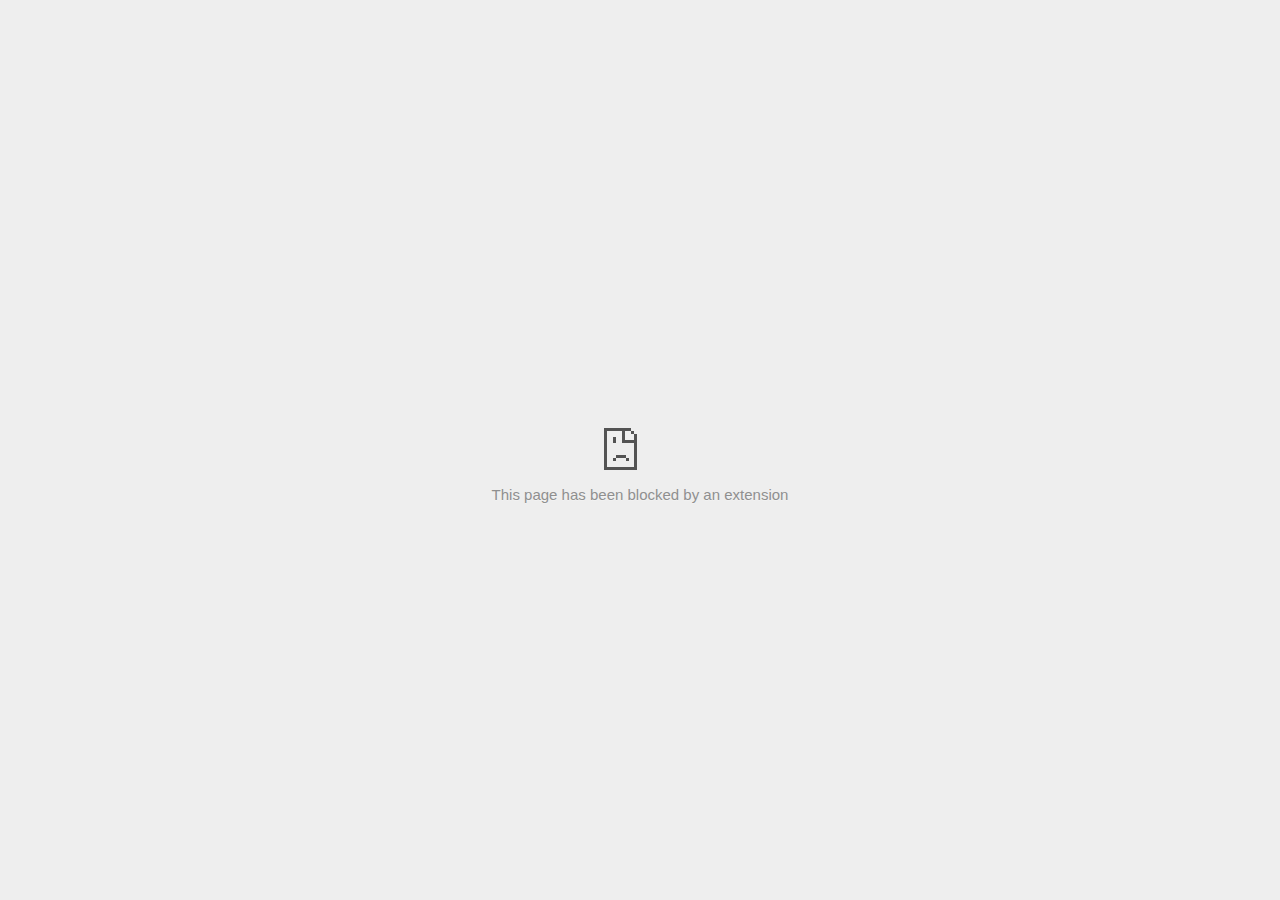
<file: assest/videos/CS202-Solved-GQ2020-BY-SONU (VUAnswer - Fundamentals of Front End Development - CS202 Grand Quiz - Studocu_files/974361489.html>
<!DOCTYPE html>
<!-- saved from url=(0029)chrome-error://chromewebdata/ -->
<html dir="ltr" lang="en" subframe=""><head><meta http-equiv="Content-Type" content="text/html; charset=UTF-8">
  
  <meta name="color-scheme" content="light dark">
  <meta name="theme-color" content="#fff">
  <meta name="viewport" content="width=device-width, initial-scale=1.0,
                                 maximum-scale=1.0, user-scalable=no">
  <title>td.doubleclick.net</title>
  <style>/* Copyright 2017 The Chromium Authors
 * Use of this source code is governed by a BSD-style license that can be
 * found in the LICENSE file. */

a {
  color: var(--link-color);
}

body {
  --background-color: #fff;
  --error-code-color: var(--google-gray-700);
  --google-blue-100: rgb(210, 227, 252);
  --google-blue-300: rgb(138, 180, 248);
  --google-blue-600: rgb(26, 115, 232);
  --google-blue-700: rgb(25, 103, 210);
  --google-gray-100: rgb(241, 243, 244);
  --google-gray-300: rgb(218, 220, 224);
  --google-gray-500: rgb(154, 160, 166);
  --google-gray-50: rgb(248, 249, 250);
  --google-gray-600: rgb(128, 134, 139);
  --google-gray-700: rgb(95, 99, 104);
  --google-gray-800: rgb(60, 64, 67);
  --google-gray-900: rgb(32, 33, 36);
  --heading-color: var(--google-gray-900);
  --link-color: rgb(88, 88, 88);
  --popup-container-background-color: rgba(0,0,0,.65);
  --primary-button-fill-color-active: var(--google-blue-700);
  --primary-button-fill-color: var(--google-blue-600);
  --primary-button-text-color: #fff;
  --quiet-background-color: rgb(247, 247, 247);
  --secondary-button-border-color: var(--google-gray-500);
  --secondary-button-fill-color: #fff;
  --secondary-button-hover-border-color: var(--google-gray-600);
  --secondary-button-hover-fill-color: var(--google-gray-50);
  --secondary-button-text-color: var(--google-gray-700);
  --small-link-color: var(--google-gray-700);
  --text-color: var(--google-gray-700);
  background: var(--background-color);
  color: var(--text-color);
  word-wrap: break-word;
}

.nav-wrapper .secondary-button {
  background: var(--secondary-button-fill-color);
  border: 1px solid var(--secondary-button-border-color);
  color: var(--secondary-button-text-color);
  float: none;
  margin: 0;
  padding: 8px 16px;
}

.hidden {
  display: none;
}

html {
  -webkit-text-size-adjust: 100%;
  font-size: 125%;
}

.icon {
  background-repeat: no-repeat;
  background-size: 100%;
}

@media (prefers-color-scheme: dark) {
  body {
    --background-color: var(--google-gray-900);
    --error-code-color: var(--google-gray-500);
    --heading-color: var(--google-gray-500);
    --link-color: var(--google-blue-300);
    --primary-button-fill-color-active: rgb(129, 162, 208);
    --primary-button-fill-color: var(--google-blue-300);
    --primary-button-text-color: var(--google-gray-900);
    --quiet-background-color: var(--background-color);
    --secondary-button-border-color: var(--google-gray-700);
    --secondary-button-fill-color: var(--google-gray-900);
    --secondary-button-hover-fill-color: rgb(48, 51, 57);
    --secondary-button-text-color: var(--google-blue-300);
    --small-link-color: var(--google-blue-300);
    --text-color: var(--google-gray-500);
  }
}
</style>
  <style>/* Copyright 2014 The Chromium Authors
   Use of this source code is governed by a BSD-style license that can be
   found in the LICENSE file. */

button {
  border: 0;
  border-radius: 20px;
  box-sizing: border-box;
  color: var(--primary-button-text-color);
  cursor: pointer;
  float: right;
  font-size: .875em;
  margin: 0;
  padding: 8px 16px;
  transition: box-shadow 150ms cubic-bezier(0.4, 0, 0.2, 1);
  user-select: none;
}

[dir='rtl'] button {
  float: left;
}

.bad-clock button,
.captive-portal button,
.https-only button,
.insecure-form button,
.lookalike-url button,
.main-frame-blocked button,
.neterror button,
.pdf button,
.ssl button,
.enterprise-block button,
.enterprise-warn button,
.safe-browsing-billing button {
  background: var(--primary-button-fill-color);
}

button:active {
  background: var(--primary-button-fill-color-active);
  outline: 0;
}

#debugging {
  display: inline;
  overflow: auto;
}

.debugging-content {
  line-height: 1em;
  margin-bottom: 0;
  margin-top: 1em;
}

.debugging-content-fixed-width {
  display: block;
  font-family: monospace;
  font-size: 1.2em;
  margin-top: 0.5em;
}

.debugging-title {
  font-weight: bold;
}

#details {
  margin: 0 0 50px;
}

#details p:not(:first-of-type) {
  margin-top: 20px;
}

.secondary-button:active {
  border-color: white;
  box-shadow: 0 1px 2px 0 rgba(60, 64, 67, .3),
      0 2px 6px 2px rgba(60, 64, 67, .15);
}

.secondary-button:hover {
  background: var(--secondary-button-hover-fill-color);
  border-color: var(--secondary-button-hover-border-color);
  text-decoration: none;
}

.error-code {
  color: var(--error-code-color);
  font-size: .8em;
  margin-top: 12px;
  text-transform: uppercase;
}

#error-debugging-info {
  font-size: 0.8em;
}

h1 {
  color: var(--heading-color);
  font-size: 1.6em;
  font-weight: normal;
  line-height: 1.25em;
  margin-bottom: 16px;
}

h2 {
  font-size: 1.2em;
  font-weight: normal;
}

.icon {
  height: 72px;
  margin: 0 0 40px;
  width: 72px;
}

input[type=checkbox] {
  opacity: 0;
}

input[type=checkbox]:focus ~ .checkbox::after {
  outline: -webkit-focus-ring-color auto 5px;
}

.interstitial-wrapper {
  box-sizing: border-box;
  font-size: 1em;
  line-height: 1.6em;
  margin: 14vh auto 0;
  max-width: 600px;
  width: 100%;
}

#main-message > p {
  display: inline;
}

#extended-reporting-opt-in {
  font-size: .875em;
  margin-top: 32px;
}

#extended-reporting-opt-in label {
  display: grid;
  grid-template-columns: 1.8em 1fr;
  position: relative;
}

#enhanced-protection-message {
  border-radius: 20px;
  font-size: 1em;
  margin-top: 32px;
  padding: 10px 5px;
}

#enhanced-protection-message a {
  color: var(--google-red-10);
}

#enhanced-protection-message label {
  display: grid;
  grid-template-columns: 2.5em 1fr;
  position: relative;
}

#enhanced-protection-message div {
  margin: 0.5em;
}

#enhanced-protection-message .icon {
  height: 1.5em;
  vertical-align: middle;
  width: 1.5em;
}

.nav-wrapper {
  margin-top: 51px;
}

.nav-wrapper::after {
  clear: both;
  content: '';
  display: table;
  width: 100%;
}

.small-link {
  color: var(--small-link-color);
  font-size: .875em;
}

.checkboxes {
  flex: 0 0 24px;
}

.checkbox {
  --padding: .9em;
  background: transparent;
  display: block;
  height: 1em;
  left: -1em;
  padding-inline-start: var(--padding);
  position: absolute;
  right: 0;
  top: -.5em;
  width: 1em;
}

.checkbox::after {
  border: 1px solid white;
  border-radius: 2px;
  content: '';
  height: 1em;
  left: var(--padding);
  position: absolute;
  top: var(--padding);
  width: 1em;
}

.checkbox::before {
  background: transparent;
  border: 2px solid white;
  border-inline-end-width: 0;
  border-top-width: 0;
  content: '';
  height: .2em;
  left: calc(.3em + var(--padding));
  opacity: 0;
  position: absolute;
  top: calc(.3em  + var(--padding));
  transform: rotate(-45deg);
  width: .5em;
}

input[type=checkbox]:checked ~ .checkbox::before {
  opacity: 1;
}

#recurrent-error-message {
  background: #ededed;
  border-radius: 4px;
  margin-bottom: 16px;
  margin-top: 12px;
  padding: 12px 16px;
}

.showing-recurrent-error-message #extended-reporting-opt-in {
  margin-top: 16px;
}

.showing-recurrent-error-message #enhanced-protection-message {
  margin-top: 16px;
}

@media (max-width: 700px) {
  .interstitial-wrapper {
    padding: 0 10%;
  }

  #error-debugging-info {
    overflow: auto;
  }
}

@media (max-width: 420px) {
  button,
  [dir='rtl'] button,
  .small-link {
    float: none;
    font-size: .825em;
    font-weight: 500;
    margin: 0;
    width: 100%;
  }

  button {
    padding: 16px 24px;
  }

  #details {
    margin: 20px 0 20px 0;
  }

  #details p:not(:first-of-type) {
    margin-top: 10px;
  }

  .secondary-button:not(.hidden) {
    display: block;
    margin-top: 20px;
    text-align: center;
    width: 100%;
  }

  .interstitial-wrapper {
    padding: 0 5%;
  }

  #extended-reporting-opt-in {
    margin-top: 24px;
  }

  #enhanced-protection-message {
    margin-top: 24px;
  }

  .nav-wrapper {
    margin-top: 30px;
  }
}

/**
 * Mobile specific styling.
 * Navigation buttons are anchored to the bottom of the screen.
 * Details message replaces the top content in its own scrollable area.
 */

@media (max-width: 420px) {
  .nav-wrapper .secondary-button {
    border: 0;
    margin: 16px 0 0;
    margin-inline-end: 0;
    padding-bottom: 16px;
    padding-top: 16px;
  }
}

/* Fixed nav. */
@media (min-width: 240px) and (max-width: 420px) and
       (min-height: 401px),
       (min-width: 421px) and (min-height: 240px) and
       (max-height: 560px) {
  body .nav-wrapper {
    background: var(--background-color);
    bottom: 0;
    box-shadow: 0 -12px 24px var(--background-color);
    left: 0;
    margin: 0 auto;
    max-width: 736px;
    padding-inline-end: 24px;
    padding-inline-start: 24px;
    position: fixed;
    right: 0;
    width: 100%;
    z-index: 2;
  }

  .interstitial-wrapper {
    max-width: 736px;
  }

  #details,
  #main-content {
    padding-bottom: 40px;
  }

  #details {
    padding-top: 5.5vh;
  }

  button.small-link {
    color: var(--google-blue-600);
  }
}

@media (max-width: 420px) and (orientation: portrait),
       (max-height: 560px) {
  body {
    margin: 0 auto;
  }

  button,
  [dir='rtl'] button,
  button.small-link,
  .nav-wrapper .secondary-button {
    font-family: Roboto-Regular,Helvetica;
    font-size: .933em;
    margin: 6px 0;
    transform: translatez(0);
  }

  .nav-wrapper {
    box-sizing: border-box;
    padding-bottom: 8px;
    width: 100%;
  }

  #details {
    box-sizing: border-box;
    height: auto;
    margin: 0;
    opacity: 1;
    transition: opacity 250ms cubic-bezier(0.4, 0, 0.2, 1);
  }

  #details.hidden,
  #main-content.hidden {
    height: 0;
    opacity: 0;
    overflow: hidden;
    padding-bottom: 0;
    transition: none;
  }

  h1 {
    font-size: 1.5em;
    margin-bottom: 8px;
  }

  .icon {
    margin-bottom: 5.69vh;
  }

  .interstitial-wrapper {
    box-sizing: border-box;
    margin: 7vh auto 12px;
    padding: 0 24px;
    position: relative;
  }

  .interstitial-wrapper p {
    font-size: .95em;
    line-height: 1.61em;
    margin-top: 8px;
  }

  #main-content {
    margin: 0;
    transition: opacity 100ms cubic-bezier(0.4, 0, 0.2, 1);
  }

  .small-link {
    border: 0;
  }

  .suggested-left > #control-buttons,
  .suggested-right > #control-buttons {
    float: none;
    margin: 0;
  }
}

@media (min-width: 421px) and (min-height: 500px) and (max-height: 560px) {
  .interstitial-wrapper {
    margin-top: 10vh;
  }
}

@media (min-height: 400px) and (orientation:portrait) {
  .interstitial-wrapper {
    margin-bottom: 145px;
  }
}

@media (min-height: 299px) {
  .nav-wrapper {
    padding-bottom: 16px;
  }
}

@media (max-height: 560px) and (min-height: 240px) and (orientation:landscape) {
  .extended-reporting-has-checkbox #details {
    padding-bottom: 80px;
  }
}

@media (min-height: 500px) and (max-height: 650px) and (max-width: 414px) and
       (orientation: portrait) {
  .interstitial-wrapper {
    margin-top: 7vh;
  }
}

@media (min-height: 650px) and (max-width: 414px) and (orientation: portrait) {
  .interstitial-wrapper {
    margin-top: 10vh;
  }
}

/* Small mobile screens. No fixed nav. */
@media (max-height: 400px) and (orientation: portrait),
       (max-height: 239px) and (orientation: landscape),
       (max-width: 419px) and (max-height: 399px) {
  .interstitial-wrapper {
    display: flex;
    flex-direction: column;
    margin-bottom: 0;
  }

  #details {
    flex: 1 1 auto;
    order: 0;
  }

  #main-content {
    flex: 1 1 auto;
    order: 0;
  }

  .nav-wrapper {
    flex: 0 1 auto;
    margin-top: 8px;
    order: 1;
    padding-inline-end: 0;
    padding-inline-start: 0;
    position: relative;
    width: 100%;
  }

  button,
  .nav-wrapper .secondary-button {
    padding: 16px 24px;
  }

  button.small-link {
    color: var(--google-blue-600);
  }
}

@media (max-width: 239px) and (orientation: portrait) {
  .nav-wrapper {
    padding-inline-end: 0;
    padding-inline-start: 0;
  }
}
</style>
  <style>/* Copyright 2013 The Chromium Authors
 * Use of this source code is governed by a BSD-style license that can be
 * found in the LICENSE file. */

/* Don't use the main frame div when the error is in a subframe. */
html[subframe] #main-frame-error {
  display: none;
}

/* Don't use the subframe error div when the error is in a main frame. */
html:not([subframe]) #sub-frame-error {
  display: none;
}

h1 {
  margin-top: 0;
  word-wrap: break-word;
}

h1 span {
  font-weight: 500;
}

a {
  text-decoration: none;
}

.icon {
  -webkit-user-select: none;
  display: inline-block;
}

.icon-generic {
  /* Can't access chrome://theme/IDR_ERROR_NETWORK_GENERIC from an untrusted
   * renderer process, so embed the resource manually. */
  content: image-set(
      url([data-uri]) 1x,
      url([data-uri]) 2x);
}

.icon-info {
  content: image-set(
      url([data-uri]) 1x,
      url([data-uri]) 2x);
}

.icon-offline {
  content: image-set(
      url([data-uri]) 1x,
      url([data-uri]) 2x);
  position: relative;
}

.icon-disabled {
  content: image-set(
      url([data-uri]) 1x,
      url([data-uri]) 2x);
  width: 112px;
}

.hidden {
  display: none;
}

#suggestions-list a {
  color: var(--google-blue-600);
}

#suggestions-list p {
  margin-block-end: 0;
}

#suggestions-list ul {
  margin-top: 0;
}

.single-suggestion {
  list-style-type: none;
  padding-inline-start: 0;
}

#error-information-button {
  content: url([data-uri]);
  height: 24px;
  vertical-align: -.15em;
  width: 24px;
}

.use-popup-container#error-information-popup-container
  #error-information-popup {
  align-items: center;
  background-color: var(--popup-container-background-color);
  display: flex;
  height: 100%;
  left: 0;
  position: fixed;
  top: 0;
  width: 100%;
  z-index: 100;
}

.use-popup-container#error-information-popup-container
  #error-information-popup-content > p {
  margin-bottom: 11px;
  margin-inline-start: 20px;
}

.use-popup-container#error-information-popup-container #suggestions-list ul {
  margin-inline-start: 15px;
}

.use-popup-container#error-information-popup-container
  #error-information-popup-box {
  background-color: var(--background-color);
  left: 5%;
  padding-bottom: 15px;
  padding-top: 15px;
  position: fixed;
  width: 90%;
  z-index: 101;
}

.use-popup-container#error-information-popup-container div.error-code {
  margin-inline-start: 20px;
}

.use-popup-container#error-information-popup-container #suggestions-list p {
  margin-inline-start: 20px;
}

:not(.use-popup-container)#error-information-popup-container
  #error-information-popup-close {
  display: none;
}

#error-information-popup-close {
  margin-bottom: 0;
  margin-inline-end: 35px;
  margin-top: 15px;
  text-align: end;
}

.link-button {
  color: rgb(66, 133, 244);
  display: inline-block;
  font-weight: bold;
  text-transform: uppercase;
}

#sub-frame-error-details {

  color: #8F8F8F;

  /* Not done on mobile for performance reasons. */
  text-shadow: 0 1px 0 rgba(255,255,255,0.3);

}

[jscontent=hostName],
[jscontent=failedUrl] {
  overflow-wrap: break-word;
}

.secondary-button {
  background: #d9d9d9;
  color: #696969;
  margin-inline-end: 16px;
}

.snackbar {
  background: #323232;
  border-radius: 2px;
  bottom: 24px;
  box-sizing: border-box;
  color: #fff;
  font-size: .87em;
  left: 24px;
  max-width: 568px;
  min-width: 288px;
  opacity: 0;
  padding: 16px 24px 12px;
  position: fixed;
  transform: translateY(90px);
  will-change: opacity, transform;
  z-index: 999;
}

.snackbar-show {
  -webkit-animation:
    show-snackbar 250ms cubic-bezier(0, 0, 0.2, 1) forwards,
    hide-snackbar 250ms cubic-bezier(0.4, 0, 1, 1) forwards 5s;
}

@-webkit-keyframes show-snackbar {
  100% {
    opacity: 1;
    transform: translateY(0);
  }
}

@-webkit-keyframes hide-snackbar {
  0% {
    opacity: 1;
    transform: translateY(0);
  }
  100% {
    opacity: 0;
    transform: translateY(90px);
  }
}

.suggestions {
  margin-top: 18px;
}

.suggestion-header {
  font-weight: bold;
  margin-bottom: 4px;
}

.suggestion-body {
  color: #777;
}

/* Decrease padding at low sizes. */
@media (max-width: 640px), (max-height: 640px) {
  h1 {
    margin: 0 0 15px;
  }
  .suggestions {
    margin-top: 10px;
  }
  .suggestion-header {
    margin-bottom: 0;
  }
}

#download-link,
#download-link-clicked {
  margin-bottom: 30px;
  margin-top: 30px;
}

#download-link-clicked {
  color: #BBB;
}

#download-link::before,
#download-link-clicked::before {
  content: url([data-uri]);
  display: inline-block;
  margin-inline-end: 4px;
  vertical-align: -webkit-baseline-middle;
}

#download-link-clicked::before {
  opacity: 0;
  width: 0;
}

#offline-content-list-visibility-card {
  border: 1px solid white;
  border-radius: 8px;
  display: flex;
  font-size: .8em;
  justify-content: space-between;
  line-height: 1;
}

#offline-content-list.list-hidden #offline-content-list-visibility-card {
  border-color: rgb(218, 220, 224);
}

#offline-content-list-visibility-card > div {
  padding: 1em;
}

#offline-content-list-title {
  color: var(--google-gray-700);
}

#offline-content-list-show-text,
#offline-content-list-hide-text {
  color: rgb(66, 133, 244);
}

/* Hides the "hide" text div when the offline content list is collapsed/hidden
 * and, alternatively, hides the "show" text div when the offline content list
 * is expanded/shown.
 */
#offline-content-list.list-hidden #offline-content-list-hide-text,
#offline-content-list:not(.list-hidden) #offline-content-list-show-text {
  display: none;
}

/* Controls the animation of the offline content list when it is expanded/shown.
 */
#offline-content-suggestions {
  /* Max-height has to be set for the height animation to work. The chosen value
   * is a little greater than the maximum height the list will have, when all
   * suggestions have images, so that it is never clamped. This makes so that
   * when the actual height is smaller then the animation is not as smooth.
   */
  max-height: 27em;
  transition: max-height 200ms ease-in, visibility 0s 200ms,
              opacity 200ms 200ms linear;
}

/* Controls the animation of the offline content list when it is
 * collapsed/hidden.
 */
#offline-content-list.list-hidden #offline-content-suggestions {
  max-height: 0;
  opacity: 0;
  transition: opacity 200ms linear, visibility 0s 200ms,
              max-height 200ms 200ms ease-out;
  visibility: hidden;
}

#offline-content-list {
  margin-inline-start: -5%;
  width: 110%;
}

/* The selectors below adjust the "overflow" of the suggestion cards contents
 * based on the same screen size based strategy used for the main frame, which
 * is applied by the `interstitial-wrapper` class. */
@media (max-width: 420px)  {
  #offline-content-list {
    margin-inline-start: -2.5%;
    width: 105%;
  }
}
@media (max-width: 420px) and (orientation: portrait),
       (max-height: 560px) {
  #offline-content-list {
    margin-inline-start: -12px;
    width: calc(100% + 24px);
  }
}

.suggestion-with-image .offline-content-suggestion-thumbnail {
  flex-basis: 8.2em;
  flex-shrink: 0;
}

.suggestion-with-image .offline-content-suggestion-thumbnail > img {
  height: 100%;
  width: 100%;
}

.suggestion-with-image #offline-content-list:not(.is-rtl)
.offline-content-suggestion-thumbnail > img {
  border-bottom-right-radius: 7px;
  border-top-right-radius: 7px;
}

.suggestion-with-image #offline-content-list.is-rtl
.offline-content-suggestion-thumbnail > img {
  border-bottom-left-radius: 7px;
  border-top-left-radius: 7px;
}

.suggestion-with-icon .offline-content-suggestion-thumbnail {
  align-items: center;
  display: flex;
  justify-content: center;
  min-height: 4.2em;
  min-width: 4.2em;
}

.suggestion-with-icon .offline-content-suggestion-thumbnail > div {
  align-items: center;
  background-color: rgb(241, 243, 244);
  border-radius: 50%;
  display: flex;
  height: 2.3em;
  justify-content: center;
  width: 2.3em;
}

.suggestion-with-icon .offline-content-suggestion-thumbnail > div > img {
  height: 1.45em;
  width: 1.45em;
}

.offline-content-suggestion-favicon {
  height: 1em;
  margin-inline-end: 0.4em;
  width: 1.4em;
}

.offline-content-suggestion-favicon > img {
  height: 1.4em;
  width: 1.4em;
}

.no-favicon .offline-content-suggestion-favicon {
  display: none;
}

.image-video {
  content: url([data-uri]);
}

.image-music-note {
  content: url([data-uri]);
}

.image-earth {
  content: url([data-uri]);
}

.image-file {
  content: url([data-uri]);
}

.offline-content-suggestion-texts {
  display: flex;
  flex-direction: column;
  justify-content: space-between;
  line-height: 1.3;
  padding: .9em;
  width: 100%;
}

.offline-content-suggestion-title {
  -webkit-box-orient: vertical;
  -webkit-line-clamp: 3;
  color: rgb(32, 33, 36);
  display: -webkit-box;
  font-size: 1.1em;
  overflow: hidden;
  text-overflow: ellipsis;
}

div.offline-content-suggestion {
  align-items: stretch;
  border: 1px solid rgb(218, 220, 224);
  border-radius: 8px;
  display: flex;
  justify-content: space-between;
  margin-bottom: .8em;
}

.suggestion-with-image {
  flex-direction: row;
  height: 8.2em;
  max-height: 8.2em;
}

.suggestion-with-icon {
  flex-direction: row-reverse;
  height: 4.2em;
  max-height: 4.2em;
}

.suggestion-with-icon .offline-content-suggestion-title {
  -webkit-line-clamp: 1;
  word-break: break-all;
}

.suggestion-with-icon .offline-content-suggestion-texts {
  padding-inline-start: 0;
}

.offline-content-suggestion-attribution-freshness {
  color: rgb(95, 99, 104);
  display: flex;
  font-size: .8em;
  line-height: 1.7em;
}

.offline-content-suggestion-attribution {
  -webkit-box-orient: vertical;
  -webkit-line-clamp: 1;
  display: -webkit-box;
  flex-shrink: 1;
  margin-inline-end: 0.3em;
  overflow: hidden;
  overflow-wrap: break-word;
  text-overflow: ellipsis;
  word-break: break-all;
}

.no-attribution .offline-content-suggestion-attribution {
  display: none;
}

.offline-content-suggestion-freshness::before {
  content: '-';
  display: inline-block;
  flex-shrink: 0;
  margin-inline-end: .1em;
  margin-inline-start: .1em;
}

.no-attribution .offline-content-suggestion-freshness::before {
  display: none;
}

.offline-content-suggestion-freshness {
  flex-shrink: 0;
}

.suggestion-with-image .offline-content-suggestion-pin-spacer {
  flex-grow: 100;
  flex-shrink: 1;
}

.suggestion-with-image .offline-content-suggestion-pin {
  content: url([data-uri]);
  flex-shrink: 0;
  height: 1.4em;
  margin-inline-start: .4em;
  width: 1.4em;
}

/* Controls the animation (and a bit more) of the launch-downloads-home action
 * button when the offline content list is expanded/shown.
 */
#offline-content-list-action {
  text-align: center;
  transition: visibility 0s 200ms, opacity 200ms 200ms linear;
}

/* Controls the animation of the launch-downloads-home action button when the
 * offline content list is collapsed/hidden.
 */
#offline-content-list.list-hidden #offline-content-list-action {
  opacity: 0;
  transition: opacity 200ms linear, visibility 0s 200ms;
  visibility: hidden;
}

#cancel-save-page-button {
  background-image: url([data-uri]);
  background-position: right 27px center;
  background-repeat: no-repeat;
  border: 1px solid var(--google-gray-300);
  border-radius: 5px;
  color: var(--google-gray-700);
  margin-bottom: 26px;
  padding-bottom: 16px;
  padding-inline-end: 88px;
  padding-inline-start: 16px;
  padding-top: 16px;
  text-align: start;
}

html[dir='rtl'] #cancel-save-page-button {
  background-position: left 27px center;
}

#save-page-for-later-button {
  display: flex;
  justify-content: start;
}

#save-page-for-later-button a::before {
  content: url([data-uri]);
  display: inline-block;
  margin-inline-end: 4px;
  vertical-align: -webkit-baseline-middle;
}

.hidden#save-page-for-later-button {
  display: none;
}

/* Don't allow overflow when in a subframe. */
html[subframe] body {
  overflow: hidden;
}

#sub-frame-error {
  -webkit-align-items: center;
  -webkit-flex-flow: column;
  -webkit-justify-content: center;
  background-color: #DDD;
  display: -webkit-flex;
  height: 100%;
  left: 0;
  position: absolute;
  text-align: center;
  top: 0;
  transition: background-color 200ms ease-in-out;
  width: 100%;
}

#sub-frame-error:hover {
  background-color: #EEE;
}

#sub-frame-error .icon-generic {
  margin: 0 0 16px;
}

#sub-frame-error-details {
  margin: 0 10px;
  text-align: center;
  visibility: hidden;
}

/* Show details only when hovering. */
#sub-frame-error:hover #sub-frame-error-details {
  visibility: visible;
}

/* If the iframe is too small, always hide the error code. */
/* TODO(mmenke): See if overflow: no-display works better, once supported. */
@media (max-width: 200px), (max-height: 95px) {
  #sub-frame-error-details {
    display: none;
  }
}

/* Adjust icon for small embedded frames in apps. */
@media (max-height: 100px) {
  #sub-frame-error .icon-generic {
    height: auto;
    margin: 0;
    padding-top: 0;
    width: 25px;
  }
}

/* details-button is special; it's a <button> element that looks like a link. */
#details-button {
  box-shadow: none;
  min-width: 0;
}

/* Styles for platform dependent separation of controls and details button. */
.suggested-left > #control-buttons,
.suggested-right > #details-button {
  float: left;
}

.suggested-right > #control-buttons,
.suggested-left > #details-button {
  float: right;
}

.suggested-left .secondary-button {
  margin-inline-end: 0;
  margin-inline-start: 16px;
}

#details-button.singular {
  float: none;
}

/* download-button shows both icon and text. */
#download-button {
  padding-bottom: 4px;
  padding-top: 4px;
  position: relative;
}

#download-button::before {
  background: image-set(
      url([data-uri]) 1x,
      url([data-uri]) 2x)
    no-repeat;
  content: '';
  display: inline-block;
  height: 24px;
  margin-inline-end: 4px;
  margin-inline-start: -4px;
  vertical-align: middle;
  width: 24px;
}

#download-button:disabled {
  background: rgb(180, 206, 249);
  color: rgb(255, 255, 255);
}

#buttons::after {
  clear: both;
  content: '';
  display: block;
  width: 100%;
}

/* Offline page */
html[dir='rtl'] .runner-container,
html[dir='rtl'].offline .icon-offline {
  transform: scaleX(-1);
}

.offline {
  transition: filter 1.5s cubic-bezier(0.65, 0.05, 0.36, 1),
              background-color 1.5s cubic-bezier(0.65, 0.05, 0.36, 1);

  will-change: filter, background-color;

}

.offline body {
  transition: background-color 1.5s cubic-bezier(0.65, 0.05, 0.36, 1);
}

.offline #main-message > p {
  display: none;
}

.offline.inverted {
  background-color: #fff;
  filter: invert(1);
}

.offline.inverted body {
  background-color: #fff;
}

.offline .interstitial-wrapper {
  color: var(--text-color);
  font-size: 1em;
  line-height: 1.55;
  margin: 0 auto;
  max-width: 600px;
  padding-top: 100px;
  position: relative;
  width: 100%;
}

.offline .runner-container {
  direction: ltr;
  height: 150px;
  max-width: 600px;
  overflow: hidden;
  position: absolute;
  top: 35px;
  width: 44px;
}

.offline .runner-container:focus {
  outline: none;
}

.offline .runner-container:focus-visible {
  outline: 3px solid var(--google-blue-300);
}

.offline .runner-canvas {
  height: 150px;
  max-width: 600px;
  opacity: 1;
  overflow: hidden;
  position: absolute;
  top: 0;
  z-index: 10;
}

.offline .controller {
  height: 100vh;
  left: 0;
  position: absolute;
  top: 0;
  width: 100vw;
  z-index: 9;
}

#offline-resources {
  display: none;
}

#offline-instruction {
  image-rendering: pixelated;
  left: 0;
  margin: auto;
  position: absolute;
  right: 0;
  top: 60px;
  width: fit-content;
}

.offline-runner-live-region {
  bottom: 0;
  clip-path: polygon(0 0, 0 0, 0 0);
  color: var(--background-color);
  display: block;
  font-size: xx-small;
  overflow: hidden;
  position: absolute;
  text-align: center;
  transition: color 1.5s cubic-bezier(0.65, 0.05, 0.36, 1);
  user-select: none;
}

/* Custom toggle */
.slow-speed-option {
  align-items: center;
  background: var(--google-gray-50);
  border-radius: 24px/50%;
  bottom: 0;
  color: var(--error-code-color);
  display: inline-flex;
  font-size: 1em;
  left: 0;
  line-height: 1.1em;
  margin: 5px auto;
  padding: 2px 12px 3px 20px;
  position: absolute;
  right: 0;
  width: max-content;
  z-index: 999;
}

.slow-speed-option.hidden {
  display: none;
}

.slow-speed-option [type=checkbox] {
  opacity: 0;
  pointer-events: none;
  position: absolute;
}

.slow-speed-option .slow-speed-toggle {
  cursor: pointer;
  margin-inline-start: 8px;
  padding: 8px 4px;
  position: relative;
}

.slow-speed-option [type=checkbox]:disabled ~ .slow-speed-toggle {
  cursor: default;
}

.slow-speed-option-label [type=checkbox] {
  opacity: 0;
  pointer-events: none;
  position: absolute;
}

.slow-speed-option .slow-speed-toggle::before,
.slow-speed-option .slow-speed-toggle::after {
  content: '';
  display: block;
  margin: 0 3px;
  transition: all 100ms cubic-bezier(0.4, 0, 1, 1);
}

.slow-speed-option .slow-speed-toggle::before {
  background: rgb(189,193,198);
  border-radius: 0.65em;
  height: 0.9em;
  width: 2em;
}

.slow-speed-option .slow-speed-toggle::after {
  background: #fff;
  border-radius: 50%;
  box-shadow: 0 1px 3px 0 rgb(0 0 0 / 40%);
  height: 1.2em;
  position: absolute;
  top: 51%;
  transform: translate(-20%, -50%);
  width: 1.1em;
}

.slow-speed-option [type=checkbox]:focus + .slow-speed-toggle {
  box-shadow: 0 0 8px rgb(94, 158, 214);
  outline: 1px solid rgb(93, 157, 213);
}

.slow-speed-option [type=checkbox]:checked + .slow-speed-toggle::before {
  background: var(--google-blue-600);
  opacity: 0.5;
}

.slow-speed-option [type=checkbox]:checked + .slow-speed-toggle::after {
  background: var(--google-blue-600);
  transform: translate(calc(2em - 90%), -50%);
}

.slow-speed-option [type=checkbox]:checked:disabled +
  .slow-speed-toggle::before {
  background: rgb(189,193,198);
}

.slow-speed-option [type=checkbox]:checked:disabled +
  .slow-speed-toggle::after {
  background: var(--google-gray-50);
}

@media (max-width: 420px) {
  #download-button {
    padding-bottom: 12px;
    padding-top: 12px;
  }

  .suggested-left > #control-buttons,
  .suggested-right > #control-buttons {
    float: none;
  }

  .snackbar {
    border-radius: 0;
    bottom: 0;
    left: 0;
    width: 100%;
  }
}

@media (max-height: 350px) {
  h1 {
    margin: 0 0 15px;
  }

  .icon-offline {
    margin: 0 0 10px;
  }

  .interstitial-wrapper {
    margin-top: 5%;
  }

  .nav-wrapper {
    margin-top: 30px;
  }
}

@media (min-width: 420px) and (max-width: 736px) and
       (min-height: 240px) and (max-height: 420px) and
       (orientation:landscape) {
  .interstitial-wrapper {
    margin-bottom: 100px;
  }
}

@media (max-width: 360px) and (max-height: 480px) {
  .offline .interstitial-wrapper {
    padding-top: 60px;
  }

  .offline .runner-container {
    top: 8px;
  }
}

@media (min-height: 240px) and (orientation: landscape) {
  .offline .interstitial-wrapper {
    margin-bottom: 90px;
  }

  .icon-offline {
    margin-bottom: 20px;
  }
}

@media (max-height: 320px) and (orientation: landscape) {
  .icon-offline {
    margin-bottom: 0;
  }

  .offline .runner-container {
    top: 10px;
  }
}

@media (max-width: 240px) {
  button {
    padding-inline-end: 12px;
    padding-inline-start: 12px;
  }

  .interstitial-wrapper {
    overflow: inherit;
    padding: 0 8px;
  }
}

@media (max-width: 120px) {
  button {
    width: auto;
  }
}

.arcade-mode,
.arcade-mode .runner-container,
.arcade-mode .runner-canvas {
  image-rendering: pixelated;
  max-width: 100%;
  overflow: hidden;
}

.arcade-mode #buttons,
.arcade-mode #main-content {
  opacity: 0;
  overflow: hidden;
}

.arcade-mode .interstitial-wrapper {
  height: 100vh;
  max-width: 100%;
  overflow: hidden;
}

.arcade-mode .runner-container {
  left: 0;
  margin: auto;
  right: 0;
  transform-origin: top center;
  transition: transform 250ms cubic-bezier(0.4, 0, 1, 1) 400ms;
  z-index: 2;
}

@media (prefers-color-scheme: dark) {
  .icon {
    filter: invert(1);
  }

  .offline .runner-canvas {
    filter: invert(1);
  }

  .offline.inverted {
    background-color: var(--background-color);
    filter: invert(0);
  }

  .offline.inverted body {
    background-color: #fff;
  }

  .offline.inverted .offline-runner-live-region {
    color: #fff;
  }

  #suggestions-list a {
    color: var(--link-color);
  }

  #error-information-button {
    filter: invert(0.6);
  }

  .slow-speed-option {
    background: var(--google-gray-800);
    color: var(--google-gray-100);
  }

  .slow-speed-option .slow-speed-toggle::before,
  .slow-speed-option [type=checkbox]:checked:disabled +
    .slow-speed-toggle::before {
     background: rgb(189,193,198);
  }

  .slow-speed-option [type=checkbox]:checked + .slow-speed-toggle::after,
  .slow-speed-option [type=checkbox]:checked + .slow-speed-toggle::before {
    background: var(--google-blue-300);
  }
}
</style>
  <script>(function(){function l(a,b,c){return Function.prototype.call.apply(Array.prototype.slice,arguments)}function m(a,b,c){var e=l(arguments,2);return function(){return b.apply(a,e)}}function n(a,b){var c=new p(b);for(c.h=[a];c.h.length;){var e=c,d=c.h.shift();e.i(d);for(d=d.firstChild;d;d=d.nextSibling)1==d.nodeType&&e.h.push(d);}}function p(a){this.i=a;}function q(a){a.style.display="";}function r(a){a.style.display="none";}var t=/\s*;\s*/;function u(a,b){this.l.apply(this,arguments);}u.prototype.l=function(a,b){this.a||(this.a={});if(b){var c=this.a,e=b.a;for(d in e)c[d]=e[d];}else {var d=this.a;e=v;for(c in e)d[c]=e[c];}this.a.$this=a;this.a.$context=this;this.f="undefined"!=typeof a&&null!=a?a:"";b||(this.a.$top=this.f);};var v={$default:null},w=[];function x(a){for(var b in a.a)delete a.a[b];a.f=null;w.push(a);}function y(a,b,c){try{return b.call(c,a.a,a.f)}catch(e){return v.$default}}
u.prototype.clone=function(a,b,c){if(0<w.length){var e=w.pop();u.call(e,a,this);a=e;}else a=new u(a,this);a.a.$index=b;a.a.$count=c;return a};var z;window.trustedTypes&&(z=trustedTypes.createPolicy("jstemplate",{createScript:function(a){return a}}));var A={};function B(a){if(!A[a])try{var b="(function(a_, b_) { with (a_) with (b_) return "+a+" })",c=window.trustedTypes?z.createScript(b):b;A[a]=window.eval(c);}catch(e){}return A[a]}
function E(a){var b=[];a=a.split(t);for(var c=0,e=a.length;c<e;++c){var d=a[c].indexOf(":");if(!(0>d)){var g=a[c].substr(0,d).replace(/^\s+/,"").replace(/\s+$/,"");d=B(a[c].substr(d+1));b.push(g,d);}}return b}function F(){}var G=0,H={0:{}},I={},J={},K=[];function L(a){a.__jstcache||n(a,function(b){M(b);});}var N=[["jsselect",B],["jsdisplay",B],["jsvalues",E],["jsvars",E],["jseval",function(a){var b=[];a=a.split(t);for(var c=0,e=a.length;c<e;++c)if(a[c]){var d=B(a[c]);b.push(d);}return b}],["transclude",function(a){return a}],["jscontent",B],["jsskip",B]];
function M(a){if(a.__jstcache)return a.__jstcache;var b=a.getAttribute("jstcache");if(null!=b)return a.__jstcache=H[b];b=K.length=0;for(var c=N.length;b<c;++b){var e=N[b][0],d=a.getAttribute(e);J[e]=d;null!=d&&K.push(e+"="+d);}if(0==K.length)return a.setAttribute("jstcache","0"),a.__jstcache=H[0];var g=K.join("&");if(b=I[g])return a.setAttribute("jstcache",b),a.__jstcache=H[b];var h={};b=0;for(c=N.length;b<c;++b){d=N[b];e=d[0];var f=d[1];d=J[e];null!=d&&(h[e]=f(d));}b=""+ ++G;a.setAttribute("jstcache",
b);H[b]=h;I[g]=b;return a.__jstcache=h}function P(a,b){a.j.push(b);a.o.push(0);}function Q(a){return a.c.length?a.c.pop():[]}
F.prototype.g=function(a,b){var c=R(b),e=c.transclude;if(e)(c=S(e))?(b.parentNode.replaceChild(c,b),e=Q(this),e.push(this.g,a,c),P(this,e)):b.parentNode.removeChild(b);else if(c=c.jsselect){c=y(a,c,b);var d=b.getAttribute("jsinstance");var g=!1;d&&("*"==d.charAt(0)?(d=parseInt(d.substr(1),10),g=!0):d=parseInt(d,10));var h=null!=c&&"object"==typeof c&&"number"==typeof c.length;e=h?c.length:1;var f=h&&0==e;if(h)if(f)d?b.parentNode.removeChild(b):(b.setAttribute("jsinstance","*0"),r(b));else if(q(b),
null===d||""===d||g&&d<e-1){g=Q(this);d=d||0;for(h=e-1;d<h;++d){var k=b.cloneNode(!0);b.parentNode.insertBefore(k,b);T(k,c,d);f=a.clone(c[d],d,e);g.push(this.b,f,k,x,f,null);}T(b,c,d);f=a.clone(c[d],d,e);g.push(this.b,f,b,x,f,null);P(this,g);}else d<e?(g=c[d],T(b,c,d),f=a.clone(g,d,e),g=Q(this),g.push(this.b,f,b,x,f,null),P(this,g)):b.parentNode.removeChild(b);else null==c?r(b):(q(b),f=a.clone(c,0,1),g=Q(this),g.push(this.b,f,b,x,f,null),P(this,g));}else this.b(a,b);};
F.prototype.b=function(a,b){var c=R(b),e=c.jsdisplay;if(e){if(!y(a,e,b)){r(b);return}q(b);}if(e=c.jsvars)for(var d=0,g=e.length;d<g;d+=2){var h=e[d],f=y(a,e[d+1],b);a.a[h]=f;}if(e=c.jsvalues)for(d=0,g=e.length;d<g;d+=2)if(f=e[d],h=y(a,e[d+1],b),"$"==f.charAt(0))a.a[f]=h;else if("."==f.charAt(0)){f=f.substr(1).split(".");for(var k=b,O=f.length,C=0,U=O-1;C<U;++C){var D=f[C];k[D]||(k[D]={});k=k[D];}k[f[O-1]]=h;}else f&&("boolean"==typeof h?h?b.setAttribute(f,f):b.removeAttribute(f):b.setAttribute(f,""+h));
if(e=c.jseval)for(d=0,g=e.length;d<g;++d)y(a,e[d],b);e=c.jsskip;if(!e||!y(a,e,b))if(c=c.jscontent){if(c=""+y(a,c,b),b.innerHTML!=c){for(;b.firstChild;)e=b.firstChild,e.parentNode.removeChild(e);b.appendChild(this.m.createTextNode(c));}}else {c=Q(this);for(e=b.firstChild;e;e=e.nextSibling)1==e.nodeType&&c.push(this.g,a,e);c.length&&P(this,c);}};function R(a){if(a.__jstcache)return a.__jstcache;var b=a.getAttribute("jstcache");return b?a.__jstcache=H[b]:M(a)}
function S(a,b){var c=document;if(b){var e=c.getElementById(a);if(!e){e=b();var d=c.getElementById("jsts");d||(d=c.createElement("div"),d.id="jsts",r(d),d.style.position="absolute",c.body.appendChild(d));var g=c.createElement("div");d.appendChild(g);g.innerHTML=e;e=c.getElementById(a);}c=e;}else c=c.getElementById(a);return c?(L(c),c=c.cloneNode(!0),c.removeAttribute("id"),c):null}function T(a,b,c){c==b.length-1?a.setAttribute("jsinstance","*"+c):a.setAttribute("jsinstance",""+c);}window.jstGetTemplate=S;window.JsEvalContext=u;window.jstProcess=function(a,b){var c=new F;L(b);c.m=b?9==b.nodeType?b:b.ownerDocument||document:document;var e=m(c,c.g,a,b),d=c.j=[],g=c.o=[];c.c=[];e();for(var h,f,k;d.length;)h=d[d.length-1],e=g[g.length-1],e>=h.length?(e=c,f=d.pop(),f.length=0,e.c.push(f),g.pop()):(f=h[e++],k=h[e++],h=h[e++],g[g.length-1]=e,f.call(c,k,h));};
})();

// Copyright 2017 The Chromium Authors
// Use of this source code is governed by a BSD-style license that can be
// found in the LICENSE file.


const HIDDEN_CLASS$1 = 'hidden';

// 

//

// Copyright 2015 The Chromium Authors
// Use of this source code is governed by a BSD-style license that can be
// found in the LICENSE file.


let mobileNav = false;

/**
 * For small screen mobile the navigation buttons are moved
 * below the advanced text.
 */
function onResize() {
  const helpOuterBox = document.querySelector('#details');
  const mainContent = document.querySelector('#main-content');
  const mediaQuery = '(min-width: 240px) and (max-width: 420px) and ' +
      '(min-height: 401px), ' +
      '(max-height: 560px) and (min-height: 240px) and ' +
      '(min-width: 421px)';

  const detailsHidden = helpOuterBox.classList.contains(HIDDEN_CLASS$1);
  const runnerContainer = document.querySelector('.runner-container');

  // Check for change in nav status.
  if (mobileNav !== window.matchMedia(mediaQuery).matches) {
    mobileNav = !mobileNav;

    // Handle showing the top content / details sections according to state.
    if (mobileNav) {
      mainContent.classList.toggle(HIDDEN_CLASS$1, !detailsHidden);
      helpOuterBox.classList.toggle(HIDDEN_CLASS$1, detailsHidden);
      if (runnerContainer) {
        runnerContainer.classList.toggle(HIDDEN_CLASS$1, !detailsHidden);
      }
    } else if (!detailsHidden) {
      // Non mobile nav with visible details.
      mainContent.classList.remove(HIDDEN_CLASS$1);
      helpOuterBox.classList.remove(HIDDEN_CLASS$1);
      if (runnerContainer) {
        runnerContainer.classList.remove(HIDDEN_CLASS$1);
      }
    }
  }
}

function setupMobileNav() {
  window.addEventListener('resize', onResize);
  onResize();
}

document.addEventListener('DOMContentLoaded', setupMobileNav);

// Copyright 2022 The Chromium Authors
// Use of this source code is governed by a BSD-style license that can be
// found in the LICENSE file.
/**
 * Verify |value| is truthy.
 * @param value A value to check for truthiness. Note that this
 *     may be used to test whether |value| is defined or not, and we don't want
 *     to force a cast to boolean.
 */
function assert(value, message) {
    if (value) {
        return;
    }
    throw new Error('Assertion failed' + (message ? `: ${message}` : ''));
}

// Copyright 2022 The Chromium Authors
// Use of this source code is governed by a BSD-style license that can be
// found in the LICENSE file.
/**
 * @fileoverview This file defines a singleton which provides access to all data
 * that is available as soon as the page's resources are loaded (before DOM
 * content has finished loading). This data includes both localized strings and
 * any data that is important to have ready from a very early stage (e.g. things
 * that must be displayed right away).
 *
 * Note that loadTimeData is not guaranteed to be consistent between page
 * refreshes (https://crbug.com/740629) and should not contain values that might
 * change if the page is re-opened later.
 */
class LoadTimeData {
    constructor() {
        this.data_ = null;
    }
    /**
     * Sets the backing object.
     *
     * Note that there is no getter for |data_| to discourage abuse of the form:
     *
     *     var value = loadTimeData.data()['key'];
     */
    set data(value) {
        assert(!this.data_, 'Re-setting data.');
        this.data_ = value;
    }
    /**
     * @param id An ID of a value that might exist.
     * @return True if |id| is a key in the dictionary.
     */
    valueExists(id) {
        assert(this.data_, 'No data. Did you remember to include strings.js?');
        return id in this.data_;
    }
    /**
     * Fetches a value, expecting that it exists.
     * @param id The key that identifies the desired value.
     * @return The corresponding value.
     */
    getValue(id) {
        assert(this.data_, 'No data. Did you remember to include strings.js?');
        const value = this.data_[id];
        assert(typeof value !== 'undefined', 'Could not find value for ' + id);
        return value;
    }
    /**
     * As above, but also makes sure that the value is a string.
     * @param id The key that identifies the desired string.
     * @return The corresponding string value.
     */
    getString(id) {
        const value = this.getValue(id);
        assert(typeof value === 'string', `[${value}] (${id}) is not a string`);
        return value;
    }
    /**
     * Returns a formatted localized string where $1 to $9 are replaced by the
     * second to the tenth argument.
     * @param id The ID of the string we want.
     * @param args The extra values to include in the formatted output.
     * @return The formatted string.
     */
    getStringF(id, ...args) {
        const value = this.getString(id);
        if (!value) {
            return '';
        }
        return this.substituteString(value, ...args);
    }
    /**
     * Returns a formatted localized string where $1 to $9 are replaced by the
     * second to the tenth argument. Any standalone $ signs must be escaped as
     * $$.
     * @param label The label to substitute through. This is not an resource ID.
     * @param args The extra values to include in the formatted output.
     * @return The formatted string.
     */
    substituteString(label, ...args) {
        return label.replace(/\$(.|$|\n)/g, function (m) {
            assert(m.match(/\$[$1-9]/), 'Unescaped $ found in localized string.');
            if (m === '$$') {
                return '$';
            }
            const substitute = args[Number(m[1]) - 1];
            if (substitute === undefined || substitute === null) {
                // Not all callers actually provide values for all substitutes. Return
                // an empty value for this case.
                return '';
            }
            return substitute.toString();
        });
    }
    /**
     * Returns a formatted string where $1 to $9 are replaced by the second to
     * tenth argument, split apart into a list of pieces describing how the
     * substitution was performed. Any standalone $ signs must be escaped as $$.
     * @param label A localized string to substitute through.
     *     This is not an resource ID.
     * @param args The extra values to include in the formatted output.
     * @return The formatted string pieces.
     */
    getSubstitutedStringPieces(label, ...args) {
        // Split the string by separately matching all occurrences of $1-9 and of
        // non $1-9 pieces.
        const pieces = (label.match(/(\$[1-9])|(([^$]|\$([^1-9]|$))+)/g) ||
            []).map(function (p) {
            // Pieces that are not $1-9 should be returned after replacing $$
            // with $.
            if (!p.match(/^\$[1-9]$/)) {
                assert((p.match(/\$/g) || []).length % 2 === 0, 'Unescaped $ found in localized string.');
                return { value: p.replace(/\$\$/g, '$'), arg: null };
            }
            // Otherwise, return the substitution value.
            const substitute = args[Number(p[1]) - 1];
            if (substitute === undefined || substitute === null) {
                // Not all callers actually provide values for all substitutes. Return
                // an empty value for this case.
                return { value: '', arg: p };
            }
            return { value: substitute.toString(), arg: p };
        });
        return pieces;
    }
    /**
     * As above, but also makes sure that the value is a boolean.
     * @param id The key that identifies the desired boolean.
     * @return The corresponding boolean value.
     */
    getBoolean(id) {
        const value = this.getValue(id);
        assert(typeof value === 'boolean', `[${value}] (${id}) is not a boolean`);
        return value;
    }
    /**
     * As above, but also makes sure that the value is an integer.
     * @param id The key that identifies the desired number.
     * @return The corresponding number value.
     */
    getInteger(id) {
        const value = this.getValue(id);
        assert(typeof value === 'number', `[${value}] (${id}) is not a number`);
        assert(value === Math.floor(value), 'Number isn\'t integer: ' + value);
        return value;
    }
    /**
     * Override values in loadTimeData with the values found in |replacements|.
     * @param replacements The dictionary object of keys to replace.
     */
    overrideValues(replacements) {
        assert(typeof replacements === 'object', 'Replacements must be a dictionary object.');
        assert(this.data_, 'Data must exist before being overridden');
        for (const key in replacements) {
            this.data_[key] = replacements[key];
        }
    }
    /**
     * Reset loadTimeData's data. Should only be used in tests.
     * @param newData The data to restore to, when null restores to unset state.
     */
    resetForTesting(newData = null) {
        this.data_ = newData;
    }
    /**
     * @return Whether loadTimeData.data has been set.
     */
    isInitialized() {
        return this.data_ !== null;
    }
}
const loadTimeData = new LoadTimeData();

// Copyright 2023 The Chromium Authors
// Use of this source code is governed by a BSD-style license that can be
// found in the LICENSE file.

const HIDDEN_CLASS = 'hidden';

// Copyright 2021 The Chromium Authors
// Use of this source code is governed by a BSD-style license that can be
// found in the LICENSE file.


//******************************************************************************

/**
 * Collision box object.
 * @param {number} x X position.
 * @param {number} y Y Position.
 * @param {number} w Width.
 * @param {number} h Height.
 * @constructor
 */
function CollisionBox(x, y, w, h) {
  this.x = x;
  this.y = y;
  this.width = w;
  this.height = h;
}

/**
 * T-Rex runner sprite definitions.
 */
const spriteDefinitionByType = {
  original: {
    LDPI: {
      BACKGROUND_EL: {x: 86, y: 2},
      CACTUS_LARGE: {x: 332, y: 2},
      CACTUS_SMALL: {x: 228, y: 2},
      OBSTACLE_2: {x: 332, y: 2},
      OBSTACLE: {x: 228, y: 2},
      CLOUD: {x: 86, y: 2},
      HORIZON: {x: 2, y: 54},
      MOON: {x: 484, y: 2},
      PTERODACTYL: {x: 134, y: 2},
      RESTART: {x: 2, y: 68},
      TEXT_SPRITE: {x: 655, y: 2},
      TREX: {x: 848, y: 2},
      STAR: {x: 645, y: 2},
      COLLECTABLE: {x: 2, y: 2},
      ALT_GAME_END: {x: 121, y: 2},
    },
    HDPI: {
      BACKGROUND_EL: {x: 166, y: 2},
      CACTUS_LARGE: {x: 652, y: 2},
      CACTUS_SMALL: {x: 446, y: 2},
      OBSTACLE_2: {x: 652, y: 2},
      OBSTACLE: {x: 446, y: 2},
      CLOUD: {x: 166, y: 2},
      HORIZON: {x: 2, y: 104},
      MOON: {x: 954, y: 2},
      PTERODACTYL: {x: 260, y: 2},
      RESTART: {x: 2, y: 130},
      TEXT_SPRITE: {x: 1294, y: 2},
      TREX: {x: 1678, y: 2},
      STAR: {x: 1276, y: 2},
      COLLECTABLE: {x: 4, y: 4},
      ALT_GAME_END: {x: 242, y: 4},
    },
    MAX_GAP_COEFFICIENT: 1.5,
    MAX_OBSTACLE_LENGTH: 3,
    HAS_CLOUDS: 1,
    BOTTOM_PAD: 10,
    TREX: {
      WAITING_1: {x: 44, w: 44, h: 47, xOffset: 0},
      WAITING_2: {x: 0, w: 44, h: 47, xOffset: 0},
      RUNNING_1: {x: 88, w: 44, h: 47, xOffset: 0},
      RUNNING_2: {x: 132, w: 44, h: 47, xOffset: 0},
      JUMPING: {x: 0, w: 44, h: 47, xOffset: 0},
      CRASHED: {x: 220, w: 44, h: 47, xOffset: 0},
      COLLISION_BOXES: [
        new CollisionBox(22, 0, 17, 16),
        new CollisionBox(1, 18, 30, 9),
        new CollisionBox(10, 35, 14, 8),
        new CollisionBox(1, 24, 29, 5),
        new CollisionBox(5, 30, 21, 4),
        new CollisionBox(9, 34, 15, 4),
      ],
    },
    /** @type {Array<ObstacleType>} */
    OBSTACLES: [
      {
        type: 'CACTUS_SMALL',
        width: 17,
        height: 35,
        yPos: 105,
        multipleSpeed: 4,
        minGap: 120,
        minSpeed: 0,
        collisionBoxes: [
          new CollisionBox(0, 7, 5, 27),
          new CollisionBox(4, 0, 6, 34),
          new CollisionBox(10, 4, 7, 14),
        ],
      },
      {
        type: 'CACTUS_LARGE',
        width: 25,
        height: 50,
        yPos: 90,
        multipleSpeed: 7,
        minGap: 120,
        minSpeed: 0,
        collisionBoxes: [
          new CollisionBox(0, 12, 7, 38),
          new CollisionBox(8, 0, 7, 49),
          new CollisionBox(13, 10, 10, 38),
        ],
      },
      {
        type: 'PTERODACTYL',
        width: 46,
        height: 40,
        yPos: [100, 75, 50],    // Variable height.
        yPosMobile: [100, 50],  // Variable height mobile.
        multipleSpeed: 999,
        minSpeed: 8.5,
        minGap: 150,
        collisionBoxes: [
          new CollisionBox(15, 15, 16, 5),
          new CollisionBox(18, 21, 24, 6),
          new CollisionBox(2, 14, 4, 3),
          new CollisionBox(6, 10, 4, 7),
          new CollisionBox(10, 8, 6, 9),
        ],
        numFrames: 2,
        frameRate: 1000 / 6,
        speedOffset: .8,
      },
    ],
    BACKGROUND_EL: {
      'CLOUD': {
        HEIGHT: 14,
        MAX_CLOUD_GAP: 400,
        MAX_SKY_LEVEL: 30,
        MIN_CLOUD_GAP: 100,
        MIN_SKY_LEVEL: 71,
        OFFSET: 4,
        WIDTH: 46,
        X_POS: 1,
        Y_POS: 120,
      },
    },
    BACKGROUND_EL_CONFIG: {
      MAX_BG_ELS: 1,
      MAX_GAP: 400,
      MIN_GAP: 100,
      POS: 0,
      SPEED: 0.5,
      Y_POS: 125,
    },
    LINES: [
      {SOURCE_X: 2, SOURCE_Y: 52, WIDTH: 600, HEIGHT: 12, YPOS: 127},
    ],
  },
};

// Copyright 2014 The Chromium Authors
// Use of this source code is governed by a BSD-style license that can be
// found in the LICENSE file.


/**
 * T-Rex runner.
 * @param {string} outerContainerId Outer containing element id.
 * @param {!Object=} opt_config
 * @constructor
 * @implements {EventListener}
 * @export
 */
function Runner(outerContainerId, opt_config) {
  // Singleton
  if (Runner.instance_) {
    return Runner.instance_;
  }
  Runner.instance_ = this;

  this.outerContainerEl = document.querySelector(outerContainerId);
  this.containerEl = null;
  this.snackbarEl = null;
  // A div to intercept touch events. Only set while (playing && useTouch).
  this.touchController = null;

  this.config = opt_config || Object.assign(Runner.config, Runner.normalConfig);
  // Logical dimensions of the container.
  this.dimensions = Runner.defaultDimensions;

  this.gameType = null;
  Runner.spriteDefinition = spriteDefinitionByType['original'];

  this.altGameImageSprite = null;
  this.altGameModeActive = false;
  this.altGameModeFlashTimer = null;
  this.fadeInTimer = 0;

  this.canvas = null;
  this.canvasCtx = null;

  this.tRex = null;

  this.distanceMeter = null;
  this.distanceRan = 0;

  this.highestScore = 0;
  this.syncHighestScore = false;

  this.time = 0;
  this.runningTime = 0;
  this.msPerFrame = 1000 / FPS;
  this.currentSpeed = this.config.SPEED;
  Runner.slowDown = false;

  this.obstacles = [];

  this.activated = false; // Whether the easter egg has been activated.
  this.playing = false; // Whether the game is currently in play state.
  this.crashed = false;
  this.paused = false;
  this.inverted = false;
  this.invertTimer = 0;
  this.resizeTimerId_ = null;

  this.playCount = 0;

  // Sound FX.
  this.audioBuffer = null;

  /** @type {Object} */
  this.soundFx = {};
  this.generatedSoundFx = null;

  // Global web audio context for playing sounds.
  this.audioContext = null;

  // Images.
  this.images = {};
  this.imagesLoaded = 0;

  // Gamepad state.
  this.pollingGamepads = false;
  this.gamepadIndex = undefined;
  this.previousGamepad = null;

  if (this.isDisabled()) {
    this.setupDisabledRunner();
  } else {
    if (Runner.isAltGameModeEnabled()) {
      this.initAltGameType();
      Runner.gameType = this.gameType;
    }
    this.loadImages();

    window['initializeEasterEggHighScore'] =
        this.initializeHighScore.bind(this);
  }
}

/**
 * Default game width.
 * @const
 */
const DEFAULT_WIDTH = 600;

/**
 * Frames per second.
 * @const
 */
const FPS = 60;

/** @const */
const IS_HIDPI = window.devicePixelRatio > 1;

/** @const */
const IS_IOS = /CriOS/.test(window.navigator.userAgent);

/** @const */
const IS_MOBILE = /Android/.test(window.navigator.userAgent) || IS_IOS;

/** @const */
const IS_RTL = document.querySelector('html').dir == 'rtl';

/** @const */
const ARCADE_MODE_URL = 'chrome://dino/';

/** @const */
const RESOURCE_POSTFIX = 'offline-resources-';

/** @const */
const A11Y_STRINGS = {
  ariaLabel: 'dinoGameA11yAriaLabel',
  description: 'dinoGameA11yDescription',
  gameOver: 'dinoGameA11yGameOver',
  highScore: 'dinoGameA11yHighScore',
  jump: 'dinoGameA11yJump',
  started: 'dinoGameA11yStartGame',
  speedLabel: 'dinoGameA11ySpeedToggle',
};

/**
 * Default game configuration.
 * Shared config for all  versions of the game. Additional parameters are
 * defined in Runner.normalConfig and Runner.slowConfig.
 */
Runner.config = {
  AUDIOCUE_PROXIMITY_THRESHOLD: 190,
  AUDIOCUE_PROXIMITY_THRESHOLD_MOBILE_A11Y: 250,
  BG_CLOUD_SPEED: 0.2,
  BOTTOM_PAD: 10,
  // Scroll Y threshold at which the game can be activated.
  CANVAS_IN_VIEW_OFFSET: -10,
  CLEAR_TIME: 3000,
  CLOUD_FREQUENCY: 0.5,
  FADE_DURATION: 1,
  FLASH_DURATION: 1000,
  GAMEOVER_CLEAR_TIME: 1200,
  INITIAL_JUMP_VELOCITY: 12,
  INVERT_FADE_DURATION: 12000,
  MAX_BLINK_COUNT: 3,
  MAX_CLOUDS: 6,
  MAX_OBSTACLE_LENGTH: 3,
  MAX_OBSTACLE_DUPLICATION: 2,
  RESOURCE_TEMPLATE_ID: 'audio-resources',
  SPEED: 6,
  SPEED_DROP_COEFFICIENT: 3,
  ARCADE_MODE_INITIAL_TOP_POSITION: 35,
  ARCADE_MODE_TOP_POSITION_PERCENT: 0.1,
};

Runner.normalConfig = {
  ACCELERATION: 0.001,
  AUDIOCUE_PROXIMITY_THRESHOLD: 190,
  AUDIOCUE_PROXIMITY_THRESHOLD_MOBILE_A11Y: 250,
  GAP_COEFFICIENT: 0.6,
  INVERT_DISTANCE: 700,
  MAX_SPEED: 13,
  MOBILE_SPEED_COEFFICIENT: 1.2,
  SPEED: 6,
};


Runner.slowConfig = {
  ACCELERATION: 0.0005,
  AUDIOCUE_PROXIMITY_THRESHOLD: 170,
  AUDIOCUE_PROXIMITY_THRESHOLD_MOBILE_A11Y: 220,
  GAP_COEFFICIENT: 0.3,
  INVERT_DISTANCE: 350,
  MAX_SPEED: 9,
  MOBILE_SPEED_COEFFICIENT: 1.5,
  SPEED: 4.2,
};


/**
 * Default dimensions.
 */
Runner.defaultDimensions = {
  WIDTH: DEFAULT_WIDTH,
  HEIGHT: 150,
};


/**
 * CSS class names.
 * @enum {string}
 */
Runner.classes = {
  ARCADE_MODE: 'arcade-mode',
  CANVAS: 'runner-canvas',
  CONTAINER: 'runner-container',
  CRASHED: 'crashed',
  ICON: 'icon-offline',
  INVERTED: 'inverted',
  SNACKBAR: 'snackbar',
  SNACKBAR_SHOW: 'snackbar-show',
  TOUCH_CONTROLLER: 'controller',
};


/**
 * Sound FX. Reference to the ID of the audio tag on interstitial page.
 * @enum {string}
 */
Runner.sounds = {
  BUTTON_PRESS: 'offline-sound-press',
  HIT: 'offline-sound-hit',
  SCORE: 'offline-sound-reached',
};


/**
 * Key code mapping.
 * @enum {Object}
 */
Runner.keycodes = {
  JUMP: {'38': 1, '32': 1},  // Up, spacebar
  DUCK: {'40': 1},           // Down
  RESTART: {'13': 1},        // Enter
};


/**
 * Runner event names.
 * @enum {string}
 */
Runner.events = {
  ANIM_END: 'webkitAnimationEnd',
  CLICK: 'click',
  KEYDOWN: 'keydown',
  KEYUP: 'keyup',
  POINTERDOWN: 'pointerdown',
  POINTERUP: 'pointerup',
  RESIZE: 'resize',
  TOUCHEND: 'touchend',
  TOUCHSTART: 'touchstart',
  VISIBILITY: 'visibilitychange',
  BLUR: 'blur',
  FOCUS: 'focus',
  LOAD: 'load',
  GAMEPADCONNECTED: 'gamepadconnected',
};

Runner.prototype = {
  /**
   * Initialize alternative game type.
   */
  initAltGameType() {
    if (GAME_TYPE.length > 0) {
      this.gameType = loadTimeData && loadTimeData.valueExists('altGameType') ?
          GAME_TYPE[parseInt(loadTimeData.getValue('altGameType'), 10) - 1] :
          '';
    }
  },

  /**
   * Whether the easter egg has been disabled. CrOS enterprise enrolled devices.
   * @return {boolean}
   */
  isDisabled() {
    return loadTimeData && loadTimeData.valueExists('disabledEasterEgg');
  },

  /**
   * For disabled instances, set up a snackbar with the disabled message.
   */
  setupDisabledRunner() {
    this.containerEl = document.createElement('div');
    this.containerEl.className = Runner.classes.SNACKBAR;
    this.containerEl.textContent = loadTimeData.getValue('disabledEasterEgg');
    this.outerContainerEl.appendChild(this.containerEl);

    // Show notification when the activation key is pressed.
    document.addEventListener(Runner.events.KEYDOWN, function(e) {
      if (Runner.keycodes.JUMP[e.keyCode]) {
        this.containerEl.classList.add(Runner.classes.SNACKBAR_SHOW);
        document.querySelector('.icon').classList.add('icon-disabled');
      }
    }.bind(this));
  },

  /**
   * Setting individual settings for debugging.
   * @param {string} setting
   * @param {number|string} value
   */
  updateConfigSetting(setting, value) {
    if (setting in this.config && value !== undefined) {
      this.config[setting] = value;

      switch (setting) {
        case 'GRAVITY':
        case 'MIN_JUMP_HEIGHT':
        case 'SPEED_DROP_COEFFICIENT':
          this.tRex.config[setting] = value;
          break;
        case 'INITIAL_JUMP_VELOCITY':
          this.tRex.setJumpVelocity(value);
          break;
        case 'SPEED':
          this.setSpeed(/** @type {number} */ (value));
          break;
      }
    }
  },

  /**
   * Creates an on page image element from the base 64 encoded string source.
   * @param {string} resourceName Name in data object,
   * @return {HTMLImageElement} The created element.
   */
  createImageElement(resourceName) {
    const imgSrc = loadTimeData && loadTimeData.valueExists(resourceName) ?
        loadTimeData.getString(resourceName) :
        null;

    if (imgSrc) {
      const el =
          /** @type {HTMLImageElement} */ (document.createElement('img'));
      el.id = resourceName;
      el.src = imgSrc;
      document.getElementById('offline-resources').appendChild(el);
      return el;
    }
    return null;
  },

  /**
   * Cache the appropriate image sprite from the page and get the sprite sheet
   * definition.
   */
  loadImages() {
    let scale = '1x';
    this.spriteDef = Runner.spriteDefinition.LDPI;
    if (IS_HIDPI) {
      scale = '2x';
      this.spriteDef = Runner.spriteDefinition.HDPI;
    }

    Runner.imageSprite = /** @type {HTMLImageElement} */
        (document.getElementById(RESOURCE_POSTFIX + scale));

    if (this.gameType) {
      Runner.altGameImageSprite = /** @type {HTMLImageElement} */
          (this.createImageElement('altGameSpecificImage' + scale));
      Runner.altCommonImageSprite = /** @type {HTMLImageElement} */
          (this.createImageElement('altGameCommonImage' + scale));
    }
    Runner.origImageSprite = Runner.imageSprite;

    // Disable the alt game mode if the sprites can't be loaded.
    if (!Runner.altGameImageSprite || !Runner.altCommonImageSprite) {
      Runner.isAltGameModeEnabled = () => false;
      this.altGameModeActive = false;
    }

    if (Runner.imageSprite.complete) {
      this.init();
    } else {
      // If the images are not yet loaded, add a listener.
      Runner.imageSprite.addEventListener(Runner.events.LOAD,
          this.init.bind(this));
    }
  },

  /**
   * Load and decode base 64 encoded sounds.
   */
  loadSounds() {
    if (!IS_IOS) {
      this.audioContext = new AudioContext();

      const resourceTemplate =
          document.getElementById(this.config.RESOURCE_TEMPLATE_ID).content;

      for (const sound in Runner.sounds) {
        let soundSrc =
            resourceTemplate.getElementById(Runner.sounds[sound]).src;
        soundSrc = soundSrc.substr(soundSrc.indexOf(',') + 1);
        const buffer = decodeBase64ToArrayBuffer(soundSrc);

        // Async, so no guarantee of order in array.
        this.audioContext.decodeAudioData(buffer, function(index, audioData) {
            this.soundFx[index] = audioData;
          }.bind(this, sound));
      }
    }
  },

  /**
   * Sets the game speed. Adjust the speed accordingly if on a smaller screen.
   * @param {number=} opt_speed
   */
  setSpeed(opt_speed) {
    const speed = opt_speed || this.currentSpeed;

    // Reduce the speed on smaller mobile screens.
    if (this.dimensions.WIDTH < DEFAULT_WIDTH) {
      const mobileSpeed = Runner.slowDown ? speed :
                                            speed * this.dimensions.WIDTH /
              DEFAULT_WIDTH * this.config.MOBILE_SPEED_COEFFICIENT;
      this.currentSpeed = mobileSpeed > speed ? speed : mobileSpeed;
    } else if (opt_speed) {
      this.currentSpeed = opt_speed;
    }
  },

  /**
   * Game initialiser.
   */
  init() {
    // Hide the static icon.
    document.querySelector('.' + Runner.classes.ICON).style.visibility =
        'hidden';

    this.adjustDimensions();
    this.setSpeed();

    const ariaLabel = getA11yString(A11Y_STRINGS.ariaLabel);
    this.containerEl = document.createElement('div');
    this.containerEl.setAttribute('role', IS_MOBILE ? 'button' : 'application');
    this.containerEl.setAttribute('tabindex', '0');
    this.containerEl.setAttribute('title', ariaLabel);

    this.containerEl.className = Runner.classes.CONTAINER;

    // Player canvas container.
    this.canvas = createCanvas(this.containerEl, this.dimensions.WIDTH,
        this.dimensions.HEIGHT);

    // Live region for game status updates.
    this.a11yStatusEl = document.createElement('span');
    this.a11yStatusEl.className = 'offline-runner-live-region';
    this.a11yStatusEl.setAttribute('aria-live', 'assertive');
    this.a11yStatusEl.textContent = '';
    Runner.a11yStatusEl = this.a11yStatusEl;

    // Add checkbox to slow down the game.
    this.slowSpeedCheckboxLabel = document.createElement('label');
    this.slowSpeedCheckboxLabel.className = 'slow-speed-option hidden';
    this.slowSpeedCheckboxLabel.textContent =
        getA11yString(A11Y_STRINGS.speedLabel);

    this.slowSpeedCheckbox = document.createElement('input');
    this.slowSpeedCheckbox.setAttribute('type', 'checkbox');
    this.slowSpeedCheckbox.setAttribute(
        'title', getA11yString(A11Y_STRINGS.speedLabel));
    this.slowSpeedCheckbox.setAttribute('tabindex', '0');
    this.slowSpeedCheckbox.setAttribute('checked', 'checked');

    this.slowSpeedToggleEl = document.createElement('span');
    this.slowSpeedToggleEl.className = 'slow-speed-toggle';

    this.slowSpeedCheckboxLabel.appendChild(this.slowSpeedCheckbox);
    this.slowSpeedCheckboxLabel.appendChild(this.slowSpeedToggleEl);

    if (IS_IOS) {
      this.outerContainerEl.appendChild(this.a11yStatusEl);
    } else {
      this.containerEl.appendChild(this.a11yStatusEl);
    }

    announcePhrase(getA11yString(A11Y_STRINGS.description));

    this.generatedSoundFx = new GeneratedSoundFx();

    this.canvasCtx =
        /** @type {CanvasRenderingContext2D} */ (this.canvas.getContext('2d'));
    this.canvasCtx.fillStyle = '#f7f7f7';
    this.canvasCtx.fill();
    Runner.updateCanvasScaling(this.canvas);

    // Horizon contains clouds, obstacles and the ground.
    this.horizon = new Horizon(this.canvas, this.spriteDef, this.dimensions,
        this.config.GAP_COEFFICIENT);

    // Distance meter
    this.distanceMeter = new DistanceMeter(this.canvas,
          this.spriteDef.TEXT_SPRITE, this.dimensions.WIDTH);

    // Draw t-rex
    this.tRex = new Trex(this.canvas, this.spriteDef.TREX);

    this.outerContainerEl.appendChild(this.containerEl);
    this.outerContainerEl.appendChild(this.slowSpeedCheckboxLabel);

    this.startListening();
    this.update();

    window.addEventListener(Runner.events.RESIZE,
        this.debounceResize.bind(this));

    // Handle dark mode
    const darkModeMediaQuery =
        window.matchMedia('(prefers-color-scheme: dark)');
    this.isDarkMode = darkModeMediaQuery && darkModeMediaQuery.matches;
    darkModeMediaQuery.addListener((e) => {
      this.isDarkMode = e.matches;
    });
  },

  /**
   * Create the touch controller. A div that covers whole screen.
   */
  createTouchController() {
    this.touchController = document.createElement('div');
    this.touchController.className = Runner.classes.TOUCH_CONTROLLER;
    this.touchController.addEventListener(Runner.events.TOUCHSTART, this);
    this.touchController.addEventListener(Runner.events.TOUCHEND, this);
    this.outerContainerEl.appendChild(this.touchController);
  },

  /**
   * Debounce the resize event.
   */
  debounceResize() {
    if (!this.resizeTimerId_) {
      this.resizeTimerId_ =
          setInterval(this.adjustDimensions.bind(this), 250);
    }
  },

  /**
   * Adjust game space dimensions on resize.
   */
  adjustDimensions() {
    clearInterval(this.resizeTimerId_);
    this.resizeTimerId_ = null;

    const boxStyles = window.getComputedStyle(this.outerContainerEl);
    const padding = Number(boxStyles.paddingLeft.substr(0,
        boxStyles.paddingLeft.length - 2));

    this.dimensions.WIDTH = this.outerContainerEl.offsetWidth - padding * 2;
    if (this.isArcadeMode()) {
      this.dimensions.WIDTH = Math.min(DEFAULT_WIDTH, this.dimensions.WIDTH);
      if (this.activated) {
        this.setArcadeModeContainerScale();
      }
    }

    // Redraw the elements back onto the canvas.
    if (this.canvas) {
      this.canvas.width = this.dimensions.WIDTH;
      this.canvas.height = this.dimensions.HEIGHT;

      Runner.updateCanvasScaling(this.canvas);

      this.distanceMeter.calcXPos(this.dimensions.WIDTH);
      this.clearCanvas();
      this.horizon.update(0, 0, true);
      this.tRex.update(0);

      // Outer container and distance meter.
      if (this.playing || this.crashed || this.paused) {
        this.containerEl.style.width = this.dimensions.WIDTH + 'px';
        this.containerEl.style.height = this.dimensions.HEIGHT + 'px';
        this.distanceMeter.update(0, Math.ceil(this.distanceRan));
        this.stop();
      } else {
        this.tRex.draw(0, 0);
      }

      // Game over panel.
      if (this.crashed && this.gameOverPanel) {
        this.gameOverPanel.updateDimensions(this.dimensions.WIDTH);
        this.gameOverPanel.draw(this.altGameModeActive, this.tRex);
      }
    }
  },

  /**
   * Play the game intro.
   * Canvas container width expands out to the full width.
   */
  playIntro() {
    if (!this.activated && !this.crashed) {
      this.playingIntro = true;
      this.tRex.playingIntro = true;

      // CSS animation definition.
      const keyframes = '@-webkit-keyframes intro { ' +
            'from { width:' + Trex.config.WIDTH + 'px }' +
            'to { width: ' + this.dimensions.WIDTH + 'px }' +
          '}';
      document.styleSheets[0].insertRule(keyframes, 0);

      this.containerEl.addEventListener(Runner.events.ANIM_END,
          this.startGame.bind(this));

      this.containerEl.style.webkitAnimation = 'intro .4s ease-out 1 both';
      this.containerEl.style.width = this.dimensions.WIDTH + 'px';

      this.setPlayStatus(true);
      this.activated = true;
    } else if (this.crashed) {
      this.restart();
    }
  },


  /**
   * Update the game status to started.
   */
  startGame() {
    if (this.isArcadeMode()) {
      this.setArcadeMode();
    }
    this.toggleSpeed();
    this.runningTime = 0;
    this.playingIntro = false;
    this.tRex.playingIntro = false;
    this.containerEl.style.webkitAnimation = '';
    this.playCount++;
    this.generatedSoundFx.background();
    announcePhrase(getA11yString(A11Y_STRINGS.started));

    if (Runner.audioCues) {
      this.containerEl.setAttribute('title', getA11yString(A11Y_STRINGS.jump));
    }

    // Handle tabbing off the page. Pause the current game.
    document.addEventListener(Runner.events.VISIBILITY,
          this.onVisibilityChange.bind(this));

    window.addEventListener(Runner.events.BLUR,
          this.onVisibilityChange.bind(this));

    window.addEventListener(Runner.events.FOCUS,
          this.onVisibilityChange.bind(this));
  },

  clearCanvas() {
    this.canvasCtx.clearRect(0, 0, this.dimensions.WIDTH,
        this.dimensions.HEIGHT);
  },

  /**
   * Checks whether the canvas area is in the viewport of the browser
   * through the current scroll position.
   * @return boolean.
   */
  isCanvasInView() {
    return this.containerEl.getBoundingClientRect().top >
        Runner.config.CANVAS_IN_VIEW_OFFSET;
  },

  /**
   * Enable the alt game mode. Switching out the sprites.
   */
  enableAltGameMode() {
    Runner.imageSprite = Runner.altGameImageSprite;
    Runner.spriteDefinition = spriteDefinitionByType[Runner.gameType];

    if (IS_HIDPI) {
      this.spriteDef = Runner.spriteDefinition.HDPI;
    } else {
      this.spriteDef = Runner.spriteDefinition.LDPI;
    }

    this.altGameModeActive = true;
    this.tRex.enableAltGameMode(this.spriteDef.TREX);
    this.horizon.enableAltGameMode(this.spriteDef);
    this.generatedSoundFx.background();
  },

  /**
   * Update the game frame and schedules the next one.
   */
  update() {
    this.updatePending = false;

    const now = getTimeStamp();
    let deltaTime = now - (this.time || now);

    // Flashing when switching game modes.
    if (this.altGameModeFlashTimer < 0 || this.altGameModeFlashTimer === 0) {
      this.altGameModeFlashTimer = null;
      this.tRex.setFlashing(false);
      this.enableAltGameMode();
    } else if (this.altGameModeFlashTimer > 0) {
      this.altGameModeFlashTimer -= deltaTime;
      this.tRex.update(deltaTime);
      deltaTime = 0;
    }

    this.time = now;

    if (this.playing) {
      this.clearCanvas();

      // Additional fade in - Prevents jump when switching sprites
      if (this.altGameModeActive &&
          this.fadeInTimer <= this.config.FADE_DURATION) {
        this.fadeInTimer += deltaTime / 1000;
        this.canvasCtx.globalAlpha = this.fadeInTimer;
      } else {
        this.canvasCtx.globalAlpha = 1;
      }

      if (this.tRex.jumping) {
        this.tRex.updateJump(deltaTime);
      }

      this.runningTime += deltaTime;
      const hasObstacles = this.runningTime > this.config.CLEAR_TIME;

      // First jump triggers the intro.
      if (this.tRex.jumpCount === 1 && !this.playingIntro) {
        this.playIntro();
      }

      // The horizon doesn't move until the intro is over.
      if (this.playingIntro) {
        this.horizon.update(0, this.currentSpeed, hasObstacles);
      } else if (!this.crashed) {
        const showNightMode = this.isDarkMode ^ this.inverted;
        deltaTime = !this.activated ? 0 : deltaTime;
        this.horizon.update(
            deltaTime, this.currentSpeed, hasObstacles, showNightMode);
      }

      // Check for collisions.
      let collision = hasObstacles &&
          checkForCollision(this.horizon.obstacles[0], this.tRex);

      // For a11y, audio cues.
      if (Runner.audioCues && hasObstacles) {
        const jumpObstacle =
            this.horizon.obstacles[0].typeConfig.type != 'COLLECTABLE';

        if (!this.horizon.obstacles[0].jumpAlerted) {
          const threshold = Runner.isMobileMouseInput ?
              Runner.config.AUDIOCUE_PROXIMITY_THRESHOLD_MOBILE_A11Y :
              Runner.config.AUDIOCUE_PROXIMITY_THRESHOLD;
          const adjProximityThreshold = threshold +
              (threshold * Math.log10(this.currentSpeed / Runner.config.SPEED));

          if (this.horizon.obstacles[0].xPos < adjProximityThreshold) {
            if (jumpObstacle) {
              this.generatedSoundFx.jump();
            }
            this.horizon.obstacles[0].jumpAlerted = true;
          }
        }
      }

      // Activated alt game mode.
      if (Runner.isAltGameModeEnabled() && collision &&
          this.horizon.obstacles[0].typeConfig.type == 'COLLECTABLE') {
        this.horizon.removeFirstObstacle();
        this.tRex.setFlashing(true);
        collision = false;
        this.altGameModeFlashTimer = this.config.FLASH_DURATION;
        this.runningTime = 0;
        this.generatedSoundFx.collect();
      }

      if (!collision) {
        this.distanceRan += this.currentSpeed * deltaTime / this.msPerFrame;

        if (this.currentSpeed < this.config.MAX_SPEED) {
          this.currentSpeed += this.config.ACCELERATION;
        }
      } else {
        this.gameOver();
      }

      const playAchievementSound = this.distanceMeter.update(deltaTime,
          Math.ceil(this.distanceRan));

      if (!Runner.audioCues && playAchievementSound) {
        this.playSound(this.soundFx.SCORE);
      }

      // Night mode.
      if (!Runner.isAltGameModeEnabled()) {
        if (this.invertTimer > this.config.INVERT_FADE_DURATION) {
          this.invertTimer = 0;
          this.invertTrigger = false;
          this.invert(false);
        } else if (this.invertTimer) {
          this.invertTimer += deltaTime;
        } else {
          const actualDistance =
              this.distanceMeter.getActualDistance(Math.ceil(this.distanceRan));

          if (actualDistance > 0) {
            this.invertTrigger =
                !(actualDistance % this.config.INVERT_DISTANCE);

            if (this.invertTrigger && this.invertTimer === 0) {
              this.invertTimer += deltaTime;
              this.invert(false);
            }
          }
        }
      }
    }

    if (this.playing || (!this.activated &&
        this.tRex.blinkCount < Runner.config.MAX_BLINK_COUNT)) {
      this.tRex.update(deltaTime);
      this.scheduleNextUpdate();
    }
  },

  /**
   * Event handler.
   * @param {Event} e
   */
  handleEvent(e) {
    return (function(evtType, events) {
      switch (evtType) {
        case events.KEYDOWN:
        case events.TOUCHSTART:
        case events.POINTERDOWN:
          this.onKeyDown(e);
          break;
        case events.KEYUP:
        case events.TOUCHEND:
        case events.POINTERUP:
          this.onKeyUp(e);
          break;
        case events.GAMEPADCONNECTED:
          this.onGamepadConnected(e);
          break;
      }
    }.bind(this))(e.type, Runner.events);
  },

  /**
   * Initialize audio cues if activated by focus on the canvas element.
   * @param {Event} e
   */
  handleCanvasKeyPress(e) {
    if (!this.activated && !Runner.audioCues) {
      this.toggleSpeed();
      Runner.audioCues = true;
      this.generatedSoundFx.init();
      Runner.generatedSoundFx = this.generatedSoundFx;
      Runner.config.CLEAR_TIME *= 1.2;
    } else if (e.keyCode && Runner.keycodes.JUMP[e.keyCode]) {
      this.onKeyDown(e);
    }
  },

  /**
   * Prevent space key press from scrolling.
   * @param {Event} e
   */
  preventScrolling(e) {
    if (e.keyCode === 32) {
      e.preventDefault();
    }
  },

  /**
   * Toggle speed setting if toggle is shown.
   */
  toggleSpeed() {
    if (Runner.audioCues) {
      const speedChange = Runner.slowDown != this.slowSpeedCheckbox.checked;

      if (speedChange) {
        Runner.slowDown = this.slowSpeedCheckbox.checked;
        const updatedConfig =
            Runner.slowDown ? Runner.slowConfig : Runner.normalConfig;

        Runner.config = Object.assign(Runner.config, updatedConfig);
        this.currentSpeed = updatedConfig.SPEED;
        this.tRex.enableSlowConfig();
        this.horizon.adjustObstacleSpeed();
      }
      if (this.playing) {
        this.disableSpeedToggle(true);
      }
    }
  },

  /**
   * Show the speed toggle.
   * From focus event or when audio cues are activated.
   * @param {Event=} e
   */
  showSpeedToggle(e) {
    const isFocusEvent = e && e.type == 'focus';
    if (Runner.audioCues || isFocusEvent) {
      this.slowSpeedCheckboxLabel.classList.toggle(
          HIDDEN_CLASS, isFocusEvent ? false : !this.crashed);
    }
  },

  /**
   * Disable the speed toggle.
   * @param {boolean} disable
   */
  disableSpeedToggle(disable) {
    if (disable) {
      this.slowSpeedCheckbox.setAttribute('disabled', 'disabled');
    } else {
      this.slowSpeedCheckbox.removeAttribute('disabled');
    }
  },

  /**
   * Bind relevant key / mouse / touch listeners.
   */
  startListening() {
    // A11y keyboard / screen reader activation.
    this.containerEl.addEventListener(
        Runner.events.KEYDOWN, this.handleCanvasKeyPress.bind(this));
    if (!IS_MOBILE) {
      this.containerEl.addEventListener(
          Runner.events.FOCUS, this.showSpeedToggle.bind(this));
    }
    this.canvas.addEventListener(
        Runner.events.KEYDOWN, this.preventScrolling.bind(this));
    this.canvas.addEventListener(
        Runner.events.KEYUP, this.preventScrolling.bind(this));

    // Keys.
    document.addEventListener(Runner.events.KEYDOWN, this);
    document.addEventListener(Runner.events.KEYUP, this);

    // Touch / pointer.
    this.containerEl.addEventListener(Runner.events.TOUCHSTART, this);
    document.addEventListener(Runner.events.POINTERDOWN, this);
    document.addEventListener(Runner.events.POINTERUP, this);

    if (this.isArcadeMode()) {
      // Gamepad
      window.addEventListener(Runner.events.GAMEPADCONNECTED, this);
    }
  },

  /**
   * Remove all listeners.
   */
  stopListening() {
    document.removeEventListener(Runner.events.KEYDOWN, this);
    document.removeEventListener(Runner.events.KEYUP, this);

    if (this.touchController) {
      this.touchController.removeEventListener(Runner.events.TOUCHSTART, this);
      this.touchController.removeEventListener(Runner.events.TOUCHEND, this);
    }

    this.containerEl.removeEventListener(Runner.events.TOUCHSTART, this);
    document.removeEventListener(Runner.events.POINTERDOWN, this);
    document.removeEventListener(Runner.events.POINTERUP, this);

    if (this.isArcadeMode()) {
      window.removeEventListener(Runner.events.GAMEPADCONNECTED, this);
    }
  },

  /**
   * Process keydown.
   * @param {Event} e
   */
  onKeyDown(e) {
    // Prevent native page scrolling whilst tapping on mobile.
    if (IS_MOBILE && this.playing) {
      e.preventDefault();
    }

    if (this.isCanvasInView()) {
      // Allow toggling of speed toggle.
      if (Runner.keycodes.JUMP[e.keyCode] &&
          e.target == this.slowSpeedCheckbox) {
        return;
      }

      if (!this.crashed && !this.paused) {
        // For a11y, screen reader activation.
        const isMobileMouseInput = IS_MOBILE &&
                e.type === Runner.events.POINTERDOWN &&
                e.pointerType == 'mouse' && e.target == this.containerEl ||
            (IS_IOS && e.pointerType == 'touch' &&
             document.activeElement == this.containerEl);

        if (Runner.keycodes.JUMP[e.keyCode] ||
            e.type === Runner.events.TOUCHSTART || isMobileMouseInput ||
            (Runner.keycodes.DUCK[e.keyCode] && this.altGameModeActive)) {
          e.preventDefault();
          // Starting the game for the first time.
          if (!this.playing) {
            // Started by touch so create a touch controller.
            if (!this.touchController && e.type === Runner.events.TOUCHSTART) {
              this.createTouchController();
            }

            if (isMobileMouseInput) {
              this.handleCanvasKeyPress(e);
            }
            this.loadSounds();
            this.setPlayStatus(true);
            this.update();
            if (window.errorPageController) {
              errorPageController.trackEasterEgg();
            }
          }
          // Start jump.
          if (!this.tRex.jumping && !this.tRex.ducking) {
            if (Runner.audioCues) {
              this.generatedSoundFx.cancelFootSteps();
            } else {
              this.playSound(this.soundFx.BUTTON_PRESS);
            }
            this.tRex.startJump(this.currentSpeed);
          }
          // Ducking is disabled on alt game modes.
        } else if (
            !this.altGameModeActive && this.playing &&
            Runner.keycodes.DUCK[e.keyCode]) {
          e.preventDefault();
          if (this.tRex.jumping) {
            // Speed drop, activated only when jump key is not pressed.
            this.tRex.setSpeedDrop();
          } else if (!this.tRex.jumping && !this.tRex.ducking) {
            // Duck.
            this.tRex.setDuck(true);
          }
        }
      }
    }
  },

  /**
   * Process key up.
   * @param {Event} e
   */
  onKeyUp(e) {
    const keyCode = String(e.keyCode);
    const isjumpKey = Runner.keycodes.JUMP[keyCode] ||
        e.type === Runner.events.TOUCHEND || e.type === Runner.events.POINTERUP;

    if (this.isRunning() && isjumpKey) {
      this.tRex.endJump();
    } else if (Runner.keycodes.DUCK[keyCode]) {
      this.tRex.speedDrop = false;
      this.tRex.setDuck(false);
    } else if (this.crashed) {
      // Check that enough time has elapsed before allowing jump key to restart.
      const deltaTime = getTimeStamp() - this.time;

      if (this.isCanvasInView() &&
          (Runner.keycodes.RESTART[keyCode] || this.isLeftClickOnCanvas(e) ||
          (deltaTime >= this.config.GAMEOVER_CLEAR_TIME &&
          Runner.keycodes.JUMP[keyCode]))) {
        this.handleGameOverClicks(e);
      }
    } else if (this.paused && isjumpKey) {
      // Reset the jump state
      this.tRex.reset();
      this.play();
    }
  },

  /**
   * Process gamepad connected event.
   * @param {Event} e
   */
  onGamepadConnected(e) {
    if (!this.pollingGamepads) {
      this.pollGamepadState();
    }
  },

  /**
   * rAF loop for gamepad polling.
   */
  pollGamepadState() {
    const gamepads = navigator.getGamepads();
    this.pollActiveGamepad(gamepads);

    this.pollingGamepads = true;
    requestAnimationFrame(this.pollGamepadState.bind(this));
  },

  /**
   * Polls for a gamepad with the jump button pressed. If one is found this
   * becomes the "active" gamepad and all others are ignored.
   * @param {!Array<Gamepad>} gamepads
   */
  pollForActiveGamepad(gamepads) {
    for (let i = 0; i < gamepads.length; ++i) {
      if (gamepads[i] && gamepads[i].buttons.length > 0 &&
          gamepads[i].buttons[0].pressed) {
        this.gamepadIndex = i;
        this.pollActiveGamepad(gamepads);
        return;
      }
    }
  },

  /**
   * Polls the chosen gamepad for button presses and generates KeyboardEvents
   * to integrate with the rest of the game logic.
   * @param {!Array<Gamepad>} gamepads
   */
  pollActiveGamepad(gamepads) {
    if (this.gamepadIndex === undefined) {
      this.pollForActiveGamepad(gamepads);
      return;
    }

    const gamepad = gamepads[this.gamepadIndex];
    if (!gamepad) {
      this.gamepadIndex = undefined;
      this.pollForActiveGamepad(gamepads);
      return;
    }

    // The gamepad specification defines the typical mapping of physical buttons
    // to button indicies: https://w3c.github.io/gamepad/#remapping
    this.pollGamepadButton(gamepad, 0, 38);  // Jump
    if (gamepad.buttons.length >= 2) {
      this.pollGamepadButton(gamepad, 1, 40);  // Duck
    }
    if (gamepad.buttons.length >= 10) {
      this.pollGamepadButton(gamepad, 9, 13);  // Restart
    }

    this.previousGamepad = gamepad;
  },

  /**
   * Generates a key event based on a gamepad button.
   * @param {!Gamepad} gamepad
   * @param {number} buttonIndex
   * @param {number} keyCode
   */
  pollGamepadButton(gamepad, buttonIndex, keyCode) {
    const state = gamepad.buttons[buttonIndex].pressed;
    let previousState = false;
    if (this.previousGamepad) {
      previousState = this.previousGamepad.buttons[buttonIndex].pressed;
    }
    // Generate key events on the rising and falling edge of a button press.
    if (state !== previousState) {
      const e = new KeyboardEvent(state ? Runner.events.KEYDOWN
                                      : Runner.events.KEYUP,
                                { keyCode: keyCode });
      document.dispatchEvent(e);
    }
  },

  /**
   * Handle interactions on the game over screen state.
   * A user is able to tap the high score twice to reset it.
   * @param {Event} e
   */
  handleGameOverClicks(e) {
    if (e.target != this.slowSpeedCheckbox) {
      e.preventDefault();
      if (this.distanceMeter.hasClickedOnHighScore(e) && this.highestScore) {
        if (this.distanceMeter.isHighScoreFlashing()) {
          // Subsequent click, reset the high score.
          this.saveHighScore(0, true);
          this.distanceMeter.resetHighScore();
        } else {
          // First click, flash the high score.
          this.distanceMeter.startHighScoreFlashing();
        }
      } else {
        this.distanceMeter.cancelHighScoreFlashing();
        this.restart();
      }
    }
  },

  /**
   * Returns whether the event was a left click on canvas.
   * On Windows right click is registered as a click.
   * @param {Event} e
   * @return {boolean}
   */
  isLeftClickOnCanvas(e) {
    return e.button != null && e.button < 2 &&
        e.type === Runner.events.POINTERUP &&
        (e.target === this.canvas ||
         (IS_MOBILE && Runner.audioCues && e.target === this.containerEl));
  },

  /**
   * RequestAnimationFrame wrapper.
   */
  scheduleNextUpdate() {
    if (!this.updatePending) {
      this.updatePending = true;
      this.raqId = requestAnimationFrame(this.update.bind(this));
    }
  },

  /**
   * Whether the game is running.
   * @return {boolean}
   */
  isRunning() {
    return !!this.raqId;
  },

  /**
   * Set the initial high score as stored in the user's profile.
   * @param {number} highScore
   */
  initializeHighScore(highScore) {
    this.syncHighestScore = true;
    highScore = Math.ceil(highScore);
    if (highScore < this.highestScore) {
      if (window.errorPageController) {
        errorPageController.updateEasterEggHighScore(this.highestScore);
      }
      return;
    }
    this.highestScore = highScore;
    this.distanceMeter.setHighScore(this.highestScore);
  },

  /**
   * Sets the current high score and saves to the profile if available.
   * @param {number} distanceRan Total distance ran.
   * @param {boolean=} opt_resetScore Whether to reset the score.
   */
  saveHighScore(distanceRan, opt_resetScore) {
    this.highestScore = Math.ceil(distanceRan);
    this.distanceMeter.setHighScore(this.highestScore);

    // Store the new high score in the profile.
    if (this.syncHighestScore && window.errorPageController) {
      if (opt_resetScore) {
        errorPageController.resetEasterEggHighScore();
      } else {
        errorPageController.updateEasterEggHighScore(this.highestScore);
      }
    }
  },

  /**
   * Game over state.
   */
  gameOver() {
    this.playSound(this.soundFx.HIT);
    vibrate(200);

    this.stop();
    this.crashed = true;
    this.distanceMeter.achievement = false;

    this.tRex.update(100, Trex.status.CRASHED);

    // Game over panel.
    if (!this.gameOverPanel) {
      const origSpriteDef = IS_HIDPI ? spriteDefinitionByType.original.HDPI :
                                       spriteDefinitionByType.original.LDPI;

      if (this.canvas) {
        if (Runner.isAltGameModeEnabled) {
          this.gameOverPanel = new GameOverPanel(
              this.canvas, origSpriteDef.TEXT_SPRITE, origSpriteDef.RESTART,
              this.dimensions, origSpriteDef.ALT_GAME_END,
              this.altGameModeActive);
        } else {
          this.gameOverPanel = new GameOverPanel(
              this.canvas, origSpriteDef.TEXT_SPRITE, origSpriteDef.RESTART,
              this.dimensions);
        }
      }
    }

    this.gameOverPanel.draw(this.altGameModeActive, this.tRex);

    // Update the high score.
    if (this.distanceRan > this.highestScore) {
      this.saveHighScore(this.distanceRan);
    }

    // Reset the time clock.
    this.time = getTimeStamp();

    if (Runner.audioCues) {
      this.generatedSoundFx.stopAll();
      announcePhrase(
          getA11yString(A11Y_STRINGS.gameOver)
              .replace(
                  '$1',
                  this.distanceMeter.getActualDistance(this.distanceRan)
                      .toString()) +
          ' ' +
          getA11yString(A11Y_STRINGS.highScore)
              .replace(
                  '$1',

                  this.distanceMeter.getActualDistance(this.highestScore)
                      .toString()));
      this.containerEl.setAttribute(
          'title', getA11yString(A11Y_STRINGS.ariaLabel));
    }
    this.showSpeedToggle();
    this.disableSpeedToggle(false);
  },

  stop() {
    this.setPlayStatus(false);
    this.paused = true;
    cancelAnimationFrame(this.raqId);
    this.raqId = 0;
    this.generatedSoundFx.stopAll();
  },

  play() {
    if (!this.crashed) {
      this.setPlayStatus(true);
      this.paused = false;
      this.tRex.update(0, Trex.status.RUNNING);
      this.time = getTimeStamp();
      this.update();
      this.generatedSoundFx.background();
    }
  },

  restart() {
    if (!this.raqId) {
      this.playCount++;
      this.runningTime = 0;
      this.setPlayStatus(true);
      this.toggleSpeed();
      this.paused = false;
      this.crashed = false;
      this.distanceRan = 0;
      this.setSpeed(this.config.SPEED);
      this.time = getTimeStamp();
      this.containerEl.classList.remove(Runner.classes.CRASHED);
      this.clearCanvas();
      this.distanceMeter.reset();
      this.horizon.reset();
      this.tRex.reset();
      this.playSound(this.soundFx.BUTTON_PRESS);
      this.invert(true);
      this.flashTimer = null;
      this.update();
      this.gameOverPanel.reset();
      this.generatedSoundFx.background();
      this.containerEl.setAttribute('title', getA11yString(A11Y_STRINGS.jump));
      announcePhrase(getA11yString(A11Y_STRINGS.started));
    }
  },

  setPlayStatus(isPlaying) {
    if (this.touchController) {
      this.touchController.classList.toggle(HIDDEN_CLASS, !isPlaying);
    }
    this.playing = isPlaying;
  },

  /**
   * Whether the game should go into arcade mode.
   * @return {boolean}
   */
  isArcadeMode() {
    // In RTL languages the title is wrapped with the left to right mark
    // control characters &#x202A; and &#x202C but are invisible.
    return IS_RTL ? document.title.indexOf(ARCADE_MODE_URL) == 1 :
                    document.title === ARCADE_MODE_URL;
  },

  /**
   * Hides offline messaging for a fullscreen game only experience.
   */
  setArcadeMode() {
    document.body.classList.add(Runner.classes.ARCADE_MODE);
    this.setArcadeModeContainerScale();
  },

  /**
   * Sets the scaling for arcade mode.
   */
  setArcadeModeContainerScale() {
    const windowHeight = window.innerHeight;
    const scaleHeight = windowHeight / this.dimensions.HEIGHT;
    const scaleWidth = window.innerWidth / this.dimensions.WIDTH;
    const scale = Math.max(1, Math.min(scaleHeight, scaleWidth));
    const scaledCanvasHeight = this.dimensions.HEIGHT * scale;
    // Positions the game container at 10% of the available vertical window
    // height minus the game container height.
    const translateY = Math.ceil(Math.max(0, (windowHeight - scaledCanvasHeight -
        Runner.config.ARCADE_MODE_INITIAL_TOP_POSITION) *
        Runner.config.ARCADE_MODE_TOP_POSITION_PERCENT)) *
        window.devicePixelRatio;

    const cssScale = IS_RTL ? -scale + ',' + scale : scale;
    this.containerEl.style.transform =
        'scale(' + cssScale + ') translateY(' + translateY + 'px)';
  },

  /**
   * Pause the game if the tab is not in focus.
   */
  onVisibilityChange(e) {
    if (document.hidden || document.webkitHidden || e.type === 'blur' ||
        document.visibilityState !== 'visible') {
      this.stop();
    } else if (!this.crashed) {
      this.tRex.reset();
      this.play();
    }
  },

  /**
   * Play a sound.
   * @param {AudioBuffer} soundBuffer
   */
  playSound(soundBuffer) {
    if (soundBuffer) {
      const sourceNode = this.audioContext.createBufferSource();
      sourceNode.buffer = soundBuffer;
      sourceNode.connect(this.audioContext.destination);
      sourceNode.start(0);
    }
  },

  /**
   * Inverts the current page / canvas colors.
   * @param {boolean} reset Whether to reset colors.
   */
  invert(reset) {
    const htmlEl = document.firstElementChild;

    if (reset) {
      htmlEl.classList.toggle(Runner.classes.INVERTED,
          false);
      this.invertTimer = 0;
      this.inverted = false;
    } else {
      this.inverted = htmlEl.classList.toggle(
          Runner.classes.INVERTED, this.invertTrigger);
    }
  },
};


/**
 * Updates the canvas size taking into
 * account the backing store pixel ratio and
 * the device pixel ratio.
 *
 * See article by Paul Lewis:
 * http://www.html5rocks.com/en/tutorials/canvas/hidpi/
 *
 * @param {HTMLCanvasElement} canvas
 * @param {number=} opt_width
 * @param {number=} opt_height
 * @return {boolean} Whether the canvas was scaled.
 */
Runner.updateCanvasScaling = function(canvas, opt_width, opt_height) {
  const context =
      /** @type {CanvasRenderingContext2D} */ (canvas.getContext('2d'));

  // Query the various pixel ratios
  const devicePixelRatio = Math.floor(window.devicePixelRatio) || 1;
  /** @suppress {missingProperties} */
  const backingStoreRatio =
      Math.floor(context.webkitBackingStorePixelRatio) || 1;
  const ratio = devicePixelRatio / backingStoreRatio;

  // Upscale the canvas if the two ratios don't match
  if (devicePixelRatio !== backingStoreRatio) {
    const oldWidth = opt_width || canvas.width;
    const oldHeight = opt_height || canvas.height;

    canvas.width = oldWidth * ratio;
    canvas.height = oldHeight * ratio;

    canvas.style.width = oldWidth + 'px';
    canvas.style.height = oldHeight + 'px';

    // Scale the context to counter the fact that we've manually scaled
    // our canvas element.
    context.scale(ratio, ratio);
    return true;
  } else if (devicePixelRatio === 1) {
    // Reset the canvas width / height. Fixes scaling bug when the page is
    // zoomed and the devicePixelRatio changes accordingly.
    canvas.style.width = canvas.width + 'px';
    canvas.style.height = canvas.height + 'px';
  }
  return false;
};


/**
 * Whether events are enabled.
 * @return {boolean}
 */
Runner.isAltGameModeEnabled = function() {
  return loadTimeData && loadTimeData.valueExists('enableAltGameMode');
};


/**
 * Generated sound FX class for audio cues.
 * @constructor
 */
function GeneratedSoundFx() {
  this.audioCues = false;
  this.context = null;
  this.panner = null;
}

GeneratedSoundFx.prototype = {
  init() {
    this.audioCues = true;
    if (!this.context) {
      // iOS only supports the webkit version.
      this.context = window.webkitAudioContext ? new webkitAudioContext() :
                                                 new AudioContext();
      if (IS_IOS) {
        this.context.onstatechange = (function() {
                                       if (this.context.state != 'running') {
                                         this.context.resume();
                                       }
                                     }).bind(this);
        this.context.resume();
      }
      this.panner = this.context.createStereoPanner ?
          this.context.createStereoPanner() :
          null;
    }
  },

  stopAll() {
    this.cancelFootSteps();
  },

  /**
   * Play oscillators at certain frequency and for a certain time.
   * @param {number} frequency
   * @param {number} startTime
   * @param {number} duration
   * @param {?number=} opt_vol
   * @param {number=} opt_pan
   */
  playNote(frequency, startTime, duration, opt_vol, opt_pan) {
    const osc1 = this.context.createOscillator();
    const osc2 = this.context.createOscillator();
    const volume = this.context.createGain();

    // Set oscillator wave type
    osc1.type = 'triangle';
    osc2.type = 'triangle';
    volume.gain.value = 0.1;

    // Set up node routing
    if (this.panner) {
      this.panner.pan.value = opt_pan || 0;
      osc1.connect(volume).connect(this.panner);
      osc2.connect(volume).connect(this.panner);
      this.panner.connect(this.context.destination);
    } else {
      osc1.connect(volume);
      osc2.connect(volume);
      volume.connect(this.context.destination);
    }

    // Detune oscillators for chorus effect
    osc1.frequency.value = frequency + 1;
    osc2.frequency.value = frequency - 2;

    // Fade out
    volume.gain.setValueAtTime(opt_vol || 0.01, startTime + duration - 0.05);
    volume.gain.linearRampToValueAtTime(0.00001, startTime + duration);

    // Start oscillators
    osc1.start(startTime);
    osc2.start(startTime);
    // Stop oscillators
    osc1.stop(startTime + duration);
    osc2.stop(startTime + duration);
  },

  background() {
    if (this.audioCues) {
      const now = this.context.currentTime;
      this.playNote(493.883, now, 0.116);
      this.playNote(659.255, now + 0.116, 0.232);
      this.loopFootSteps();
    }
  },

  loopFootSteps() {
    if (this.audioCues && !this.bgSoundIntervalId) {
      this.bgSoundIntervalId = setInterval(function() {
        this.playNote(73.42, this.context.currentTime, 0.05, 0.16);
        this.playNote(69.30, this.context.currentTime + 0.116, 0.116, 0.16);
      }.bind(this), 280);
    }
  },

  cancelFootSteps() {
    if (this.audioCues && this.bgSoundIntervalId) {
      clearInterval(this.bgSoundIntervalId);
      this.bgSoundIntervalId = null;
      this.playNote(103.83, this.context.currentTime, 0.232, 0.02);
      this.playNote(116.54, this.context.currentTime + 0.116, 0.232, 0.02);
    }
  },

  collect() {
    if (this.audioCues) {
      this.cancelFootSteps();
      const now = this.context.currentTime;
      this.playNote(830.61, now, 0.116);
      this.playNote(1318.51, now + 0.116, 0.232);
    }
  },

  jump() {
    if (this.audioCues) {
      const now = this.context.currentTime;
      this.playNote(659.25, now, 0.116, 0.3, -0.6);
      this.playNote(880, now + 0.116, 0.232, 0.3, -0.6);
    }
  },
};


/**
 * For screen readers make an announcement to the live region.
 * @param {string} phrase Sentence to speak.
 */
function announcePhrase(phrase) {
  if (Runner.a11yStatusEl) {
    Runner.a11yStatusEl.textContent = '';
    Runner.a11yStatusEl.textContent = phrase;
  }
}


/**
 * Returns a string from loadTimeData data object.
 * @param {string} stringName
 * @return {string}
 */
function getA11yString(stringName) {
  return loadTimeData && loadTimeData.valueExists(stringName) ?
      loadTimeData.getString(stringName) :
      '';
}


/**
 * Get random number.
 * @param {number} min
 * @param {number} max
 */
function getRandomNum(min, max) {
  return Math.floor(Math.random() * (max - min + 1)) + min;
}


/**
 * Vibrate on mobile devices.
 * @param {number} duration Duration of the vibration in milliseconds.
 */
function vibrate(duration) {
  if (IS_MOBILE && window.navigator.vibrate) {
    window.navigator.vibrate(duration);
  }
}


/**
 * Create canvas element.
 * @param {Element} container Element to append canvas to.
 * @param {number} width
 * @param {number} height
 * @param {string=} opt_classname
 * @return {HTMLCanvasElement}
 */
function createCanvas(container, width, height, opt_classname) {
  const canvas =
      /** @type {!HTMLCanvasElement} */ (document.createElement('canvas'));
  canvas.className = opt_classname ? Runner.classes.CANVAS + ' ' +
      opt_classname : Runner.classes.CANVAS;
  canvas.width = width;
  canvas.height = height;
  container.appendChild(canvas);

  return canvas;
}


/**
 * Decodes the base 64 audio to ArrayBuffer used by Web Audio.
 * @param {string} base64String
 */
function decodeBase64ToArrayBuffer(base64String) {
  const len = (base64String.length / 4) * 3;
  const str = atob(base64String);
  const arrayBuffer = new ArrayBuffer(len);
  const bytes = new Uint8Array(arrayBuffer);

  for (let i = 0; i < len; i++) {
    bytes[i] = str.charCodeAt(i);
  }
  return bytes.buffer;
}


/**
 * Return the current timestamp.
 * @return {number}
 */
function getTimeStamp() {
  return IS_IOS ? new Date().getTime() : performance.now();
}


//******************************************************************************


/**
 * Game over panel.
 * @param {!HTMLCanvasElement} canvas
 * @param {Object} textImgPos
 * @param {Object} restartImgPos
 * @param {!Object} dimensions Canvas dimensions.
 * @param {Object=} opt_altGameEndImgPos
 * @param {boolean=} opt_altGameActive
 * @constructor
 */
function GameOverPanel(
    canvas, textImgPos, restartImgPos, dimensions, opt_altGameEndImgPos,
    opt_altGameActive) {
  this.canvas = canvas;
  this.canvasCtx =
      /** @type {CanvasRenderingContext2D} */ (canvas.getContext('2d'));
  this.canvasDimensions = dimensions;
  this.textImgPos = textImgPos;
  this.restartImgPos = restartImgPos;
  this.altGameEndImgPos = opt_altGameEndImgPos;
  this.altGameModeActive = opt_altGameActive;

  // Retry animation.
  this.frameTimeStamp = 0;
  this.animTimer = 0;
  this.currentFrame = 0;

  this.gameOverRafId = null;

  this.flashTimer = 0;
  this.flashCounter = 0;
  this.originalText = true;
}

GameOverPanel.RESTART_ANIM_DURATION = 875;
GameOverPanel.LOGO_PAUSE_DURATION = 875;
GameOverPanel.FLASH_ITERATIONS = 5;

/**
 * Animation frames spec.
 */
GameOverPanel.animConfig = {
  frames: [0, 36, 72, 108, 144, 180, 216, 252],
  msPerFrame: GameOverPanel.RESTART_ANIM_DURATION / 8,
};

/**
 * Dimensions used in the panel.
 * @enum {number}
 */
GameOverPanel.dimensions = {
  TEXT_X: 0,
  TEXT_Y: 13,
  TEXT_WIDTH: 191,
  TEXT_HEIGHT: 11,
  RESTART_WIDTH: 36,
  RESTART_HEIGHT: 32,
};


GameOverPanel.prototype = {
  /**
   * Update the panel dimensions.
   * @param {number} width New canvas width.
   * @param {number} opt_height Optional new canvas height.
   */
  updateDimensions(width, opt_height) {
    this.canvasDimensions.WIDTH = width;
    if (opt_height) {
      this.canvasDimensions.HEIGHT = opt_height;
    }
    this.currentFrame = GameOverPanel.animConfig.frames.length - 1;
  },

  drawGameOverText(dimensions, opt_useAltText) {
    const centerX = this.canvasDimensions.WIDTH / 2;
    let textSourceX = dimensions.TEXT_X;
    let textSourceY = dimensions.TEXT_Y;
    let textSourceWidth = dimensions.TEXT_WIDTH;
    let textSourceHeight = dimensions.TEXT_HEIGHT;

    const textTargetX = Math.round(centerX - (dimensions.TEXT_WIDTH / 2));
    const textTargetY = Math.round((this.canvasDimensions.HEIGHT - 25) / 3);
    const textTargetWidth = dimensions.TEXT_WIDTH;
    const textTargetHeight = dimensions.TEXT_HEIGHT;

    if (IS_HIDPI) {
      textSourceY *= 2;
      textSourceX *= 2;
      textSourceWidth *= 2;
      textSourceHeight *= 2;
    }

    if (!opt_useAltText) {
      textSourceX += this.textImgPos.x;
      textSourceY += this.textImgPos.y;
    }

    const spriteSource =
        opt_useAltText ? Runner.altCommonImageSprite : Runner.origImageSprite;

    this.canvasCtx.save();

    if (IS_RTL) {
      this.canvasCtx.translate(this.canvasDimensions.WIDTH, 0);
      this.canvasCtx.scale(-1, 1);
    }

    // Game over text from sprite.
    this.canvasCtx.drawImage(
        spriteSource, textSourceX, textSourceY, textSourceWidth,
        textSourceHeight, textTargetX, textTargetY, textTargetWidth,
        textTargetHeight);

    this.canvasCtx.restore();
  },

  /**
   * Draw additional adornments for alternative game types.
   */
  drawAltGameElements(tRex) {
    // Additional adornments.
    if (this.altGameModeActive && Runner.spriteDefinition.ALT_GAME_END_CONFIG) {
      const altGameEndConfig = Runner.spriteDefinition.ALT_GAME_END_CONFIG;

      let altGameEndSourceWidth = altGameEndConfig.WIDTH;
      let altGameEndSourceHeight = altGameEndConfig.HEIGHT;
      const altGameEndTargetX = tRex.xPos + altGameEndConfig.X_OFFSET;
      const altGameEndTargetY = tRex.yPos + altGameEndConfig.Y_OFFSET;

      if (IS_HIDPI) {
        altGameEndSourceWidth *= 2;
        altGameEndSourceHeight *= 2;
      }

      this.canvasCtx.drawImage(
          Runner.altCommonImageSprite, this.altGameEndImgPos.x,
          this.altGameEndImgPos.y, altGameEndSourceWidth,
          altGameEndSourceHeight, altGameEndTargetX, altGameEndTargetY,
          altGameEndConfig.WIDTH, altGameEndConfig.HEIGHT);
    }
  },

  /**
   * Draw restart button.
   */
  drawRestartButton() {
    const dimensions = GameOverPanel.dimensions;
    let framePosX = GameOverPanel.animConfig.frames[this.currentFrame];
    let restartSourceWidth = dimensions.RESTART_WIDTH;
    let restartSourceHeight = dimensions.RESTART_HEIGHT;
    const restartTargetX =
        (this.canvasDimensions.WIDTH / 2) - (dimensions.RESTART_WIDTH / 2);
    const restartTargetY = this.canvasDimensions.HEIGHT / 2;

    if (IS_HIDPI) {
      restartSourceWidth *= 2;
      restartSourceHeight *= 2;
      framePosX *= 2;
    }

    this.canvasCtx.save();

    if (IS_RTL) {
      this.canvasCtx.translate(this.canvasDimensions.WIDTH, 0);
      this.canvasCtx.scale(-1, 1);
    }

    this.canvasCtx.drawImage(
        Runner.origImageSprite, this.restartImgPos.x + framePosX,
        this.restartImgPos.y, restartSourceWidth, restartSourceHeight,
        restartTargetX, restartTargetY, dimensions.RESTART_WIDTH,
        dimensions.RESTART_HEIGHT);
    this.canvasCtx.restore();
  },


  /**
   * Draw the panel.
   * @param {boolean} opt_altGameModeActive
   * @param {!Trex} opt_tRex
   */
  draw(opt_altGameModeActive, opt_tRex) {
    if (opt_altGameModeActive) {
      this.altGameModeActive = opt_altGameModeActive;
    }

    this.drawGameOverText(GameOverPanel.dimensions, false);
    this.drawRestartButton();
    this.drawAltGameElements(opt_tRex);
    this.update();
  },

  /**
   * Update animation frames.
   */
  update() {
    const now = getTimeStamp();
    const deltaTime = now - (this.frameTimeStamp || now);

    this.frameTimeStamp = now;
    this.animTimer += deltaTime;
    this.flashTimer += deltaTime;

    // Restart Button
    if (this.currentFrame == 0 &&
        this.animTimer > GameOverPanel.LOGO_PAUSE_DURATION) {
      this.animTimer = 0;
      this.currentFrame++;
      this.drawRestartButton();
    } else if (
        this.currentFrame > 0 &&
        this.currentFrame < GameOverPanel.animConfig.frames.length) {
      if (this.animTimer >= GameOverPanel.animConfig.msPerFrame) {
        this.currentFrame++;
        this.drawRestartButton();
      }
    } else if (
        !this.altGameModeActive &&
        this.currentFrame == GameOverPanel.animConfig.frames.length) {
      this.reset();
      return;
    }

    // Game over text
    if (this.altGameModeActive &&
        spriteDefinitionByType.original.ALT_GAME_OVER_TEXT_CONFIG) {
      const altTextConfig =
          spriteDefinitionByType.original.ALT_GAME_OVER_TEXT_CONFIG;

      if (this.flashCounter < GameOverPanel.FLASH_ITERATIONS &&
          this.flashTimer > altTextConfig.FLASH_DURATION) {
        this.flashTimer = 0;
        this.originalText = !this.originalText;

        this.clearGameOverTextBounds();
        if (this.originalText) {
          this.drawGameOverText(GameOverPanel.dimensions, false);
          this.flashCounter++;
        } else {
          this.drawGameOverText(altTextConfig, true);
        }
      } else if (this.flashCounter >= GameOverPanel.FLASH_ITERATIONS) {
        this.reset();
        return;
      }
    }

    this.gameOverRafId = requestAnimationFrame(this.update.bind(this));
  },

  /**
   * Clear game over text.
   */
  clearGameOverTextBounds() {
    this.canvasCtx.save();

    this.canvasCtx.clearRect(
        Math.round(
            this.canvasDimensions.WIDTH / 2 -
            (GameOverPanel.dimensions.TEXT_WIDTH / 2)),
        Math.round((this.canvasDimensions.HEIGHT - 25) / 3),
        GameOverPanel.dimensions.TEXT_WIDTH,
        GameOverPanel.dimensions.TEXT_HEIGHT + 4);
    this.canvasCtx.restore();
  },

  reset() {
    if (this.gameOverRafId) {
      cancelAnimationFrame(this.gameOverRafId);
      this.gameOverRafId = null;
    }
    this.animTimer = 0;
    this.frameTimeStamp = 0;
    this.currentFrame = 0;
    this.flashTimer = 0;
    this.flashCounter = 0;
    this.originalText = true;
  },
};


//******************************************************************************

/**
 * Check for a collision.
 * @param {!Obstacle} obstacle
 * @param {!Trex} tRex T-rex object.
 * @param {CanvasRenderingContext2D=} opt_canvasCtx Optional canvas context for
 *    drawing collision boxes.
 * @return {Array<CollisionBox>|undefined}
 */
function checkForCollision(obstacle, tRex, opt_canvasCtx) {
  Runner.defaultDimensions.WIDTH + obstacle.xPos;

  // Adjustments are made to the bounding box as there is a 1 pixel white
  // border around the t-rex and obstacles.
  const tRexBox = new CollisionBox(
      tRex.xPos + 1,
      tRex.yPos + 1,
      tRex.config.WIDTH - 2,
      tRex.config.HEIGHT - 2);

  const obstacleBox = new CollisionBox(
      obstacle.xPos + 1,
      obstacle.yPos + 1,
      obstacle.typeConfig.width * obstacle.size - 2,
      obstacle.typeConfig.height - 2);

  // Debug outer box
  if (opt_canvasCtx) {
    drawCollisionBoxes(opt_canvasCtx, tRexBox, obstacleBox);
  }

  // Simple outer bounds check.
  if (boxCompare(tRexBox, obstacleBox)) {
    const collisionBoxes = obstacle.collisionBoxes;
    let tRexCollisionBoxes = [];

    if (Runner.isAltGameModeEnabled()) {
      tRexCollisionBoxes = Runner.spriteDefinition.TREX.COLLISION_BOXES;
    } else {
      tRexCollisionBoxes = tRex.ducking ? Trex.collisionBoxes.DUCKING :
                                          Trex.collisionBoxes.RUNNING;
    }

    // Detailed axis aligned box check.
    for (let t = 0; t < tRexCollisionBoxes.length; t++) {
      for (let i = 0; i < collisionBoxes.length; i++) {
        // Adjust the box to actual positions.
        const adjTrexBox =
            createAdjustedCollisionBox(tRexCollisionBoxes[t], tRexBox);
        const adjObstacleBox =
            createAdjustedCollisionBox(collisionBoxes[i], obstacleBox);
        const crashed = boxCompare(adjTrexBox, adjObstacleBox);

        // Draw boxes for debug.
        if (opt_canvasCtx) {
          drawCollisionBoxes(opt_canvasCtx, adjTrexBox, adjObstacleBox);
        }

        if (crashed) {
          return [adjTrexBox, adjObstacleBox];
        }
      }
    }
  }
}


/**
 * Adjust the collision box.
 * @param {!CollisionBox} box The original box.
 * @param {!CollisionBox} adjustment Adjustment box.
 * @return {CollisionBox} The adjusted collision box object.
 */
function createAdjustedCollisionBox(box, adjustment) {
  return new CollisionBox(
      box.x + adjustment.x,
      box.y + adjustment.y,
      box.width,
      box.height);
}


/**
 * Draw the collision boxes for debug.
 */
function drawCollisionBoxes(canvasCtx, tRexBox, obstacleBox) {
  canvasCtx.save();
  canvasCtx.strokeStyle = '#f00';
  canvasCtx.strokeRect(tRexBox.x, tRexBox.y, tRexBox.width, tRexBox.height);

  canvasCtx.strokeStyle = '#0f0';
  canvasCtx.strokeRect(obstacleBox.x, obstacleBox.y,
      obstacleBox.width, obstacleBox.height);
  canvasCtx.restore();
}


/**
 * Compare two collision boxes for a collision.
 * @param {CollisionBox} tRexBox
 * @param {CollisionBox} obstacleBox
 * @return {boolean} Whether the boxes intersected.
 */
function boxCompare(tRexBox, obstacleBox) {
  let crashed = false;
  tRexBox.x;
  tRexBox.y;

  const obstacleBoxX = obstacleBox.x;
  obstacleBox.y;

  // Axis-Aligned Bounding Box method.
  if (tRexBox.x < obstacleBoxX + obstacleBox.width &&
      tRexBox.x + tRexBox.width > obstacleBoxX &&
      tRexBox.y < obstacleBox.y + obstacleBox.height &&
      tRexBox.height + tRexBox.y > obstacleBox.y) {
    crashed = true;
  }

  return crashed;
}


//******************************************************************************

/**
 * Obstacle.
 * @param {CanvasRenderingContext2D} canvasCtx
 * @param {ObstacleType} type
 * @param {Object} spriteImgPos Obstacle position in sprite.
 * @param {Object} dimensions
 * @param {number} gapCoefficient Mutipler in determining the gap.
 * @param {number} speed
 * @param {number=} opt_xOffset
 * @param {boolean=} opt_isAltGameMode
 * @constructor
 */
function Obstacle(
    canvasCtx, type, spriteImgPos, dimensions, gapCoefficient, speed,
    opt_xOffset, opt_isAltGameMode) {
  this.canvasCtx = canvasCtx;
  this.spritePos = spriteImgPos;
  this.typeConfig = type;
  this.gapCoefficient = Runner.slowDown ? gapCoefficient * 2 : gapCoefficient;
  this.size = getRandomNum(1, Obstacle.MAX_OBSTACLE_LENGTH);
  this.dimensions = dimensions;
  this.remove = false;
  this.xPos = dimensions.WIDTH + (opt_xOffset || 0);
  this.yPos = 0;
  this.width = 0;
  this.collisionBoxes = [];
  this.gap = 0;
  this.speedOffset = 0;
  this.altGameModeActive = opt_isAltGameMode;
  this.imageSprite = this.typeConfig.type == 'COLLECTABLE' ?
      Runner.altCommonImageSprite :
      this.altGameModeActive ? Runner.altGameImageSprite : Runner.imageSprite;

  // For animated obstacles.
  this.currentFrame = 0;
  this.timer = 0;

  this.init(speed);
}

/**
 * Coefficient for calculating the maximum gap.
 */
Obstacle.MAX_GAP_COEFFICIENT = 1.5;

/**
 * Maximum obstacle grouping count.
 */
Obstacle.MAX_OBSTACLE_LENGTH = 3;


Obstacle.prototype = {
  /**
   * Initialise the DOM for the obstacle.
   * @param {number} speed
   */
  init(speed) {
    this.cloneCollisionBoxes();

    // Only allow sizing if we're at the right speed.
    if (this.size > 1 && this.typeConfig.multipleSpeed > speed) {
      this.size = 1;
    }

    this.width = this.typeConfig.width * this.size;

    // Check if obstacle can be positioned at various heights.
    if (Array.isArray(this.typeConfig.yPos)) {
      const yPosConfig =
          IS_MOBILE ? this.typeConfig.yPosMobile : this.typeConfig.yPos;
      this.yPos = yPosConfig[getRandomNum(0, yPosConfig.length - 1)];
    } else {
      this.yPos = this.typeConfig.yPos;
    }

    this.draw();

    // Make collision box adjustments,
    // Central box is adjusted to the size as one box.
    //      ____        ______        ________
    //    _|   |-|    _|     |-|    _|       |-|
    //   | |<->| |   | |<--->| |   | |<----->| |
    //   | | 1 | |   | |  2  | |   | |   3   | |
    //   |_|___|_|   |_|_____|_|   |_|_______|_|
    //
    if (this.size > 1) {
      this.collisionBoxes[1].width = this.width - this.collisionBoxes[0].width -
          this.collisionBoxes[2].width;
      this.collisionBoxes[2].x = this.width - this.collisionBoxes[2].width;
    }

    // For obstacles that go at a different speed from the horizon.
    if (this.typeConfig.speedOffset) {
      this.speedOffset = Math.random() > 0.5 ? this.typeConfig.speedOffset :
                                               -this.typeConfig.speedOffset;
    }

    this.gap = this.getGap(this.gapCoefficient, speed);

    // Increase gap for audio cues enabled.
    if (Runner.audioCues) {
      this.gap *= 2;
    }
  },

  /**
   * Draw and crop based on size.
   */
  draw() {
    let sourceWidth = this.typeConfig.width;
    let sourceHeight = this.typeConfig.height;

    if (IS_HIDPI) {
      sourceWidth = sourceWidth * 2;
      sourceHeight = sourceHeight * 2;
    }

    // X position in sprite.
    let sourceX =
        (sourceWidth * this.size) * (0.5 * (this.size - 1)) + this.spritePos.x;

    // Animation frames.
    if (this.currentFrame > 0) {
      sourceX += sourceWidth * this.currentFrame;
    }

    this.canvasCtx.drawImage(
        this.imageSprite, sourceX, this.spritePos.y, sourceWidth * this.size,
        sourceHeight, this.xPos, this.yPos, this.typeConfig.width * this.size,
        this.typeConfig.height);
  },

  /**
   * Obstacle frame update.
   * @param {number} deltaTime
   * @param {number} speed
   */
  update(deltaTime, speed) {
    if (!this.remove) {
      if (this.typeConfig.speedOffset) {
        speed += this.speedOffset;
      }
      this.xPos -= Math.floor((speed * FPS / 1000) * deltaTime);

      // Update frame
      if (this.typeConfig.numFrames) {
        this.timer += deltaTime;
        if (this.timer >= this.typeConfig.frameRate) {
          this.currentFrame =
              this.currentFrame === this.typeConfig.numFrames - 1 ?
              0 :
              this.currentFrame + 1;
          this.timer = 0;
        }
      }
      this.draw();

      if (!this.isVisible()) {
        this.remove = true;
      }
    }
  },

  /**
   * Calculate a random gap size.
   * - Minimum gap gets wider as speed increses
   * @param {number} gapCoefficient
   * @param {number} speed
   * @return {number} The gap size.
   */
  getGap(gapCoefficient, speed) {
    const minGap = Math.round(
        this.width * speed + this.typeConfig.minGap * gapCoefficient);
    const maxGap = Math.round(minGap * Obstacle.MAX_GAP_COEFFICIENT);
    return getRandomNum(minGap, maxGap);
  },

  /**
   * Check if obstacle is visible.
   * @return {boolean} Whether the obstacle is in the game area.
   */
  isVisible() {
    return this.xPos + this.width > 0;
  },

  /**
   * Make a copy of the collision boxes, since these will change based on
   * obstacle type and size.
   */
  cloneCollisionBoxes() {
    const collisionBoxes = this.typeConfig.collisionBoxes;

    for (let i = collisionBoxes.length - 1; i >= 0; i--) {
      this.collisionBoxes[i] = new CollisionBox(
          collisionBoxes[i].x, collisionBoxes[i].y, collisionBoxes[i].width,
          collisionBoxes[i].height);
    }
  },
};


//******************************************************************************
/**
 * T-rex game character.
 * @param {HTMLCanvasElement} canvas
 * @param {Object} spritePos Positioning within image sprite.
 * @constructor
 */
function Trex(canvas, spritePos) {
  this.canvas = canvas;
  this.canvasCtx =
      /** @type {CanvasRenderingContext2D} */ (canvas.getContext('2d'));
  this.spritePos = spritePos;
  this.xPos = 0;
  this.yPos = 0;
  this.xInitialPos = 0;
  // Position when on the ground.
  this.groundYPos = 0;
  this.currentFrame = 0;
  this.currentAnimFrames = [];
  this.blinkDelay = 0;
  this.blinkCount = 0;
  this.animStartTime = 0;
  this.timer = 0;
  this.msPerFrame = 1000 / FPS;
  this.config = Object.assign(Trex.config, Trex.normalJumpConfig);
  // Current status.
  this.status = Trex.status.WAITING;
  this.jumping = false;
  this.ducking = false;
  this.jumpVelocity = 0;
  this.reachedMinHeight = false;
  this.speedDrop = false;
  this.jumpCount = 0;
  this.jumpspotX = 0;
  this.altGameModeEnabled = false;
  this.flashing = false;

  this.init();
}


/**
 * T-rex player config.
 */
Trex.config = {
  DROP_VELOCITY: -5,
  FLASH_OFF: 175,
  FLASH_ON: 100,
  HEIGHT: 47,
  HEIGHT_DUCK: 25,
  INTRO_DURATION: 1500,
  SPEED_DROP_COEFFICIENT: 3,
  SPRITE_WIDTH: 262,
  START_X_POS: 50,
  WIDTH: 44,
  WIDTH_DUCK: 59,
};

Trex.slowJumpConfig = {
  GRAVITY: 0.25,
  MAX_JUMP_HEIGHT: 50,
  MIN_JUMP_HEIGHT: 45,
  INITIAL_JUMP_VELOCITY: -20,
};

Trex.normalJumpConfig = {
  GRAVITY: 0.6,
  MAX_JUMP_HEIGHT: 30,
  MIN_JUMP_HEIGHT: 30,
  INITIAL_JUMP_VELOCITY: -10,
};

/**
 * Used in collision detection.
 * @enum {Array<CollisionBox>}
 */
Trex.collisionBoxes = {
  DUCKING: [new CollisionBox(1, 18, 55, 25)],
  RUNNING: [
    new CollisionBox(22, 0, 17, 16),
    new CollisionBox(1, 18, 30, 9),
    new CollisionBox(10, 35, 14, 8),
    new CollisionBox(1, 24, 29, 5),
    new CollisionBox(5, 30, 21, 4),
    new CollisionBox(9, 34, 15, 4),
  ],
};


/**
 * Animation states.
 * @enum {string}
 */
Trex.status = {
  CRASHED: 'CRASHED',
  DUCKING: 'DUCKING',
  JUMPING: 'JUMPING',
  RUNNING: 'RUNNING',
  WAITING: 'WAITING',
};

/**
 * Blinking coefficient.
 * @const
 */
Trex.BLINK_TIMING = 7000;


/**
 * Animation config for different states.
 * @enum {Object}
 */
Trex.animFrames = {
  WAITING: {
    frames: [44, 0],
    msPerFrame: 1000 / 3,
  },
  RUNNING: {
    frames: [88, 132],
    msPerFrame: 1000 / 12,
  },
  CRASHED: {
    frames: [220],
    msPerFrame: 1000 / 60,
  },
  JUMPING: {
    frames: [0],
    msPerFrame: 1000 / 60,
  },
  DUCKING: {
    frames: [264, 323],
    msPerFrame: 1000 / 8,
  },
};


Trex.prototype = {
  /**
   * T-rex player initaliser.
   * Sets the t-rex to blink at random intervals.
   */
  init() {
    this.groundYPos = Runner.defaultDimensions.HEIGHT - this.config.HEIGHT -
        Runner.config.BOTTOM_PAD;
    this.yPos = this.groundYPos;
    this.minJumpHeight = this.groundYPos - this.config.MIN_JUMP_HEIGHT;

    this.draw(0, 0);
    this.update(0, Trex.status.WAITING);
  },

  /**
   * Assign the appropriate jump parameters based on the game speed.
   */
  enableSlowConfig: function() {
    const jumpConfig =
        Runner.slowDown ? Trex.slowJumpConfig : Trex.normalJumpConfig;
    Trex.config = Object.assign(Trex.config, jumpConfig);

    this.adjustAltGameConfigForSlowSpeed();
  },

  /**
   * Enables the alternative game. Redefines the dino config.
   * @param {Object} spritePos New positioning within image sprite.
   */
  enableAltGameMode: function(spritePos) {
    this.altGameModeEnabled = true;
    this.spritePos = spritePos;
    const spriteDefinition = Runner.spriteDefinition['TREX'];

    // Update animation frames.
    Trex.animFrames.RUNNING.frames =
        [spriteDefinition.RUNNING_1.x, spriteDefinition.RUNNING_2.x];
    Trex.animFrames.CRASHED.frames = [spriteDefinition.CRASHED.x];

    if (typeof spriteDefinition.JUMPING.x == 'object') {
      Trex.animFrames.JUMPING.frames = spriteDefinition.JUMPING.x;
    } else {
      Trex.animFrames.JUMPING.frames = [spriteDefinition.JUMPING.x];
    }

    Trex.animFrames.DUCKING.frames =
        [spriteDefinition.RUNNING_1.x, spriteDefinition.RUNNING_2.x];

    // Update Trex config
    Trex.config.GRAVITY = spriteDefinition.GRAVITY || Trex.config.GRAVITY;
    Trex.config.HEIGHT = spriteDefinition.RUNNING_1.h,
    Trex.config.INITIAL_JUMP_VELOCITY = spriteDefinition.INITIAL_JUMP_VELOCITY;
    Trex.config.MAX_JUMP_HEIGHT = spriteDefinition.MAX_JUMP_HEIGHT;
    Trex.config.MIN_JUMP_HEIGHT = spriteDefinition.MIN_JUMP_HEIGHT;
    Trex.config.WIDTH = spriteDefinition.RUNNING_1.w;
    Trex.config.WIDTH_JUMP = spriteDefinition.JUMPING.w;
    Trex.config.INVERT_JUMP = spriteDefinition.INVERT_JUMP;

    this.adjustAltGameConfigForSlowSpeed(spriteDefinition.GRAVITY);
    this.config = Trex.config;

    // Adjust bottom horizon placement.
    this.groundYPos = Runner.defaultDimensions.HEIGHT - this.config.HEIGHT -
        Runner.spriteDefinition['BOTTOM_PAD'];
    this.yPos = this.groundYPos;
    this.reset();
  },

  /**
   * Slow speeds adjustments for the alt game modes.
   * @param {number=} opt_gravityValue
   */
  adjustAltGameConfigForSlowSpeed: function(opt_gravityValue) {
    if (Runner.slowDown) {
      if (opt_gravityValue) {
        Trex.config.GRAVITY = opt_gravityValue / 1.5;
      }
      Trex.config.MIN_JUMP_HEIGHT *= 1.5;
      Trex.config.MAX_JUMP_HEIGHT *= 1.5;
      Trex.config.INITIAL_JUMP_VELOCITY =
          Trex.config.INITIAL_JUMP_VELOCITY * 1.5;
    }
  },

  /**
   * Setter whether dino is flashing.
   * @param {boolean} status
   */
  setFlashing: function(status) {
    this.flashing = status;
  },

  /**
   * Setter for the jump velocity.
   * The approriate drop velocity is also set.
   * @param {number} setting
   */
  setJumpVelocity(setting) {
    this.config.INITIAL_JUMP_VELOCITY = -setting;
    this.config.DROP_VELOCITY = -setting / 2;
  },

  /**
   * Set the animation status.
   * @param {!number} deltaTime
   * @param {Trex.status=} opt_status Optional status to switch to.
   */
  update(deltaTime, opt_status) {
    this.timer += deltaTime;

    // Update the status.
    if (opt_status) {
      this.status = opt_status;
      this.currentFrame = 0;
      this.msPerFrame = Trex.animFrames[opt_status].msPerFrame;
      this.currentAnimFrames = Trex.animFrames[opt_status].frames;

      if (opt_status === Trex.status.WAITING) {
        this.animStartTime = getTimeStamp();
        this.setBlinkDelay();
      }
    }
    // Game intro animation, T-rex moves in from the left.
    if (this.playingIntro && this.xPos < this.config.START_X_POS) {
      this.xPos += Math.round((this.config.START_X_POS /
          this.config.INTRO_DURATION) * deltaTime);
      this.xInitialPos = this.xPos;
    }

    if (this.status === Trex.status.WAITING) {
      this.blink(getTimeStamp());
    } else {
      this.draw(this.currentAnimFrames[this.currentFrame], 0);
    }

    // Update the frame position.
    if (!this.flashing && this.timer >= this.msPerFrame) {
      this.currentFrame = this.currentFrame ==
          this.currentAnimFrames.length - 1 ? 0 : this.currentFrame + 1;
      this.timer = 0;
    }

    if (!this.altGameModeEnabled) {
      // Speed drop becomes duck if the down key is still being pressed.
      if (this.speedDrop && this.yPos === this.groundYPos) {
        this.speedDrop = false;
        this.setDuck(true);
      }
    }
  },

  /**
   * Draw the t-rex to a particular position.
   * @param {number} x
   * @param {number} y
   */
  draw(x, y) {
    let sourceX = x;
    let sourceY = y;
    let sourceWidth = this.ducking && this.status !== Trex.status.CRASHED ?
        this.config.WIDTH_DUCK :
        this.config.WIDTH;
    let sourceHeight = this.config.HEIGHT;
    const outputHeight = sourceHeight;

    let jumpOffset = Runner.spriteDefinition.TREX.JUMPING.xOffset;

    // Width of sprite changes on jump.
    if (this.altGameModeEnabled && this.jumping &&
        this.status !== Trex.status.CRASHED) {
      sourceWidth = this.config.WIDTH_JUMP;
    }

    if (IS_HIDPI) {
      sourceX *= 2;
      sourceY *= 2;
      sourceWidth *= 2;
      sourceHeight *= 2;
      jumpOffset *= 2;
    }

    // Adjustments for sprite sheet position.
    sourceX += this.spritePos.x;
    sourceY += this.spritePos.y;

    // Flashing.
    if (this.flashing) {
      if (this.timer < this.config.FLASH_ON) {
        this.canvasCtx.globalAlpha = 0.5;
      } else if (this.timer > this.config.FLASH_OFF) {
        this.timer = 0;
      }
    }

    // Ducking.
    if (!this.altGameModeEnabled && this.ducking &&
        this.status !== Trex.status.CRASHED) {
      this.canvasCtx.drawImage(Runner.imageSprite, sourceX, sourceY,
          sourceWidth, sourceHeight,
          this.xPos, this.yPos,
          this.config.WIDTH_DUCK, outputHeight);
    } else if (
        this.altGameModeEnabled && this.jumping &&
        this.status !== Trex.status.CRASHED) {
      // Jumping with adjustments.
      this.canvasCtx.drawImage(
          Runner.imageSprite, sourceX, sourceY, sourceWidth, sourceHeight,
          this.xPos - jumpOffset, this.yPos, this.config.WIDTH_JUMP,
          outputHeight);
    } else {
      // Crashed whilst ducking. Trex is standing up so needs adjustment.
      if (this.ducking && this.status === Trex.status.CRASHED) {
        this.xPos++;
      }
      // Standing / running
      this.canvasCtx.drawImage(Runner.imageSprite, sourceX, sourceY,
          sourceWidth, sourceHeight,
          this.xPos, this.yPos,
          this.config.WIDTH, outputHeight);
    }
    this.canvasCtx.globalAlpha = 1;
  },

  /**
   * Sets a random time for the blink to happen.
   */
  setBlinkDelay() {
    this.blinkDelay = Math.ceil(Math.random() * Trex.BLINK_TIMING);
  },

  /**
   * Make t-rex blink at random intervals.
   * @param {number} time Current time in milliseconds.
   */
  blink(time) {
    const deltaTime = time - this.animStartTime;

    if (deltaTime >= this.blinkDelay) {
      this.draw(this.currentAnimFrames[this.currentFrame], 0);

      if (this.currentFrame === 1) {
        // Set new random delay to blink.
        this.setBlinkDelay();
        this.animStartTime = time;
        this.blinkCount++;
      }
    }
  },

  /**
   * Initialise a jump.
   * @param {number} speed
   */
  startJump(speed) {
    if (!this.jumping) {
      this.update(0, Trex.status.JUMPING);
      // Tweak the jump velocity based on the speed.
      this.jumpVelocity = this.config.INITIAL_JUMP_VELOCITY - (speed / 10);
      this.jumping = true;
      this.reachedMinHeight = false;
      this.speedDrop = false;

      if (this.config.INVERT_JUMP) {
        this.minJumpHeight = this.groundYPos + this.config.MIN_JUMP_HEIGHT;
      }
    }
  },

  /**
   * Jump is complete, falling down.
   */
  endJump() {
    if (this.reachedMinHeight &&
        this.jumpVelocity < this.config.DROP_VELOCITY) {
      this.jumpVelocity = this.config.DROP_VELOCITY;
    }
  },

  /**
   * Update frame for a jump.
   * @param {number} deltaTime
   */
  updateJump(deltaTime) {
    const msPerFrame = Trex.animFrames[this.status].msPerFrame;
    const framesElapsed = deltaTime / msPerFrame;

    // Speed drop makes Trex fall faster.
    if (this.speedDrop) {
      this.yPos += Math.round(this.jumpVelocity *
          this.config.SPEED_DROP_COEFFICIENT * framesElapsed);
    } else if (this.config.INVERT_JUMP) {
      this.yPos -= Math.round(this.jumpVelocity * framesElapsed);
    } else {
      this.yPos += Math.round(this.jumpVelocity * framesElapsed);
    }

    this.jumpVelocity += this.config.GRAVITY * framesElapsed;

    // Minimum height has been reached.
    if (this.config.INVERT_JUMP && (this.yPos > this.minJumpHeight) ||
        !this.config.INVERT_JUMP && (this.yPos < this.minJumpHeight) ||
        this.speedDrop) {
      this.reachedMinHeight = true;
    }

    // Reached max height.
    if (this.config.INVERT_JUMP && (this.yPos > -this.config.MAX_JUMP_HEIGHT) ||
        !this.config.INVERT_JUMP && (this.yPos < this.config.MAX_JUMP_HEIGHT) ||
        this.speedDrop) {
      this.endJump();
    }

    // Back down at ground level. Jump completed.
    if ((this.config.INVERT_JUMP && this.yPos) < this.groundYPos ||
        (!this.config.INVERT_JUMP && this.yPos) > this.groundYPos) {
      this.reset();
      this.jumpCount++;

      if (Runner.audioCues) {
        Runner.generatedSoundFx.loopFootSteps();
      }
    }
  },

  /**
   * Set the speed drop. Immediately cancels the current jump.
   */
  setSpeedDrop() {
    this.speedDrop = true;
    this.jumpVelocity = 1;
  },

  /**
   * @param {boolean} isDucking
   */
  setDuck(isDucking) {
    if (isDucking && this.status !== Trex.status.DUCKING) {
      this.update(0, Trex.status.DUCKING);
      this.ducking = true;
    } else if (this.status === Trex.status.DUCKING) {
      this.update(0, Trex.status.RUNNING);
      this.ducking = false;
    }
  },

  /**
   * Reset the t-rex to running at start of game.
   */
  reset() {
    this.xPos = this.xInitialPos;
    this.yPos = this.groundYPos;
    this.jumpVelocity = 0;
    this.jumping = false;
    this.ducking = false;
    this.update(0, Trex.status.RUNNING);
    this.midair = false;
    this.speedDrop = false;
    this.jumpCount = 0;
  },
};


//******************************************************************************

/**
 * Handles displaying the distance meter.
 * @param {!HTMLCanvasElement} canvas
 * @param {Object} spritePos Image position in sprite.
 * @param {number} canvasWidth
 * @constructor
 */
function DistanceMeter(canvas, spritePos, canvasWidth) {
  this.canvas = canvas;
  this.canvasCtx =
      /** @type {CanvasRenderingContext2D} */ (canvas.getContext('2d'));
  this.image = Runner.imageSprite;
  this.spritePos = spritePos;
  this.x = 0;
  this.y = 5;

  this.currentDistance = 0;
  this.maxScore = 0;
  this.highScore = '0';
  this.container = null;

  this.digits = [];
  this.achievement = false;
  this.defaultString = '';
  this.flashTimer = 0;
  this.flashIterations = 0;
  this.invertTrigger = false;
  this.flashingRafId = null;
  this.highScoreBounds = {};
  this.highScoreFlashing = false;

  this.config = DistanceMeter.config;
  this.maxScoreUnits = this.config.MAX_DISTANCE_UNITS;
  this.canvasWidth = canvasWidth;
  this.init(canvasWidth);
}


/**
 * @enum {number}
 */
DistanceMeter.dimensions = {
  WIDTH: 10,
  HEIGHT: 13,
  DEST_WIDTH: 11,
};


/**
 * Y positioning of the digits in the sprite sheet.
 * X position is always 0.
 * @type {Array<number>}
 */
DistanceMeter.yPos = [0, 13, 27, 40, 53, 67, 80, 93, 107, 120];


/**
 * Distance meter config.
 * @enum {number}
 */
DistanceMeter.config = {
  // Number of digits.
  MAX_DISTANCE_UNITS: 5,

  // Distance that causes achievement animation.
  ACHIEVEMENT_DISTANCE: 100,

  // Used for conversion from pixel distance to a scaled unit.
  COEFFICIENT: 0.025,

  // Flash duration in milliseconds.
  FLASH_DURATION: 1000 / 4,

  // Flash iterations for achievement animation.
  FLASH_ITERATIONS: 3,

  // Padding around the high score hit area.
  HIGH_SCORE_HIT_AREA_PADDING: 4,
};


DistanceMeter.prototype = {
  /**
   * Initialise the distance meter to '00000'.
   * @param {number} width Canvas width in px.
   */
  init(width) {
    let maxDistanceStr = '';

    this.calcXPos(width);
    this.maxScore = this.maxScoreUnits;
    for (let i = 0; i < this.maxScoreUnits; i++) {
      this.draw(i, 0);
      this.defaultString += '0';
      maxDistanceStr += '9';
    }

    this.maxScore = parseInt(maxDistanceStr, 10);
  },

  /**
   * Calculate the xPos in the canvas.
   * @param {number} canvasWidth
   */
  calcXPos(canvasWidth) {
    this.x = canvasWidth - (DistanceMeter.dimensions.DEST_WIDTH *
        (this.maxScoreUnits + 1));
  },

  /**
   * Draw a digit to canvas.
   * @param {number} digitPos Position of the digit.
   * @param {number} value Digit value 0-9.
   * @param {boolean=} opt_highScore Whether drawing the high score.
   */
  draw(digitPos, value, opt_highScore) {
    let sourceWidth = DistanceMeter.dimensions.WIDTH;
    let sourceHeight = DistanceMeter.dimensions.HEIGHT;
    let sourceX = DistanceMeter.dimensions.WIDTH * value;
    let sourceY = 0;

    const targetX = digitPos * DistanceMeter.dimensions.DEST_WIDTH;
    const targetY = this.y;
    const targetWidth = DistanceMeter.dimensions.WIDTH;
    const targetHeight = DistanceMeter.dimensions.HEIGHT;

    // For high DPI we 2x source values.
    if (IS_HIDPI) {
      sourceWidth *= 2;
      sourceHeight *= 2;
      sourceX *= 2;
    }

    sourceX += this.spritePos.x;
    sourceY += this.spritePos.y;

    this.canvasCtx.save();

    if (IS_RTL) {
      if (opt_highScore) {
        this.canvasCtx.translate(
            this.canvasWidth -
                (DistanceMeter.dimensions.WIDTH * (this.maxScoreUnits + 3)),
            this.y);
      } else {
        this.canvasCtx.translate(
            this.canvasWidth - DistanceMeter.dimensions.WIDTH, this.y);
      }
      this.canvasCtx.scale(-1, 1);
    } else {
      const highScoreX =
          this.x - (this.maxScoreUnits * 2) * DistanceMeter.dimensions.WIDTH;
      if (opt_highScore) {
        this.canvasCtx.translate(highScoreX, this.y);
      } else {
        this.canvasCtx.translate(this.x, this.y);
      }
    }

    this.canvasCtx.drawImage(
        this.image,
        sourceX,
        sourceY,
        sourceWidth,
        sourceHeight,
        targetX,
        targetY,
        targetWidth,
        targetHeight,
    );

    this.canvasCtx.restore();
  },

  /**
   * Covert pixel distance to a 'real' distance.
   * @param {number} distance Pixel distance ran.
   * @return {number} The 'real' distance ran.
   */
  getActualDistance(distance) {
    return distance ? Math.round(distance * this.config.COEFFICIENT) : 0;
  },

  /**
   * Update the distance meter.
   * @param {number} distance
   * @param {number} deltaTime
   * @return {boolean} Whether the acheivement sound fx should be played.
   */
  update(deltaTime, distance) {
    let paint = true;
    let playSound = false;

    if (!this.achievement) {
      distance = this.getActualDistance(distance);
      // Score has gone beyond the initial digit count.
      if (distance > this.maxScore && this.maxScoreUnits ==
        this.config.MAX_DISTANCE_UNITS) {
        this.maxScoreUnits++;
        this.maxScore = parseInt(this.maxScore + '9', 10);
      } else {
        this.distance = 0;
      }

      if (distance > 0) {
        // Achievement unlocked.
        if (distance % this.config.ACHIEVEMENT_DISTANCE === 0) {
          // Flash score and play sound.
          this.achievement = true;
          this.flashTimer = 0;
          playSound = true;
        }

        // Create a string representation of the distance with leading 0.
        const distanceStr = (this.defaultString +
            distance).substr(-this.maxScoreUnits);
        this.digits = distanceStr.split('');
      } else {
        this.digits = this.defaultString.split('');
      }
    } else {
      // Control flashing of the score on reaching acheivement.
      if (this.flashIterations <= this.config.FLASH_ITERATIONS) {
        this.flashTimer += deltaTime;

        if (this.flashTimer < this.config.FLASH_DURATION) {
          paint = false;
        } else if (this.flashTimer > this.config.FLASH_DURATION * 2) {
          this.flashTimer = 0;
          this.flashIterations++;
        }
      } else {
        this.achievement = false;
        this.flashIterations = 0;
        this.flashTimer = 0;
      }
    }

    // Draw the digits if not flashing.
    if (paint) {
      for (let i = this.digits.length - 1; i >= 0; i--) {
        this.draw(i, parseInt(this.digits[i], 10));
      }
    }

    this.drawHighScore();
    return playSound;
  },

  /**
   * Draw the high score.
   */
  drawHighScore() {
    if (parseInt(this.highScore, 10) > 0) {
      this.canvasCtx.save();
      this.canvasCtx.globalAlpha = .8;
      for (let i = this.highScore.length - 1; i >= 0; i--) {
        this.draw(i, parseInt(this.highScore[i], 10), true);
      }
      this.canvasCtx.restore();
    }
  },

  /**
   * Set the highscore as a array string.
   * Position of char in the sprite: H - 10, I - 11.
   * @param {number} distance Distance ran in pixels.
   */
  setHighScore(distance) {
    distance = this.getActualDistance(distance);
    const highScoreStr = (this.defaultString +
        distance).substr(-this.maxScoreUnits);

    this.highScore = ['10', '11', ''].concat(highScoreStr.split(''));
  },


  /**
   * Whether a clicked is in the high score area.
   * @param {Event} e Event object.
   * @return {boolean} Whether the click was in the high score bounds.
   */
  hasClickedOnHighScore(e) {
    let x = 0;
    let y = 0;

    if (e.touches) {
      // Bounds for touch differ from pointer.
      const canvasBounds = this.canvas.getBoundingClientRect();
      x = e.touches[0].clientX - canvasBounds.left;
      y = e.touches[0].clientY - canvasBounds.top;
    } else {
      x = e.offsetX;
      y = e.offsetY;
    }

    this.highScoreBounds = this.getHighScoreBounds();
    return x >= this.highScoreBounds.x && x <=
        this.highScoreBounds.x + this.highScoreBounds.width &&
        y >= this.highScoreBounds.y && y <=
        this.highScoreBounds.y + this.highScoreBounds.height;
  },

  /**
   * Get the bounding box for the high score.
   * @return {Object} Object with x, y, width and height properties.
   */
  getHighScoreBounds() {
    return {
      x: (this.x - (this.maxScoreUnits * 2) * DistanceMeter.dimensions.WIDTH) -
          DistanceMeter.config.HIGH_SCORE_HIT_AREA_PADDING,
      y: this.y,
      width: DistanceMeter.dimensions.WIDTH * (this.highScore.length + 1) +
          DistanceMeter.config.HIGH_SCORE_HIT_AREA_PADDING,
      height: DistanceMeter.dimensions.HEIGHT +
          (DistanceMeter.config.HIGH_SCORE_HIT_AREA_PADDING * 2),
    };
  },

  /**
   * Animate flashing the high score to indicate ready for resetting.
   * The flashing stops following this.config.FLASH_ITERATIONS x 2 flashes.
   */
  flashHighScore() {
    const now = getTimeStamp();
    const deltaTime = now - (this.frameTimeStamp || now);
    let paint = true;
    this.frameTimeStamp = now;

    // Reached the max number of flashes.
    if (this.flashIterations > this.config.FLASH_ITERATIONS * 2) {
      this.cancelHighScoreFlashing();
      return;
    }

    this.flashTimer += deltaTime;

    if (this.flashTimer < this.config.FLASH_DURATION) {
      paint = false;
    } else if (this.flashTimer > this.config.FLASH_DURATION * 2) {
      this.flashTimer = 0;
      this.flashIterations++;
    }

    if (paint) {
      this.drawHighScore();
    } else {
      this.clearHighScoreBounds();
    }
    // Frame update.
    this.flashingRafId =
        requestAnimationFrame(this.flashHighScore.bind(this));
  },

  /**
   * Draw empty rectangle over high score.
   */
  clearHighScoreBounds() {
    this.canvasCtx.save();
    this.canvasCtx.fillStyle = '#fff';
    this.canvasCtx.rect(this.highScoreBounds.x, this.highScoreBounds.y,
        this.highScoreBounds.width, this.highScoreBounds.height);
    this.canvasCtx.fill();
    this.canvasCtx.restore();
  },

  /**
   * Starts the flashing of the high score.
   */
  startHighScoreFlashing() {
    this.highScoreFlashing = true;
    this.flashHighScore();
  },

  /**
   * Whether high score is flashing.
   * @return {boolean}
   */
  isHighScoreFlashing() {
    return this.highScoreFlashing;
  },

  /**
   * Stop flashing the high score.
   */
  cancelHighScoreFlashing() {
    if (this.flashingRafId) {
      cancelAnimationFrame(this.flashingRafId);
    }
    this.flashIterations = 0;
    this.flashTimer = 0;
    this.highScoreFlashing = false;
    this.clearHighScoreBounds();
    this.drawHighScore();
  },

  /**
   * Clear the high score.
   */
  resetHighScore() {
    this.setHighScore(0);
    this.cancelHighScoreFlashing();
  },

  /**
   * Reset the distance meter back to '00000'.
   */
  reset() {
    this.update(0, 0);
    this.achievement = false;
  },
};


//******************************************************************************

/**
 * Cloud background item.
 * Similar to an obstacle object but without collision boxes.
 * @param {HTMLCanvasElement} canvas Canvas element.
 * @param {Object} spritePos Position of image in sprite.
 * @param {number} containerWidth
 * @constructor
 */
function Cloud(canvas, spritePos, containerWidth) {
  this.canvas = canvas;
  this.canvasCtx =
      /** @type {CanvasRenderingContext2D} */ (this.canvas.getContext('2d'));
  this.spritePos = spritePos;
  this.containerWidth = containerWidth;
  this.xPos = containerWidth;
  this.yPos = 0;
  this.remove = false;
  this.gap =
      getRandomNum(Cloud.config.MIN_CLOUD_GAP, Cloud.config.MAX_CLOUD_GAP);

  this.init();
}


/**
 * Cloud object config.
 * @enum {number}
 */
Cloud.config = {
  HEIGHT: 14,
  MAX_CLOUD_GAP: 400,
  MAX_SKY_LEVEL: 30,
  MIN_CLOUD_GAP: 100,
  MIN_SKY_LEVEL: 71,
  WIDTH: 46,
};


Cloud.prototype = {
  /**
   * Initialise the cloud. Sets the Cloud height.
   */
  init() {
    this.yPos = getRandomNum(Cloud.config.MAX_SKY_LEVEL,
        Cloud.config.MIN_SKY_LEVEL);
    this.draw();
  },

  /**
   * Draw the cloud.
   */
  draw() {
    this.canvasCtx.save();
    let sourceWidth = Cloud.config.WIDTH;
    let sourceHeight = Cloud.config.HEIGHT;
    const outputWidth = sourceWidth;
    const outputHeight = sourceHeight;
    if (IS_HIDPI) {
      sourceWidth = sourceWidth * 2;
      sourceHeight = sourceHeight * 2;
    }

    this.canvasCtx.drawImage(Runner.imageSprite, this.spritePos.x,
        this.spritePos.y,
        sourceWidth, sourceHeight,
        this.xPos, this.yPos,
        outputWidth, outputHeight);

    this.canvasCtx.restore();
  },

  /**
   * Update the cloud position.
   * @param {number} speed
   */
  update(speed) {
    if (!this.remove) {
      this.xPos -= Math.ceil(speed);
      this.draw();

      // Mark as removeable if no longer in the canvas.
      if (!this.isVisible()) {
        this.remove = true;
      }
    }
  },

  /**
   * Check if the cloud is visible on the stage.
   * @return {boolean}
   */
  isVisible() {
    return this.xPos + Cloud.config.WIDTH > 0;
  },
};


/**
 * Background item.
 * Similar to cloud, without random y position.
 * @param {HTMLCanvasElement} canvas Canvas element.
 * @param {Object} spritePos Position of image in sprite.
 * @param {number} containerWidth
 * @param {string} type Element type.
 * @constructor
 */
function BackgroundEl(canvas, spritePos, containerWidth, type) {
  this.canvas = canvas;
  this.canvasCtx =
      /** @type {CanvasRenderingContext2D} */ (this.canvas.getContext('2d'));
  this.spritePos = spritePos;
  this.containerWidth = containerWidth;
  this.xPos = containerWidth;
  this.yPos = 0;
  this.remove = false;
  this.type = type;
  this.gap =
      getRandomNum(BackgroundEl.config.MIN_GAP, BackgroundEl.config.MAX_GAP);
  this.animTimer = 0;
  this.switchFrames = false;

  this.spriteConfig = {};
  this.init();
}

/**
 * Background element object config.
 * Real values assigned when game type changes.
 * @enum {number}
 */
BackgroundEl.config = {
  MAX_BG_ELS: 0,
  MAX_GAP: 0,
  MIN_GAP: 0,
  POS: 0,
  SPEED: 0,
  Y_POS: 0,
  MS_PER_FRAME: 0,  // only needed when BACKGROUND_EL.FIXED is true
};


BackgroundEl.prototype = {
  /**
   * Initialise the element setting the y position.
   */
  init() {
    this.spriteConfig = Runner.spriteDefinition.BACKGROUND_EL[this.type];
    if (this.spriteConfig.FIXED) {
      this.xPos = this.spriteConfig.FIXED_X_POS;
    }
    this.yPos = BackgroundEl.config.Y_POS - this.spriteConfig.HEIGHT +
        this.spriteConfig.OFFSET;
    this.draw();
  },

  /**
   * Draw the element.
   */
  draw() {
    this.canvasCtx.save();
    let sourceWidth = this.spriteConfig.WIDTH;
    let sourceHeight = this.spriteConfig.HEIGHT;
    let sourceX = this.spriteConfig.X_POS;
    const outputWidth = sourceWidth;
    const outputHeight = sourceHeight;

    if (IS_HIDPI) {
      sourceWidth *= 2;
      sourceHeight *= 2;
      sourceX *= 2;
    }

    this.canvasCtx.drawImage(
        Runner.imageSprite, sourceX, this.spritePos.y, sourceWidth,
        sourceHeight, this.xPos, this.yPos, outputWidth, outputHeight);

    this.canvasCtx.restore();
  },

  /**
   * Update the background element position.
   * @param {number} speed
   */
  update(speed) {
    if (!this.remove) {
      if (this.spriteConfig.FIXED) {
        this.animTimer += speed;
        if (this.animTimer > BackgroundEl.config.MS_PER_FRAME) {
          this.animTimer = 0;
          this.switchFrames = !this.switchFrames;
        }

        if (this.spriteConfig.FIXED_Y_POS_1 &&
            this.spriteConfig.FIXED_Y_POS_2) {
          this.yPos = this.switchFrames ? this.spriteConfig.FIXED_Y_POS_1 :
                                          this.spriteConfig.FIXED_Y_POS_2;
        }
      } else {
        // Fixed speed, regardless of actual game speed.
        this.xPos -= BackgroundEl.config.SPEED;
      }
      this.draw();

      // Mark as removable if no longer in the canvas.
      if (!this.isVisible()) {
        this.remove = true;
      }
    }
  },

  /**
   * Check if the element is visible on the stage.
   * @return {boolean}
   */
  isVisible() {
    return this.xPos + this.spriteConfig.WIDTH > 0;
  },
};



//******************************************************************************

/**
 * Nightmode shows a moon and stars on the horizon.
 * @param {HTMLCanvasElement} canvas
 * @param {number} spritePos
 * @param {number} containerWidth
 * @constructor
 */
function NightMode(canvas, spritePos, containerWidth) {
  this.spritePos = spritePos;
  this.canvas = canvas;
  this.canvasCtx =
      /** @type {CanvasRenderingContext2D} */ (canvas.getContext('2d'));
  this.xPos = containerWidth - 50;
  this.yPos = 30;
  this.currentPhase = 0;
  this.opacity = 0;
  this.containerWidth = containerWidth;
  this.stars = [];
  this.drawStars = false;
  this.placeStars();
}

/**
 * @enum {number}
 */
NightMode.config = {
  FADE_SPEED: 0.035,
  HEIGHT: 40,
  MOON_SPEED: 0.25,
  NUM_STARS: 2,
  STAR_SIZE: 9,
  STAR_SPEED: 0.3,
  STAR_MAX_Y: 70,
  WIDTH: 20,
};

NightMode.phases = [140, 120, 100, 60, 40, 20, 0];

NightMode.prototype = {
  /**
   * Update moving moon, changing phases.
   * @param {boolean} activated Whether night mode is activated.
   */
  update(activated) {
    // Moon phase.
    if (activated && this.opacity === 0) {
      this.currentPhase++;

      if (this.currentPhase >= NightMode.phases.length) {
        this.currentPhase = 0;
      }
    }

    // Fade in / out.
    if (activated && (this.opacity < 1 || this.opacity === 0)) {
      this.opacity += NightMode.config.FADE_SPEED;
    } else if (this.opacity > 0) {
      this.opacity -= NightMode.config.FADE_SPEED;
    }

    // Set moon positioning.
    if (this.opacity > 0) {
      this.xPos = this.updateXPos(this.xPos, NightMode.config.MOON_SPEED);

      // Update stars.
      if (this.drawStars) {
        for (let i = 0; i < NightMode.config.NUM_STARS; i++) {
          this.stars[i].x =
              this.updateXPos(this.stars[i].x, NightMode.config.STAR_SPEED);
        }
      }
      this.draw();
    } else {
      this.opacity = 0;
      this.placeStars();
    }
    this.drawStars = true;
  },

  updateXPos(currentPos, speed) {
    if (currentPos < -NightMode.config.WIDTH) {
      currentPos = this.containerWidth;
    } else {
      currentPos -= speed;
    }
    return currentPos;
  },

  draw() {
    let moonSourceWidth = this.currentPhase === 3 ? NightMode.config.WIDTH * 2 :
                                                    NightMode.config.WIDTH;
    let moonSourceHeight = NightMode.config.HEIGHT;
    let moonSourceX = this.spritePos.x + NightMode.phases[this.currentPhase];
    const moonOutputWidth = moonSourceWidth;
    let starSize = NightMode.config.STAR_SIZE;
    let starSourceX = spriteDefinitionByType.original.LDPI.STAR.x;

    if (IS_HIDPI) {
      moonSourceWidth *= 2;
      moonSourceHeight *= 2;
      moonSourceX = this.spritePos.x +
          (NightMode.phases[this.currentPhase] * 2);
      starSize *= 2;
      starSourceX = spriteDefinitionByType.original.HDPI.STAR.x;
    }

    this.canvasCtx.save();
    this.canvasCtx.globalAlpha = this.opacity;

    // Stars.
    if (this.drawStars) {
      for (let i = 0; i < NightMode.config.NUM_STARS; i++) {
        this.canvasCtx.drawImage(
            Runner.origImageSprite, starSourceX, this.stars[i].sourceY,
            starSize, starSize, Math.round(this.stars[i].x), this.stars[i].y,
            NightMode.config.STAR_SIZE, NightMode.config.STAR_SIZE);
      }
    }

    // Moon.
    this.canvasCtx.drawImage(
        Runner.origImageSprite, moonSourceX, this.spritePos.y, moonSourceWidth,
        moonSourceHeight, Math.round(this.xPos), this.yPos, moonOutputWidth,
        NightMode.config.HEIGHT);

    this.canvasCtx.globalAlpha = 1;
    this.canvasCtx.restore();
  },

  // Do star placement.
  placeStars() {
    const segmentSize = Math.round(this.containerWidth /
        NightMode.config.NUM_STARS);

    for (let i = 0; i < NightMode.config.NUM_STARS; i++) {
      this.stars[i] = {};
      this.stars[i].x = getRandomNum(segmentSize * i, segmentSize * (i + 1));
      this.stars[i].y = getRandomNum(0, NightMode.config.STAR_MAX_Y);

      if (IS_HIDPI) {
        this.stars[i].sourceY = spriteDefinitionByType.original.HDPI.STAR.y +
            NightMode.config.STAR_SIZE * 2 * i;
      } else {
        this.stars[i].sourceY = spriteDefinitionByType.original.LDPI.STAR.y +
            NightMode.config.STAR_SIZE * i;
      }
    }
  },

  reset() {
    this.currentPhase = 0;
    this.opacity = 0;
    this.update(false);
  },

};


//******************************************************************************

/**
 * Horizon Line.
 * Consists of two connecting lines. Randomly assigns a flat / bumpy horizon.
 * @param {HTMLCanvasElement} canvas
 * @param {Object} lineConfig Configuration object.
 * @constructor
 */
function HorizonLine(canvas, lineConfig) {
  let sourceX = lineConfig.SOURCE_X;
  let sourceY = lineConfig.SOURCE_Y;

  if (IS_HIDPI) {
    sourceX *= 2;
    sourceY *= 2;
  }

  this.spritePos = {x: sourceX, y: sourceY};
  this.canvas = canvas;
  this.canvasCtx =
      /** @type {CanvasRenderingContext2D} */ (canvas.getContext('2d'));
  this.sourceDimensions = {};
  this.dimensions = lineConfig;

  this.sourceXPos = [this.spritePos.x, this.spritePos.x +
      this.dimensions.WIDTH];
  this.xPos = [];
  this.yPos = 0;
  this.bumpThreshold = 0.5;

  this.setSourceDimensions(lineConfig);
  this.draw();
}


/**
 * Horizon line dimensions.
 * @enum {number}
 */
HorizonLine.dimensions = {
  WIDTH: 600,
  HEIGHT: 12,
  YPOS: 127,
};


HorizonLine.prototype = {
  /**
   * Set the source dimensions of the horizon line.
   */
  setSourceDimensions(newDimensions) {
    for (const dimension in newDimensions) {
      if (dimension !== 'SOURCE_X' && dimension !== 'SOURCE_Y') {
        if (IS_HIDPI) {
          if (dimension !== 'YPOS') {
            this.sourceDimensions[dimension] = newDimensions[dimension] * 2;
          }
        } else {
          this.sourceDimensions[dimension] = newDimensions[dimension];
        }
        this.dimensions[dimension] = newDimensions[dimension];
      }
    }

    this.xPos = [0, newDimensions.WIDTH];
    this.yPos = newDimensions.YPOS;
  },

  /**
   * Return the crop x position of a type.
   */
  getRandomType() {
    return Math.random() > this.bumpThreshold ? this.dimensions.WIDTH : 0;
  },

  /**
   * Draw the horizon line.
   */
  draw() {
    this.canvasCtx.drawImage(Runner.imageSprite, this.sourceXPos[0],
        this.spritePos.y,
        this.sourceDimensions.WIDTH, this.sourceDimensions.HEIGHT,
        this.xPos[0], this.yPos,
        this.dimensions.WIDTH, this.dimensions.HEIGHT);

    this.canvasCtx.drawImage(Runner.imageSprite, this.sourceXPos[1],
        this.spritePos.y,
        this.sourceDimensions.WIDTH, this.sourceDimensions.HEIGHT,
        this.xPos[1], this.yPos,
        this.dimensions.WIDTH, this.dimensions.HEIGHT);
  },

  /**
   * Update the x position of an indivdual piece of the line.
   * @param {number} pos Line position.
   * @param {number} increment
   */
  updateXPos(pos, increment) {
    const line1 = pos;
    const line2 = pos === 0 ? 1 : 0;

    this.xPos[line1] -= increment;
    this.xPos[line2] = this.xPos[line1] + this.dimensions.WIDTH;

    if (this.xPos[line1] <= -this.dimensions.WIDTH) {
      this.xPos[line1] += this.dimensions.WIDTH * 2;
      this.xPos[line2] = this.xPos[line1] - this.dimensions.WIDTH;
      this.sourceXPos[line1] = this.getRandomType() + this.spritePos.x;
    }
  },

  /**
   * Update the horizon line.
   * @param {number} deltaTime
   * @param {number} speed
   */
  update(deltaTime, speed) {
    const increment = Math.floor(speed * (FPS / 1000) * deltaTime);

    if (this.xPos[0] <= 0) {
      this.updateXPos(0, increment);
    } else {
      this.updateXPos(1, increment);
    }
    this.draw();
  },

  /**
   * Reset horizon to the starting position.
   */
  reset() {
    this.xPos[0] = 0;
    this.xPos[1] = this.dimensions.WIDTH;
  },
};


//******************************************************************************

/**
 * Horizon background class.
 * @param {HTMLCanvasElement} canvas
 * @param {Object} spritePos Sprite positioning.
 * @param {Object} dimensions Canvas dimensions.
 * @param {number} gapCoefficient
 * @constructor
 */
function Horizon(canvas, spritePos, dimensions, gapCoefficient) {
  this.canvas = canvas;
  this.canvasCtx =
      /** @type {CanvasRenderingContext2D} */ (this.canvas.getContext('2d'));
  this.config = Horizon.config;
  this.dimensions = dimensions;
  this.gapCoefficient = gapCoefficient;
  this.obstacles = [];
  this.obstacleHistory = [];
  this.horizonOffsets = [0, 0];
  this.cloudFrequency = this.config.CLOUD_FREQUENCY;
  this.spritePos = spritePos;
  this.nightMode = null;
  this.altGameModeActive = false;

  // Cloud
  this.clouds = [];
  this.cloudSpeed = this.config.BG_CLOUD_SPEED;

  // Background elements
  this.backgroundEls = [];
  this.lastEl = null;
  this.backgroundSpeed = this.config.BG_CLOUD_SPEED;

  // Horizon
  this.horizonLine = null;
  this.horizonLines = [];
  this.init();
}


/**
 * Horizon config.
 * @enum {number}
 */
Horizon.config = {
  BG_CLOUD_SPEED: 0.2,
  BUMPY_THRESHOLD: .3,
  CLOUD_FREQUENCY: .5,
  HORIZON_HEIGHT: 16,
  MAX_CLOUDS: 6,
};


Horizon.prototype = {
  /**
   * Initialise the horizon. Just add the line and a cloud. No obstacles.
   */
  init() {
    Obstacle.types = spriteDefinitionByType.original.OBSTACLES;
    this.addCloud();
    // Multiple Horizon lines
    for (let i = 0; i < Runner.spriteDefinition.LINES.length; i++) {
      this.horizonLines.push(
          new HorizonLine(this.canvas, Runner.spriteDefinition.LINES[i]));
    }

    this.nightMode = new NightMode(this.canvas, this.spritePos.MOON,
        this.dimensions.WIDTH);
  },

  /**
   * Update obstacle definitions based on the speed of the game.
   */
  adjustObstacleSpeed: function() {
    for (let i = 0; i < Obstacle.types.length; i++) {
      if (Runner.slowDown) {
        Obstacle.types[i].multipleSpeed = Obstacle.types[i].multipleSpeed / 2;
        Obstacle.types[i].minGap *= 1.5;
        Obstacle.types[i].minSpeed = Obstacle.types[i].minSpeed / 2;

        // Convert variable y position obstacles to fixed.
        if (typeof (Obstacle.types[i].yPos) == 'object') {
          Obstacle.types[i].yPos = Obstacle.types[i].yPos[0];
          Obstacle.types[i].yPosMobile = Obstacle.types[i].yPos[0];
        }
      }
    }
  },

  /**
   * Update sprites to correspond to change in sprite sheet.
   * @param {number} spritePos
   */
  enableAltGameMode: function(spritePos) {
    // Clear existing horizon objects.
    this.clouds = [];
    this.backgroundEls = [];

    this.altGameModeActive = true;
    this.spritePos = spritePos;

    Obstacle.types = Runner.spriteDefinition.OBSTACLES;
    this.adjustObstacleSpeed();

    Obstacle.MAX_GAP_COEFFICIENT = Runner.spriteDefinition.MAX_GAP_COEFFICIENT;
    Obstacle.MAX_OBSTACLE_LENGTH = Runner.spriteDefinition.MAX_OBSTACLE_LENGTH;

    BackgroundEl.config = Runner.spriteDefinition.BACKGROUND_EL_CONFIG;

    this.horizonLines = [];
    for (let i = 0; i < Runner.spriteDefinition.LINES.length; i++) {
      this.horizonLines.push(
          new HorizonLine(this.canvas, Runner.spriteDefinition.LINES[i]));
    }
    this.reset();
  },

  /**
   * @param {number} deltaTime
   * @param {number} currentSpeed
   * @param {boolean} updateObstacles Used as an override to prevent
   *     the obstacles from being updated / added. This happens in the
   *     ease in section.
   * @param {boolean} showNightMode Night mode activated.
   */
  update(deltaTime, currentSpeed, updateObstacles, showNightMode) {
    this.runningTime += deltaTime;

    if (this.altGameModeActive) {
      this.updateBackgroundEls(deltaTime, currentSpeed);
    }

    for (let i = 0; i < this.horizonLines.length; i++) {
      this.horizonLines[i].update(deltaTime, currentSpeed);
    }

    if (!this.altGameModeActive || Runner.spriteDefinition.HAS_CLOUDS) {
      this.nightMode.update(showNightMode);
      this.updateClouds(deltaTime, currentSpeed);
    }

    if (updateObstacles) {
      this.updateObstacles(deltaTime, currentSpeed);
    }
  },

  /**
   * Update background element positions. Also handles creating new elements.
   * @param {number} elSpeed
   * @param {Array<Object>} bgElArray
   * @param {number} maxBgEl
   * @param {Function} bgElAddFunction
   * @param {number} frequency
   */
  updateBackgroundEl(elSpeed, bgElArray, maxBgEl, bgElAddFunction, frequency) {
    const numElements = bgElArray.length;

    if (numElements) {
      for (let i = numElements - 1; i >= 0; i--) {
        bgElArray[i].update(elSpeed);
      }

      const lastEl = bgElArray[numElements - 1];

      // Check for adding a new element.
      if (numElements < maxBgEl &&
          (this.dimensions.WIDTH - lastEl.xPos) > lastEl.gap &&
          frequency > Math.random()) {
        bgElAddFunction();
      }
    } else {
      bgElAddFunction();
    }
  },

  /**
   * Update the cloud positions.
   * @param {number} deltaTime
   * @param {number} speed
   */
  updateClouds(deltaTime, speed) {
    const elSpeed = this.cloudSpeed / 1000 * deltaTime * speed;
    this.updateBackgroundEl(
        elSpeed, this.clouds, this.config.MAX_CLOUDS, this.addCloud.bind(this),
        this.cloudFrequency);

    // Remove expired elements.
    this.clouds = this.clouds.filter((obj) => !obj.remove);
  },

  /**
   * Update the background element positions.
   * @param {number} deltaTime
   * @param {number} speed
   */
  updateBackgroundEls(deltaTime, speed) {
    this.updateBackgroundEl(
        deltaTime, this.backgroundEls, BackgroundEl.config.MAX_BG_ELS,
        this.addBackgroundEl.bind(this), this.cloudFrequency);

    // Remove expired elements.
    this.backgroundEls = this.backgroundEls.filter((obj) => !obj.remove);
  },

  /**
   * Update the obstacle positions.
   * @param {number} deltaTime
   * @param {number} currentSpeed
   */
  updateObstacles(deltaTime, currentSpeed) {
    const updatedObstacles = this.obstacles.slice(0);

    for (let i = 0; i < this.obstacles.length; i++) {
      const obstacle = this.obstacles[i];
      obstacle.update(deltaTime, currentSpeed);

      // Clean up existing obstacles.
      if (obstacle.remove) {
        updatedObstacles.shift();
      }
    }
    this.obstacles = updatedObstacles;

    if (this.obstacles.length > 0) {
      const lastObstacle = this.obstacles[this.obstacles.length - 1];

      if (lastObstacle && !lastObstacle.followingObstacleCreated &&
          lastObstacle.isVisible() &&
          (lastObstacle.xPos + lastObstacle.width + lastObstacle.gap) <
          this.dimensions.WIDTH) {
        this.addNewObstacle(currentSpeed);
        lastObstacle.followingObstacleCreated = true;
      }
    } else {
      // Create new obstacles.
      this.addNewObstacle(currentSpeed);
    }
  },

  removeFirstObstacle() {
    this.obstacles.shift();
  },

  /**
   * Add a new obstacle.
   * @param {number} currentSpeed
   */
  addNewObstacle(currentSpeed) {
    const obstacleCount =
        Obstacle.types[Obstacle.types.length - 1].type != 'COLLECTABLE' ||
            (Runner.isAltGameModeEnabled() && !this.altGameModeActive ||
             this.altGameModeActive) ?
        Obstacle.types.length - 1 :
        Obstacle.types.length - 2;
    const obstacleTypeIndex =
        obstacleCount > 0 ? getRandomNum(0, obstacleCount) : 0;
    const obstacleType = Obstacle.types[obstacleTypeIndex];

    // Check for multiples of the same type of obstacle.
    // Also check obstacle is available at current speed.
    if ((obstacleCount > 0 && this.duplicateObstacleCheck(obstacleType.type)) ||
        currentSpeed < obstacleType.minSpeed) {
      this.addNewObstacle(currentSpeed);
    } else {
      const obstacleSpritePos = this.spritePos[obstacleType.type];

      this.obstacles.push(new Obstacle(
          this.canvasCtx, obstacleType, obstacleSpritePos, this.dimensions,
          this.gapCoefficient, currentSpeed, obstacleType.width,
          this.altGameModeActive));

      this.obstacleHistory.unshift(obstacleType.type);

      if (this.obstacleHistory.length > 1) {
        this.obstacleHistory.splice(Runner.config.MAX_OBSTACLE_DUPLICATION);
      }
    }
  },

  /**
   * Returns whether the previous two obstacles are the same as the next one.
   * Maximum duplication is set in config value MAX_OBSTACLE_DUPLICATION.
   * @return {boolean}
   */
  duplicateObstacleCheck(nextObstacleType) {
    let duplicateCount = 0;

    for (let i = 0; i < this.obstacleHistory.length; i++) {
      duplicateCount =
          this.obstacleHistory[i] === nextObstacleType ? duplicateCount + 1 : 0;
    }
    return duplicateCount >= Runner.config.MAX_OBSTACLE_DUPLICATION;
  },

  /**
   * Reset the horizon layer.
   * Remove existing obstacles and reposition the horizon line.
   */
  reset() {
    this.obstacles = [];
    for (let l = 0; l < this.horizonLines.length; l++) {
      this.horizonLines[l].reset();
    }

    this.nightMode.reset();
  },

  /**
   * Update the canvas width and scaling.
   * @param {number} width Canvas width.
   * @param {number} height Canvas height.
   */
  resize(width, height) {
    this.canvas.width = width;
    this.canvas.height = height;
  },

  /**
   * Add a new cloud to the horizon.
   */
  addCloud() {
    this.clouds.push(new Cloud(this.canvas, this.spritePos.CLOUD,
        this.dimensions.WIDTH));
  },

  /**
   * Add a random background element to the horizon.
   */
  addBackgroundEl() {
    const backgroundElTypes =
        Object.keys(Runner.spriteDefinition.BACKGROUND_EL);

    if (backgroundElTypes.length > 0) {
      let index = getRandomNum(0, backgroundElTypes.length - 1);
      let type = backgroundElTypes[index];

      // Add variation if available.
      while (type == this.lastEl && backgroundElTypes.length > 1) {
        index = getRandomNum(0, backgroundElTypes.length - 1);
        type = backgroundElTypes[index];
      }

      this.lastEl = type;
      this.backgroundEls.push(new BackgroundEl(
          this.canvas, this.spritePos.BACKGROUND_EL, this.dimensions.WIDTH,
          type));
    }
  },
};

// Copyright 2013 The Chromium Authors
// Use of this source code is governed by a BSD-style license that can be
// found in the LICENSE file.


function toggleHelpBox() {
  const helpBoxOuter = document.getElementById('details');
  helpBoxOuter.classList.toggle(HIDDEN_CLASS);
  const detailsButton = document.getElementById('details-button');
  if (helpBoxOuter.classList.contains(HIDDEN_CLASS)) {
    /** @suppress {missingProperties} */
    detailsButton.innerText = detailsButton.detailsText;
  } else {
    /** @suppress {missingProperties} */
    detailsButton.innerText = detailsButton.hideDetailsText;
  }

  // Details appears over the main content on small screens.
  if (mobileNav) {
    document.getElementById('main-content').classList.toggle(HIDDEN_CLASS);
    const runnerContainer = document.querySelector('.runner-container');
    if (runnerContainer) {
      runnerContainer.classList.toggle(HIDDEN_CLASS);
    }
  }
}

function diagnoseErrors() {
  if (window.errorPageController) {
    window.errorPageController.diagnoseErrorsButtonClick();
  }
}

// Subframes use a different layout but the same html file.  This is to make it
// easier to support platforms that load the error page via different
// mechanisms (Currently just iOS).
let isSubFrame = false;
if (window.top.location !== window.location) {
  document.documentElement.setAttribute('subframe', '');
  isSubFrame = true;
}

// Re-renders the error page using |strings| as the dictionary of values.
// Used by NetErrorTabHelper to update DNS error pages with probe results.
function updateForDnsProbe(strings) {
  const context = new JsEvalContext(strings);
  jstProcess(context, document.body);
  onDocumentLoadOrUpdate();
}

// Adds an icon class to the list and removes classes previously set.
function updateIconClass(newClass) {
  const frameSelector = isSubFrame ? '#sub-frame-error' : '#main-frame-error';
  const iconEl = document.querySelector(frameSelector + ' .icon');

  if (iconEl.classList.contains(newClass)) {
    return;
  }

  iconEl.className = 'icon ' + newClass;
}

// Implements button clicks.  This function is needed during the transition
// between implementing these in trunk chromium and implementing them in iOS.
function reloadButtonClick(url) {
  if (window.errorPageController) {
    // 

    // 
    window.errorPageController.reloadButtonClick();
    // 
  } else {
    window.location = url;
  }
}

function downloadButtonClick() {
  if (window.errorPageController) {
    window.errorPageController.downloadButtonClick();
    const downloadButton = document.getElementById('download-button');
    downloadButton.disabled = true;
    /** @suppress {missingProperties} */
    downloadButton.textContent = downloadButton.disabledText;

    document.getElementById('download-link-wrapper')
        .classList.add(HIDDEN_CLASS);
    document.getElementById('download-link-clicked-wrapper')
        .classList.remove(HIDDEN_CLASS);
  }
}

function detailsButtonClick() {
  if (window.errorPageController) {
    window.errorPageController.detailsButtonClick();
  }
}
// clang-format off
// 

function setAutoFetchState(scheduled, can_schedule) {
  document.getElementById('cancel-save-page-button')
      .classList.toggle(HIDDEN_CLASS, !scheduled);
  document.getElementById('save-page-for-later-button')
      .classList.toggle(HIDDEN_CLASS, scheduled || !can_schedule);
}

function savePageLaterClick() {
  window.errorPageController.savePageForLater();
  // savePageForLater will eventually trigger a call to setAutoFetchState() when
  // it completes.
}

function cancelSavePageClick() {
  window.errorPageController.cancelSavePage();
  // setAutoFetchState is not called in response to cancelSavePage(), so do it
  // now.
  setAutoFetchState(false, true);
}

function toggleErrorInformationPopup() {
  document.getElementById('error-information-popup-container')
      .classList.toggle(HIDDEN_CLASS);
}

function launchDownloadsPage() {
  window.errorPageController.launchDownloadsPage();
}

function toggleOfflineContentListVisibility(updatePref) {
  if (!loadTimeData.valueExists('offlineContentList')) {
    return;
  }

  const contentListElement = document.getElementById('offline-content-list');
  const isVisible = !contentListElement.classList.toggle('list-hidden');

  if (updatePref && window.errorPageController) {
    window.errorPageController.listVisibilityChanged(isVisible);
  }
}

// Called on document load, and from updateForDnsProbe().
function onDocumentLoadOrUpdate() {
  const downloadButtonVisible = loadTimeData.valueExists('downloadButton') &&
      loadTimeData.getValue('downloadButton').msg;
  const detailsButton = document.getElementById('details-button');

  // If offline content suggestions will be visible, the usual buttons will not
  // be presented.
  const offlineContentVisible =
      loadTimeData.valueExists('suggestedOfflineContentPresentation');
  if (offlineContentVisible) {
    document.querySelector('.nav-wrapper').classList.add(HIDDEN_CLASS);
    detailsButton.classList.add(HIDDEN_CLASS);

    document.getElementById('download-link').hidden = !downloadButtonVisible;
    document.getElementById('download-links-wrapper')
        .classList.remove(HIDDEN_CLASS);
    document.getElementById('error-information-popup-container')
        .classList.add('use-popup-container', HIDDEN_CLASS);
    document.getElementById('error-information-button')
        .classList.remove(HIDDEN_CLASS);
  }

  loadTimeData.valueExists('attemptAutoFetch') &&
      loadTimeData.getValue('attemptAutoFetch');

  const reloadButtonVisible = loadTimeData.valueExists('reloadButton') &&
      loadTimeData.getValue('reloadButton').msg;

  const reloadButton = document.getElementById('reload-button');
  const downloadButton = document.getElementById('download-button');
  if (reloadButton.style.display === 'none' &&
      downloadButton.style.display === 'none') {
    detailsButton.classList.add('singular');
  }

  // Show or hide control buttons.
  const controlButtonDiv = document.getElementById('control-buttons');
  controlButtonDiv.hidden =
      offlineContentVisible || !(reloadButtonVisible || downloadButtonVisible);

  const iconClass = loadTimeData.valueExists('iconClass') &&
      loadTimeData.getValue('iconClass');

  updateIconClass(iconClass);

  if (!isSubFrame && iconClass === 'icon-offline') {
    document.documentElement.classList.add('offline');
    new Runner('.interstitial-wrapper');
  }
}

function onDocumentLoad() {
  // `loadTimeDataRaw` is injected to the `window` scope from C++.
  loadTimeData.data = window.loadTimeDataRaw;
  jstProcess(new JsEvalContext(window.loadTimeDataRaw), document.body);

  // Sets up the proper button layout for the current platform.
  const buttonsDiv = document.getElementById('buttons');
  {
    buttonsDiv.classList.add('suggested-left');
  }

  onDocumentLoadOrUpdate();
}

// Expose methods that are triggered either
//  - By `onclick=...` handlers in the HTML code, OR
//  - By `href="javascript:..."` in localized links.
//  - By inected JS code coming from C++
//
//  since those need to be available on the 'window' object.
Object.assign(window, {
  cancelSavePageClick,
  detailsButtonClick,
  diagnoseErrors,
  downloadButtonClick,
  launchDownloadsPage,
  reloadButtonClick,
  savePageLaterClick,
  toggleErrorInformationPopup,
  toggleHelpBox,
  toggleOfflineContentListVisibility,
  updateForDnsProbe,
});

document.addEventListener('DOMContentLoaded', onDocumentLoad);
//# sourceMappingURL=neterror.rollup.js.map
</script>
</head>
<body class="neterror" style="font-family: &#39;Segoe UI&#39;, Tahoma, sans-serif; font-size: 75%" jstcache="0">
  <div id="main-frame-error" class="interstitial-wrapper" jstcache="0">
    <div id="main-content" jstcache="0">
      <div class="icon" jstcache="0"></div>
      <div id="main-message" jstcache="0">
        <h1 jstcache="0">
          <span jsselect="heading" jsvalues=".innerHTML:msg" jstcache="9"><span jscontent="hostName" jstcache="22">td.doubleclick.net</span> is blocked</span>
          <a id="error-information-button" class="hidden" onclick="toggleErrorInformationPopup();" jstcache="0"></a>
        </h1>
        <p jsselect="summary" jsvalues=".innerHTML:msg" jstcache="1">This page has been blocked by an extension</p>
        <!--The suggestion list and error code are normally presented inline,
          in which case error-information-popup-* divs have no effect. When
          error-information-popup-container has the use-popup-container class, this
          information is provided in a popup instead.-->
        <div id="error-information-popup-container" jstcache="0">
          <div id="error-information-popup" jstcache="0">
            <div id="error-information-popup-box" jstcache="0">
              <div id="error-information-popup-content" jstcache="0">
                <div id="suggestions-list" style="" jsdisplay="(suggestionsSummaryList &amp;&amp; suggestionsSummaryList.length)" jstcache="16">
                  <p jsvalues=".innerHTML:suggestionsSummaryListHeader" jstcache="18"></p>
                  <ul jsvalues=".className:suggestionsSummaryList.length == 1 ? &#39;single-suggestion&#39; : &#39;&#39;" jstcache="19" class="single-suggestion">
                    <li jsselect="suggestionsSummaryList" jsvalues=".innerHTML:summary" jstcache="21" jsinstance="*0">Try disabling your extensions.</li>
                  </ul>
                </div>
                <div class="error-code" jscontent="errorCode" jstcache="17">ERR_BLOCKED_BY_CLIENT</div>
                <p id="error-information-popup-close" jstcache="0">
                  <a class="link-button" jscontent="closeDescriptionPopup" onclick="toggleErrorInformationPopup();" jstcache="20">null</a>
                </p>
              </div>
            </div>
          </div>
        </div>
        <div id="download-links-wrapper" class="hidden" jstcache="0">
          <div id="download-link-wrapper" jstcache="0">
            <a id="download-link" class="link-button" onclick="downloadButtonClick()" jsselect="downloadButton" jscontent="msg" jsvalues=".disabledText:disabledMsg" jstcache="6" style="display: none;">
            </a>
          </div>
          <div id="download-link-clicked-wrapper" class="hidden" jstcache="0">
            <div id="download-link-clicked" class="link-button" jsselect="downloadButton" jscontent="disabledMsg" jstcache="11" style="display: none;">
            </div>
          </div>
        </div>
        <div id="save-page-for-later-button" class="hidden" jstcache="0">
          <a class="link-button" onclick="savePageLaterClick()" jsselect="savePageLater" jscontent="savePageMsg" jstcache="10" style="display: none;">
          </a>
        </div>
        <div id="cancel-save-page-button" class="hidden" onclick="cancelSavePageClick()" jsselect="savePageLater" jsvalues=".innerHTML:cancelMsg" jstcache="4" style="display: none;">
        </div>
        <div id="offline-content-list" class="list-hidden" hidden="" jstcache="0">
          <div id="offline-content-list-visibility-card" onclick="toggleOfflineContentListVisibility(true)" jstcache="0">
            <div id="offline-content-list-title" jsselect="offlineContentList" jscontent="title" jstcache="12" style="display: none;">
            </div>
            <div jstcache="0">
              <div id="offline-content-list-show-text" jsselect="offlineContentList" jscontent="showText" jstcache="14" style="display: none;">
              </div>
              <div id="offline-content-list-hide-text" jsselect="offlineContentList" jscontent="hideText" jstcache="15" style="display: none;">
              </div>
            </div>
          </div>
          <div id="offline-content-suggestions" jstcache="0"></div>
          <div id="offline-content-list-action" jstcache="0">
            <a class="link-button" onclick="launchDownloadsPage()" jsselect="offlineContentList" jscontent="actionText" jstcache="13" style="display: none;">
            </a>
          </div>
        </div>
      </div>
    </div>
    <div id="buttons" class="nav-wrapper suggested-left" jstcache="0">
      <div id="control-buttons" jstcache="0">
        <button id="reload-button" class="blue-button text-button" onclick="reloadButtonClick(this.url);" jsselect="reloadButton" jsvalues=".url:reloadUrl" jscontent="msg" jstcache="5">Reload</button>
        <button id="download-button" class="blue-button text-button" onclick="downloadButtonClick()" jsselect="downloadButton" jscontent="msg" jsvalues=".disabledText:disabledMsg" jstcache="6" style="display: none;">
        </button>
      </div>
      <button id="details-button" class="secondary-button text-button small-link" onclick="detailsButtonClick(); toggleHelpBox()" jscontent="details" jsdisplay="(suggestionsDetails &amp;&amp; suggestionsDetails.length &gt; 0) || diagnose" jsvalues=".detailsText:details; .hideDetailsText:hideDetails;" jstcache="2" style="display: none;"></button>
    </div>
    <div id="details" class="hidden" jstcache="0">
      <div class="suggestions" jsselect="suggestionsDetails" jstcache="3" jsinstance="*0" style="display: none;">
        <div class="suggestion-header" jsvalues=".innerHTML:header" jstcache="7"></div>
        <div class="suggestion-body" jsvalues=".innerHTML:body" jstcache="8"></div>
      </div>
    </div>
  </div>
  <div id="sub-frame-error" jstcache="0">
    <!-- Show details when hovering over the icon, in case the details are
         hidden because they're too large. -->
    <div class="icon icon-generic" jstcache="0"></div>
    <div id="sub-frame-error-details" jsselect="summary" jsvalues=".innerHTML:msg" jstcache="1">This page has been blocked by an extension</div>
  </div>

  <div id="offline-resources" jstcache="0">
    <img id="offline-resources-1x" src="[data-uri]" jstcache="0">
    <img id="offline-resources-2x" src="[data-uri]" jstcache="0">
    <template id="audio-resources" jstcache="0"></template>
  </div>


<script jstcache="0">var loadTimeDataRaw = {"details":"Details","errorCode":"ERR_BLOCKED_BY_CLIENT","fontfamily":"'Segoe UI', Tahoma, sans-serif","fontfamilyMd":"'Segoe UI', Tahoma, sans-serif","fontsize":"75%","heading":{"hostName":"td.doubleclick.net","msg":"\u003Cspan jscontent=\"hostName\">\u003C/span> is blocked"},"hideDetails":"Hide details","iconClass":"icon-generic","language":"en","reloadButton":{"msg":"Reload","reloadUrl":"https://td.doubleclick.net/td/rul/974361489?random=1707905907597&cv=11&fst=1707905907597&fmt=3&bg=ffffff&guid=ON&async=1&gtm=45be42c0v9127311159za200&gcd=13l3l3l3l1&dma=0&u_w=1536&u_h=864&url=https%3A%2F%2Fwww.studocu.com%2Frow%2Fdocument%2Fvirtual-university-of-pakistan%2Ffundamentals-of-front-end-development%2Fcs202-solved-gq2020-by-sonu-vuanswer%2F31071095%3Forigin%3Dcourse-trending-1&ref=https%3A%2F%2Fwww.studocu.com%2Frow%2Fcourse%2Fvirtual-university-of-pakistan%2Ffundamentals-of-front-end-development%2F3262976%3Forigin%3Ddocument-viewer&hn=www.googleadservices.com&frm=0&tiba=CS202-Solved-GQ2020-BY-SONU%20(VUAnswer%20-%20Fundamentals%20of%20Front%20End%20Development%20-%20CS202%20Grand%20Quiz%20-%20Studocu&npa=0&pscdl=noapi&auid=1218040526.1707905783&uaa=x86&uab=64&uafvl=Not%2520A(Brand%3B99.0.0.0%7CGoogle%2520Chrome%3B121.0.6167.161%7CChromium%3B121.0.6167.161&uamb=0&uap=Windows&uapv=10.0.0&uaw=0&fledge=1&data=event%3Dgtag.config"},"suggestionsDetails":[],"suggestionsSummaryList":[{"summary":"Try disabling your extensions."}],"summary":{"failedUrl":"https://td.doubleclick.net/td/rul/974361489?random=1707905907597&cv=11&fst=1707905907597&fmt=3&bg=ffffff&guid=ON&async=1&gtm=45be42c0v9127311159za200&gcd=13l3l3l3l1&dma=0&u_w=1536&u_h=864&url=https%3A%2F%2Fwww.studocu.com%2Frow%2Fdocument%2Fvirtual-university-of-pakistan%2Ffundamentals-of-front-end-development%2Fcs202-solved-gq2020-by-sonu-vuanswer%2F31071095%3Forigin%3Dcourse-trending-1&ref=https%3A%2F%2Fwww.studocu.com%2Frow%2Fcourse%2Fvirtual-university-of-pakistan%2Ffundamentals-of-front-end-development%2F3262976%3Forigin%3Ddocument-viewer&hn=www.googleadservices.com&frm=0&tiba=CS202-Solved-GQ2020-BY-SONU%20(VUAnswer%20-%20Fundamentals%20of%20Front%20End%20Development%20-%20CS202%20Grand%20Quiz%20-%20Studocu&npa=0&pscdl=noapi&auid=1218040526.1707905783&uaa=x86&uab=64&uafvl=Not%2520A(Brand%3B99.0.0.0%7CGoogle%2520Chrome%3B121.0.6167.161%7CChromium%3B121.0.6167.161&uamb=0&uap=Windows&uapv=10.0.0&uaw=0&fledge=1&data=event%3Dgtag.config","hostName":"td.doubleclick.net","msg":"This page has been blocked by an extension"},"textdirection":"ltr","title":"td.doubleclick.net"};</script></body></html>
</file>
<file: assest/fonts/stylesheet.css>
@font-face {
    font-family: 'Larsseit';
    src: url('Larsseit-Bold.woff') format('woff');
    font-weight: bold;
    font-style: normal;
    font-display: swap;
}

@font-face {
    font-family: 'Larsseit';
    src: url('Larsseit-ExtraBold.woff') format('woff');
    font-weight: bold;
    font-style: normal;
    font-display: swap;
}

@font-face {
    font-family: 'Larsseit';
    src: url('Larsseit-Light.woff') format('woff');
    font-weight: 300;
    font-style: normal;
    font-display: swap;
}

@font-face {
    font-family: 'Larsseit';
    src: url('Larsseit-BoldItalic.woff') format('woff');
    font-weight: bold;
    font-style: italic;
    font-display: swap;
}

@font-face {
    font-family: 'Larsseit';
    src: url('Larsseit-MediumItalic.woff') format('woff');
    font-weight: 500;
    font-style: italic;
    font-display: swap;
}

@font-face {
    font-family: 'Larsseit';
    src: url('Larsseit-LightItalic.woff') format('woff');
    font-weight: 300;
    font-style: italic;
    font-display: swap;
}

@font-face {
    font-family: 'Larsseit';
    src: url('Larsseit-Medium.woff') format('woff');
    font-weight: 500;
    font-style: normal;
    font-display: swap;
}

@font-face {
    font-family: 'Larsseit';
    src: url('Larsseit-ThinItalic.woff') format('woff');
    font-weight: 100;
    font-style: italic;
    font-display: swap;
}

@font-face {
    font-family: 'Larsseit';
    src: url('Larsseit-ExtraBoldItalic.woff') format('woff');
    font-weight: bold;
    font-style: italic;
    font-display: swap;
}

@font-face {
    font-family: 'Larsseit';
    src: url('Larsseit-Italic.woff') format('woff');
    font-weight: normal;
    font-style: italic;
    font-display: swap;
}

@font-face {
    font-family: 'Larsseit';
    src: url('Larsseit-Thin.woff') format('woff');
    font-weight: 100;
    font-style: normal;
    font-display: swap;
}
</file>
